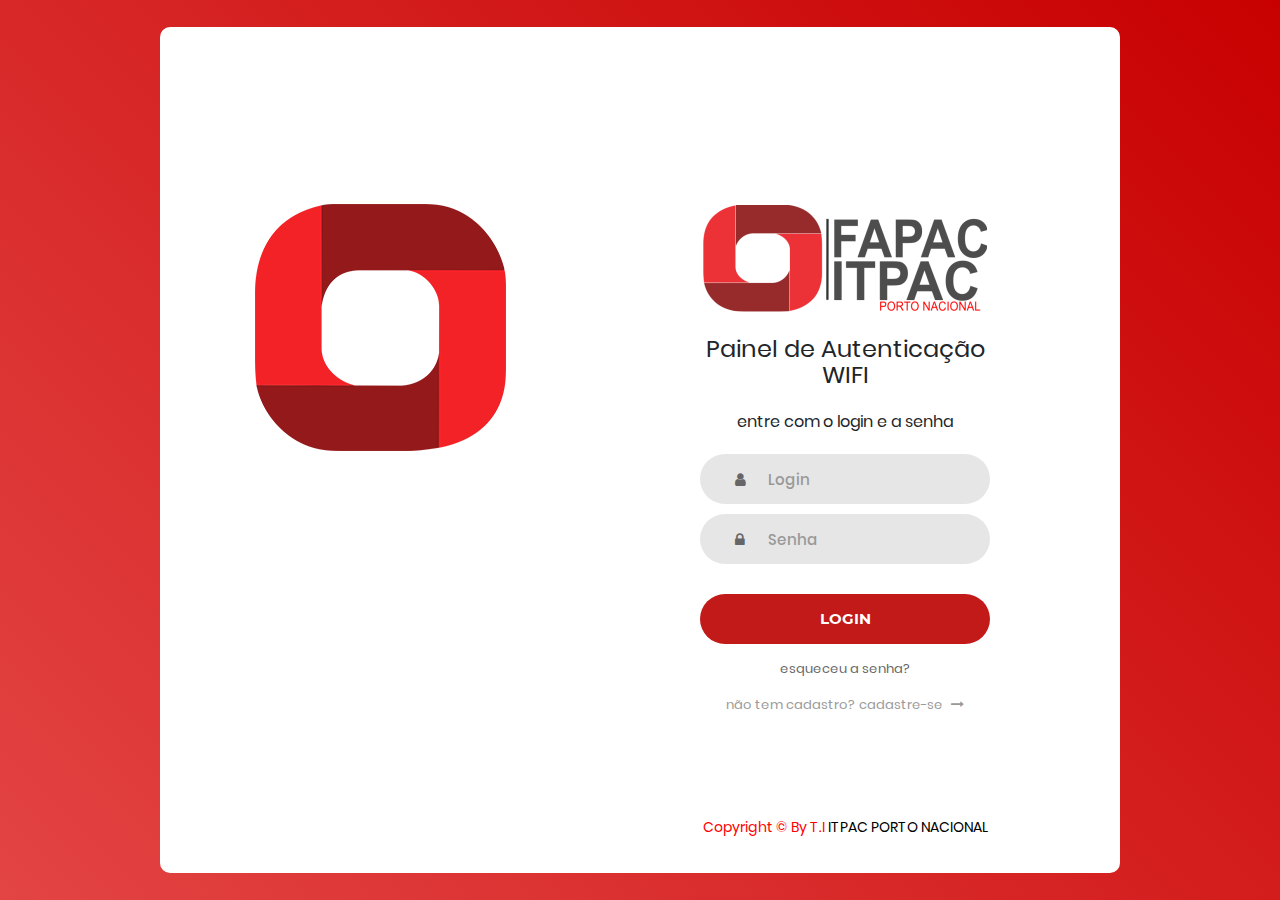
<file: captive/index.html>
<!DOCTYPE html>
<html lang="en">
	<head>
		<title>ITPAC PORTO - WIFI</title>
		<meta charset="UTF-8">
		<meta name="viewport" content="width=device-width, initial-scale=1">
		<!--===============================================================================================-->	
		<link rel="icon" type="image/png" href="assets-login/images/icons/ruby.png"/>
		<!--===============================================================================================-->
		<link rel="stylesheet" type="text/css" href="assets-login/vendor/bootstrap/css/bootstrap.min.css">
		<!--===============================================================================================-->
		<link rel="stylesheet" type="text/css" href="assets-login/fonts/font-awesome-4.7.0/css/font-awesome.min.css">
		<!--===============================================================================================-->
		<link rel="stylesheet" type="text/css" href="assets-login/vendor/animate/animate.css">
		<!--===============================================================================================-->	
		<link rel="stylesheet" type="text/css" href="assets-login/vendor/css-hamburgers/hamburgers.min.css">
		<!--===============================================================================================-->
		<link rel="stylesheet" type="text/css" href="assets-login/vendor/select2/select2.min.css">
		<!--===============================================================================================-->
		<link rel="stylesheet" type="text/css" href="assets-login/css/util.css">
		<link rel="stylesheet" type="text/css" href="assets-login/css/main.css">
		<!--===============================================================================================-->
	</head>
	<body>
	
		<div class="limiter">
			<div class="container-login100">
				<div class="wrap-login100">
					<div class="login100-pic js-tilt" data-tilt>
						<img src="assets-login/images/PortalLogo.png" alt="IMG">
					</div>

					<form class="login100-form validate-form" method="post" action="$PORTAL_ACTION$">
						<center><img src="assets-login/images/NEWSITE1_r1_c2.png" alt="IMG"></center>
						<br>

						<center><h4>
							Painel de Autenticação WIFI
						</h4></center>

						<br><center><h6>entre com o login e a senha</h6></center>

						<br><div class="wrap-input100 validate-input" data-validate = "Digite o login">
							<input class="input100" type="text" name="auth_user" placeholder="Login">
							<span class="focus-input100"></span>
							<span class="symbol-input100">
								<i class="fa fa-user" aria-hidden="true"></i>
							</span>
						</div>

						<div class="wrap-input100 validate-input" data-validate = "Digite a Senha">
							<input class="input100" type="password" name="auth_pass" placeholder="Senha">
							<span class="focus-input100"></span>
							<span class="symbol-input100">
								<i class="fa fa-lock" aria-hidden="true"></i>
							</span>
						</div>					
						
						<div class="container-login100-form-btn">
							<input type="submit" name="accept" class="login100-form-btn" onclick="myFunction()" value="Login" >
						</div>

						<div class="text-center p-t-12">
							<a class="txt2" href="http://wifi.itpacporto.com.br/captive/visitantes/forgot.php">
								esqueceu a senha?
							</a>
						</div>

						<div class="text-center p-t-12">
							<span class="txt1">
								não tem cadastro?
							</span>
							<a class="txt1" href="http://wifi.itpacporto.com.br/captive/visitantes/register.php">
								cadastre-se
								<i class="fa fa-long-arrow-right m-l-5" aria-hidden="true"></i>
							</a>
						</div>

						<div class="text-center p-t-100"></div>

						<footer>
							<center><p> <a style="color: red" href="https://mauriciocoelho.github.io/">Copyright &copy; By T.I <a style="color: #000" href="http://www.itpacporto.com.br/default.aspx">ITPAC PORTO NACIONAL</a></p> </center>
						</footer>

					</form>
				</div>
			</div>
		</div>
	
		<!--===============================================================================================-->	
		<script src="assets-login/vendor/jquery/jquery-3.2.1.min.js"></script>
		<!--===============================================================================================-->
		<script src="assets-login/vendor/bootstrap/js/popper.js"></script>
		<script src="assets-login/vendor/bootstrap/js/bootstrap.min.js"></script>
		<!--===============================================================================================-->
		<script src="assets-login/vendor/select2/select2.min.js"></script>
		<!--===============================================================================================-->
		<script src="assets-login/vendor/tilt/tilt.jquery.min.js"></script>
		<script >
			$('.js-tilt').tilt({
				scale: 1.1
			})
		</script>
		<!--===============================================================================================-->
		<script src="assets-login/js/main.js"></script>

	</body>
</html>
</file>
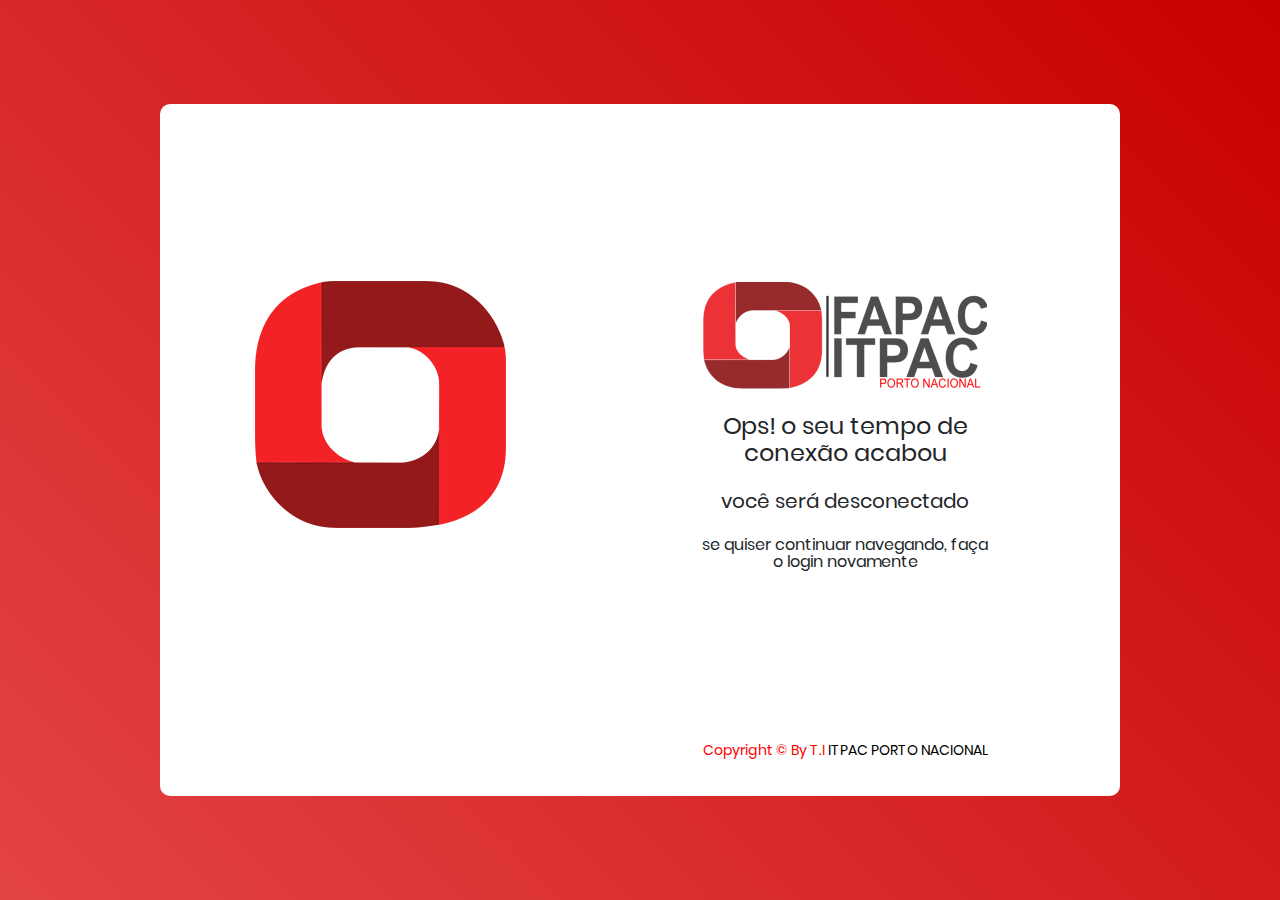
<file: captive/desconect.html>
<!DOCTYPE html>
<html lang="en">
	<head>
		<title>ITPAC PORTO - WIFI</title>
		<meta charset="UTF-8">
		<meta name="viewport" content="width=device-width, initial-scale=1">
		<!--===============================================================================================-->	
		<link rel="icon" type="image/png" href="assets-login/images/icons/ruby.png"/>
		<!--===============================================================================================-->
		<link rel="stylesheet" type="text/css" href="assets-login/vendor/bootstrap/css/bootstrap.min.css">
		<!--===============================================================================================-->
		<link rel="stylesheet" type="text/css" href="assets-login/fonts/font-awesome-4.7.0/css/font-awesome.min.css">
		<!--===============================================================================================-->
		<link rel="stylesheet" type="text/css" href="assets-login/vendor/animate/animate.css">
			
		<link rel="stylesheet" type="text/css" href="assets-login/vendor/css-hamburgers/hamburgers.min.css">
		<!--===============================================================================================-->
		<link rel="stylesheet" type="text/css" href="assets-login/vendor/select2/select2.min.css">
		<!--===============================================================================================-->
		<link rel="stylesheet" type="text/css" href="assets-login/css/util.css">
		<link rel="stylesheet" type="text/css" href="assets-login/css/main.css">
		<!--===============================================================================================-->
	</head>
	<body>
	
		<div class="limiter">
			<div class="container-login100">
				<div class="wrap-login100">
					<div class="login100-pic js-tilt" data-tilt>
						<img src="assets-login/images/PortalLogo.png" alt="IMG">
					</div>

					<form class="login100-form validate-form" method="post" action="$PORTAL_ACTION$">
						<center><img src="assets-login/images/NEWSITE1_r1_c2.png" alt="IMG"></center>
						<br>

						<center><h4>
							Ops! o seu tempo de conexão acabou
						</h4></center>

						<br><center><h5>você será desconectado</h5></center>

						<br><center><h6>se quiser continuar navegando, faça o login novamente</h6></center>									
						
						<div class="container-login100-form-btn">
							<!--<input type="submit" name="accept" class="login100-form-btn" onclick="myFunction()" value="ACESSAR" >-->
						</div>

						<div class="text-center p-t-12">
							<span class="txt1">
								
							</span>
							<a class="txt2" href="#">
								
							</a>
						</div>

						<div class="text-center p-t-136">
							<a class="txt2" href="#">
								
							</a>
						</div>

						<footer>
							<center><p> <a style="color: red" href="https://mauriciocoelho.github.io/">Copyright &copy; By T.I <a style="color: #000" href="http://www.itpacporto.com.br/default.aspx">ITPAC PORTO NACIONAL</a></p> </center>
						</footer>

					</form>
				</div>
			</div>
		</div>	

	
		<!--===============================================================================================-->	
		<script src="assets-login/vendor/jquery/jquery-3.2.1.min.js"></script>
		<!--===============================================================================================-->
		<script src="assets-login/vendor/bootstrap/js/popper.js"></script>
		<script src="assets-login/vendor/bootstrap/js/bootstrap.min.js"></script>
		<!--===============================================================================================-->
		<script src="assets-login/vendor/select2/select2.min.js"></script>
		<!--===============================================================================================-->
		<script src="assets-login/vendor/tilt/tilt.jquery.min.js"></script>
		<script >
			$('.js-tilt').tilt({
				scale: 1.1
			})
		</script>
		<!--===============================================================================================-->
		<script src="assets-login/js/main.js"></script>
	</body>
</html>
</file>
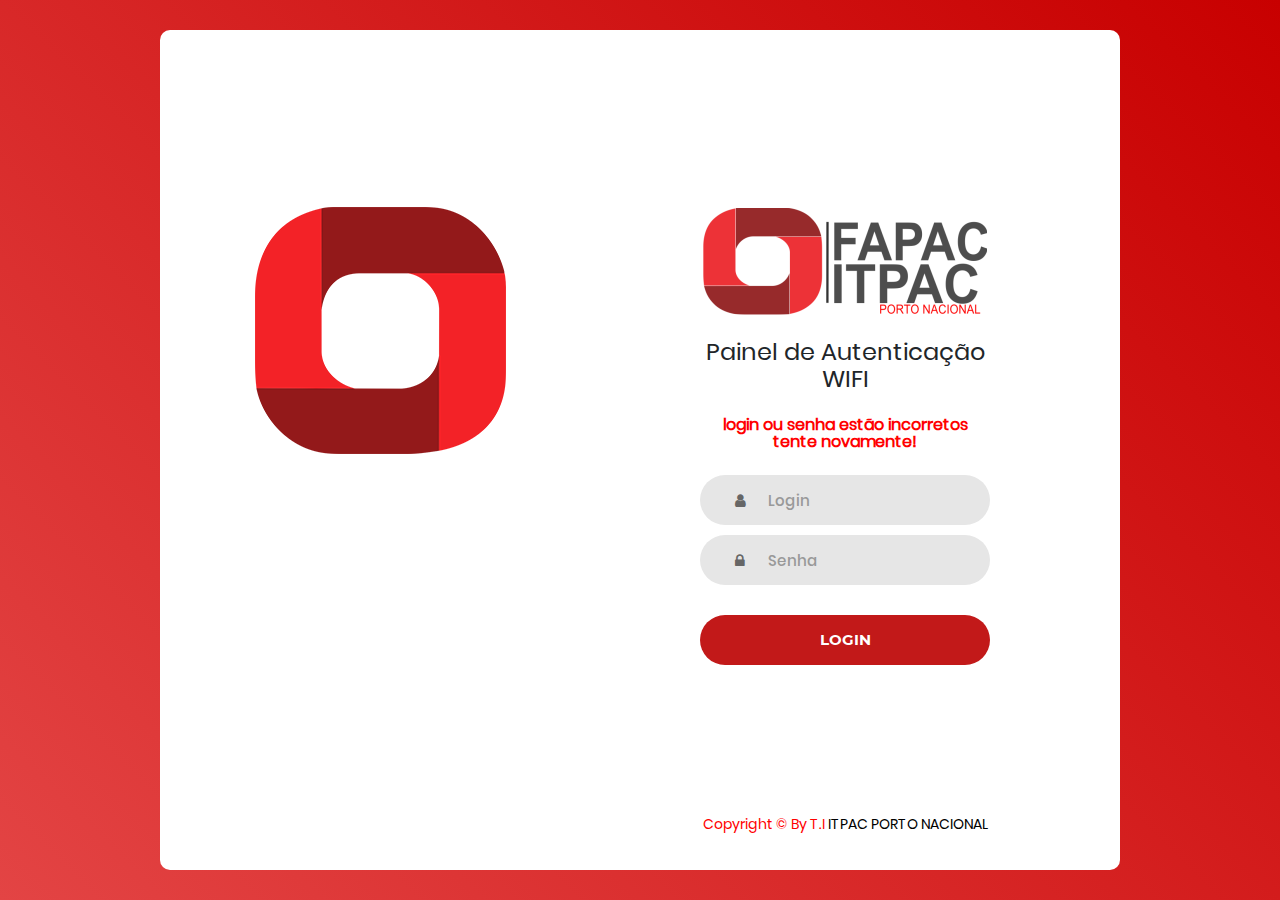
<file: captive/err.html>
<!DOCTYPE html>
<html lang="en">
	<head>
		<title>ITPAC PORTO - WIFI</title>
		<meta charset="UTF-8">
		<meta name="viewport" content="width=device-width, initial-scale=1">
		<!--===============================================================================================-->	
		<link rel="icon" type="image/png" href="assets-login/images/icons/ruby.png"/>
		<!--===============================================================================================-->
		<link rel="stylesheet" type="text/css" href="assets-login/vendor/bootstrap/css/bootstrap.min.css">
		<!--===============================================================================================-->
		<link rel="stylesheet" type="text/css" href="assets-login/fonts/font-awesome-4.7.0/css/font-awesome.min.css">
		<!--===============================================================================================-->
		<link rel="stylesheet" type="text/css" href="assets-login/vendor/animate/animate.css">
		<!--===============================================================================================-->	
		<link rel="stylesheet" type="text/css" href="assets-login/vendor/css-hamburgers/hamburgers.min.css">
		<!--===============================================================================================-->
		<link rel="stylesheet" type="text/css" href="assets-login/vendor/select2/select2.min.css">
		<!--===============================================================================================-->
		<link rel="stylesheet" type="text/css" href="assets-login/css/util.css">
		<link rel="stylesheet" type="text/css" href="assets-login/css/main.css">
		<!--===============================================================================================-->
	</head>
	<body>
	
		<div class="limiter">
			<div class="container-login100">
				<div class="wrap-login100">
					<div class="login100-pic js-tilt" data-tilt>
						<img src="assets-login/images/PortalLogo.png" alt="IMG">
					</div>

					<form class="login100-form validate-form" method="post" action="$PORTAL_ACTION$">
						<center><img src="assets-login/images/NEWSITE1_r1_c2.png" alt="IMG"></center>
						<br>

						<center><h4>
							Painel de Autenticação WIFI
						</h4></center>

						<br><center><h6><font color="red"><b>login ou senha estão incorretos</b></font></h6></center>
						<center><h6><font color="red"><b>tente novamente!</b></font></h6></center>

						<br><div class="wrap-input100 validate-input" data-validate = "Digite o login">
							<input class="input100" type="text" name="auth_user" placeholder="Login">
							<span class="focus-input100"></span>
							<span class="symbol-input100">
								<i class="fa fa-user" aria-hidden="true"></i>
							</span>
						</div>

						<div class="wrap-input100 validate-input" data-validate = "Digite a Senha">
							<input class="input100" type="password" name="auth_pass" placeholder="Senha">
							<span class="focus-input100"></span>
							<span class="symbol-input100">
								<i class="fa fa-lock" aria-hidden="true"></i>
							</span>
						</div>					
						
						<div class="container-login100-form-btn">
							<input type="submit" name="accept" class="login100-form-btn" onclick="myFunction()" value="Login" >
						</div>

						<div class="text-center p-t-12">
							<span class="txt1">
								
							</span>
							<a class="txt2" href="#">
								
							</a>
						</div>

						<div class="text-center p-t-136">
							<a class="txt2" href="#">
								
							</a>
						</div>

						<footer>
							<center><p> <a style="color: red" href="https://mauriciocoelho.github.io/">Copyright &copy; By T.I <a style="color: #000" href="http://www.itpacporto.com.br/default.aspx">ITPAC PORTO NACIONAL</a></p> </center>
						</footer>

					</form>
				</div>
			</div>
		</div>
	
	

	
		<!--===============================================================================================-->	
		<script src="assets-login/vendor/jquery/jquery-3.2.1.min.js"></script>
		<!--===============================================================================================-->
		<script src="assets-login/vendor/bootstrap/js/popper.js"></script>
		<script src="assets-login/vendor/bootstrap/js/bootstrap.min.js"></script>
		<!--===============================================================================================-->
		<script src="assets-login/vendor/select2/select2.min.js"></script>
		<!--===============================================================================================-->
		<script src="assets-login/vendor/tilt/tilt.jquery.min.js"></script>
		<script >
			$('.js-tilt').tilt({
				scale: 1.1
			})
		</script>
		<!--===============================================================================================-->
		<script src="assets-login/js/main.js"></script>

	</body>
</html>
</file>
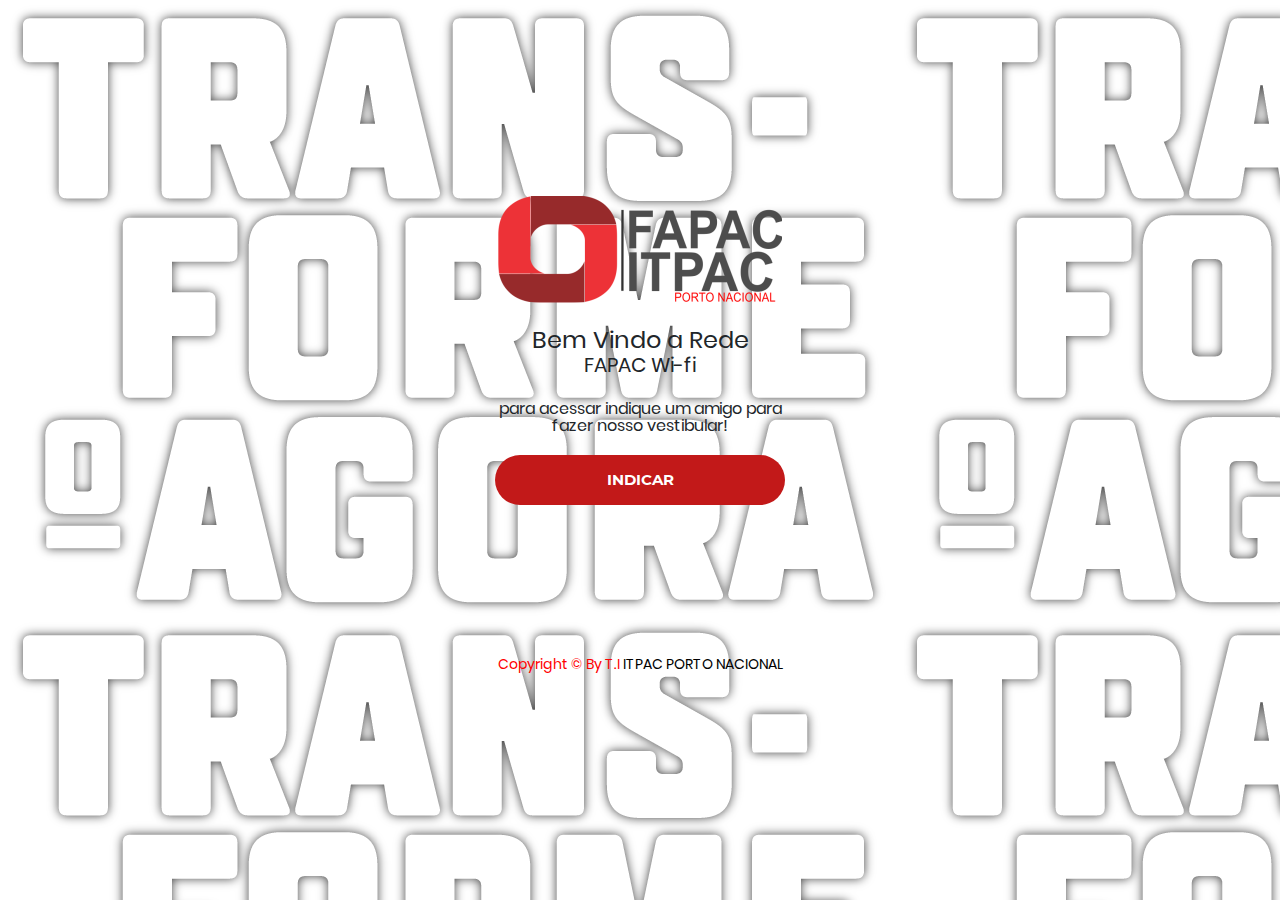
<file: indica/portal.html>
<!DOCTYPE html>
<html lang="en">
	<head>
		<title>ITPAC PORTO - WIFI</title>
		<meta charset="UTF-8">
		<meta name="viewport" content="width=device-width, initial-scale=1">
		<!--===============================================================================================-->	
		<link rel="icon" type="image/png" href="assets-login/images/icons/ruby.png"/>
		<!--===============================================================================================-->
		<link rel="stylesheet" type="text/css" href="assets-login/vendor/bootstrap/css/bootstrap.min.css">
		<!--===============================================================================================-->
		<link rel="stylesheet" type="text/css" href="assets-login/fonts/font-awesome-4.7.0/css/font-awesome.min.css">
		<!--===============================================================================================-->
		<link rel="stylesheet" type="text/css" href="assets-login/vendor/animate/animate.css">
		<!--===============================================================================================-->	
		<link rel="stylesheet" type="text/css" href="assets-login/vendor/css-hamburgers/hamburgers.min.css">
		<!--===============================================================================================-->
		<link rel="stylesheet" type="text/css" href="assets-login/vendor/select2/select2.min.css">
		<!--===============================================================================================-->
		<link rel="stylesheet" type="text/css" href="assets-login/css/util.css">
		<link rel="stylesheet" type="text/css" href="assets-login/css/main.css">
		<!--===============================================================================================-->
	</head>
	<body>
	
		<div class="limiter">
			<div class="container-login100" style="background-image: url('assets-login/images/chamada.png');">
				<div class="">

					<form class="login100-form validate-form p-b-33 p-t-5">
						<center><img src="assets-login/images/NEWSITE1_r1_c2.png" alt="IMG"></center>
						<br>

						<center><h4>
							Bem Vindo a Rede
						</h4></center>

						<center><h5>FAPAC Wi-fi</h5></center>

						<br><center><h6>para acessar indique um amigo para fazer nosso vestibular!</h6></center>									
						
						<div class="container-login100-form-btn">
							<a href="http://wifi.itpacporto.com.br/indica/index.html" class="login100-form-btn">INDICAR</a>
							<!--<input type="submit" name="accept" class="login100-form-btn" onclick="myFunction()" value="ACESSAR" >-->
						</div>

						<div class="text-center p-t-12">
							<span class="txt1">
								
							</span>
							<a class="txt2" href="#">
								
							</a>
						</div>

						<div class="text-center p-t-136">
							<a class="txt2" href="#">
								
							</a>
						</div>

						<footer>
							<center><p> <a style="color: red" href="https://mauriciocoelho.github.io/">Copyright &copy; By T.I <a style="color: #000" href="http://www.itpacporto.com.br/default.aspx">ITPAC PORTO NACIONAL</a></p> </center>
						</footer>

					</form>
				</div>
			</div>
		</div>
	
		<!--===============================================================================================-->	
		<script src="assets-login/vendor/jquery/jquery-3.2.1.min.js"></script>
		<!--===============================================================================================-->
		<script src="assets-login/vendor/bootstrap/js/popper.js"></script>
		<script src="assets-login/vendor/bootstrap/js/bootstrap.min.js"></script>
		<!--===============================================================================================-->
		<script src="assets-login/vendor/select2/select2.min.js"></script>
		<!--===============================================================================================-->
		<script src="assets-login/vendor/tilt/tilt.jquery.min.js"></script>
		<script >
			$('.js-tilt').tilt({
				scale: 1.1
			})
		</script>
		<!--===============================================================================================-->
		<script src="assets-login/js/main.js"></script>

	</body>
</html>
</file>
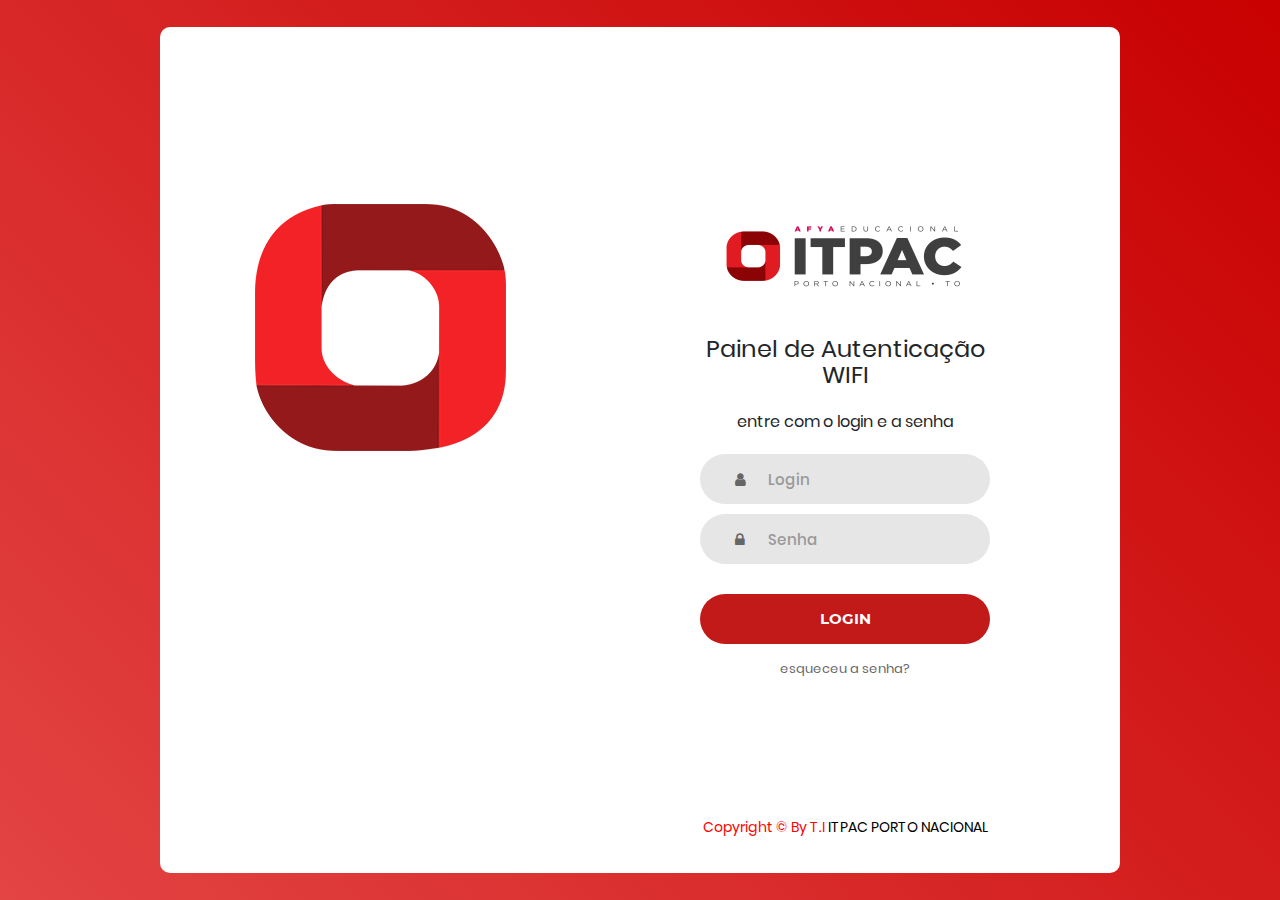
<file: captive/corporativa/portal.html>
<!DOCTYPE html>
<html lang="en">
<head>
	<title>ITPAC PORTO - WIFI</title>
	<meta charset="UTF-8">
	<meta name="viewport" content="width=device-width, initial-scale=1">
<!--===============================================================================================-->	
	<link rel="icon" type="image/png" href="assets-login/images/icons/ruby.png"/>
<!--===============================================================================================-->
	<link rel="stylesheet" type="text/css" href="assets-login/vendor/bootstrap/css/bootstrap.min.css">
<!--===============================================================================================-->
	<link rel="stylesheet" type="text/css" href="assets-login/fonts/font-awesome-4.7.0/css/font-awesome.min.css">
<!--===============================================================================================-->
	<link rel="stylesheet" type="text/css" href="assets-login/vendor/animate/animate.css">
<!--===============================================================================================-->	
	<link rel="stylesheet" type="text/css" href="assets-login/vendor/css-hamburgers/hamburgers.min.css">
<!--===============================================================================================-->
	<link rel="stylesheet" type="text/css" href="assets-login/vendor/select2/select2.min.css">
<!--===============================================================================================-->
	<link rel="stylesheet" type="text/css" href="assets-login/css/util.css">
	<link rel="stylesheet" type="text/css" href="assets-login/css/main.css">
<!--===============================================================================================-->
</head>
<body>
	
	<div class="limiter">
		<div class="container-login100">
			<div class="wrap-login100">
				<div class="login100-pic js-tilt" data-tilt>
					<img src="assets-login/images/PortalLogo.png" alt="IMG">
				</div>

				<form class="login100-form validate-form" method="post" action="$PORTAL_ACTION$">
					<center><img src="assets-login/images/itpac-02.png" alt="IMG"></center>
					<br>

					<center><h4>
						Painel de Autenticação WIFI
					</h4></center>

					<br><center><h6>entre com o login e a senha</h6></center>

					<br><div class="wrap-input100 validate-input" data-validate = "Digite o login">
						<input class="input100" type="text" name="auth_user" placeholder="Login">
						<span class="focus-input100"></span>
						<span class="symbol-input100">
							<i class="fa fa-user" aria-hidden="true"></i>
						</span>
					</div>

					<div class="wrap-input100 validate-input" data-validate = "Digite a Senha">
						<input class="input100" type="password" name="auth_pass" placeholder="Senha">
						<span class="focus-input100"></span>
						<span class="symbol-input100">
							<i class="fa fa-lock" aria-hidden="true"></i>
						</span>
					</div>					
					
					<div class="container-login100-form-btn">
						<input type="submit" name="accept" class="login100-form-btn" onclick="myFunction()" value="Login" >
					</div>

					<div class="text-center p-t-12">
						<span class="txt1">
							
						</span>
						<a class="txt2" href="http://wifi.itpacporto.com.br/captive/corporativa/forgot.php">
							esqueceu a senha?
						</a>
					</div>

					<div class="text-center p-t-136">
						<a class="txt2" href="#">
							
						</a>
					</div>

					<footer>
						<center><p> <a style="color: red" href="https://mauriciocoelho.github.io/">Copyright &copy; By T.I <a style="color: #000" href="http://www.itpacporto.com.br/default.aspx">ITPAC PORTO NACIONAL</a></p> </center>
					</footer>

				</form>
			</div>
		</div>
	</div>
	
	

	
<!--===============================================================================================-->	
	<script src="assets-login/vendor/jquery/jquery-3.2.1.min.js"></script>
<!--===============================================================================================-->
	<script src="assets-login/vendor/bootstrap/js/popper.js"></script>
	<script src="assets-login/vendor/bootstrap/js/bootstrap.min.js"></script>
<!--===============================================================================================-->
	<script src="assets-login/vendor/select2/select2.min.js"></script>
<!--===============================================================================================-->
	<script src="assets-login/vendor/tilt/tilt.jquery.min.js"></script>
	<script >
		$('.js-tilt').tilt({
			scale: 1.1
		})
	</script>
<!--===============================================================================================-->
	<script src="assets-login/js/main.js"></script>

</body>
</html>
</file>
<file: captive/assets-login/css/util.css>
/*[ FONT SIZE ]
///////////////////////////////////////////////////////////
*/
.fs-1 {font-size: 1px;}
.fs-2 {font-size: 2px;}
.fs-3 {font-size: 3px;}
.fs-4 {font-size: 4px;}
.fs-5 {font-size: 5px;}
.fs-6 {font-size: 6px;}
.fs-7 {font-size: 7px;}
.fs-8 {font-size: 8px;}
.fs-9 {font-size: 9px;}
.fs-10 {font-size: 10px;}
.fs-11 {font-size: 11px;}
.fs-12 {font-size: 12px;}
.fs-13 {font-size: 13px;}
.fs-14 {font-size: 14px;}
.fs-15 {font-size: 15px;}
.fs-16 {font-size: 16px;}
.fs-17 {font-size: 17px;}
.fs-18 {font-size: 18px;}
.fs-19 {font-size: 19px;}
.fs-20 {font-size: 20px;}
.fs-21 {font-size: 21px;}
.fs-22 {font-size: 22px;}
.fs-23 {font-size: 23px;}
.fs-24 {font-size: 24px;}
.fs-25 {font-size: 25px;}
.fs-26 {font-size: 26px;}
.fs-27 {font-size: 27px;}
.fs-28 {font-size: 28px;}
.fs-29 {font-size: 29px;}
.fs-30 {font-size: 30px;}
.fs-31 {font-size: 31px;}
.fs-32 {font-size: 32px;}
.fs-33 {font-size: 33px;}
.fs-34 {font-size: 34px;}
.fs-35 {font-size: 35px;}
.fs-36 {font-size: 36px;}
.fs-37 {font-size: 37px;}
.fs-38 {font-size: 38px;}
.fs-39 {font-size: 39px;}
.fs-40 {font-size: 40px;}
.fs-41 {font-size: 41px;}
.fs-42 {font-size: 42px;}
.fs-43 {font-size: 43px;}
.fs-44 {font-size: 44px;}
.fs-45 {font-size: 45px;}
.fs-46 {font-size: 46px;}
.fs-47 {font-size: 47px;}
.fs-48 {font-size: 48px;}
.fs-49 {font-size: 49px;}
.fs-50 {font-size: 50px;}
.fs-51 {font-size: 51px;}
.fs-52 {font-size: 52px;}
.fs-53 {font-size: 53px;}
.fs-54 {font-size: 54px;}
.fs-55 {font-size: 55px;}
.fs-56 {font-size: 56px;}
.fs-57 {font-size: 57px;}
.fs-58 {font-size: 58px;}
.fs-59 {font-size: 59px;}
.fs-60 {font-size: 60px;}
.fs-61 {font-size: 61px;}
.fs-62 {font-size: 62px;}
.fs-63 {font-size: 63px;}
.fs-64 {font-size: 64px;}
.fs-65 {font-size: 65px;}
.fs-66 {font-size: 66px;}
.fs-67 {font-size: 67px;}
.fs-68 {font-size: 68px;}
.fs-69 {font-size: 69px;}
.fs-70 {font-size: 70px;}
.fs-71 {font-size: 71px;}
.fs-72 {font-size: 72px;}
.fs-73 {font-size: 73px;}
.fs-74 {font-size: 74px;}
.fs-75 {font-size: 75px;}
.fs-76 {font-size: 76px;}
.fs-77 {font-size: 77px;}
.fs-78 {font-size: 78px;}
.fs-79 {font-size: 79px;}
.fs-80 {font-size: 80px;}
.fs-81 {font-size: 81px;}
.fs-82 {font-size: 82px;}
.fs-83 {font-size: 83px;}
.fs-84 {font-size: 84px;}
.fs-85 {font-size: 85px;}
.fs-86 {font-size: 86px;}
.fs-87 {font-size: 87px;}
.fs-88 {font-size: 88px;}
.fs-89 {font-size: 89px;}
.fs-90 {font-size: 90px;}
.fs-91 {font-size: 91px;}
.fs-92 {font-size: 92px;}
.fs-93 {font-size: 93px;}
.fs-94 {font-size: 94px;}
.fs-95 {font-size: 95px;}
.fs-96 {font-size: 96px;}
.fs-97 {font-size: 97px;}
.fs-98 {font-size: 98px;}
.fs-99 {font-size: 99px;}
.fs-100 {font-size: 100px;}
.fs-101 {font-size: 101px;}
.fs-102 {font-size: 102px;}
.fs-103 {font-size: 103px;}
.fs-104 {font-size: 104px;}
.fs-105 {font-size: 105px;}
.fs-106 {font-size: 106px;}
.fs-107 {font-size: 107px;}
.fs-108 {font-size: 108px;}
.fs-109 {font-size: 109px;}
.fs-110 {font-size: 110px;}
.fs-111 {font-size: 111px;}
.fs-112 {font-size: 112px;}
.fs-113 {font-size: 113px;}
.fs-114 {font-size: 114px;}
.fs-115 {font-size: 115px;}
.fs-116 {font-size: 116px;}
.fs-117 {font-size: 117px;}
.fs-118 {font-size: 118px;}
.fs-119 {font-size: 119px;}
.fs-120 {font-size: 120px;}
.fs-121 {font-size: 121px;}
.fs-122 {font-size: 122px;}
.fs-123 {font-size: 123px;}
.fs-124 {font-size: 124px;}
.fs-125 {font-size: 125px;}
.fs-126 {font-size: 126px;}
.fs-127 {font-size: 127px;}
.fs-128 {font-size: 128px;}
.fs-129 {font-size: 129px;}
.fs-130 {font-size: 130px;}
.fs-131 {font-size: 131px;}
.fs-132 {font-size: 132px;}
.fs-133 {font-size: 133px;}
.fs-134 {font-size: 134px;}
.fs-135 {font-size: 135px;}
.fs-136 {font-size: 136px;}
.fs-137 {font-size: 137px;}
.fs-138 {font-size: 138px;}
.fs-139 {font-size: 139px;}
.fs-140 {font-size: 140px;}
.fs-141 {font-size: 141px;}
.fs-142 {font-size: 142px;}
.fs-143 {font-size: 143px;}
.fs-144 {font-size: 144px;}
.fs-145 {font-size: 145px;}
.fs-146 {font-size: 146px;}
.fs-147 {font-size: 147px;}
.fs-148 {font-size: 148px;}
.fs-149 {font-size: 149px;}
.fs-150 {font-size: 150px;}
.fs-151 {font-size: 151px;}
.fs-152 {font-size: 152px;}
.fs-153 {font-size: 153px;}
.fs-154 {font-size: 154px;}
.fs-155 {font-size: 155px;}
.fs-156 {font-size: 156px;}
.fs-157 {font-size: 157px;}
.fs-158 {font-size: 158px;}
.fs-159 {font-size: 159px;}
.fs-160 {font-size: 160px;}
.fs-161 {font-size: 161px;}
.fs-162 {font-size: 162px;}
.fs-163 {font-size: 163px;}
.fs-164 {font-size: 164px;}
.fs-165 {font-size: 165px;}
.fs-166 {font-size: 166px;}
.fs-167 {font-size: 167px;}
.fs-168 {font-size: 168px;}
.fs-169 {font-size: 169px;}
.fs-170 {font-size: 170px;}
.fs-171 {font-size: 171px;}
.fs-172 {font-size: 172px;}
.fs-173 {font-size: 173px;}
.fs-174 {font-size: 174px;}
.fs-175 {font-size: 175px;}
.fs-176 {font-size: 176px;}
.fs-177 {font-size: 177px;}
.fs-178 {font-size: 178px;}
.fs-179 {font-size: 179px;}
.fs-180 {font-size: 180px;}
.fs-181 {font-size: 181px;}
.fs-182 {font-size: 182px;}
.fs-183 {font-size: 183px;}
.fs-184 {font-size: 184px;}
.fs-185 {font-size: 185px;}
.fs-186 {font-size: 186px;}
.fs-187 {font-size: 187px;}
.fs-188 {font-size: 188px;}
.fs-189 {font-size: 189px;}
.fs-190 {font-size: 190px;}
.fs-191 {font-size: 191px;}
.fs-192 {font-size: 192px;}
.fs-193 {font-size: 193px;}
.fs-194 {font-size: 194px;}
.fs-195 {font-size: 195px;}
.fs-196 {font-size: 196px;}
.fs-197 {font-size: 197px;}
.fs-198 {font-size: 198px;}
.fs-199 {font-size: 199px;}
.fs-200 {font-size: 200px;}

/*[ PADDING ]
///////////////////////////////////////////////////////////
*/
.p-t-0 {padding-top: 0px;}
.p-t-1 {padding-top: 1px;}
.p-t-2 {padding-top: 2px;}
.p-t-3 {padding-top: 3px;}
.p-t-4 {padding-top: 4px;}
.p-t-5 {padding-top: 5px;}
.p-t-6 {padding-top: 6px;}
.p-t-7 {padding-top: 7px;}
.p-t-8 {padding-top: 8px;}
.p-t-9 {padding-top: 9px;}
.p-t-10 {padding-top: 10px;}
.p-t-11 {padding-top: 11px;}
.p-t-12 {padding-top: 12px;}
.p-t-13 {padding-top: 13px;}
.p-t-14 {padding-top: 14px;}
.p-t-15 {padding-top: 15px;}
.p-t-16 {padding-top: 16px;}
.p-t-17 {padding-top: 17px;}
.p-t-18 {padding-top: 18px;}
.p-t-19 {padding-top: 19px;}
.p-t-20 {padding-top: 20px;}
.p-t-21 {padding-top: 21px;}
.p-t-22 {padding-top: 22px;}
.p-t-23 {padding-top: 23px;}
.p-t-24 {padding-top: 24px;}
.p-t-25 {padding-top: 25px;}
.p-t-26 {padding-top: 26px;}
.p-t-27 {padding-top: 27px;}
.p-t-28 {padding-top: 28px;}
.p-t-29 {padding-top: 29px;}
.p-t-30 {padding-top: 30px;}
.p-t-31 {padding-top: 31px;}
.p-t-32 {padding-top: 32px;}
.p-t-33 {padding-top: 33px;}
.p-t-34 {padding-top: 34px;}
.p-t-35 {padding-top: 35px;}
.p-t-36 {padding-top: 36px;}
.p-t-37 {padding-top: 37px;}
.p-t-38 {padding-top: 38px;}
.p-t-39 {padding-top: 39px;}
.p-t-40 {padding-top: 40px;}
.p-t-41 {padding-top: 41px;}
.p-t-42 {padding-top: 42px;}
.p-t-43 {padding-top: 43px;}
.p-t-44 {padding-top: 44px;}
.p-t-45 {padding-top: 45px;}
.p-t-46 {padding-top: 46px;}
.p-t-47 {padding-top: 47px;}
.p-t-48 {padding-top: 48px;}
.p-t-49 {padding-top: 49px;}
.p-t-50 {padding-top: 50px;}
.p-t-51 {padding-top: 51px;}
.p-t-52 {padding-top: 52px;}
.p-t-53 {padding-top: 53px;}
.p-t-54 {padding-top: 54px;}
.p-t-55 {padding-top: 55px;}
.p-t-56 {padding-top: 56px;}
.p-t-57 {padding-top: 57px;}
.p-t-58 {padding-top: 58px;}
.p-t-59 {padding-top: 59px;}
.p-t-60 {padding-top: 60px;}
.p-t-61 {padding-top: 61px;}
.p-t-62 {padding-top: 62px;}
.p-t-63 {padding-top: 63px;}
.p-t-64 {padding-top: 64px;}
.p-t-65 {padding-top: 65px;}
.p-t-66 {padding-top: 66px;}
.p-t-67 {padding-top: 67px;}
.p-t-68 {padding-top: 68px;}
.p-t-69 {padding-top: 69px;}
.p-t-70 {padding-top: 70px;}
.p-t-71 {padding-top: 71px;}
.p-t-72 {padding-top: 72px;}
.p-t-73 {padding-top: 73px;}
.p-t-74 {padding-top: 74px;}
.p-t-75 {padding-top: 75px;}
.p-t-76 {padding-top: 76px;}
.p-t-77 {padding-top: 77px;}
.p-t-78 {padding-top: 78px;}
.p-t-79 {padding-top: 79px;}
.p-t-80 {padding-top: 80px;}
.p-t-81 {padding-top: 81px;}
.p-t-82 {padding-top: 82px;}
.p-t-83 {padding-top: 83px;}
.p-t-84 {padding-top: 84px;}
.p-t-85 {padding-top: 85px;}
.p-t-86 {padding-top: 86px;}
.p-t-87 {padding-top: 87px;}
.p-t-88 {padding-top: 88px;}
.p-t-89 {padding-top: 89px;}
.p-t-90 {padding-top: 90px;}
.p-t-91 {padding-top: 91px;}
.p-t-92 {padding-top: 92px;}
.p-t-93 {padding-top: 93px;}
.p-t-94 {padding-top: 94px;}
.p-t-95 {padding-top: 95px;}
.p-t-96 {padding-top: 96px;}
.p-t-97 {padding-top: 97px;}
.p-t-98 {padding-top: 98px;}
.p-t-99 {padding-top: 99px;}
.p-t-100 {padding-top: 100px;}
.p-t-101 {padding-top: 101px;}
.p-t-102 {padding-top: 102px;}
.p-t-103 {padding-top: 103px;}
.p-t-104 {padding-top: 104px;}
.p-t-105 {padding-top: 105px;}
.p-t-106 {padding-top: 106px;}
.p-t-107 {padding-top: 107px;}
.p-t-108 {padding-top: 108px;}
.p-t-109 {padding-top: 109px;}
.p-t-110 {padding-top: 110px;}
.p-t-111 {padding-top: 111px;}
.p-t-112 {padding-top: 112px;}
.p-t-113 {padding-top: 113px;}
.p-t-114 {padding-top: 114px;}
.p-t-115 {padding-top: 115px;}
.p-t-116 {padding-top: 116px;}
.p-t-117 {padding-top: 117px;}
.p-t-118 {padding-top: 118px;}
.p-t-119 {padding-top: 119px;}
.p-t-120 {padding-top: 120px;}
.p-t-121 {padding-top: 121px;}
.p-t-122 {padding-top: 122px;}
.p-t-123 {padding-top: 123px;}
.p-t-124 {padding-top: 124px;}
.p-t-125 {padding-top: 125px;}
.p-t-126 {padding-top: 126px;}
.p-t-127 {padding-top: 127px;}
.p-t-128 {padding-top: 128px;}
.p-t-129 {padding-top: 129px;}
.p-t-130 {padding-top: 130px;}
.p-t-131 {padding-top: 131px;}
.p-t-132 {padding-top: 132px;}
.p-t-133 {padding-top: 133px;}
.p-t-134 {padding-top: 134px;}
.p-t-135 {padding-top: 135px;}
.p-t-136 {padding-top: 136px;}
.p-t-137 {padding-top: 137px;}
.p-t-138 {padding-top: 138px;}
.p-t-139 {padding-top: 139px;}
.p-t-140 {padding-top: 140px;}
.p-t-141 {padding-top: 141px;}
.p-t-142 {padding-top: 142px;}
.p-t-143 {padding-top: 143px;}
.p-t-144 {padding-top: 144px;}
.p-t-145 {padding-top: 145px;}
.p-t-146 {padding-top: 146px;}
.p-t-147 {padding-top: 147px;}
.p-t-148 {padding-top: 148px;}
.p-t-149 {padding-top: 149px;}
.p-t-150 {padding-top: 150px;}
.p-t-151 {padding-top: 151px;}
.p-t-152 {padding-top: 152px;}
.p-t-153 {padding-top: 153px;}
.p-t-154 {padding-top: 154px;}
.p-t-155 {padding-top: 155px;}
.p-t-156 {padding-top: 156px;}
.p-t-157 {padding-top: 157px;}
.p-t-158 {padding-top: 158px;}
.p-t-159 {padding-top: 159px;}
.p-t-160 {padding-top: 160px;}
.p-t-161 {padding-top: 161px;}
.p-t-162 {padding-top: 162px;}
.p-t-163 {padding-top: 163px;}
.p-t-164 {padding-top: 164px;}
.p-t-165 {padding-top: 165px;}
.p-t-166 {padding-top: 166px;}
.p-t-167 {padding-top: 167px;}
.p-t-168 {padding-top: 168px;}
.p-t-169 {padding-top: 169px;}
.p-t-170 {padding-top: 170px;}
.p-t-171 {padding-top: 171px;}
.p-t-172 {padding-top: 172px;}
.p-t-173 {padding-top: 173px;}
.p-t-174 {padding-top: 174px;}
.p-t-175 {padding-top: 175px;}
.p-t-176 {padding-top: 176px;}
.p-t-177 {padding-top: 177px;}
.p-t-178 {padding-top: 178px;}
.p-t-179 {padding-top: 179px;}
.p-t-180 {padding-top: 180px;}
.p-t-181 {padding-top: 181px;}
.p-t-182 {padding-top: 182px;}
.p-t-183 {padding-top: 183px;}
.p-t-184 {padding-top: 184px;}
.p-t-185 {padding-top: 185px;}
.p-t-186 {padding-top: 186px;}
.p-t-187 {padding-top: 187px;}
.p-t-188 {padding-top: 188px;}
.p-t-189 {padding-top: 189px;}
.p-t-190 {padding-top: 190px;}
.p-t-191 {padding-top: 191px;}
.p-t-192 {padding-top: 192px;}
.p-t-193 {padding-top: 193px;}
.p-t-194 {padding-top: 194px;}
.p-t-195 {padding-top: 195px;}
.p-t-196 {padding-top: 196px;}
.p-t-197 {padding-top: 197px;}
.p-t-198 {padding-top: 198px;}
.p-t-199 {padding-top: 199px;}
.p-t-200 {padding-top: 200px;}
.p-t-201 {padding-top: 201px;}
.p-t-202 {padding-top: 202px;}
.p-t-203 {padding-top: 203px;}
.p-t-204 {padding-top: 204px;}
.p-t-205 {padding-top: 205px;}
.p-t-206 {padding-top: 206px;}
.p-t-207 {padding-top: 207px;}
.p-t-208 {padding-top: 208px;}
.p-t-209 {padding-top: 209px;}
.p-t-210 {padding-top: 210px;}
.p-t-211 {padding-top: 211px;}
.p-t-212 {padding-top: 212px;}
.p-t-213 {padding-top: 213px;}
.p-t-214 {padding-top: 214px;}
.p-t-215 {padding-top: 215px;}
.p-t-216 {padding-top: 216px;}
.p-t-217 {padding-top: 217px;}
.p-t-218 {padding-top: 218px;}
.p-t-219 {padding-top: 219px;}
.p-t-220 {padding-top: 220px;}
.p-t-221 {padding-top: 221px;}
.p-t-222 {padding-top: 222px;}
.p-t-223 {padding-top: 223px;}
.p-t-224 {padding-top: 224px;}
.p-t-225 {padding-top: 225px;}
.p-t-226 {padding-top: 226px;}
.p-t-227 {padding-top: 227px;}
.p-t-228 {padding-top: 228px;}
.p-t-229 {padding-top: 229px;}
.p-t-230 {padding-top: 230px;}
.p-t-231 {padding-top: 231px;}
.p-t-232 {padding-top: 232px;}
.p-t-233 {padding-top: 233px;}
.p-t-234 {padding-top: 234px;}
.p-t-235 {padding-top: 235px;}
.p-t-236 {padding-top: 236px;}
.p-t-237 {padding-top: 237px;}
.p-t-238 {padding-top: 238px;}
.p-t-239 {padding-top: 239px;}
.p-t-240 {padding-top: 240px;}
.p-t-241 {padding-top: 241px;}
.p-t-242 {padding-top: 242px;}
.p-t-243 {padding-top: 243px;}
.p-t-244 {padding-top: 244px;}
.p-t-245 {padding-top: 245px;}
.p-t-246 {padding-top: 246px;}
.p-t-247 {padding-top: 247px;}
.p-t-248 {padding-top: 248px;}
.p-t-249 {padding-top: 249px;}
.p-t-250 {padding-top: 250px;}
.p-b-0 {padding-bottom: 0px;}
.p-b-1 {padding-bottom: 1px;}
.p-b-2 {padding-bottom: 2px;}
.p-b-3 {padding-bottom: 3px;}
.p-b-4 {padding-bottom: 4px;}
.p-b-5 {padding-bottom: 5px;}
.p-b-6 {padding-bottom: 6px;}
.p-b-7 {padding-bottom: 7px;}
.p-b-8 {padding-bottom: 8px;}
.p-b-9 {padding-bottom: 9px;}
.p-b-10 {padding-bottom: 10px;}
.p-b-11 {padding-bottom: 11px;}
.p-b-12 {padding-bottom: 12px;}
.p-b-13 {padding-bottom: 13px;}
.p-b-14 {padding-bottom: 14px;}
.p-b-15 {padding-bottom: 15px;}
.p-b-16 {padding-bottom: 16px;}
.p-b-17 {padding-bottom: 17px;}
.p-b-18 {padding-bottom: 18px;}
.p-b-19 {padding-bottom: 19px;}
.p-b-20 {padding-bottom: 20px;}
.p-b-21 {padding-bottom: 21px;}
.p-b-22 {padding-bottom: 22px;}
.p-b-23 {padding-bottom: 23px;}
.p-b-24 {padding-bottom: 24px;}
.p-b-25 {padding-bottom: 25px;}
.p-b-26 {padding-bottom: 26px;}
.p-b-27 {padding-bottom: 27px;}
.p-b-28 {padding-bottom: 28px;}
.p-b-29 {padding-bottom: 29px;}
.p-b-30 {padding-bottom: 30px;}
.p-b-31 {padding-bottom: 31px;}
.p-b-32 {padding-bottom: 32px;}
.p-b-33 {padding-bottom: 33px;}
.p-b-34 {padding-bottom: 34px;}
.p-b-35 {padding-bottom: 35px;}
.p-b-36 {padding-bottom: 36px;}
.p-b-37 {padding-bottom: 37px;}
.p-b-38 {padding-bottom: 38px;}
.p-b-39 {padding-bottom: 39px;}
.p-b-40 {padding-bottom: 40px;}
.p-b-41 {padding-bottom: 41px;}
.p-b-42 {padding-bottom: 42px;}
.p-b-43 {padding-bottom: 43px;}
.p-b-44 {padding-bottom: 44px;}
.p-b-45 {padding-bottom: 45px;}
.p-b-46 {padding-bottom: 46px;}
.p-b-47 {padding-bottom: 47px;}
.p-b-48 {padding-bottom: 48px;}
.p-b-49 {padding-bottom: 49px;}
.p-b-50 {padding-bottom: 50px;}
.p-b-51 {padding-bottom: 51px;}
.p-b-52 {padding-bottom: 52px;}
.p-b-53 {padding-bottom: 53px;}
.p-b-54 {padding-bottom: 54px;}
.p-b-55 {padding-bottom: 55px;}
.p-b-56 {padding-bottom: 56px;}
.p-b-57 {padding-bottom: 57px;}
.p-b-58 {padding-bottom: 58px;}
.p-b-59 {padding-bottom: 59px;}
.p-b-60 {padding-bottom: 60px;}
.p-b-61 {padding-bottom: 61px;}
.p-b-62 {padding-bottom: 62px;}
.p-b-63 {padding-bottom: 63px;}
.p-b-64 {padding-bottom: 64px;}
.p-b-65 {padding-bottom: 65px;}
.p-b-66 {padding-bottom: 66px;}
.p-b-67 {padding-bottom: 67px;}
.p-b-68 {padding-bottom: 68px;}
.p-b-69 {padding-bottom: 69px;}
.p-b-70 {padding-bottom: 70px;}
.p-b-71 {padding-bottom: 71px;}
.p-b-72 {padding-bottom: 72px;}
.p-b-73 {padding-bottom: 73px;}
.p-b-74 {padding-bottom: 74px;}
.p-b-75 {padding-bottom: 75px;}
.p-b-76 {padding-bottom: 76px;}
.p-b-77 {padding-bottom: 77px;}
.p-b-78 {padding-bottom: 78px;}
.p-b-79 {padding-bottom: 79px;}
.p-b-80 {padding-bottom: 80px;}
.p-b-81 {padding-bottom: 81px;}
.p-b-82 {padding-bottom: 82px;}
.p-b-83 {padding-bottom: 83px;}
.p-b-84 {padding-bottom: 84px;}
.p-b-85 {padding-bottom: 85px;}
.p-b-86 {padding-bottom: 86px;}
.p-b-87 {padding-bottom: 87px;}
.p-b-88 {padding-bottom: 88px;}
.p-b-89 {padding-bottom: 89px;}
.p-b-90 {padding-bottom: 90px;}
.p-b-91 {padding-bottom: 91px;}
.p-b-92 {padding-bottom: 92px;}
.p-b-93 {padding-bottom: 93px;}
.p-b-94 {padding-bottom: 94px;}
.p-b-95 {padding-bottom: 95px;}
.p-b-96 {padding-bottom: 96px;}
.p-b-97 {padding-bottom: 97px;}
.p-b-98 {padding-bottom: 98px;}
.p-b-99 {padding-bottom: 99px;}
.p-b-100 {padding-bottom: 100px;}
.p-b-101 {padding-bottom: 101px;}
.p-b-102 {padding-bottom: 102px;}
.p-b-103 {padding-bottom: 103px;}
.p-b-104 {padding-bottom: 104px;}
.p-b-105 {padding-bottom: 105px;}
.p-b-106 {padding-bottom: 106px;}
.p-b-107 {padding-bottom: 107px;}
.p-b-108 {padding-bottom: 108px;}
.p-b-109 {padding-bottom: 109px;}
.p-b-110 {padding-bottom: 110px;}
.p-b-111 {padding-bottom: 111px;}
.p-b-112 {padding-bottom: 112px;}
.p-b-113 {padding-bottom: 113px;}
.p-b-114 {padding-bottom: 114px;}
.p-b-115 {padding-bottom: 115px;}
.p-b-116 {padding-bottom: 116px;}
.p-b-117 {padding-bottom: 117px;}
.p-b-118 {padding-bottom: 118px;}
.p-b-119 {padding-bottom: 119px;}
.p-b-120 {padding-bottom: 120px;}
.p-b-121 {padding-bottom: 121px;}
.p-b-122 {padding-bottom: 122px;}
.p-b-123 {padding-bottom: 123px;}
.p-b-124 {padding-bottom: 124px;}
.p-b-125 {padding-bottom: 125px;}
.p-b-126 {padding-bottom: 126px;}
.p-b-127 {padding-bottom: 127px;}
.p-b-128 {padding-bottom: 128px;}
.p-b-129 {padding-bottom: 129px;}
.p-b-130 {padding-bottom: 130px;}
.p-b-131 {padding-bottom: 131px;}
.p-b-132 {padding-bottom: 132px;}
.p-b-133 {padding-bottom: 133px;}
.p-b-134 {padding-bottom: 134px;}
.p-b-135 {padding-bottom: 135px;}
.p-b-136 {padding-bottom: 136px;}
.p-b-137 {padding-bottom: 137px;}
.p-b-138 {padding-bottom: 138px;}
.p-b-139 {padding-bottom: 139px;}
.p-b-140 {padding-bottom: 140px;}
.p-b-141 {padding-bottom: 141px;}
.p-b-142 {padding-bottom: 142px;}
.p-b-143 {padding-bottom: 143px;}
.p-b-144 {padding-bottom: 144px;}
.p-b-145 {padding-bottom: 145px;}
.p-b-146 {padding-bottom: 146px;}
.p-b-147 {padding-bottom: 147px;}
.p-b-148 {padding-bottom: 148px;}
.p-b-149 {padding-bottom: 149px;}
.p-b-150 {padding-bottom: 150px;}
.p-b-151 {padding-bottom: 151px;}
.p-b-152 {padding-bottom: 152px;}
.p-b-153 {padding-bottom: 153px;}
.p-b-154 {padding-bottom: 154px;}
.p-b-155 {padding-bottom: 155px;}
.p-b-156 {padding-bottom: 156px;}
.p-b-157 {padding-bottom: 157px;}
.p-b-158 {padding-bottom: 158px;}
.p-b-159 {padding-bottom: 159px;}
.p-b-160 {padding-bottom: 160px;}
.p-b-161 {padding-bottom: 161px;}
.p-b-162 {padding-bottom: 162px;}
.p-b-163 {padding-bottom: 163px;}
.p-b-164 {padding-bottom: 164px;}
.p-b-165 {padding-bottom: 165px;}
.p-b-166 {padding-bottom: 166px;}
.p-b-167 {padding-bottom: 167px;}
.p-b-168 {padding-bottom: 168px;}
.p-b-169 {padding-bottom: 169px;}
.p-b-170 {padding-bottom: 170px;}
.p-b-171 {padding-bottom: 171px;}
.p-b-172 {padding-bottom: 172px;}
.p-b-173 {padding-bottom: 173px;}
.p-b-174 {padding-bottom: 174px;}
.p-b-175 {padding-bottom: 175px;}
.p-b-176 {padding-bottom: 176px;}
.p-b-177 {padding-bottom: 177px;}
.p-b-178 {padding-bottom: 178px;}
.p-b-179 {padding-bottom: 179px;}
.p-b-180 {padding-bottom: 180px;}
.p-b-181 {padding-bottom: 181px;}
.p-b-182 {padding-bottom: 182px;}
.p-b-183 {padding-bottom: 183px;}
.p-b-184 {padding-bottom: 184px;}
.p-b-185 {padding-bottom: 185px;}
.p-b-186 {padding-bottom: 186px;}
.p-b-187 {padding-bottom: 187px;}
.p-b-188 {padding-bottom: 188px;}
.p-b-189 {padding-bottom: 189px;}
.p-b-190 {padding-bottom: 190px;}
.p-b-191 {padding-bottom: 191px;}
.p-b-192 {padding-bottom: 192px;}
.p-b-193 {padding-bottom: 193px;}
.p-b-194 {padding-bottom: 194px;}
.p-b-195 {padding-bottom: 195px;}
.p-b-196 {padding-bottom: 196px;}
.p-b-197 {padding-bottom: 197px;}
.p-b-198 {padding-bottom: 198px;}
.p-b-199 {padding-bottom: 199px;}
.p-b-200 {padding-bottom: 200px;}
.p-b-201 {padding-bottom: 201px;}
.p-b-202 {padding-bottom: 202px;}
.p-b-203 {padding-bottom: 203px;}
.p-b-204 {padding-bottom: 204px;}
.p-b-205 {padding-bottom: 205px;}
.p-b-206 {padding-bottom: 206px;}
.p-b-207 {padding-bottom: 207px;}
.p-b-208 {padding-bottom: 208px;}
.p-b-209 {padding-bottom: 209px;}
.p-b-210 {padding-bottom: 210px;}
.p-b-211 {padding-bottom: 211px;}
.p-b-212 {padding-bottom: 212px;}
.p-b-213 {padding-bottom: 213px;}
.p-b-214 {padding-bottom: 214px;}
.p-b-215 {padding-bottom: 215px;}
.p-b-216 {padding-bottom: 216px;}
.p-b-217 {padding-bottom: 217px;}
.p-b-218 {padding-bottom: 218px;}
.p-b-219 {padding-bottom: 219px;}
.p-b-220 {padding-bottom: 220px;}
.p-b-221 {padding-bottom: 221px;}
.p-b-222 {padding-bottom: 222px;}
.p-b-223 {padding-bottom: 223px;}
.p-b-224 {padding-bottom: 224px;}
.p-b-225 {padding-bottom: 225px;}
.p-b-226 {padding-bottom: 226px;}
.p-b-227 {padding-bottom: 227px;}
.p-b-228 {padding-bottom: 228px;}
.p-b-229 {padding-bottom: 229px;}
.p-b-230 {padding-bottom: 230px;}
.p-b-231 {padding-bottom: 231px;}
.p-b-232 {padding-bottom: 232px;}
.p-b-233 {padding-bottom: 233px;}
.p-b-234 {padding-bottom: 234px;}
.p-b-235 {padding-bottom: 235px;}
.p-b-236 {padding-bottom: 236px;}
.p-b-237 {padding-bottom: 237px;}
.p-b-238 {padding-bottom: 238px;}
.p-b-239 {padding-bottom: 239px;}
.p-b-240 {padding-bottom: 240px;}
.p-b-241 {padding-bottom: 241px;}
.p-b-242 {padding-bottom: 242px;}
.p-b-243 {padding-bottom: 243px;}
.p-b-244 {padding-bottom: 244px;}
.p-b-245 {padding-bottom: 245px;}
.p-b-246 {padding-bottom: 246px;}
.p-b-247 {padding-bottom: 247px;}
.p-b-248 {padding-bottom: 248px;}
.p-b-249 {padding-bottom: 249px;}
.p-b-250 {padding-bottom: 250px;}
.p-l-0 {padding-left: 0px;}
.p-l-1 {padding-left: 1px;}
.p-l-2 {padding-left: 2px;}
.p-l-3 {padding-left: 3px;}
.p-l-4 {padding-left: 4px;}
.p-l-5 {padding-left: 5px;}
.p-l-6 {padding-left: 6px;}
.p-l-7 {padding-left: 7px;}
.p-l-8 {padding-left: 8px;}
.p-l-9 {padding-left: 9px;}
.p-l-10 {padding-left: 10px;}
.p-l-11 {padding-left: 11px;}
.p-l-12 {padding-left: 12px;}
.p-l-13 {padding-left: 13px;}
.p-l-14 {padding-left: 14px;}
.p-l-15 {padding-left: 15px;}
.p-l-16 {padding-left: 16px;}
.p-l-17 {padding-left: 17px;}
.p-l-18 {padding-left: 18px;}
.p-l-19 {padding-left: 19px;}
.p-l-20 {padding-left: 20px;}
.p-l-21 {padding-left: 21px;}
.p-l-22 {padding-left: 22px;}
.p-l-23 {padding-left: 23px;}
.p-l-24 {padding-left: 24px;}
.p-l-25 {padding-left: 25px;}
.p-l-26 {padding-left: 26px;}
.p-l-27 {padding-left: 27px;}
.p-l-28 {padding-left: 28px;}
.p-l-29 {padding-left: 29px;}
.p-l-30 {padding-left: 30px;}
.p-l-31 {padding-left: 31px;}
.p-l-32 {padding-left: 32px;}
.p-l-33 {padding-left: 33px;}
.p-l-34 {padding-left: 34px;}
.p-l-35 {padding-left: 35px;}
.p-l-36 {padding-left: 36px;}
.p-l-37 {padding-left: 37px;}
.p-l-38 {padding-left: 38px;}
.p-l-39 {padding-left: 39px;}
.p-l-40 {padding-left: 40px;}
.p-l-41 {padding-left: 41px;}
.p-l-42 {padding-left: 42px;}
.p-l-43 {padding-left: 43px;}
.p-l-44 {padding-left: 44px;}
.p-l-45 {padding-left: 45px;}
.p-l-46 {padding-left: 46px;}
.p-l-47 {padding-left: 47px;}
.p-l-48 {padding-left: 48px;}
.p-l-49 {padding-left: 49px;}
.p-l-50 {padding-left: 50px;}
.p-l-51 {padding-left: 51px;}
.p-l-52 {padding-left: 52px;}
.p-l-53 {padding-left: 53px;}
.p-l-54 {padding-left: 54px;}
.p-l-55 {padding-left: 55px;}
.p-l-56 {padding-left: 56px;}
.p-l-57 {padding-left: 57px;}
.p-l-58 {padding-left: 58px;}
.p-l-59 {padding-left: 59px;}
.p-l-60 {padding-left: 60px;}
.p-l-61 {padding-left: 61px;}
.p-l-62 {padding-left: 62px;}
.p-l-63 {padding-left: 63px;}
.p-l-64 {padding-left: 64px;}
.p-l-65 {padding-left: 65px;}
.p-l-66 {padding-left: 66px;}
.p-l-67 {padding-left: 67px;}
.p-l-68 {padding-left: 68px;}
.p-l-69 {padding-left: 69px;}
.p-l-70 {padding-left: 70px;}
.p-l-71 {padding-left: 71px;}
.p-l-72 {padding-left: 72px;}
.p-l-73 {padding-left: 73px;}
.p-l-74 {padding-left: 74px;}
.p-l-75 {padding-left: 75px;}
.p-l-76 {padding-left: 76px;}
.p-l-77 {padding-left: 77px;}
.p-l-78 {padding-left: 78px;}
.p-l-79 {padding-left: 79px;}
.p-l-80 {padding-left: 80px;}
.p-l-81 {padding-left: 81px;}
.p-l-82 {padding-left: 82px;}
.p-l-83 {padding-left: 83px;}
.p-l-84 {padding-left: 84px;}
.p-l-85 {padding-left: 85px;}
.p-l-86 {padding-left: 86px;}
.p-l-87 {padding-left: 87px;}
.p-l-88 {padding-left: 88px;}
.p-l-89 {padding-left: 89px;}
.p-l-90 {padding-left: 90px;}
.p-l-91 {padding-left: 91px;}
.p-l-92 {padding-left: 92px;}
.p-l-93 {padding-left: 93px;}
.p-l-94 {padding-left: 94px;}
.p-l-95 {padding-left: 95px;}
.p-l-96 {padding-left: 96px;}
.p-l-97 {padding-left: 97px;}
.p-l-98 {padding-left: 98px;}
.p-l-99 {padding-left: 99px;}
.p-l-100 {padding-left: 100px;}
.p-l-101 {padding-left: 101px;}
.p-l-102 {padding-left: 102px;}
.p-l-103 {padding-left: 103px;}
.p-l-104 {padding-left: 104px;}
.p-l-105 {padding-left: 105px;}
.p-l-106 {padding-left: 106px;}
.p-l-107 {padding-left: 107px;}
.p-l-108 {padding-left: 108px;}
.p-l-109 {padding-left: 109px;}
.p-l-110 {padding-left: 110px;}
.p-l-111 {padding-left: 111px;}
.p-l-112 {padding-left: 112px;}
.p-l-113 {padding-left: 113px;}
.p-l-114 {padding-left: 114px;}
.p-l-115 {padding-left: 115px;}
.p-l-116 {padding-left: 116px;}
.p-l-117 {padding-left: 117px;}
.p-l-118 {padding-left: 118px;}
.p-l-119 {padding-left: 119px;}
.p-l-120 {padding-left: 120px;}
.p-l-121 {padding-left: 121px;}
.p-l-122 {padding-left: 122px;}
.p-l-123 {padding-left: 123px;}
.p-l-124 {padding-left: 124px;}
.p-l-125 {padding-left: 125px;}
.p-l-126 {padding-left: 126px;}
.p-l-127 {padding-left: 127px;}
.p-l-128 {padding-left: 128px;}
.p-l-129 {padding-left: 129px;}
.p-l-130 {padding-left: 130px;}
.p-l-131 {padding-left: 131px;}
.p-l-132 {padding-left: 132px;}
.p-l-133 {padding-left: 133px;}
.p-l-134 {padding-left: 134px;}
.p-l-135 {padding-left: 135px;}
.p-l-136 {padding-left: 136px;}
.p-l-137 {padding-left: 137px;}
.p-l-138 {padding-left: 138px;}
.p-l-139 {padding-left: 139px;}
.p-l-140 {padding-left: 140px;}
.p-l-141 {padding-left: 141px;}
.p-l-142 {padding-left: 142px;}
.p-l-143 {padding-left: 143px;}
.p-l-144 {padding-left: 144px;}
.p-l-145 {padding-left: 145px;}
.p-l-146 {padding-left: 146px;}
.p-l-147 {padding-left: 147px;}
.p-l-148 {padding-left: 148px;}
.p-l-149 {padding-left: 149px;}
.p-l-150 {padding-left: 150px;}
.p-l-151 {padding-left: 151px;}
.p-l-152 {padding-left: 152px;}
.p-l-153 {padding-left: 153px;}
.p-l-154 {padding-left: 154px;}
.p-l-155 {padding-left: 155px;}
.p-l-156 {padding-left: 156px;}
.p-l-157 {padding-left: 157px;}
.p-l-158 {padding-left: 158px;}
.p-l-159 {padding-left: 159px;}
.p-l-160 {padding-left: 160px;}
.p-l-161 {padding-left: 161px;}
.p-l-162 {padding-left: 162px;}
.p-l-163 {padding-left: 163px;}
.p-l-164 {padding-left: 164px;}
.p-l-165 {padding-left: 165px;}
.p-l-166 {padding-left: 166px;}
.p-l-167 {padding-left: 167px;}
.p-l-168 {padding-left: 168px;}
.p-l-169 {padding-left: 169px;}
.p-l-170 {padding-left: 170px;}
.p-l-171 {padding-left: 171px;}
.p-l-172 {padding-left: 172px;}
.p-l-173 {padding-left: 173px;}
.p-l-174 {padding-left: 174px;}
.p-l-175 {padding-left: 175px;}
.p-l-176 {padding-left: 176px;}
.p-l-177 {padding-left: 177px;}
.p-l-178 {padding-left: 178px;}
.p-l-179 {padding-left: 179px;}
.p-l-180 {padding-left: 180px;}
.p-l-181 {padding-left: 181px;}
.p-l-182 {padding-left: 182px;}
.p-l-183 {padding-left: 183px;}
.p-l-184 {padding-left: 184px;}
.p-l-185 {padding-left: 185px;}
.p-l-186 {padding-left: 186px;}
.p-l-187 {padding-left: 187px;}
.p-l-188 {padding-left: 188px;}
.p-l-189 {padding-left: 189px;}
.p-l-190 {padding-left: 190px;}
.p-l-191 {padding-left: 191px;}
.p-l-192 {padding-left: 192px;}
.p-l-193 {padding-left: 193px;}
.p-l-194 {padding-left: 194px;}
.p-l-195 {padding-left: 195px;}
.p-l-196 {padding-left: 196px;}
.p-l-197 {padding-left: 197px;}
.p-l-198 {padding-left: 198px;}
.p-l-199 {padding-left: 199px;}
.p-l-200 {padding-left: 200px;}
.p-l-201 {padding-left: 201px;}
.p-l-202 {padding-left: 202px;}
.p-l-203 {padding-left: 203px;}
.p-l-204 {padding-left: 204px;}
.p-l-205 {padding-left: 205px;}
.p-l-206 {padding-left: 206px;}
.p-l-207 {padding-left: 207px;}
.p-l-208 {padding-left: 208px;}
.p-l-209 {padding-left: 209px;}
.p-l-210 {padding-left: 210px;}
.p-l-211 {padding-left: 211px;}
.p-l-212 {padding-left: 212px;}
.p-l-213 {padding-left: 213px;}
.p-l-214 {padding-left: 214px;}
.p-l-215 {padding-left: 215px;}
.p-l-216 {padding-left: 216px;}
.p-l-217 {padding-left: 217px;}
.p-l-218 {padding-left: 218px;}
.p-l-219 {padding-left: 219px;}
.p-l-220 {padding-left: 220px;}
.p-l-221 {padding-left: 221px;}
.p-l-222 {padding-left: 222px;}
.p-l-223 {padding-left: 223px;}
.p-l-224 {padding-left: 224px;}
.p-l-225 {padding-left: 225px;}
.p-l-226 {padding-left: 226px;}
.p-l-227 {padding-left: 227px;}
.p-l-228 {padding-left: 228px;}
.p-l-229 {padding-left: 229px;}
.p-l-230 {padding-left: 230px;}
.p-l-231 {padding-left: 231px;}
.p-l-232 {padding-left: 232px;}
.p-l-233 {padding-left: 233px;}
.p-l-234 {padding-left: 234px;}
.p-l-235 {padding-left: 235px;}
.p-l-236 {padding-left: 236px;}
.p-l-237 {padding-left: 237px;}
.p-l-238 {padding-left: 238px;}
.p-l-239 {padding-left: 239px;}
.p-l-240 {padding-left: 240px;}
.p-l-241 {padding-left: 241px;}
.p-l-242 {padding-left: 242px;}
.p-l-243 {padding-left: 243px;}
.p-l-244 {padding-left: 244px;}
.p-l-245 {padding-left: 245px;}
.p-l-246 {padding-left: 246px;}
.p-l-247 {padding-left: 247px;}
.p-l-248 {padding-left: 248px;}
.p-l-249 {padding-left: 249px;}
.p-l-250 {padding-left: 250px;}
.p-r-0 {padding-right: 0px;}
.p-r-1 {padding-right: 1px;}
.p-r-2 {padding-right: 2px;}
.p-r-3 {padding-right: 3px;}
.p-r-4 {padding-right: 4px;}
.p-r-5 {padding-right: 5px;}
.p-r-6 {padding-right: 6px;}
.p-r-7 {padding-right: 7px;}
.p-r-8 {padding-right: 8px;}
.p-r-9 {padding-right: 9px;}
.p-r-10 {padding-right: 10px;}
.p-r-11 {padding-right: 11px;}
.p-r-12 {padding-right: 12px;}
.p-r-13 {padding-right: 13px;}
.p-r-14 {padding-right: 14px;}
.p-r-15 {padding-right: 15px;}
.p-r-16 {padding-right: 16px;}
.p-r-17 {padding-right: 17px;}
.p-r-18 {padding-right: 18px;}
.p-r-19 {padding-right: 19px;}
.p-r-20 {padding-right: 20px;}
.p-r-21 {padding-right: 21px;}
.p-r-22 {padding-right: 22px;}
.p-r-23 {padding-right: 23px;}
.p-r-24 {padding-right: 24px;}
.p-r-25 {padding-right: 25px;}
.p-r-26 {padding-right: 26px;}
.p-r-27 {padding-right: 27px;}
.p-r-28 {padding-right: 28px;}
.p-r-29 {padding-right: 29px;}
.p-r-30 {padding-right: 30px;}
.p-r-31 {padding-right: 31px;}
.p-r-32 {padding-right: 32px;}
.p-r-33 {padding-right: 33px;}
.p-r-34 {padding-right: 34px;}
.p-r-35 {padding-right: 35px;}
.p-r-36 {padding-right: 36px;}
.p-r-37 {padding-right: 37px;}
.p-r-38 {padding-right: 38px;}
.p-r-39 {padding-right: 39px;}
.p-r-40 {padding-right: 40px;}
.p-r-41 {padding-right: 41px;}
.p-r-42 {padding-right: 42px;}
.p-r-43 {padding-right: 43px;}
.p-r-44 {padding-right: 44px;}
.p-r-45 {padding-right: 45px;}
.p-r-46 {padding-right: 46px;}
.p-r-47 {padding-right: 47px;}
.p-r-48 {padding-right: 48px;}
.p-r-49 {padding-right: 49px;}
.p-r-50 {padding-right: 50px;}
.p-r-51 {padding-right: 51px;}
.p-r-52 {padding-right: 52px;}
.p-r-53 {padding-right: 53px;}
.p-r-54 {padding-right: 54px;}
.p-r-55 {padding-right: 55px;}
.p-r-56 {padding-right: 56px;}
.p-r-57 {padding-right: 57px;}
.p-r-58 {padding-right: 58px;}
.p-r-59 {padding-right: 59px;}
.p-r-60 {padding-right: 60px;}
.p-r-61 {padding-right: 61px;}
.p-r-62 {padding-right: 62px;}
.p-r-63 {padding-right: 63px;}
.p-r-64 {padding-right: 64px;}
.p-r-65 {padding-right: 65px;}
.p-r-66 {padding-right: 66px;}
.p-r-67 {padding-right: 67px;}
.p-r-68 {padding-right: 68px;}
.p-r-69 {padding-right: 69px;}
.p-r-70 {padding-right: 70px;}
.p-r-71 {padding-right: 71px;}
.p-r-72 {padding-right: 72px;}
.p-r-73 {padding-right: 73px;}
.p-r-74 {padding-right: 74px;}
.p-r-75 {padding-right: 75px;}
.p-r-76 {padding-right: 76px;}
.p-r-77 {padding-right: 77px;}
.p-r-78 {padding-right: 78px;}
.p-r-79 {padding-right: 79px;}
.p-r-80 {padding-right: 80px;}
.p-r-81 {padding-right: 81px;}
.p-r-82 {padding-right: 82px;}
.p-r-83 {padding-right: 83px;}
.p-r-84 {padding-right: 84px;}
.p-r-85 {padding-right: 85px;}
.p-r-86 {padding-right: 86px;}
.p-r-87 {padding-right: 87px;}
.p-r-88 {padding-right: 88px;}
.p-r-89 {padding-right: 89px;}
.p-r-90 {padding-right: 90px;}
.p-r-91 {padding-right: 91px;}
.p-r-92 {padding-right: 92px;}
.p-r-93 {padding-right: 93px;}
.p-r-94 {padding-right: 94px;}
.p-r-95 {padding-right: 95px;}
.p-r-96 {padding-right: 96px;}
.p-r-97 {padding-right: 97px;}
.p-r-98 {padding-right: 98px;}
.p-r-99 {padding-right: 99px;}
.p-r-100 {padding-right: 100px;}
.p-r-101 {padding-right: 101px;}
.p-r-102 {padding-right: 102px;}
.p-r-103 {padding-right: 103px;}
.p-r-104 {padding-right: 104px;}
.p-r-105 {padding-right: 105px;}
.p-r-106 {padding-right: 106px;}
.p-r-107 {padding-right: 107px;}
.p-r-108 {padding-right: 108px;}
.p-r-109 {padding-right: 109px;}
.p-r-110 {padding-right: 110px;}
.p-r-111 {padding-right: 111px;}
.p-r-112 {padding-right: 112px;}
.p-r-113 {padding-right: 113px;}
.p-r-114 {padding-right: 114px;}
.p-r-115 {padding-right: 115px;}
.p-r-116 {padding-right: 116px;}
.p-r-117 {padding-right: 117px;}
.p-r-118 {padding-right: 118px;}
.p-r-119 {padding-right: 119px;}
.p-r-120 {padding-right: 120px;}
.p-r-121 {padding-right: 121px;}
.p-r-122 {padding-right: 122px;}
.p-r-123 {padding-right: 123px;}
.p-r-124 {padding-right: 124px;}
.p-r-125 {padding-right: 125px;}
.p-r-126 {padding-right: 126px;}
.p-r-127 {padding-right: 127px;}
.p-r-128 {padding-right: 128px;}
.p-r-129 {padding-right: 129px;}
.p-r-130 {padding-right: 130px;}
.p-r-131 {padding-right: 131px;}
.p-r-132 {padding-right: 132px;}
.p-r-133 {padding-right: 133px;}
.p-r-134 {padding-right: 134px;}
.p-r-135 {padding-right: 135px;}
.p-r-136 {padding-right: 136px;}
.p-r-137 {padding-right: 137px;}
.p-r-138 {padding-right: 138px;}
.p-r-139 {padding-right: 139px;}
.p-r-140 {padding-right: 140px;}
.p-r-141 {padding-right: 141px;}
.p-r-142 {padding-right: 142px;}
.p-r-143 {padding-right: 143px;}
.p-r-144 {padding-right: 144px;}
.p-r-145 {padding-right: 145px;}
.p-r-146 {padding-right: 146px;}
.p-r-147 {padding-right: 147px;}
.p-r-148 {padding-right: 148px;}
.p-r-149 {padding-right: 149px;}
.p-r-150 {padding-right: 150px;}
.p-r-151 {padding-right: 151px;}
.p-r-152 {padding-right: 152px;}
.p-r-153 {padding-right: 153px;}
.p-r-154 {padding-right: 154px;}
.p-r-155 {padding-right: 155px;}
.p-r-156 {padding-right: 156px;}
.p-r-157 {padding-right: 157px;}
.p-r-158 {padding-right: 158px;}
.p-r-159 {padding-right: 159px;}
.p-r-160 {padding-right: 160px;}
.p-r-161 {padding-right: 161px;}
.p-r-162 {padding-right: 162px;}
.p-r-163 {padding-right: 163px;}
.p-r-164 {padding-right: 164px;}
.p-r-165 {padding-right: 165px;}
.p-r-166 {padding-right: 166px;}
.p-r-167 {padding-right: 167px;}
.p-r-168 {padding-right: 168px;}
.p-r-169 {padding-right: 169px;}
.p-r-170 {padding-right: 170px;}
.p-r-171 {padding-right: 171px;}
.p-r-172 {padding-right: 172px;}
.p-r-173 {padding-right: 173px;}
.p-r-174 {padding-right: 174px;}
.p-r-175 {padding-right: 175px;}
.p-r-176 {padding-right: 176px;}
.p-r-177 {padding-right: 177px;}
.p-r-178 {padding-right: 178px;}
.p-r-179 {padding-right: 179px;}
.p-r-180 {padding-right: 180px;}
.p-r-181 {padding-right: 181px;}
.p-r-182 {padding-right: 182px;}
.p-r-183 {padding-right: 183px;}
.p-r-184 {padding-right: 184px;}
.p-r-185 {padding-right: 185px;}
.p-r-186 {padding-right: 186px;}
.p-r-187 {padding-right: 187px;}
.p-r-188 {padding-right: 188px;}
.p-r-189 {padding-right: 189px;}
.p-r-190 {padding-right: 190px;}
.p-r-191 {padding-right: 191px;}
.p-r-192 {padding-right: 192px;}
.p-r-193 {padding-right: 193px;}
.p-r-194 {padding-right: 194px;}
.p-r-195 {padding-right: 195px;}
.p-r-196 {padding-right: 196px;}
.p-r-197 {padding-right: 197px;}
.p-r-198 {padding-right: 198px;}
.p-r-199 {padding-right: 199px;}
.p-r-200 {padding-right: 200px;}
.p-r-201 {padding-right: 201px;}
.p-r-202 {padding-right: 202px;}
.p-r-203 {padding-right: 203px;}
.p-r-204 {padding-right: 204px;}
.p-r-205 {padding-right: 205px;}
.p-r-206 {padding-right: 206px;}
.p-r-207 {padding-right: 207px;}
.p-r-208 {padding-right: 208px;}
.p-r-209 {padding-right: 209px;}
.p-r-210 {padding-right: 210px;}
.p-r-211 {padding-right: 211px;}
.p-r-212 {padding-right: 212px;}
.p-r-213 {padding-right: 213px;}
.p-r-214 {padding-right: 214px;}
.p-r-215 {padding-right: 215px;}
.p-r-216 {padding-right: 216px;}
.p-r-217 {padding-right: 217px;}
.p-r-218 {padding-right: 218px;}
.p-r-219 {padding-right: 219px;}
.p-r-220 {padding-right: 220px;}
.p-r-221 {padding-right: 221px;}
.p-r-222 {padding-right: 222px;}
.p-r-223 {padding-right: 223px;}
.p-r-224 {padding-right: 224px;}
.p-r-225 {padding-right: 225px;}
.p-r-226 {padding-right: 226px;}
.p-r-227 {padding-right: 227px;}
.p-r-228 {padding-right: 228px;}
.p-r-229 {padding-right: 229px;}
.p-r-230 {padding-right: 230px;}
.p-r-231 {padding-right: 231px;}
.p-r-232 {padding-right: 232px;}
.p-r-233 {padding-right: 233px;}
.p-r-234 {padding-right: 234px;}
.p-r-235 {padding-right: 235px;}
.p-r-236 {padding-right: 236px;}
.p-r-237 {padding-right: 237px;}
.p-r-238 {padding-right: 238px;}
.p-r-239 {padding-right: 239px;}
.p-r-240 {padding-right: 240px;}
.p-r-241 {padding-right: 241px;}
.p-r-242 {padding-right: 242px;}
.p-r-243 {padding-right: 243px;}
.p-r-244 {padding-right: 244px;}
.p-r-245 {padding-right: 245px;}
.p-r-246 {padding-right: 246px;}
.p-r-247 {padding-right: 247px;}
.p-r-248 {padding-right: 248px;}
.p-r-249 {padding-right: 249px;}
.p-r-250 {padding-right: 250px;}

/*[ MARGIN ]
///////////////////////////////////////////////////////////
*/
.m-t-0 {margin-top: 0px;}
.m-t-1 {margin-top: 1px;}
.m-t-2 {margin-top: 2px;}
.m-t-3 {margin-top: 3px;}
.m-t-4 {margin-top: 4px;}
.m-t-5 {margin-top: 5px;}
.m-t-6 {margin-top: 6px;}
.m-t-7 {margin-top: 7px;}
.m-t-8 {margin-top: 8px;}
.m-t-9 {margin-top: 9px;}
.m-t-10 {margin-top: 10px;}
.m-t-11 {margin-top: 11px;}
.m-t-12 {margin-top: 12px;}
.m-t-13 {margin-top: 13px;}
.m-t-14 {margin-top: 14px;}
.m-t-15 {margin-top: 15px;}
.m-t-16 {margin-top: 16px;}
.m-t-17 {margin-top: 17px;}
.m-t-18 {margin-top: 18px;}
.m-t-19 {margin-top: 19px;}
.m-t-20 {margin-top: 20px;}
.m-t-21 {margin-top: 21px;}
.m-t-22 {margin-top: 22px;}
.m-t-23 {margin-top: 23px;}
.m-t-24 {margin-top: 24px;}
.m-t-25 {margin-top: 25px;}
.m-t-26 {margin-top: 26px;}
.m-t-27 {margin-top: 27px;}
.m-t-28 {margin-top: 28px;}
.m-t-29 {margin-top: 29px;}
.m-t-30 {margin-top: 30px;}
.m-t-31 {margin-top: 31px;}
.m-t-32 {margin-top: 32px;}
.m-t-33 {margin-top: 33px;}
.m-t-34 {margin-top: 34px;}
.m-t-35 {margin-top: 35px;}
.m-t-36 {margin-top: 36px;}
.m-t-37 {margin-top: 37px;}
.m-t-38 {margin-top: 38px;}
.m-t-39 {margin-top: 39px;}
.m-t-40 {margin-top: 40px;}
.m-t-41 {margin-top: 41px;}
.m-t-42 {margin-top: 42px;}
.m-t-43 {margin-top: 43px;}
.m-t-44 {margin-top: 44px;}
.m-t-45 {margin-top: 45px;}
.m-t-46 {margin-top: 46px;}
.m-t-47 {margin-top: 47px;}
.m-t-48 {margin-top: 48px;}
.m-t-49 {margin-top: 49px;}
.m-t-50 {margin-top: 50px;}
.m-t-51 {margin-top: 51px;}
.m-t-52 {margin-top: 52px;}
.m-t-53 {margin-top: 53px;}
.m-t-54 {margin-top: 54px;}
.m-t-55 {margin-top: 55px;}
.m-t-56 {margin-top: 56px;}
.m-t-57 {margin-top: 57px;}
.m-t-58 {margin-top: 58px;}
.m-t-59 {margin-top: 59px;}
.m-t-60 {margin-top: 60px;}
.m-t-61 {margin-top: 61px;}
.m-t-62 {margin-top: 62px;}
.m-t-63 {margin-top: 63px;}
.m-t-64 {margin-top: 64px;}
.m-t-65 {margin-top: 65px;}
.m-t-66 {margin-top: 66px;}
.m-t-67 {margin-top: 67px;}
.m-t-68 {margin-top: 68px;}
.m-t-69 {margin-top: 69px;}
.m-t-70 {margin-top: 70px;}
.m-t-71 {margin-top: 71px;}
.m-t-72 {margin-top: 72px;}
.m-t-73 {margin-top: 73px;}
.m-t-74 {margin-top: 74px;}
.m-t-75 {margin-top: 75px;}
.m-t-76 {margin-top: 76px;}
.m-t-77 {margin-top: 77px;}
.m-t-78 {margin-top: 78px;}
.m-t-79 {margin-top: 79px;}
.m-t-80 {margin-top: 80px;}
.m-t-81 {margin-top: 81px;}
.m-t-82 {margin-top: 82px;}
.m-t-83 {margin-top: 83px;}
.m-t-84 {margin-top: 84px;}
.m-t-85 {margin-top: 85px;}
.m-t-86 {margin-top: 86px;}
.m-t-87 {margin-top: 87px;}
.m-t-88 {margin-top: 88px;}
.m-t-89 {margin-top: 89px;}
.m-t-90 {margin-top: 90px;}
.m-t-91 {margin-top: 91px;}
.m-t-92 {margin-top: 92px;}
.m-t-93 {margin-top: 93px;}
.m-t-94 {margin-top: 94px;}
.m-t-95 {margin-top: 95px;}
.m-t-96 {margin-top: 96px;}
.m-t-97 {margin-top: 97px;}
.m-t-98 {margin-top: 98px;}
.m-t-99 {margin-top: 99px;}
.m-t-100 {margin-top: 100px;}
.m-t-101 {margin-top: 101px;}
.m-t-102 {margin-top: 102px;}
.m-t-103 {margin-top: 103px;}
.m-t-104 {margin-top: 104px;}
.m-t-105 {margin-top: 105px;}
.m-t-106 {margin-top: 106px;}
.m-t-107 {margin-top: 107px;}
.m-t-108 {margin-top: 108px;}
.m-t-109 {margin-top: 109px;}
.m-t-110 {margin-top: 110px;}
.m-t-111 {margin-top: 111px;}
.m-t-112 {margin-top: 112px;}
.m-t-113 {margin-top: 113px;}
.m-t-114 {margin-top: 114px;}
.m-t-115 {margin-top: 115px;}
.m-t-116 {margin-top: 116px;}
.m-t-117 {margin-top: 117px;}
.m-t-118 {margin-top: 118px;}
.m-t-119 {margin-top: 119px;}
.m-t-120 {margin-top: 120px;}
.m-t-121 {margin-top: 121px;}
.m-t-122 {margin-top: 122px;}
.m-t-123 {margin-top: 123px;}
.m-t-124 {margin-top: 124px;}
.m-t-125 {margin-top: 125px;}
.m-t-126 {margin-top: 126px;}
.m-t-127 {margin-top: 127px;}
.m-t-128 {margin-top: 128px;}
.m-t-129 {margin-top: 129px;}
.m-t-130 {margin-top: 130px;}
.m-t-131 {margin-top: 131px;}
.m-t-132 {margin-top: 132px;}
.m-t-133 {margin-top: 133px;}
.m-t-134 {margin-top: 134px;}
.m-t-135 {margin-top: 135px;}
.m-t-136 {margin-top: 136px;}
.m-t-137 {margin-top: 137px;}
.m-t-138 {margin-top: 138px;}
.m-t-139 {margin-top: 139px;}
.m-t-140 {margin-top: 140px;}
.m-t-141 {margin-top: 141px;}
.m-t-142 {margin-top: 142px;}
.m-t-143 {margin-top: 143px;}
.m-t-144 {margin-top: 144px;}
.m-t-145 {margin-top: 145px;}
.m-t-146 {margin-top: 146px;}
.m-t-147 {margin-top: 147px;}
.m-t-148 {margin-top: 148px;}
.m-t-149 {margin-top: 149px;}
.m-t-150 {margin-top: 150px;}
.m-t-151 {margin-top: 151px;}
.m-t-152 {margin-top: 152px;}
.m-t-153 {margin-top: 153px;}
.m-t-154 {margin-top: 154px;}
.m-t-155 {margin-top: 155px;}
.m-t-156 {margin-top: 156px;}
.m-t-157 {margin-top: 157px;}
.m-t-158 {margin-top: 158px;}
.m-t-159 {margin-top: 159px;}
.m-t-160 {margin-top: 160px;}
.m-t-161 {margin-top: 161px;}
.m-t-162 {margin-top: 162px;}
.m-t-163 {margin-top: 163px;}
.m-t-164 {margin-top: 164px;}
.m-t-165 {margin-top: 165px;}
.m-t-166 {margin-top: 166px;}
.m-t-167 {margin-top: 167px;}
.m-t-168 {margin-top: 168px;}
.m-t-169 {margin-top: 169px;}
.m-t-170 {margin-top: 170px;}
.m-t-171 {margin-top: 171px;}
.m-t-172 {margin-top: 172px;}
.m-t-173 {margin-top: 173px;}
.m-t-174 {margin-top: 174px;}
.m-t-175 {margin-top: 175px;}
.m-t-176 {margin-top: 176px;}
.m-t-177 {margin-top: 177px;}
.m-t-178 {margin-top: 178px;}
.m-t-179 {margin-top: 179px;}
.m-t-180 {margin-top: 180px;}
.m-t-181 {margin-top: 181px;}
.m-t-182 {margin-top: 182px;}
.m-t-183 {margin-top: 183px;}
.m-t-184 {margin-top: 184px;}
.m-t-185 {margin-top: 185px;}
.m-t-186 {margin-top: 186px;}
.m-t-187 {margin-top: 187px;}
.m-t-188 {margin-top: 188px;}
.m-t-189 {margin-top: 189px;}
.m-t-190 {margin-top: 190px;}
.m-t-191 {margin-top: 191px;}
.m-t-192 {margin-top: 192px;}
.m-t-193 {margin-top: 193px;}
.m-t-194 {margin-top: 194px;}
.m-t-195 {margin-top: 195px;}
.m-t-196 {margin-top: 196px;}
.m-t-197 {margin-top: 197px;}
.m-t-198 {margin-top: 198px;}
.m-t-199 {margin-top: 199px;}
.m-t-200 {margin-top: 200px;}
.m-t-201 {margin-top: 201px;}
.m-t-202 {margin-top: 202px;}
.m-t-203 {margin-top: 203px;}
.m-t-204 {margin-top: 204px;}
.m-t-205 {margin-top: 205px;}
.m-t-206 {margin-top: 206px;}
.m-t-207 {margin-top: 207px;}
.m-t-208 {margin-top: 208px;}
.m-t-209 {margin-top: 209px;}
.m-t-210 {margin-top: 210px;}
.m-t-211 {margin-top: 211px;}
.m-t-212 {margin-top: 212px;}
.m-t-213 {margin-top: 213px;}
.m-t-214 {margin-top: 214px;}
.m-t-215 {margin-top: 215px;}
.m-t-216 {margin-top: 216px;}
.m-t-217 {margin-top: 217px;}
.m-t-218 {margin-top: 218px;}
.m-t-219 {margin-top: 219px;}
.m-t-220 {margin-top: 220px;}
.m-t-221 {margin-top: 221px;}
.m-t-222 {margin-top: 222px;}
.m-t-223 {margin-top: 223px;}
.m-t-224 {margin-top: 224px;}
.m-t-225 {margin-top: 225px;}
.m-t-226 {margin-top: 226px;}
.m-t-227 {margin-top: 227px;}
.m-t-228 {margin-top: 228px;}
.m-t-229 {margin-top: 229px;}
.m-t-230 {margin-top: 230px;}
.m-t-231 {margin-top: 231px;}
.m-t-232 {margin-top: 232px;}
.m-t-233 {margin-top: 233px;}
.m-t-234 {margin-top: 234px;}
.m-t-235 {margin-top: 235px;}
.m-t-236 {margin-top: 236px;}
.m-t-237 {margin-top: 237px;}
.m-t-238 {margin-top: 238px;}
.m-t-239 {margin-top: 239px;}
.m-t-240 {margin-top: 240px;}
.m-t-241 {margin-top: 241px;}
.m-t-242 {margin-top: 242px;}
.m-t-243 {margin-top: 243px;}
.m-t-244 {margin-top: 244px;}
.m-t-245 {margin-top: 245px;}
.m-t-246 {margin-top: 246px;}
.m-t-247 {margin-top: 247px;}
.m-t-248 {margin-top: 248px;}
.m-t-249 {margin-top: 249px;}
.m-t-250 {margin-top: 250px;}
.m-b-0 {margin-bottom: 0px;}
.m-b-1 {margin-bottom: 1px;}
.m-b-2 {margin-bottom: 2px;}
.m-b-3 {margin-bottom: 3px;}
.m-b-4 {margin-bottom: 4px;}
.m-b-5 {margin-bottom: 5px;}
.m-b-6 {margin-bottom: 6px;}
.m-b-7 {margin-bottom: 7px;}
.m-b-8 {margin-bottom: 8px;}
.m-b-9 {margin-bottom: 9px;}
.m-b-10 {margin-bottom: 10px;}
.m-b-11 {margin-bottom: 11px;}
.m-b-12 {margin-bottom: 12px;}
.m-b-13 {margin-bottom: 13px;}
.m-b-14 {margin-bottom: 14px;}
.m-b-15 {margin-bottom: 15px;}
.m-b-16 {margin-bottom: 16px;}
.m-b-17 {margin-bottom: 17px;}
.m-b-18 {margin-bottom: 18px;}
.m-b-19 {margin-bottom: 19px;}
.m-b-20 {margin-bottom: 20px;}
.m-b-21 {margin-bottom: 21px;}
.m-b-22 {margin-bottom: 22px;}
.m-b-23 {margin-bottom: 23px;}
.m-b-24 {margin-bottom: 24px;}
.m-b-25 {margin-bottom: 25px;}
.m-b-26 {margin-bottom: 26px;}
.m-b-27 {margin-bottom: 27px;}
.m-b-28 {margin-bottom: 28px;}
.m-b-29 {margin-bottom: 29px;}
.m-b-30 {margin-bottom: 30px;}
.m-b-31 {margin-bottom: 31px;}
.m-b-32 {margin-bottom: 32px;}
.m-b-33 {margin-bottom: 33px;}
.m-b-34 {margin-bottom: 34px;}
.m-b-35 {margin-bottom: 35px;}
.m-b-36 {margin-bottom: 36px;}
.m-b-37 {margin-bottom: 37px;}
.m-b-38 {margin-bottom: 38px;}
.m-b-39 {margin-bottom: 39px;}
.m-b-40 {margin-bottom: 40px;}
.m-b-41 {margin-bottom: 41px;}
.m-b-42 {margin-bottom: 42px;}
.m-b-43 {margin-bottom: 43px;}
.m-b-44 {margin-bottom: 44px;}
.m-b-45 {margin-bottom: 45px;}
.m-b-46 {margin-bottom: 46px;}
.m-b-47 {margin-bottom: 47px;}
.m-b-48 {margin-bottom: 48px;}
.m-b-49 {margin-bottom: 49px;}
.m-b-50 {margin-bottom: 50px;}
.m-b-51 {margin-bottom: 51px;}
.m-b-52 {margin-bottom: 52px;}
.m-b-53 {margin-bottom: 53px;}
.m-b-54 {margin-bottom: 54px;}
.m-b-55 {margin-bottom: 55px;}
.m-b-56 {margin-bottom: 56px;}
.m-b-57 {margin-bottom: 57px;}
.m-b-58 {margin-bottom: 58px;}
.m-b-59 {margin-bottom: 59px;}
.m-b-60 {margin-bottom: 60px;}
.m-b-61 {margin-bottom: 61px;}
.m-b-62 {margin-bottom: 62px;}
.m-b-63 {margin-bottom: 63px;}
.m-b-64 {margin-bottom: 64px;}
.m-b-65 {margin-bottom: 65px;}
.m-b-66 {margin-bottom: 66px;}
.m-b-67 {margin-bottom: 67px;}
.m-b-68 {margin-bottom: 68px;}
.m-b-69 {margin-bottom: 69px;}
.m-b-70 {margin-bottom: 70px;}
.m-b-71 {margin-bottom: 71px;}
.m-b-72 {margin-bottom: 72px;}
.m-b-73 {margin-bottom: 73px;}
.m-b-74 {margin-bottom: 74px;}
.m-b-75 {margin-bottom: 75px;}
.m-b-76 {margin-bottom: 76px;}
.m-b-77 {margin-bottom: 77px;}
.m-b-78 {margin-bottom: 78px;}
.m-b-79 {margin-bottom: 79px;}
.m-b-80 {margin-bottom: 80px;}
.m-b-81 {margin-bottom: 81px;}
.m-b-82 {margin-bottom: 82px;}
.m-b-83 {margin-bottom: 83px;}
.m-b-84 {margin-bottom: 84px;}
.m-b-85 {margin-bottom: 85px;}
.m-b-86 {margin-bottom: 86px;}
.m-b-87 {margin-bottom: 87px;}
.m-b-88 {margin-bottom: 88px;}
.m-b-89 {margin-bottom: 89px;}
.m-b-90 {margin-bottom: 90px;}
.m-b-91 {margin-bottom: 91px;}
.m-b-92 {margin-bottom: 92px;}
.m-b-93 {margin-bottom: 93px;}
.m-b-94 {margin-bottom: 94px;}
.m-b-95 {margin-bottom: 95px;}
.m-b-96 {margin-bottom: 96px;}
.m-b-97 {margin-bottom: 97px;}
.m-b-98 {margin-bottom: 98px;}
.m-b-99 {margin-bottom: 99px;}
.m-b-100 {margin-bottom: 100px;}
.m-b-101 {margin-bottom: 101px;}
.m-b-102 {margin-bottom: 102px;}
.m-b-103 {margin-bottom: 103px;}
.m-b-104 {margin-bottom: 104px;}
.m-b-105 {margin-bottom: 105px;}
.m-b-106 {margin-bottom: 106px;}
.m-b-107 {margin-bottom: 107px;}
.m-b-108 {margin-bottom: 108px;}
.m-b-109 {margin-bottom: 109px;}
.m-b-110 {margin-bottom: 110px;}
.m-b-111 {margin-bottom: 111px;}
.m-b-112 {margin-bottom: 112px;}
.m-b-113 {margin-bottom: 113px;}
.m-b-114 {margin-bottom: 114px;}
.m-b-115 {margin-bottom: 115px;}
.m-b-116 {margin-bottom: 116px;}
.m-b-117 {margin-bottom: 117px;}
.m-b-118 {margin-bottom: 118px;}
.m-b-119 {margin-bottom: 119px;}
.m-b-120 {margin-bottom: 120px;}
.m-b-121 {margin-bottom: 121px;}
.m-b-122 {margin-bottom: 122px;}
.m-b-123 {margin-bottom: 123px;}
.m-b-124 {margin-bottom: 124px;}
.m-b-125 {margin-bottom: 125px;}
.m-b-126 {margin-bottom: 126px;}
.m-b-127 {margin-bottom: 127px;}
.m-b-128 {margin-bottom: 128px;}
.m-b-129 {margin-bottom: 129px;}
.m-b-130 {margin-bottom: 130px;}
.m-b-131 {margin-bottom: 131px;}
.m-b-132 {margin-bottom: 132px;}
.m-b-133 {margin-bottom: 133px;}
.m-b-134 {margin-bottom: 134px;}
.m-b-135 {margin-bottom: 135px;}
.m-b-136 {margin-bottom: 136px;}
.m-b-137 {margin-bottom: 137px;}
.m-b-138 {margin-bottom: 138px;}
.m-b-139 {margin-bottom: 139px;}
.m-b-140 {margin-bottom: 140px;}
.m-b-141 {margin-bottom: 141px;}
.m-b-142 {margin-bottom: 142px;}
.m-b-143 {margin-bottom: 143px;}
.m-b-144 {margin-bottom: 144px;}
.m-b-145 {margin-bottom: 145px;}
.m-b-146 {margin-bottom: 146px;}
.m-b-147 {margin-bottom: 147px;}
.m-b-148 {margin-bottom: 148px;}
.m-b-149 {margin-bottom: 149px;}
.m-b-150 {margin-bottom: 150px;}
.m-b-151 {margin-bottom: 151px;}
.m-b-152 {margin-bottom: 152px;}
.m-b-153 {margin-bottom: 153px;}
.m-b-154 {margin-bottom: 154px;}
.m-b-155 {margin-bottom: 155px;}
.m-b-156 {margin-bottom: 156px;}
.m-b-157 {margin-bottom: 157px;}
.m-b-158 {margin-bottom: 158px;}
.m-b-159 {margin-bottom: 159px;}
.m-b-160 {margin-bottom: 160px;}
.m-b-161 {margin-bottom: 161px;}
.m-b-162 {margin-bottom: 162px;}
.m-b-163 {margin-bottom: 163px;}
.m-b-164 {margin-bottom: 164px;}
.m-b-165 {margin-bottom: 165px;}
.m-b-166 {margin-bottom: 166px;}
.m-b-167 {margin-bottom: 167px;}
.m-b-168 {margin-bottom: 168px;}
.m-b-169 {margin-bottom: 169px;}
.m-b-170 {margin-bottom: 170px;}
.m-b-171 {margin-bottom: 171px;}
.m-b-172 {margin-bottom: 172px;}
.m-b-173 {margin-bottom: 173px;}
.m-b-174 {margin-bottom: 174px;}
.m-b-175 {margin-bottom: 175px;}
.m-b-176 {margin-bottom: 176px;}
.m-b-177 {margin-bottom: 177px;}
.m-b-178 {margin-bottom: 178px;}
.m-b-179 {margin-bottom: 179px;}
.m-b-180 {margin-bottom: 180px;}
.m-b-181 {margin-bottom: 181px;}
.m-b-182 {margin-bottom: 182px;}
.m-b-183 {margin-bottom: 183px;}
.m-b-184 {margin-bottom: 184px;}
.m-b-185 {margin-bottom: 185px;}
.m-b-186 {margin-bottom: 186px;}
.m-b-187 {margin-bottom: 187px;}
.m-b-188 {margin-bottom: 188px;}
.m-b-189 {margin-bottom: 189px;}
.m-b-190 {margin-bottom: 190px;}
.m-b-191 {margin-bottom: 191px;}
.m-b-192 {margin-bottom: 192px;}
.m-b-193 {margin-bottom: 193px;}
.m-b-194 {margin-bottom: 194px;}
.m-b-195 {margin-bottom: 195px;}
.m-b-196 {margin-bottom: 196px;}
.m-b-197 {margin-bottom: 197px;}
.m-b-198 {margin-bottom: 198px;}
.m-b-199 {margin-bottom: 199px;}
.m-b-200 {margin-bottom: 200px;}
.m-b-201 {margin-bottom: 201px;}
.m-b-202 {margin-bottom: 202px;}
.m-b-203 {margin-bottom: 203px;}
.m-b-204 {margin-bottom: 204px;}
.m-b-205 {margin-bottom: 205px;}
.m-b-206 {margin-bottom: 206px;}
.m-b-207 {margin-bottom: 207px;}
.m-b-208 {margin-bottom: 208px;}
.m-b-209 {margin-bottom: 209px;}
.m-b-210 {margin-bottom: 210px;}
.m-b-211 {margin-bottom: 211px;}
.m-b-212 {margin-bottom: 212px;}
.m-b-213 {margin-bottom: 213px;}
.m-b-214 {margin-bottom: 214px;}
.m-b-215 {margin-bottom: 215px;}
.m-b-216 {margin-bottom: 216px;}
.m-b-217 {margin-bottom: 217px;}
.m-b-218 {margin-bottom: 218px;}
.m-b-219 {margin-bottom: 219px;}
.m-b-220 {margin-bottom: 220px;}
.m-b-221 {margin-bottom: 221px;}
.m-b-222 {margin-bottom: 222px;}
.m-b-223 {margin-bottom: 223px;}
.m-b-224 {margin-bottom: 224px;}
.m-b-225 {margin-bottom: 225px;}
.m-b-226 {margin-bottom: 226px;}
.m-b-227 {margin-bottom: 227px;}
.m-b-228 {margin-bottom: 228px;}
.m-b-229 {margin-bottom: 229px;}
.m-b-230 {margin-bottom: 230px;}
.m-b-231 {margin-bottom: 231px;}
.m-b-232 {margin-bottom: 232px;}
.m-b-233 {margin-bottom: 233px;}
.m-b-234 {margin-bottom: 234px;}
.m-b-235 {margin-bottom: 235px;}
.m-b-236 {margin-bottom: 236px;}
.m-b-237 {margin-bottom: 237px;}
.m-b-238 {margin-bottom: 238px;}
.m-b-239 {margin-bottom: 239px;}
.m-b-240 {margin-bottom: 240px;}
.m-b-241 {margin-bottom: 241px;}
.m-b-242 {margin-bottom: 242px;}
.m-b-243 {margin-bottom: 243px;}
.m-b-244 {margin-bottom: 244px;}
.m-b-245 {margin-bottom: 245px;}
.m-b-246 {margin-bottom: 246px;}
.m-b-247 {margin-bottom: 247px;}
.m-b-248 {margin-bottom: 248px;}
.m-b-249 {margin-bottom: 249px;}
.m-b-250 {margin-bottom: 250px;}
.m-l-0 {margin-left: 0px;}
.m-l-1 {margin-left: 1px;}
.m-l-2 {margin-left: 2px;}
.m-l-3 {margin-left: 3px;}
.m-l-4 {margin-left: 4px;}
.m-l-5 {margin-left: 5px;}
.m-l-6 {margin-left: 6px;}
.m-l-7 {margin-left: 7px;}
.m-l-8 {margin-left: 8px;}
.m-l-9 {margin-left: 9px;}
.m-l-10 {margin-left: 10px;}
.m-l-11 {margin-left: 11px;}
.m-l-12 {margin-left: 12px;}
.m-l-13 {margin-left: 13px;}
.m-l-14 {margin-left: 14px;}
.m-l-15 {margin-left: 15px;}
.m-l-16 {margin-left: 16px;}
.m-l-17 {margin-left: 17px;}
.m-l-18 {margin-left: 18px;}
.m-l-19 {margin-left: 19px;}
.m-l-20 {margin-left: 20px;}
.m-l-21 {margin-left: 21px;}
.m-l-22 {margin-left: 22px;}
.m-l-23 {margin-left: 23px;}
.m-l-24 {margin-left: 24px;}
.m-l-25 {margin-left: 25px;}
.m-l-26 {margin-left: 26px;}
.m-l-27 {margin-left: 27px;}
.m-l-28 {margin-left: 28px;}
.m-l-29 {margin-left: 29px;}
.m-l-30 {margin-left: 30px;}
.m-l-31 {margin-left: 31px;}
.m-l-32 {margin-left: 32px;}
.m-l-33 {margin-left: 33px;}
.m-l-34 {margin-left: 34px;}
.m-l-35 {margin-left: 35px;}
.m-l-36 {margin-left: 36px;}
.m-l-37 {margin-left: 37px;}
.m-l-38 {margin-left: 38px;}
.m-l-39 {margin-left: 39px;}
.m-l-40 {margin-left: 40px;}
.m-l-41 {margin-left: 41px;}
.m-l-42 {margin-left: 42px;}
.m-l-43 {margin-left: 43px;}
.m-l-44 {margin-left: 44px;}
.m-l-45 {margin-left: 45px;}
.m-l-46 {margin-left: 46px;}
.m-l-47 {margin-left: 47px;}
.m-l-48 {margin-left: 48px;}
.m-l-49 {margin-left: 49px;}
.m-l-50 {margin-left: 50px;}
.m-l-51 {margin-left: 51px;}
.m-l-52 {margin-left: 52px;}
.m-l-53 {margin-left: 53px;}
.m-l-54 {margin-left: 54px;}
.m-l-55 {margin-left: 55px;}
.m-l-56 {margin-left: 56px;}
.m-l-57 {margin-left: 57px;}
.m-l-58 {margin-left: 58px;}
.m-l-59 {margin-left: 59px;}
.m-l-60 {margin-left: 60px;}
.m-l-61 {margin-left: 61px;}
.m-l-62 {margin-left: 62px;}
.m-l-63 {margin-left: 63px;}
.m-l-64 {margin-left: 64px;}
.m-l-65 {margin-left: 65px;}
.m-l-66 {margin-left: 66px;}
.m-l-67 {margin-left: 67px;}
.m-l-68 {margin-left: 68px;}
.m-l-69 {margin-left: 69px;}
.m-l-70 {margin-left: 70px;}
.m-l-71 {margin-left: 71px;}
.m-l-72 {margin-left: 72px;}
.m-l-73 {margin-left: 73px;}
.m-l-74 {margin-left: 74px;}
.m-l-75 {margin-left: 75px;}
.m-l-76 {margin-left: 76px;}
.m-l-77 {margin-left: 77px;}
.m-l-78 {margin-left: 78px;}
.m-l-79 {margin-left: 79px;}
.m-l-80 {margin-left: 80px;}
.m-l-81 {margin-left: 81px;}
.m-l-82 {margin-left: 82px;}
.m-l-83 {margin-left: 83px;}
.m-l-84 {margin-left: 84px;}
.m-l-85 {margin-left: 85px;}
.m-l-86 {margin-left: 86px;}
.m-l-87 {margin-left: 87px;}
.m-l-88 {margin-left: 88px;}
.m-l-89 {margin-left: 89px;}
.m-l-90 {margin-left: 90px;}
.m-l-91 {margin-left: 91px;}
.m-l-92 {margin-left: 92px;}
.m-l-93 {margin-left: 93px;}
.m-l-94 {margin-left: 94px;}
.m-l-95 {margin-left: 95px;}
.m-l-96 {margin-left: 96px;}
.m-l-97 {margin-left: 97px;}
.m-l-98 {margin-left: 98px;}
.m-l-99 {margin-left: 99px;}
.m-l-100 {margin-left: 100px;}
.m-l-101 {margin-left: 101px;}
.m-l-102 {margin-left: 102px;}
.m-l-103 {margin-left: 103px;}
.m-l-104 {margin-left: 104px;}
.m-l-105 {margin-left: 105px;}
.m-l-106 {margin-left: 106px;}
.m-l-107 {margin-left: 107px;}
.m-l-108 {margin-left: 108px;}
.m-l-109 {margin-left: 109px;}
.m-l-110 {margin-left: 110px;}
.m-l-111 {margin-left: 111px;}
.m-l-112 {margin-left: 112px;}
.m-l-113 {margin-left: 113px;}
.m-l-114 {margin-left: 114px;}
.m-l-115 {margin-left: 115px;}
.m-l-116 {margin-left: 116px;}
.m-l-117 {margin-left: 117px;}
.m-l-118 {margin-left: 118px;}
.m-l-119 {margin-left: 119px;}
.m-l-120 {margin-left: 120px;}
.m-l-121 {margin-left: 121px;}
.m-l-122 {margin-left: 122px;}
.m-l-123 {margin-left: 123px;}
.m-l-124 {margin-left: 124px;}
.m-l-125 {margin-left: 125px;}
.m-l-126 {margin-left: 126px;}
.m-l-127 {margin-left: 127px;}
.m-l-128 {margin-left: 128px;}
.m-l-129 {margin-left: 129px;}
.m-l-130 {margin-left: 130px;}
.m-l-131 {margin-left: 131px;}
.m-l-132 {margin-left: 132px;}
.m-l-133 {margin-left: 133px;}
.m-l-134 {margin-left: 134px;}
.m-l-135 {margin-left: 135px;}
.m-l-136 {margin-left: 136px;}
.m-l-137 {margin-left: 137px;}
.m-l-138 {margin-left: 138px;}
.m-l-139 {margin-left: 139px;}
.m-l-140 {margin-left: 140px;}
.m-l-141 {margin-left: 141px;}
.m-l-142 {margin-left: 142px;}
.m-l-143 {margin-left: 143px;}
.m-l-144 {margin-left: 144px;}
.m-l-145 {margin-left: 145px;}
.m-l-146 {margin-left: 146px;}
.m-l-147 {margin-left: 147px;}
.m-l-148 {margin-left: 148px;}
.m-l-149 {margin-left: 149px;}
.m-l-150 {margin-left: 150px;}
.m-l-151 {margin-left: 151px;}
.m-l-152 {margin-left: 152px;}
.m-l-153 {margin-left: 153px;}
.m-l-154 {margin-left: 154px;}
.m-l-155 {margin-left: 155px;}
.m-l-156 {margin-left: 156px;}
.m-l-157 {margin-left: 157px;}
.m-l-158 {margin-left: 158px;}
.m-l-159 {margin-left: 159px;}
.m-l-160 {margin-left: 160px;}
.m-l-161 {margin-left: 161px;}
.m-l-162 {margin-left: 162px;}
.m-l-163 {margin-left: 163px;}
.m-l-164 {margin-left: 164px;}
.m-l-165 {margin-left: 165px;}
.m-l-166 {margin-left: 166px;}
.m-l-167 {margin-left: 167px;}
.m-l-168 {margin-left: 168px;}
.m-l-169 {margin-left: 169px;}
.m-l-170 {margin-left: 170px;}
.m-l-171 {margin-left: 171px;}
.m-l-172 {margin-left: 172px;}
.m-l-173 {margin-left: 173px;}
.m-l-174 {margin-left: 174px;}
.m-l-175 {margin-left: 175px;}
.m-l-176 {margin-left: 176px;}
.m-l-177 {margin-left: 177px;}
.m-l-178 {margin-left: 178px;}
.m-l-179 {margin-left: 179px;}
.m-l-180 {margin-left: 180px;}
.m-l-181 {margin-left: 181px;}
.m-l-182 {margin-left: 182px;}
.m-l-183 {margin-left: 183px;}
.m-l-184 {margin-left: 184px;}
.m-l-185 {margin-left: 185px;}
.m-l-186 {margin-left: 186px;}
.m-l-187 {margin-left: 187px;}
.m-l-188 {margin-left: 188px;}
.m-l-189 {margin-left: 189px;}
.m-l-190 {margin-left: 190px;}
.m-l-191 {margin-left: 191px;}
.m-l-192 {margin-left: 192px;}
.m-l-193 {margin-left: 193px;}
.m-l-194 {margin-left: 194px;}
.m-l-195 {margin-left: 195px;}
.m-l-196 {margin-left: 196px;}
.m-l-197 {margin-left: 197px;}
.m-l-198 {margin-left: 198px;}
.m-l-199 {margin-left: 199px;}
.m-l-200 {margin-left: 200px;}
.m-l-201 {margin-left: 201px;}
.m-l-202 {margin-left: 202px;}
.m-l-203 {margin-left: 203px;}
.m-l-204 {margin-left: 204px;}
.m-l-205 {margin-left: 205px;}
.m-l-206 {margin-left: 206px;}
.m-l-207 {margin-left: 207px;}
.m-l-208 {margin-left: 208px;}
.m-l-209 {margin-left: 209px;}
.m-l-210 {margin-left: 210px;}
.m-l-211 {margin-left: 211px;}
.m-l-212 {margin-left: 212px;}
.m-l-213 {margin-left: 213px;}
.m-l-214 {margin-left: 214px;}
.m-l-215 {margin-left: 215px;}
.m-l-216 {margin-left: 216px;}
.m-l-217 {margin-left: 217px;}
.m-l-218 {margin-left: 218px;}
.m-l-219 {margin-left: 219px;}
.m-l-220 {margin-left: 220px;}
.m-l-221 {margin-left: 221px;}
.m-l-222 {margin-left: 222px;}
.m-l-223 {margin-left: 223px;}
.m-l-224 {margin-left: 224px;}
.m-l-225 {margin-left: 225px;}
.m-l-226 {margin-left: 226px;}
.m-l-227 {margin-left: 227px;}
.m-l-228 {margin-left: 228px;}
.m-l-229 {margin-left: 229px;}
.m-l-230 {margin-left: 230px;}
.m-l-231 {margin-left: 231px;}
.m-l-232 {margin-left: 232px;}
.m-l-233 {margin-left: 233px;}
.m-l-234 {margin-left: 234px;}
.m-l-235 {margin-left: 235px;}
.m-l-236 {margin-left: 236px;}
.m-l-237 {margin-left: 237px;}
.m-l-238 {margin-left: 238px;}
.m-l-239 {margin-left: 239px;}
.m-l-240 {margin-left: 240px;}
.m-l-241 {margin-left: 241px;}
.m-l-242 {margin-left: 242px;}
.m-l-243 {margin-left: 243px;}
.m-l-244 {margin-left: 244px;}
.m-l-245 {margin-left: 245px;}
.m-l-246 {margin-left: 246px;}
.m-l-247 {margin-left: 247px;}
.m-l-248 {margin-left: 248px;}
.m-l-249 {margin-left: 249px;}
.m-l-250 {margin-left: 250px;}
.m-r-0 {margin-right: 0px;}
.m-r-1 {margin-right: 1px;}
.m-r-2 {margin-right: 2px;}
.m-r-3 {margin-right: 3px;}
.m-r-4 {margin-right: 4px;}
.m-r-5 {margin-right: 5px;}
.m-r-6 {margin-right: 6px;}
.m-r-7 {margin-right: 7px;}
.m-r-8 {margin-right: 8px;}
.m-r-9 {margin-right: 9px;}
.m-r-10 {margin-right: 10px;}
.m-r-11 {margin-right: 11px;}
.m-r-12 {margin-right: 12px;}
.m-r-13 {margin-right: 13px;}
.m-r-14 {margin-right: 14px;}
.m-r-15 {margin-right: 15px;}
.m-r-16 {margin-right: 16px;}
.m-r-17 {margin-right: 17px;}
.m-r-18 {margin-right: 18px;}
.m-r-19 {margin-right: 19px;}
.m-r-20 {margin-right: 20px;}
.m-r-21 {margin-right: 21px;}
.m-r-22 {margin-right: 22px;}
.m-r-23 {margin-right: 23px;}
.m-r-24 {margin-right: 24px;}
.m-r-25 {margin-right: 25px;}
.m-r-26 {margin-right: 26px;}
.m-r-27 {margin-right: 27px;}
.m-r-28 {margin-right: 28px;}
.m-r-29 {margin-right: 29px;}
.m-r-30 {margin-right: 30px;}
.m-r-31 {margin-right: 31px;}
.m-r-32 {margin-right: 32px;}
.m-r-33 {margin-right: 33px;}
.m-r-34 {margin-right: 34px;}
.m-r-35 {margin-right: 35px;}
.m-r-36 {margin-right: 36px;}
.m-r-37 {margin-right: 37px;}
.m-r-38 {margin-right: 38px;}
.m-r-39 {margin-right: 39px;}
.m-r-40 {margin-right: 40px;}
.m-r-41 {margin-right: 41px;}
.m-r-42 {margin-right: 42px;}
.m-r-43 {margin-right: 43px;}
.m-r-44 {margin-right: 44px;}
.m-r-45 {margin-right: 45px;}
.m-r-46 {margin-right: 46px;}
.m-r-47 {margin-right: 47px;}
.m-r-48 {margin-right: 48px;}
.m-r-49 {margin-right: 49px;}
.m-r-50 {margin-right: 50px;}
.m-r-51 {margin-right: 51px;}
.m-r-52 {margin-right: 52px;}
.m-r-53 {margin-right: 53px;}
.m-r-54 {margin-right: 54px;}
.m-r-55 {margin-right: 55px;}
.m-r-56 {margin-right: 56px;}
.m-r-57 {margin-right: 57px;}
.m-r-58 {margin-right: 58px;}
.m-r-59 {margin-right: 59px;}
.m-r-60 {margin-right: 60px;}
.m-r-61 {margin-right: 61px;}
.m-r-62 {margin-right: 62px;}
.m-r-63 {margin-right: 63px;}
.m-r-64 {margin-right: 64px;}
.m-r-65 {margin-right: 65px;}
.m-r-66 {margin-right: 66px;}
.m-r-67 {margin-right: 67px;}
.m-r-68 {margin-right: 68px;}
.m-r-69 {margin-right: 69px;}
.m-r-70 {margin-right: 70px;}
.m-r-71 {margin-right: 71px;}
.m-r-72 {margin-right: 72px;}
.m-r-73 {margin-right: 73px;}
.m-r-74 {margin-right: 74px;}
.m-r-75 {margin-right: 75px;}
.m-r-76 {margin-right: 76px;}
.m-r-77 {margin-right: 77px;}
.m-r-78 {margin-right: 78px;}
.m-r-79 {margin-right: 79px;}
.m-r-80 {margin-right: 80px;}
.m-r-81 {margin-right: 81px;}
.m-r-82 {margin-right: 82px;}
.m-r-83 {margin-right: 83px;}
.m-r-84 {margin-right: 84px;}
.m-r-85 {margin-right: 85px;}
.m-r-86 {margin-right: 86px;}
.m-r-87 {margin-right: 87px;}
.m-r-88 {margin-right: 88px;}
.m-r-89 {margin-right: 89px;}
.m-r-90 {margin-right: 90px;}
.m-r-91 {margin-right: 91px;}
.m-r-92 {margin-right: 92px;}
.m-r-93 {margin-right: 93px;}
.m-r-94 {margin-right: 94px;}
.m-r-95 {margin-right: 95px;}
.m-r-96 {margin-right: 96px;}
.m-r-97 {margin-right: 97px;}
.m-r-98 {margin-right: 98px;}
.m-r-99 {margin-right: 99px;}
.m-r-100 {margin-right: 100px;}
.m-r-101 {margin-right: 101px;}
.m-r-102 {margin-right: 102px;}
.m-r-103 {margin-right: 103px;}
.m-r-104 {margin-right: 104px;}
.m-r-105 {margin-right: 105px;}
.m-r-106 {margin-right: 106px;}
.m-r-107 {margin-right: 107px;}
.m-r-108 {margin-right: 108px;}
.m-r-109 {margin-right: 109px;}
.m-r-110 {margin-right: 110px;}
.m-r-111 {margin-right: 111px;}
.m-r-112 {margin-right: 112px;}
.m-r-113 {margin-right: 113px;}
.m-r-114 {margin-right: 114px;}
.m-r-115 {margin-right: 115px;}
.m-r-116 {margin-right: 116px;}
.m-r-117 {margin-right: 117px;}
.m-r-118 {margin-right: 118px;}
.m-r-119 {margin-right: 119px;}
.m-r-120 {margin-right: 120px;}
.m-r-121 {margin-right: 121px;}
.m-r-122 {margin-right: 122px;}
.m-r-123 {margin-right: 123px;}
.m-r-124 {margin-right: 124px;}
.m-r-125 {margin-right: 125px;}
.m-r-126 {margin-right: 126px;}
.m-r-127 {margin-right: 127px;}
.m-r-128 {margin-right: 128px;}
.m-r-129 {margin-right: 129px;}
.m-r-130 {margin-right: 130px;}
.m-r-131 {margin-right: 131px;}
.m-r-132 {margin-right: 132px;}
.m-r-133 {margin-right: 133px;}
.m-r-134 {margin-right: 134px;}
.m-r-135 {margin-right: 135px;}
.m-r-136 {margin-right: 136px;}
.m-r-137 {margin-right: 137px;}
.m-r-138 {margin-right: 138px;}
.m-r-139 {margin-right: 139px;}
.m-r-140 {margin-right: 140px;}
.m-r-141 {margin-right: 141px;}
.m-r-142 {margin-right: 142px;}
.m-r-143 {margin-right: 143px;}
.m-r-144 {margin-right: 144px;}
.m-r-145 {margin-right: 145px;}
.m-r-146 {margin-right: 146px;}
.m-r-147 {margin-right: 147px;}
.m-r-148 {margin-right: 148px;}
.m-r-149 {margin-right: 149px;}
.m-r-150 {margin-right: 150px;}
.m-r-151 {margin-right: 151px;}
.m-r-152 {margin-right: 152px;}
.m-r-153 {margin-right: 153px;}
.m-r-154 {margin-right: 154px;}
.m-r-155 {margin-right: 155px;}
.m-r-156 {margin-right: 156px;}
.m-r-157 {margin-right: 157px;}
.m-r-158 {margin-right: 158px;}
.m-r-159 {margin-right: 159px;}
.m-r-160 {margin-right: 160px;}
.m-r-161 {margin-right: 161px;}
.m-r-162 {margin-right: 162px;}
.m-r-163 {margin-right: 163px;}
.m-r-164 {margin-right: 164px;}
.m-r-165 {margin-right: 165px;}
.m-r-166 {margin-right: 166px;}
.m-r-167 {margin-right: 167px;}
.m-r-168 {margin-right: 168px;}
.m-r-169 {margin-right: 169px;}
.m-r-170 {margin-right: 170px;}
.m-r-171 {margin-right: 171px;}
.m-r-172 {margin-right: 172px;}
.m-r-173 {margin-right: 173px;}
.m-r-174 {margin-right: 174px;}
.m-r-175 {margin-right: 175px;}
.m-r-176 {margin-right: 176px;}
.m-r-177 {margin-right: 177px;}
.m-r-178 {margin-right: 178px;}
.m-r-179 {margin-right: 179px;}
.m-r-180 {margin-right: 180px;}
.m-r-181 {margin-right: 181px;}
.m-r-182 {margin-right: 182px;}
.m-r-183 {margin-right: 183px;}
.m-r-184 {margin-right: 184px;}
.m-r-185 {margin-right: 185px;}
.m-r-186 {margin-right: 186px;}
.m-r-187 {margin-right: 187px;}
.m-r-188 {margin-right: 188px;}
.m-r-189 {margin-right: 189px;}
.m-r-190 {margin-right: 190px;}
.m-r-191 {margin-right: 191px;}
.m-r-192 {margin-right: 192px;}
.m-r-193 {margin-right: 193px;}
.m-r-194 {margin-right: 194px;}
.m-r-195 {margin-right: 195px;}
.m-r-196 {margin-right: 196px;}
.m-r-197 {margin-right: 197px;}
.m-r-198 {margin-right: 198px;}
.m-r-199 {margin-right: 199px;}
.m-r-200 {margin-right: 200px;}
.m-r-201 {margin-right: 201px;}
.m-r-202 {margin-right: 202px;}
.m-r-203 {margin-right: 203px;}
.m-r-204 {margin-right: 204px;}
.m-r-205 {margin-right: 205px;}
.m-r-206 {margin-right: 206px;}
.m-r-207 {margin-right: 207px;}
.m-r-208 {margin-right: 208px;}
.m-r-209 {margin-right: 209px;}
.m-r-210 {margin-right: 210px;}
.m-r-211 {margin-right: 211px;}
.m-r-212 {margin-right: 212px;}
.m-r-213 {margin-right: 213px;}
.m-r-214 {margin-right: 214px;}
.m-r-215 {margin-right: 215px;}
.m-r-216 {margin-right: 216px;}
.m-r-217 {margin-right: 217px;}
.m-r-218 {margin-right: 218px;}
.m-r-219 {margin-right: 219px;}
.m-r-220 {margin-right: 220px;}
.m-r-221 {margin-right: 221px;}
.m-r-222 {margin-right: 222px;}
.m-r-223 {margin-right: 223px;}
.m-r-224 {margin-right: 224px;}
.m-r-225 {margin-right: 225px;}
.m-r-226 {margin-right: 226px;}
.m-r-227 {margin-right: 227px;}
.m-r-228 {margin-right: 228px;}
.m-r-229 {margin-right: 229px;}
.m-r-230 {margin-right: 230px;}
.m-r-231 {margin-right: 231px;}
.m-r-232 {margin-right: 232px;}
.m-r-233 {margin-right: 233px;}
.m-r-234 {margin-right: 234px;}
.m-r-235 {margin-right: 235px;}
.m-r-236 {margin-right: 236px;}
.m-r-237 {margin-right: 237px;}
.m-r-238 {margin-right: 238px;}
.m-r-239 {margin-right: 239px;}
.m-r-240 {margin-right: 240px;}
.m-r-241 {margin-right: 241px;}
.m-r-242 {margin-right: 242px;}
.m-r-243 {margin-right: 243px;}
.m-r-244 {margin-right: 244px;}
.m-r-245 {margin-right: 245px;}
.m-r-246 {margin-right: 246px;}
.m-r-247 {margin-right: 247px;}
.m-r-248 {margin-right: 248px;}
.m-r-249 {margin-right: 249px;}
.m-r-250 {margin-right: 250px;}
.m-l-r-auto {margin-left: auto;	margin-right: auto;}
.m-l-auto {margin-left: auto;}
.m-r-auto {margin-right: auto;}



/*[ TEXT ]
///////////////////////////////////////////////////////////
*/
/* ------------------------------------ */
.text-white {color: white;}
.text-black {color: black;}

.text-hov-white:hover {color: white;}

/* ------------------------------------ */
.text-up {text-transform: uppercase;}

/* ------------------------------------ */
.text-center {text-align: center;}
.text-left {text-align: left;}
.text-right {text-align: right;}
.text-middle {vertical-align: middle;}

/* ------------------------------------ */
.lh-1-0 {line-height: 1.0;}
.lh-1-1 {line-height: 1.1;}
.lh-1-2 {line-height: 1.2;}
.lh-1-3 {line-height: 1.3;}
.lh-1-4 {line-height: 1.4;}
.lh-1-5 {line-height: 1.5;}
.lh-1-6 {line-height: 1.6;}
.lh-1-7 {line-height: 1.7;}
.lh-1-8 {line-height: 1.8;}
.lh-1-9 {line-height: 1.9;}
.lh-2-0 {line-height: 2.0;}
.lh-2-1 {line-height: 2.1;}
.lh-2-2 {line-height: 2.2;}
.lh-2-3 {line-height: 2.3;}
.lh-2-4 {line-height: 2.4;}
.lh-2-5 {line-height: 2.5;}
.lh-2-6 {line-height: 2.6;}
.lh-2-7 {line-height: 2.7;}
.lh-2-8 {line-height: 2.8;}
.lh-2-9 {line-height: 2.9;}





/*[ SHAPE ]
///////////////////////////////////////////////////////////
*/

/*[ Display ]
-----------------------------------------------------------
*/
.dis-none {display: none;}
.dis-block {display: block;}
.dis-inline {display: inline;}
.dis-inline-block {display: inline-block;}
.dis-flex {
	display: -webkit-box;
	display: -webkit-flex;
	display: -moz-box;
	display: -ms-flexbox;
	display: flex;
}

/*[ Position ]
-----------------------------------------------------------
*/
.pos-relative {position: relative;}
.pos-absolute {position: absolute;}
.pos-fixed {position: fixed;}

/*[ float ]
-----------------------------------------------------------
*/
.float-l {float: left;}
.float-r {float: right;}


/*[ Width & Height ]
-----------------------------------------------------------
*/
.sizefull {
	width: 100%;
	height: 100%;
}
.w-full {width: 100%;}
.h-full {height: 100%;}
.max-w-full {max-width: 100%;}
.max-h-full {max-height: 100%;}
.min-w-full {min-width: 100%;}
.min-h-full {min-height: 100%;}

/*[ Top Bottom Left Right ]
-----------------------------------------------------------
*/
.top-0 {top: 0;}
.bottom-0 {bottom: 0;}
.left-0 {left: 0;}
.right-0 {right: 0;}

.top-auto {top: auto;}
.bottom-auto {bottom: auto;}
.left-auto {left: auto;}
.right-auto {right: auto;}


/*[ Opacity ]
-----------------------------------------------------------
*/
.op-0-0 {opacity: 0;}
.op-0-1 {opacity: 0.1;}
.op-0-2 {opacity: 0.2;}
.op-0-3 {opacity: 0.3;}
.op-0-4 {opacity: 0.4;}
.op-0-5 {opacity: 0.5;}
.op-0-6 {opacity: 0.6;}
.op-0-7 {opacity: 0.7;}
.op-0-8 {opacity: 0.8;}
.op-0-9 {opacity: 0.9;}
.op-1-0 {opacity: 1;}

/*[ Background ]
-----------------------------------------------------------
*/
.bgwhite {background-color: white;}
.bgblack {background-color: black;}



/*[ Wrap Picture ]
-----------------------------------------------------------
*/
.wrap-pic-w img {width: 100%;}
.wrap-pic-max-w img {max-width: 100%;}

/* ------------------------------------ */
.wrap-pic-h img {height: 100%;}
.wrap-pic-max-h img {max-height: 100%;}

/* ------------------------------------ */
.wrap-pic-cir {
	border-radius: 50%;
	overflow: hidden;
}
.wrap-pic-cir img {
	width: 100%;
}



/*[ Hover ]
-----------------------------------------------------------
*/
.hov-pointer:hover {cursor: pointer;}

/* ------------------------------------ */
.hov-img-zoom {
	display: block;
	overflow: hidden;
}
.hov-img-zoom img{
	width: 100%;
	-webkit-transition: all 0.6s;
    -o-transition: all 0.6s;
    -moz-transition: all 0.6s;
    transition: all 0.6s;
}
.hov-img-zoom:hover img {
	-webkit-transform: scale(1.1);
  	-moz-transform: scale(1.1);
  	-ms-transform: scale(1.1);
  	-o-transform: scale(1.1);
	transform: scale(1.1);
}



/*[  ]
-----------------------------------------------------------
*/
.bo-cir {border-radius: 50%;}

.of-hidden {overflow: hidden;}

.visible-false {visibility: hidden;}
.visible-true {visibility: visible;}




/*[ Transition ]
-----------------------------------------------------------
*/
.trans-0-1 {
	-webkit-transition: all 0.1s;
    -o-transition: all 0.1s;
    -moz-transition: all 0.1s;
    transition: all 0.1s;
}
.trans-0-2 {
	-webkit-transition: all 0.2s;
    -o-transition: all 0.2s;
    -moz-transition: all 0.2s;
    transition: all 0.2s;
}
.trans-0-3 {
	-webkit-transition: all 0.3s;
    -o-transition: all 0.3s;
    -moz-transition: all 0.3s;
    transition: all 0.3s;
}
.trans-0-4 {
	-webkit-transition: all 0.4s;
    -o-transition: all 0.4s;
    -moz-transition: all 0.4s;
    transition: all 0.4s;
}
.trans-0-5 {
	-webkit-transition: all 0.5s;
    -o-transition: all 0.5s;
    -moz-transition: all 0.5s;
    transition: all 0.5s;
}
.trans-0-6 {
	-webkit-transition: all 0.6s;
    -o-transition: all 0.6s;
    -moz-transition: all 0.6s;
    transition: all 0.6s;
}
.trans-0-9 {
	-webkit-transition: all 0.9s;
    -o-transition: all 0.9s;
    -moz-transition: all 0.9s;
    transition: all 0.9s;
}
.trans-1-0 {
	-webkit-transition: all 1s;
    -o-transition: all 1s;
    -moz-transition: all 1s;
    transition: all 1s;
}



/*[ Layout ]
///////////////////////////////////////////////////////////
*/

/*[ Flex ]
-----------------------------------------------------------
*/
/* ------------------------------------ */
.flex-w {
	display: -webkit-box;
	display: -webkit-flex;
	display: -moz-box;
	display: -ms-flexbox;
	display: flex;
	-webkit-flex-wrap: wrap;
	-moz-flex-wrap: wrap;
	-ms-flex-wrap: wrap;
	-o-flex-wrap: wrap;
	flex-wrap: wrap;
}

/* ------------------------------------ */
.flex-l {
	display: -webkit-box;
	display: -webkit-flex;
	display: -moz-box;
	display: -ms-flexbox;
	display: flex;
	justify-content: flex-start;
}

.flex-r {
	display: -webkit-box;
	display: -webkit-flex;
	display: -moz-box;
	display: -ms-flexbox;
	display: flex;
	justify-content: flex-end;
}

.flex-c {
	display: -webkit-box;
	display: -webkit-flex;
	display: -moz-box;
	display: -ms-flexbox;
	display: flex;
	justify-content: center;
}

.flex-sa {
	display: -webkit-box;
	display: -webkit-flex;
	display: -moz-box;
	display: -ms-flexbox;
	display: flex;
	justify-content: space-around;
}

.flex-sb {
	display: -webkit-box;
	display: -webkit-flex;
	display: -moz-box;
	display: -ms-flexbox;
	display: flex;
	justify-content: space-between;
}

/* ------------------------------------ */
.flex-t {
	display: -webkit-box;
	display: -webkit-flex;
	display: -moz-box;
	display: -ms-flexbox;
	display: flex;
	-ms-align-items: flex-start;
	align-items: flex-start;
}

.flex-b {
	display: -webkit-box;
	display: -webkit-flex;
	display: -moz-box;
	display: -ms-flexbox;
	display: flex;
	-ms-align-items: flex-end;
	align-items: flex-end;
}

.flex-m {
	display: -webkit-box;
	display: -webkit-flex;
	display: -moz-box;
	display: -ms-flexbox;
	display: flex;
	-ms-align-items: center;
	align-items: center;
}

.flex-str {
	display: -webkit-box;
	display: -webkit-flex;
	display: -moz-box;
	display: -ms-flexbox;
	display: flex;
	-ms-align-items: stretch;
	align-items: stretch;
}

/* ------------------------------------ */
.flex-row {
	display: -webkit-box;
	display: -webkit-flex;
	display: -moz-box;
	display: -ms-flexbox;
	display: flex;
	-webkit-flex-direction: row;
	-moz-flex-direction: row;
	-ms-flex-direction: row;
	-o-flex-direction: row;
	flex-direction: row;
}

.flex-row-rev {
	display: -webkit-box;
	display: -webkit-flex;
	display: -moz-box;
	display: -ms-flexbox;
	display: flex;
	-webkit-flex-direction: row-reverse;
	-moz-flex-direction: row-reverse;
	-ms-flex-direction: row-reverse;
	-o-flex-direction: row-reverse;
	flex-direction: row-reverse;
}

.flex-col {
	display: -webkit-box;
	display: -webkit-flex;
	display: -moz-box;
	display: -ms-flexbox;
	display: flex;
	-webkit-flex-direction: column;
	-moz-flex-direction: column;
	-ms-flex-direction: column;
	-o-flex-direction: column;
	flex-direction: column;
}

.flex-col-rev {
	display: -webkit-box;
	display: -webkit-flex;
	display: -moz-box;
	display: -ms-flexbox;
	display: flex;
	-webkit-flex-direction: column-reverse;
	-moz-flex-direction: column-reverse;
	-ms-flex-direction: column-reverse;
	-o-flex-direction: column-reverse;
	flex-direction: column-reverse;
}

/* ------------------------------------ */
.flex-c-m {
	display: -webkit-box;
	display: -webkit-flex;
	display: -moz-box;
	display: -ms-flexbox;
	display: flex;
	justify-content: center;
	-ms-align-items: center;
	align-items: center;
}

.flex-c-t {
	display: -webkit-box;
	display: -webkit-flex;
	display: -moz-box;
	display: -ms-flexbox;
	display: flex;
	justify-content: center;
	-ms-align-items: flex-start;
	align-items: flex-start;
}

.flex-c-b {
	display: -webkit-box;
	display: -webkit-flex;
	display: -moz-box;
	display: -ms-flexbox;
	display: flex;
	justify-content: center;
	-ms-align-items: flex-end;
	align-items: flex-end;
}

.flex-c-str {
	display: -webkit-box;
	display: -webkit-flex;
	display: -moz-box;
	display: -ms-flexbox;
	display: flex;
	justify-content: center;
	-ms-align-items: stretch;
	align-items: stretch;
}

.flex-l-m {
	display: -webkit-box;
	display: -webkit-flex;
	display: -moz-box;
	display: -ms-flexbox;
	display: flex;
	justify-content: flex-start;
	-ms-align-items: center;
	align-items: center;
}

.flex-r-m {
	display: -webkit-box;
	display: -webkit-flex;
	display: -moz-box;
	display: -ms-flexbox;
	display: flex;
	justify-content: flex-end;
	-ms-align-items: center;
	align-items: center;
}

.flex-sa-m {
	display: -webkit-box;
	display: -webkit-flex;
	display: -moz-box;
	display: -ms-flexbox;
	display: flex;
	justify-content: space-around;
	-ms-align-items: center;
	align-items: center;
}

.flex-sb-m {
	display: -webkit-box;
	display: -webkit-flex;
	display: -moz-box;
	display: -ms-flexbox;
	display: flex;
	justify-content: space-between;
	-ms-align-items: center;
	align-items: center;
}

/* ------------------------------------ */
.flex-col-l {
	display: -webkit-box;
	display: -webkit-flex;
	display: -moz-box;
	display: -ms-flexbox;
	display: flex;
	-webkit-flex-direction: column;
	-moz-flex-direction: column;
	-ms-flex-direction: column;
	-o-flex-direction: column;
	flex-direction: column;
	-ms-align-items: flex-start;
	align-items: flex-start;
}

.flex-col-r {
	display: -webkit-box;
	display: -webkit-flex;
	display: -moz-box;
	display: -ms-flexbox;
	display: flex;
	-webkit-flex-direction: column;
	-moz-flex-direction: column;
	-ms-flex-direction: column;
	-o-flex-direction: column;
	flex-direction: column;
	-ms-align-items: flex-end;
	align-items: flex-end;
}

.flex-col-c {
	display: -webkit-box;
	display: -webkit-flex;
	display: -moz-box;
	display: -ms-flexbox;
	display: flex;
	-webkit-flex-direction: column;
	-moz-flex-direction: column;
	-ms-flex-direction: column;
	-o-flex-direction: column;
	flex-direction: column;
	-ms-align-items: center;
	align-items: center;
}

.flex-col-l-m {
	display: -webkit-box;
	display: -webkit-flex;
	display: -moz-box;
	display: -ms-flexbox;
	display: flex;
	-webkit-flex-direction: column;
	-moz-flex-direction: column;
	-ms-flex-direction: column;
	-o-flex-direction: column;
	flex-direction: column;
	-ms-align-items: flex-start;
	align-items: flex-start;
	justify-content: center;
}

.flex-col-r-m {
	display: -webkit-box;
	display: -webkit-flex;
	display: -moz-box;
	display: -ms-flexbox;
	display: flex;
	-webkit-flex-direction: column;
	-moz-flex-direction: column;
	-ms-flex-direction: column;
	-o-flex-direction: column;
	flex-direction: column;
	-ms-align-items: flex-end;
	align-items: flex-end;
	justify-content: center;
}

.flex-col-c-m {
	display: -webkit-box;
	display: -webkit-flex;
	display: -moz-box;
	display: -ms-flexbox;
	display: flex;
	-webkit-flex-direction: column;
	-moz-flex-direction: column;
	-ms-flex-direction: column;
	-o-flex-direction: column;
	flex-direction: column;
	-ms-align-items: center;
	align-items: center;
	justify-content: center;
}

.flex-col-str {
	display: -webkit-box;
	display: -webkit-flex;
	display: -moz-box;
	display: -ms-flexbox;
	display: flex;
	-webkit-flex-direction: column;
	-moz-flex-direction: column;
	-ms-flex-direction: column;
	-o-flex-direction: column;
	flex-direction: column;
	-ms-align-items: stretch;
	align-items: stretch;
}

.flex-col-sb {
	display: -webkit-box;
	display: -webkit-flex;
	display: -moz-box;
	display: -ms-flexbox;
	display: flex;
	-webkit-flex-direction: column;
	-moz-flex-direction: column;
	-ms-flex-direction: column;
	-o-flex-direction: column;
	flex-direction: column;
	justify-content: space-between;
}

/* ------------------------------------ */
.flex-col-rev-l {
	display: -webkit-box;
	display: -webkit-flex;
	display: -moz-box;
	display: -ms-flexbox;
	display: flex;
	-webkit-flex-direction: column-reverse;
	-moz-flex-direction: column-reverse;
	-ms-flex-direction: column-reverse;
	-o-flex-direction: column-reverse;
	flex-direction: column-reverse;
	-ms-align-items: flex-start;
	align-items: flex-start;
}

.flex-col-rev-r {
	display: -webkit-box;
	display: -webkit-flex;
	display: -moz-box;
	display: -ms-flexbox;
	display: flex;
	-webkit-flex-direction: column-reverse;
	-moz-flex-direction: column-reverse;
	-ms-flex-direction: column-reverse;
	-o-flex-direction: column-reverse;
	flex-direction: column-reverse;
	-ms-align-items: flex-end;
	align-items: flex-end;
}

.flex-col-rev-c {
	display: -webkit-box;
	display: -webkit-flex;
	display: -moz-box;
	display: -ms-flexbox;
	display: flex;
	-webkit-flex-direction: column-reverse;
	-moz-flex-direction: column-reverse;
	-ms-flex-direction: column-reverse;
	-o-flex-direction: column-reverse;
	flex-direction: column-reverse;
	-ms-align-items: center;
	align-items: center;
}

.flex-col-rev-str {
	display: -webkit-box;
	display: -webkit-flex;
	display: -moz-box;
	display: -ms-flexbox;
	display: flex;
	-webkit-flex-direction: column-reverse;
	-moz-flex-direction: column-reverse;
	-ms-flex-direction: column-reverse;
	-o-flex-direction: column-reverse;
	flex-direction: column-reverse;
	-ms-align-items: stretch;
	align-items: stretch;
}


/*[ Absolute ]
-----------------------------------------------------------
*/
.ab-c-m {
	position: absolute;
	top: 50%;
	left: 50%;
	-webkit-transform: translate(-50%, -50%);
  	-moz-transform: translate(-50%, -50%);
  	-ms-transform: translate(-50%, -50%);
  	-o-transform: translate(-50%, -50%);
	transform: translate(-50%, -50%);
}

.ab-c-t {
	position: absolute;
	top: 0px;
	left: 50%;
	-webkit-transform: translateX(-50%);
  	-moz-transform: translateX(-50%);
  	-ms-transform: translateX(-50%);
  	-o-transform: translateX(-50%);
	transform: translateX(-50%);
}

.ab-c-b {
	position: absolute;
	bottom: 0px;
	left: 50%;
	-webkit-transform: translateX(-50%);
  	-moz-transform: translateX(-50%);
  	-ms-transform: translateX(-50%);
  	-o-transform: translateX(-50%);
	transform: translateX(-50%);
}

.ab-l-m {
	position: absolute;
	left: 0px;
	top: 50%;
	-webkit-transform: translateY(-50%);
  	-moz-transform: translateY(-50%);
  	-ms-transform: translateY(-50%);
  	-o-transform: translateY(-50%);
	transform: translateY(-50%);
}

.ab-r-m {
	position: absolute;
	right: 0px;
	top: 50%;
	-webkit-transform: translateY(-50%);
  	-moz-transform: translateY(-50%);
  	-ms-transform: translateY(-50%);
  	-o-transform: translateY(-50%);
	transform: translateY(-50%);
}

.ab-t-l {
	position: absolute;
	left: 0px;
	top: 0px;
}

.ab-t-r {
	position: absolute;
	right: 0px;
	top: 0px;
}

.ab-b-l {
	position: absolute;
	left: 0px;
	bottom: 0px;
}

.ab-b-r {
	position: absolute;
	right: 0px;
	bottom: 0px;
}
</file>
<file: captive/assets-login/css/main.css>
/*//////////////////////////////////////////////////////////////////
[ FONT ]*/

@font-face {
  font-family: Poppins-Regular;
  src: url('../fonts/poppins/Poppins-Regular.ttf'); 
}

@font-face {
  font-family: Poppins-Bold;
  src: url('../fonts/poppins/Poppins-Bold.ttf'); 
}

@font-face {
  font-family: Poppins-Medium;
  src: url('../fonts/poppins/Poppins-Medium.ttf'); 
}

@font-face {
  font-family: Montserrat-Bold;
  src: url('../fonts/montserrat/Montserrat-Bold.ttf'); 
}

/*//////////////////////////////////////////////////////////////////
[ RESTYLE TAG ]*/

* {
	margin: 0px; 
	padding: 0px; 
	box-sizing: border-box;
}

body, html {
	height: 100%;
	font-family: Poppins-Regular, sans-serif;
}

/*---------------------------------------------*/
a {
	font-family: Poppins-Regular;
	font-size: 14px;
	line-height: 1.7;
	color: #666666;
	margin: 0px;
	transition: all 0.4s;
	-webkit-transition: all 0.4s;
  -o-transition: all 0.4s;
  -moz-transition: all 0.4s;
}

a:focus {
	outline: none !important;
}

a:hover {
	text-decoration: none;
  color: #C21919;
}

/*---------------------------------------------*/
h1,h2,h3,h4,h5,h6 {
	margin: 0px;
}

p {
	font-family: Poppins-Regular;
	font-size: 14px;
	line-height: 1.7;
	color: #666666;
	margin: 0px;
}

ul, li {
	margin: 0px;
	list-style-type: none;
}


/*---------------------------------------------*/
input {
	outline: none;
	border: none;
}

textarea {
  outline: none;
  border: none;
}

textarea:focus, input:focus {
  border-color: transparent !important;
}

input:focus::-webkit-input-placeholder { color:transparent; }
input:focus:-moz-placeholder { color:transparent; }
input:focus::-moz-placeholder { color:transparent; }
input:focus:-ms-input-placeholder { color:transparent; }

textarea:focus::-webkit-input-placeholder { color:transparent; }
textarea:focus:-moz-placeholder { color:transparent; }
textarea:focus::-moz-placeholder { color:transparent; }
textarea:focus:-ms-input-placeholder { color:transparent; }

input::-webkit-input-placeholder { color: #999999; }
input:-moz-placeholder { color: #999999; }
input::-moz-placeholder { color: #999999; }
input:-ms-input-placeholder { color: #999999; }

textarea::-webkit-input-placeholder { color: #999999; }
textarea:-moz-placeholder { color: #999999; }
textarea::-moz-placeholder { color: #999999; }
textarea:-ms-input-placeholder { color: #999999; }

/*---------------------------------------------*/
button {
	outline: none !important;
	border: none;
	background: transparent;
}

button:hover {
	cursor: pointer;
}

iframe {
	border: none !important;
}


/*//////////////////////////////////////////////////////////////////
[ Utility ]*/
.txt1 {
  font-family: Poppins-Regular;
  font-size: 13px;
  line-height: 1.5;
  color: #999999;
}

.txt2 {
  font-family: Poppins-Regular;
  font-size: 13px;
  line-height: 1.5;
  color: #666666;
}


/*//////////////////////////////////////////////////////////////////
[ login ]*/

.limiter {
  width: 100%;
  margin: 0 auto;
}

.container-login100 {
  width: 100%;  
  min-height: 100vh;
  display: -webkit-box;
  display: -webkit-flex;
  display: -moz-box;
  display: -ms-flexbox;
  display: flex;
  flex-wrap: wrap;
  justify-content: center;
  align-items: center;
  padding: 15px;
  background: #E34444;
  background: -webkit-linear-gradient(-135deg, #C80000, #E34444);
  background: -o-linear-gradient(-135deg, #C80000, #E34444);
  background: -moz-linear-gradient(-135deg, #C80000, #E34444);
  background: linear-gradient(-135deg, #C80000, #E34444);
}

.wrap-login100 {
  width: 960px;
  background: #fff;
  border-radius: 10px;
  overflow: hidden;

  display: -webkit-box;
  display: -webkit-flex;
  display: -moz-box;
  display: -ms-flexbox;
  display: flex;
  flex-wrap: wrap;
  justify-content: space-between;
  padding: 177px 130px 33px 95px;
}

/*------------------------------------------------------------------
[  ]*/
.login100-pic {
  width: 316px;
}

.login100-pic img {
  max-width: 100%;
}


/*------------------------------------------------------------------
[  ]*/
.login100-form {
  width: 290px;
}

.login100-form-title {
  font-family: Poppins-Bold;
  font-size: 24px;
  color: #333333;
  line-height: 1.2;
  text-align: center;

  width: 100%;
  display: block;
  padding-bottom: 54px;
}


/*---------------------------------------------*/
.wrap-input100 {
  position: relative;
  width: 100%;
  z-index: 1;
  margin-bottom: 10px;
}

.input100 {
  font-family: Poppins-Medium;
  font-size: 15px;
  line-height: 1.5;
  color: #666666;

  display: block;
  width: 100%;
  background: #e6e6e6;
  height: 50px;
  border-radius: 25px;
  padding: 0 30px 0 68px;
}


/*------------------------------------------------------------------
[ Focus ]*/
.focus-input100 {
  display: block;
  position: absolute;
  border-radius: 25px;
  bottom: 0;
  left: 0;
  z-index: -1;
  width: 100%;
  height: 100%;
  box-shadow: 0px 0px 0px 0px;
  color: rgba(194,25,25, 0.8);
}

.input100:focus + .focus-input100 {
  -webkit-animation: anim-shadow 0.5s ease-in-out forwards;
  animation: anim-shadow 0.5s ease-in-out forwards;
}

@-webkit-keyframes anim-shadow {
  to {
    box-shadow: 0px 0px 70px 25px;
    opacity: 0;
  }
}

@keyframes anim-shadow {
  to {
    box-shadow: 0px 0px 70px 25px;
    opacity: 0;
  }
}

.symbol-input100 {
  font-size: 15px;

  display: -webkit-box;
  display: -webkit-flex;
  display: -moz-box;
  display: -ms-flexbox;
  display: flex;
  align-items: center;
  position: absolute;
  border-radius: 25px;
  bottom: 0;
  left: 0;
  width: 100%;
  height: 100%;
  padding-left: 35px;
  pointer-events: none;
  color: #666666;

  -webkit-transition: all 0.4s;
  -o-transition: all 0.4s;
  -moz-transition: all 0.4s;
  transition: all 0.4s;
}

.input100:focus + .focus-input100 + .symbol-input100 {
  color: #C21919;
  padding-left: 28px;
}

/*------------------------------------------------------------------
[ Button ]*/
.container-login100-form-btn {
  width: 100%;
  display: -webkit-box;
  display: -webkit-flex;
  display: -moz-box;
  display: -ms-flexbox;
  display: flex;
  flex-wrap: wrap;
  justify-content: center;
  padding-top: 20px;
}

.login100-form-btn {
  font-family: Montserrat-Bold;
  font-size: 15px;
  line-height: 1.5;
  color: #fff;
  text-transform: uppercase;

  width: 100%;
  height: 50px;
  border-radius: 25px;
  background: #C21919;
  display: -webkit-box;
  display: -webkit-flex;
  display: -moz-box;
  display: -ms-flexbox;
  display: flex;
  justify-content: center;
  align-items: center;
  padding: 0 25px;

  -webkit-transition: all 0.4s;
  -o-transition: all 0.4s;
  -moz-transition: all 0.4s;
  transition: all 0.4s;
}

.login100-form-btn:hover {
  background: #333333;
}



/*------------------------------------------------------------------
[ Responsive ]*/



@media (max-width: 992px) {
  .wrap-login100 {
    padding: 177px 90px 33px 85px;
  }

  .login100-pic {
    width: 35%;
  }

  .login100-form {
    width: 50%;
  }
}

@media (max-width: 768px) {
  .wrap-login100 {
    padding: 100px 80px 33px 80px;
  }

  .login100-pic {
    display: none;
  }

  .login100-form {
    width: 100%;
  }
}

@media (max-width: 576px) {
  .wrap-login100 {
    padding: 100px 15px 33px 15px;
  }
}


/*------------------------------------------------------------------
[ Alert validate ]*/

.validate-input {
  position: relative;
}

.alert-validate::before {
  content: attr(data-validate);
  position: absolute;
  max-width: 70%;
  background-color: white;
  border: 1px solid #c80000;
  border-radius: 13px;
  padding: 4px 25px 4px 10px;
  top: 50%;
  -webkit-transform: translateY(-50%);
  -moz-transform: translateY(-50%);
  -ms-transform: translateY(-50%);
  -o-transform: translateY(-50%);
  transform: translateY(-50%);
  right: 8px;
  pointer-events: none;

  font-family: Poppins-Medium;
  color: #c80000;
  font-size: 13px;
  line-height: 1.4;
  text-align: left;

  visibility: hidden;
  opacity: 0;

  -webkit-transition: opacity 0.4s;
  -o-transition: opacity 0.4s;
  -moz-transition: opacity 0.4s;
  transition: opacity 0.4s;
}

.alert-validate::after {
  content: "\f06a";
  font-family: FontAwesome;
  display: block;
  position: absolute;
  color: #c80000;
  font-size: 15px;
  top: 50%;
  -webkit-transform: translateY(-50%);
  -moz-transform: translateY(-50%);
  -ms-transform: translateY(-50%);
  -o-transform: translateY(-50%);
  transform: translateY(-50%);
  right: 13px;
}

.alert-validate:hover:before {
  visibility: visible;
  opacity: 1;
}

@media (max-width: 992px) {
  .alert-validate::before {
    visibility: visible;
    opacity: 1;
  }
}
</file>
<file: indica/assets-login/css/util.css>
/*[ FONT SIZE ]
///////////////////////////////////////////////////////////
*/
.fs-1 {font-size: 1px;}
.fs-2 {font-size: 2px;}
.fs-3 {font-size: 3px;}
.fs-4 {font-size: 4px;}
.fs-5 {font-size: 5px;}
.fs-6 {font-size: 6px;}
.fs-7 {font-size: 7px;}
.fs-8 {font-size: 8px;}
.fs-9 {font-size: 9px;}
.fs-10 {font-size: 10px;}
.fs-11 {font-size: 11px;}
.fs-12 {font-size: 12px;}
.fs-13 {font-size: 13px;}
.fs-14 {font-size: 14px;}
.fs-15 {font-size: 15px;}
.fs-16 {font-size: 16px;}
.fs-17 {font-size: 17px;}
.fs-18 {font-size: 18px;}
.fs-19 {font-size: 19px;}
.fs-20 {font-size: 20px;}
.fs-21 {font-size: 21px;}
.fs-22 {font-size: 22px;}
.fs-23 {font-size: 23px;}
.fs-24 {font-size: 24px;}
.fs-25 {font-size: 25px;}
.fs-26 {font-size: 26px;}
.fs-27 {font-size: 27px;}
.fs-28 {font-size: 28px;}
.fs-29 {font-size: 29px;}
.fs-30 {font-size: 30px;}
.fs-31 {font-size: 31px;}
.fs-32 {font-size: 32px;}
.fs-33 {font-size: 33px;}
.fs-34 {font-size: 34px;}
.fs-35 {font-size: 35px;}
.fs-36 {font-size: 36px;}
.fs-37 {font-size: 37px;}
.fs-38 {font-size: 38px;}
.fs-39 {font-size: 39px;}
.fs-40 {font-size: 40px;}
.fs-41 {font-size: 41px;}
.fs-42 {font-size: 42px;}
.fs-43 {font-size: 43px;}
.fs-44 {font-size: 44px;}
.fs-45 {font-size: 45px;}
.fs-46 {font-size: 46px;}
.fs-47 {font-size: 47px;}
.fs-48 {font-size: 48px;}
.fs-49 {font-size: 49px;}
.fs-50 {font-size: 50px;}
.fs-51 {font-size: 51px;}
.fs-52 {font-size: 52px;}
.fs-53 {font-size: 53px;}
.fs-54 {font-size: 54px;}
.fs-55 {font-size: 55px;}
.fs-56 {font-size: 56px;}
.fs-57 {font-size: 57px;}
.fs-58 {font-size: 58px;}
.fs-59 {font-size: 59px;}
.fs-60 {font-size: 60px;}
.fs-61 {font-size: 61px;}
.fs-62 {font-size: 62px;}
.fs-63 {font-size: 63px;}
.fs-64 {font-size: 64px;}
.fs-65 {font-size: 65px;}
.fs-66 {font-size: 66px;}
.fs-67 {font-size: 67px;}
.fs-68 {font-size: 68px;}
.fs-69 {font-size: 69px;}
.fs-70 {font-size: 70px;}
.fs-71 {font-size: 71px;}
.fs-72 {font-size: 72px;}
.fs-73 {font-size: 73px;}
.fs-74 {font-size: 74px;}
.fs-75 {font-size: 75px;}
.fs-76 {font-size: 76px;}
.fs-77 {font-size: 77px;}
.fs-78 {font-size: 78px;}
.fs-79 {font-size: 79px;}
.fs-80 {font-size: 80px;}
.fs-81 {font-size: 81px;}
.fs-82 {font-size: 82px;}
.fs-83 {font-size: 83px;}
.fs-84 {font-size: 84px;}
.fs-85 {font-size: 85px;}
.fs-86 {font-size: 86px;}
.fs-87 {font-size: 87px;}
.fs-88 {font-size: 88px;}
.fs-89 {font-size: 89px;}
.fs-90 {font-size: 90px;}
.fs-91 {font-size: 91px;}
.fs-92 {font-size: 92px;}
.fs-93 {font-size: 93px;}
.fs-94 {font-size: 94px;}
.fs-95 {font-size: 95px;}
.fs-96 {font-size: 96px;}
.fs-97 {font-size: 97px;}
.fs-98 {font-size: 98px;}
.fs-99 {font-size: 99px;}
.fs-100 {font-size: 100px;}
.fs-101 {font-size: 101px;}
.fs-102 {font-size: 102px;}
.fs-103 {font-size: 103px;}
.fs-104 {font-size: 104px;}
.fs-105 {font-size: 105px;}
.fs-106 {font-size: 106px;}
.fs-107 {font-size: 107px;}
.fs-108 {font-size: 108px;}
.fs-109 {font-size: 109px;}
.fs-110 {font-size: 110px;}
.fs-111 {font-size: 111px;}
.fs-112 {font-size: 112px;}
.fs-113 {font-size: 113px;}
.fs-114 {font-size: 114px;}
.fs-115 {font-size: 115px;}
.fs-116 {font-size: 116px;}
.fs-117 {font-size: 117px;}
.fs-118 {font-size: 118px;}
.fs-119 {font-size: 119px;}
.fs-120 {font-size: 120px;}
.fs-121 {font-size: 121px;}
.fs-122 {font-size: 122px;}
.fs-123 {font-size: 123px;}
.fs-124 {font-size: 124px;}
.fs-125 {font-size: 125px;}
.fs-126 {font-size: 126px;}
.fs-127 {font-size: 127px;}
.fs-128 {font-size: 128px;}
.fs-129 {font-size: 129px;}
.fs-130 {font-size: 130px;}
.fs-131 {font-size: 131px;}
.fs-132 {font-size: 132px;}
.fs-133 {font-size: 133px;}
.fs-134 {font-size: 134px;}
.fs-135 {font-size: 135px;}
.fs-136 {font-size: 136px;}
.fs-137 {font-size: 137px;}
.fs-138 {font-size: 138px;}
.fs-139 {font-size: 139px;}
.fs-140 {font-size: 140px;}
.fs-141 {font-size: 141px;}
.fs-142 {font-size: 142px;}
.fs-143 {font-size: 143px;}
.fs-144 {font-size: 144px;}
.fs-145 {font-size: 145px;}
.fs-146 {font-size: 146px;}
.fs-147 {font-size: 147px;}
.fs-148 {font-size: 148px;}
.fs-149 {font-size: 149px;}
.fs-150 {font-size: 150px;}
.fs-151 {font-size: 151px;}
.fs-152 {font-size: 152px;}
.fs-153 {font-size: 153px;}
.fs-154 {font-size: 154px;}
.fs-155 {font-size: 155px;}
.fs-156 {font-size: 156px;}
.fs-157 {font-size: 157px;}
.fs-158 {font-size: 158px;}
.fs-159 {font-size: 159px;}
.fs-160 {font-size: 160px;}
.fs-161 {font-size: 161px;}
.fs-162 {font-size: 162px;}
.fs-163 {font-size: 163px;}
.fs-164 {font-size: 164px;}
.fs-165 {font-size: 165px;}
.fs-166 {font-size: 166px;}
.fs-167 {font-size: 167px;}
.fs-168 {font-size: 168px;}
.fs-169 {font-size: 169px;}
.fs-170 {font-size: 170px;}
.fs-171 {font-size: 171px;}
.fs-172 {font-size: 172px;}
.fs-173 {font-size: 173px;}
.fs-174 {font-size: 174px;}
.fs-175 {font-size: 175px;}
.fs-176 {font-size: 176px;}
.fs-177 {font-size: 177px;}
.fs-178 {font-size: 178px;}
.fs-179 {font-size: 179px;}
.fs-180 {font-size: 180px;}
.fs-181 {font-size: 181px;}
.fs-182 {font-size: 182px;}
.fs-183 {font-size: 183px;}
.fs-184 {font-size: 184px;}
.fs-185 {font-size: 185px;}
.fs-186 {font-size: 186px;}
.fs-187 {font-size: 187px;}
.fs-188 {font-size: 188px;}
.fs-189 {font-size: 189px;}
.fs-190 {font-size: 190px;}
.fs-191 {font-size: 191px;}
.fs-192 {font-size: 192px;}
.fs-193 {font-size: 193px;}
.fs-194 {font-size: 194px;}
.fs-195 {font-size: 195px;}
.fs-196 {font-size: 196px;}
.fs-197 {font-size: 197px;}
.fs-198 {font-size: 198px;}
.fs-199 {font-size: 199px;}
.fs-200 {font-size: 200px;}

/*[ PADDING ]
///////////////////////////////////////////////////////////
*/
.p-t-0 {padding-top: 0px;}
.p-t-1 {padding-top: 1px;}
.p-t-2 {padding-top: 2px;}
.p-t-3 {padding-top: 3px;}
.p-t-4 {padding-top: 4px;}
.p-t-5 {padding-top: 5px;}
.p-t-6 {padding-top: 6px;}
.p-t-7 {padding-top: 7px;}
.p-t-8 {padding-top: 8px;}
.p-t-9 {padding-top: 9px;}
.p-t-10 {padding-top: 10px;}
.p-t-11 {padding-top: 11px;}
.p-t-12 {padding-top: 12px;}
.p-t-13 {padding-top: 13px;}
.p-t-14 {padding-top: 14px;}
.p-t-15 {padding-top: 15px;}
.p-t-16 {padding-top: 16px;}
.p-t-17 {padding-top: 17px;}
.p-t-18 {padding-top: 18px;}
.p-t-19 {padding-top: 19px;}
.p-t-20 {padding-top: 20px;}
.p-t-21 {padding-top: 21px;}
.p-t-22 {padding-top: 22px;}
.p-t-23 {padding-top: 23px;}
.p-t-24 {padding-top: 24px;}
.p-t-25 {padding-top: 25px;}
.p-t-26 {padding-top: 26px;}
.p-t-27 {padding-top: 27px;}
.p-t-28 {padding-top: 28px;}
.p-t-29 {padding-top: 29px;}
.p-t-30 {padding-top: 30px;}
.p-t-31 {padding-top: 31px;}
.p-t-32 {padding-top: 32px;}
.p-t-33 {padding-top: 33px;}
.p-t-34 {padding-top: 34px;}
.p-t-35 {padding-top: 35px;}
.p-t-36 {padding-top: 36px;}
.p-t-37 {padding-top: 37px;}
.p-t-38 {padding-top: 38px;}
.p-t-39 {padding-top: 39px;}
.p-t-40 {padding-top: 40px;}
.p-t-41 {padding-top: 41px;}
.p-t-42 {padding-top: 42px;}
.p-t-43 {padding-top: 43px;}
.p-t-44 {padding-top: 44px;}
.p-t-45 {padding-top: 45px;}
.p-t-46 {padding-top: 46px;}
.p-t-47 {padding-top: 47px;}
.p-t-48 {padding-top: 48px;}
.p-t-49 {padding-top: 49px;}
.p-t-50 {padding-top: 50px;}
.p-t-51 {padding-top: 51px;}
.p-t-52 {padding-top: 52px;}
.p-t-53 {padding-top: 53px;}
.p-t-54 {padding-top: 54px;}
.p-t-55 {padding-top: 55px;}
.p-t-56 {padding-top: 56px;}
.p-t-57 {padding-top: 57px;}
.p-t-58 {padding-top: 58px;}
.p-t-59 {padding-top: 59px;}
.p-t-60 {padding-top: 60px;}
.p-t-61 {padding-top: 61px;}
.p-t-62 {padding-top: 62px;}
.p-t-63 {padding-top: 63px;}
.p-t-64 {padding-top: 64px;}
.p-t-65 {padding-top: 65px;}
.p-t-66 {padding-top: 66px;}
.p-t-67 {padding-top: 67px;}
.p-t-68 {padding-top: 68px;}
.p-t-69 {padding-top: 69px;}
.p-t-70 {padding-top: 70px;}
.p-t-71 {padding-top: 71px;}
.p-t-72 {padding-top: 72px;}
.p-t-73 {padding-top: 73px;}
.p-t-74 {padding-top: 74px;}
.p-t-75 {padding-top: 75px;}
.p-t-76 {padding-top: 76px;}
.p-t-77 {padding-top: 77px;}
.p-t-78 {padding-top: 78px;}
.p-t-79 {padding-top: 79px;}
.p-t-80 {padding-top: 80px;}
.p-t-81 {padding-top: 81px;}
.p-t-82 {padding-top: 82px;}
.p-t-83 {padding-top: 83px;}
.p-t-84 {padding-top: 84px;}
.p-t-85 {padding-top: 85px;}
.p-t-86 {padding-top: 86px;}
.p-t-87 {padding-top: 87px;}
.p-t-88 {padding-top: 88px;}
.p-t-89 {padding-top: 89px;}
.p-t-90 {padding-top: 90px;}
.p-t-91 {padding-top: 91px;}
.p-t-92 {padding-top: 92px;}
.p-t-93 {padding-top: 93px;}
.p-t-94 {padding-top: 94px;}
.p-t-95 {padding-top: 95px;}
.p-t-96 {padding-top: 96px;}
.p-t-97 {padding-top: 97px;}
.p-t-98 {padding-top: 98px;}
.p-t-99 {padding-top: 99px;}
.p-t-100 {padding-top: 100px;}
.p-t-101 {padding-top: 101px;}
.p-t-102 {padding-top: 102px;}
.p-t-103 {padding-top: 103px;}
.p-t-104 {padding-top: 104px;}
.p-t-105 {padding-top: 105px;}
.p-t-106 {padding-top: 106px;}
.p-t-107 {padding-top: 107px;}
.p-t-108 {padding-top: 108px;}
.p-t-109 {padding-top: 109px;}
.p-t-110 {padding-top: 110px;}
.p-t-111 {padding-top: 111px;}
.p-t-112 {padding-top: 112px;}
.p-t-113 {padding-top: 113px;}
.p-t-114 {padding-top: 114px;}
.p-t-115 {padding-top: 115px;}
.p-t-116 {padding-top: 116px;}
.p-t-117 {padding-top: 117px;}
.p-t-118 {padding-top: 118px;}
.p-t-119 {padding-top: 119px;}
.p-t-120 {padding-top: 120px;}
.p-t-121 {padding-top: 121px;}
.p-t-122 {padding-top: 122px;}
.p-t-123 {padding-top: 123px;}
.p-t-124 {padding-top: 124px;}
.p-t-125 {padding-top: 125px;}
.p-t-126 {padding-top: 126px;}
.p-t-127 {padding-top: 127px;}
.p-t-128 {padding-top: 128px;}
.p-t-129 {padding-top: 129px;}
.p-t-130 {padding-top: 130px;}
.p-t-131 {padding-top: 131px;}
.p-t-132 {padding-top: 132px;}
.p-t-133 {padding-top: 133px;}
.p-t-134 {padding-top: 134px;}
.p-t-135 {padding-top: 135px;}
.p-t-136 {padding-top: 136px;}
.p-t-137 {padding-top: 137px;}
.p-t-138 {padding-top: 138px;}
.p-t-139 {padding-top: 139px;}
.p-t-140 {padding-top: 140px;}
.p-t-141 {padding-top: 141px;}
.p-t-142 {padding-top: 142px;}
.p-t-143 {padding-top: 143px;}
.p-t-144 {padding-top: 144px;}
.p-t-145 {padding-top: 145px;}
.p-t-146 {padding-top: 146px;}
.p-t-147 {padding-top: 147px;}
.p-t-148 {padding-top: 148px;}
.p-t-149 {padding-top: 149px;}
.p-t-150 {padding-top: 150px;}
.p-t-151 {padding-top: 151px;}
.p-t-152 {padding-top: 152px;}
.p-t-153 {padding-top: 153px;}
.p-t-154 {padding-top: 154px;}
.p-t-155 {padding-top: 155px;}
.p-t-156 {padding-top: 156px;}
.p-t-157 {padding-top: 157px;}
.p-t-158 {padding-top: 158px;}
.p-t-159 {padding-top: 159px;}
.p-t-160 {padding-top: 160px;}
.p-t-161 {padding-top: 161px;}
.p-t-162 {padding-top: 162px;}
.p-t-163 {padding-top: 163px;}
.p-t-164 {padding-top: 164px;}
.p-t-165 {padding-top: 165px;}
.p-t-166 {padding-top: 166px;}
.p-t-167 {padding-top: 167px;}
.p-t-168 {padding-top: 168px;}
.p-t-169 {padding-top: 169px;}
.p-t-170 {padding-top: 170px;}
.p-t-171 {padding-top: 171px;}
.p-t-172 {padding-top: 172px;}
.p-t-173 {padding-top: 173px;}
.p-t-174 {padding-top: 174px;}
.p-t-175 {padding-top: 175px;}
.p-t-176 {padding-top: 176px;}
.p-t-177 {padding-top: 177px;}
.p-t-178 {padding-top: 178px;}
.p-t-179 {padding-top: 179px;}
.p-t-180 {padding-top: 180px;}
.p-t-181 {padding-top: 181px;}
.p-t-182 {padding-top: 182px;}
.p-t-183 {padding-top: 183px;}
.p-t-184 {padding-top: 184px;}
.p-t-185 {padding-top: 185px;}
.p-t-186 {padding-top: 186px;}
.p-t-187 {padding-top: 187px;}
.p-t-188 {padding-top: 188px;}
.p-t-189 {padding-top: 189px;}
.p-t-190 {padding-top: 190px;}
.p-t-191 {padding-top: 191px;}
.p-t-192 {padding-top: 192px;}
.p-t-193 {padding-top: 193px;}
.p-t-194 {padding-top: 194px;}
.p-t-195 {padding-top: 195px;}
.p-t-196 {padding-top: 196px;}
.p-t-197 {padding-top: 197px;}
.p-t-198 {padding-top: 198px;}
.p-t-199 {padding-top: 199px;}
.p-t-200 {padding-top: 200px;}
.p-t-201 {padding-top: 201px;}
.p-t-202 {padding-top: 202px;}
.p-t-203 {padding-top: 203px;}
.p-t-204 {padding-top: 204px;}
.p-t-205 {padding-top: 205px;}
.p-t-206 {padding-top: 206px;}
.p-t-207 {padding-top: 207px;}
.p-t-208 {padding-top: 208px;}
.p-t-209 {padding-top: 209px;}
.p-t-210 {padding-top: 210px;}
.p-t-211 {padding-top: 211px;}
.p-t-212 {padding-top: 212px;}
.p-t-213 {padding-top: 213px;}
.p-t-214 {padding-top: 214px;}
.p-t-215 {padding-top: 215px;}
.p-t-216 {padding-top: 216px;}
.p-t-217 {padding-top: 217px;}
.p-t-218 {padding-top: 218px;}
.p-t-219 {padding-top: 219px;}
.p-t-220 {padding-top: 220px;}
.p-t-221 {padding-top: 221px;}
.p-t-222 {padding-top: 222px;}
.p-t-223 {padding-top: 223px;}
.p-t-224 {padding-top: 224px;}
.p-t-225 {padding-top: 225px;}
.p-t-226 {padding-top: 226px;}
.p-t-227 {padding-top: 227px;}
.p-t-228 {padding-top: 228px;}
.p-t-229 {padding-top: 229px;}
.p-t-230 {padding-top: 230px;}
.p-t-231 {padding-top: 231px;}
.p-t-232 {padding-top: 232px;}
.p-t-233 {padding-top: 233px;}
.p-t-234 {padding-top: 234px;}
.p-t-235 {padding-top: 235px;}
.p-t-236 {padding-top: 236px;}
.p-t-237 {padding-top: 237px;}
.p-t-238 {padding-top: 238px;}
.p-t-239 {padding-top: 239px;}
.p-t-240 {padding-top: 240px;}
.p-t-241 {padding-top: 241px;}
.p-t-242 {padding-top: 242px;}
.p-t-243 {padding-top: 243px;}
.p-t-244 {padding-top: 244px;}
.p-t-245 {padding-top: 245px;}
.p-t-246 {padding-top: 246px;}
.p-t-247 {padding-top: 247px;}
.p-t-248 {padding-top: 248px;}
.p-t-249 {padding-top: 249px;}
.p-t-250 {padding-top: 250px;}
.p-b-0 {padding-bottom: 0px;}
.p-b-1 {padding-bottom: 1px;}
.p-b-2 {padding-bottom: 2px;}
.p-b-3 {padding-bottom: 3px;}
.p-b-4 {padding-bottom: 4px;}
.p-b-5 {padding-bottom: 5px;}
.p-b-6 {padding-bottom: 6px;}
.p-b-7 {padding-bottom: 7px;}
.p-b-8 {padding-bottom: 8px;}
.p-b-9 {padding-bottom: 9px;}
.p-b-10 {padding-bottom: 10px;}
.p-b-11 {padding-bottom: 11px;}
.p-b-12 {padding-bottom: 12px;}
.p-b-13 {padding-bottom: 13px;}
.p-b-14 {padding-bottom: 14px;}
.p-b-15 {padding-bottom: 15px;}
.p-b-16 {padding-bottom: 16px;}
.p-b-17 {padding-bottom: 17px;}
.p-b-18 {padding-bottom: 18px;}
.p-b-19 {padding-bottom: 19px;}
.p-b-20 {padding-bottom: 20px;}
.p-b-21 {padding-bottom: 21px;}
.p-b-22 {padding-bottom: 22px;}
.p-b-23 {padding-bottom: 23px;}
.p-b-24 {padding-bottom: 24px;}
.p-b-25 {padding-bottom: 25px;}
.p-b-26 {padding-bottom: 26px;}
.p-b-27 {padding-bottom: 27px;}
.p-b-28 {padding-bottom: 28px;}
.p-b-29 {padding-bottom: 29px;}
.p-b-30 {padding-bottom: 30px;}
.p-b-31 {padding-bottom: 31px;}
.p-b-32 {padding-bottom: 32px;}
.p-b-33 {padding-bottom: 33px;}
.p-b-34 {padding-bottom: 34px;}
.p-b-35 {padding-bottom: 35px;}
.p-b-36 {padding-bottom: 36px;}
.p-b-37 {padding-bottom: 37px;}
.p-b-38 {padding-bottom: 38px;}
.p-b-39 {padding-bottom: 39px;}
.p-b-40 {padding-bottom: 40px;}
.p-b-41 {padding-bottom: 41px;}
.p-b-42 {padding-bottom: 42px;}
.p-b-43 {padding-bottom: 43px;}
.p-b-44 {padding-bottom: 44px;}
.p-b-45 {padding-bottom: 45px;}
.p-b-46 {padding-bottom: 46px;}
.p-b-47 {padding-bottom: 47px;}
.p-b-48 {padding-bottom: 48px;}
.p-b-49 {padding-bottom: 49px;}
.p-b-50 {padding-bottom: 50px;}
.p-b-51 {padding-bottom: 51px;}
.p-b-52 {padding-bottom: 52px;}
.p-b-53 {padding-bottom: 53px;}
.p-b-54 {padding-bottom: 54px;}
.p-b-55 {padding-bottom: 55px;}
.p-b-56 {padding-bottom: 56px;}
.p-b-57 {padding-bottom: 57px;}
.p-b-58 {padding-bottom: 58px;}
.p-b-59 {padding-bottom: 59px;}
.p-b-60 {padding-bottom: 60px;}
.p-b-61 {padding-bottom: 61px;}
.p-b-62 {padding-bottom: 62px;}
.p-b-63 {padding-bottom: 63px;}
.p-b-64 {padding-bottom: 64px;}
.p-b-65 {padding-bottom: 65px;}
.p-b-66 {padding-bottom: 66px;}
.p-b-67 {padding-bottom: 67px;}
.p-b-68 {padding-bottom: 68px;}
.p-b-69 {padding-bottom: 69px;}
.p-b-70 {padding-bottom: 70px;}
.p-b-71 {padding-bottom: 71px;}
.p-b-72 {padding-bottom: 72px;}
.p-b-73 {padding-bottom: 73px;}
.p-b-74 {padding-bottom: 74px;}
.p-b-75 {padding-bottom: 75px;}
.p-b-76 {padding-bottom: 76px;}
.p-b-77 {padding-bottom: 77px;}
.p-b-78 {padding-bottom: 78px;}
.p-b-79 {padding-bottom: 79px;}
.p-b-80 {padding-bottom: 80px;}
.p-b-81 {padding-bottom: 81px;}
.p-b-82 {padding-bottom: 82px;}
.p-b-83 {padding-bottom: 83px;}
.p-b-84 {padding-bottom: 84px;}
.p-b-85 {padding-bottom: 85px;}
.p-b-86 {padding-bottom: 86px;}
.p-b-87 {padding-bottom: 87px;}
.p-b-88 {padding-bottom: 88px;}
.p-b-89 {padding-bottom: 89px;}
.p-b-90 {padding-bottom: 90px;}
.p-b-91 {padding-bottom: 91px;}
.p-b-92 {padding-bottom: 92px;}
.p-b-93 {padding-bottom: 93px;}
.p-b-94 {padding-bottom: 94px;}
.p-b-95 {padding-bottom: 95px;}
.p-b-96 {padding-bottom: 96px;}
.p-b-97 {padding-bottom: 97px;}
.p-b-98 {padding-bottom: 98px;}
.p-b-99 {padding-bottom: 99px;}
.p-b-100 {padding-bottom: 100px;}
.p-b-101 {padding-bottom: 101px;}
.p-b-102 {padding-bottom: 102px;}
.p-b-103 {padding-bottom: 103px;}
.p-b-104 {padding-bottom: 104px;}
.p-b-105 {padding-bottom: 105px;}
.p-b-106 {padding-bottom: 106px;}
.p-b-107 {padding-bottom: 107px;}
.p-b-108 {padding-bottom: 108px;}
.p-b-109 {padding-bottom: 109px;}
.p-b-110 {padding-bottom: 110px;}
.p-b-111 {padding-bottom: 111px;}
.p-b-112 {padding-bottom: 112px;}
.p-b-113 {padding-bottom: 113px;}
.p-b-114 {padding-bottom: 114px;}
.p-b-115 {padding-bottom: 115px;}
.p-b-116 {padding-bottom: 116px;}
.p-b-117 {padding-bottom: 117px;}
.p-b-118 {padding-bottom: 118px;}
.p-b-119 {padding-bottom: 119px;}
.p-b-120 {padding-bottom: 120px;}
.p-b-121 {padding-bottom: 121px;}
.p-b-122 {padding-bottom: 122px;}
.p-b-123 {padding-bottom: 123px;}
.p-b-124 {padding-bottom: 124px;}
.p-b-125 {padding-bottom: 125px;}
.p-b-126 {padding-bottom: 126px;}
.p-b-127 {padding-bottom: 127px;}
.p-b-128 {padding-bottom: 128px;}
.p-b-129 {padding-bottom: 129px;}
.p-b-130 {padding-bottom: 130px;}
.p-b-131 {padding-bottom: 131px;}
.p-b-132 {padding-bottom: 132px;}
.p-b-133 {padding-bottom: 133px;}
.p-b-134 {padding-bottom: 134px;}
.p-b-135 {padding-bottom: 135px;}
.p-b-136 {padding-bottom: 136px;}
.p-b-137 {padding-bottom: 137px;}
.p-b-138 {padding-bottom: 138px;}
.p-b-139 {padding-bottom: 139px;}
.p-b-140 {padding-bottom: 140px;}
.p-b-141 {padding-bottom: 141px;}
.p-b-142 {padding-bottom: 142px;}
.p-b-143 {padding-bottom: 143px;}
.p-b-144 {padding-bottom: 144px;}
.p-b-145 {padding-bottom: 145px;}
.p-b-146 {padding-bottom: 146px;}
.p-b-147 {padding-bottom: 147px;}
.p-b-148 {padding-bottom: 148px;}
.p-b-149 {padding-bottom: 149px;}
.p-b-150 {padding-bottom: 150px;}
.p-b-151 {padding-bottom: 151px;}
.p-b-152 {padding-bottom: 152px;}
.p-b-153 {padding-bottom: 153px;}
.p-b-154 {padding-bottom: 154px;}
.p-b-155 {padding-bottom: 155px;}
.p-b-156 {padding-bottom: 156px;}
.p-b-157 {padding-bottom: 157px;}
.p-b-158 {padding-bottom: 158px;}
.p-b-159 {padding-bottom: 159px;}
.p-b-160 {padding-bottom: 160px;}
.p-b-161 {padding-bottom: 161px;}
.p-b-162 {padding-bottom: 162px;}
.p-b-163 {padding-bottom: 163px;}
.p-b-164 {padding-bottom: 164px;}
.p-b-165 {padding-bottom: 165px;}
.p-b-166 {padding-bottom: 166px;}
.p-b-167 {padding-bottom: 167px;}
.p-b-168 {padding-bottom: 168px;}
.p-b-169 {padding-bottom: 169px;}
.p-b-170 {padding-bottom: 170px;}
.p-b-171 {padding-bottom: 171px;}
.p-b-172 {padding-bottom: 172px;}
.p-b-173 {padding-bottom: 173px;}
.p-b-174 {padding-bottom: 174px;}
.p-b-175 {padding-bottom: 175px;}
.p-b-176 {padding-bottom: 176px;}
.p-b-177 {padding-bottom: 177px;}
.p-b-178 {padding-bottom: 178px;}
.p-b-179 {padding-bottom: 179px;}
.p-b-180 {padding-bottom: 180px;}
.p-b-181 {padding-bottom: 181px;}
.p-b-182 {padding-bottom: 182px;}
.p-b-183 {padding-bottom: 183px;}
.p-b-184 {padding-bottom: 184px;}
.p-b-185 {padding-bottom: 185px;}
.p-b-186 {padding-bottom: 186px;}
.p-b-187 {padding-bottom: 187px;}
.p-b-188 {padding-bottom: 188px;}
.p-b-189 {padding-bottom: 189px;}
.p-b-190 {padding-bottom: 190px;}
.p-b-191 {padding-bottom: 191px;}
.p-b-192 {padding-bottom: 192px;}
.p-b-193 {padding-bottom: 193px;}
.p-b-194 {padding-bottom: 194px;}
.p-b-195 {padding-bottom: 195px;}
.p-b-196 {padding-bottom: 196px;}
.p-b-197 {padding-bottom: 197px;}
.p-b-198 {padding-bottom: 198px;}
.p-b-199 {padding-bottom: 199px;}
.p-b-200 {padding-bottom: 200px;}
.p-b-201 {padding-bottom: 201px;}
.p-b-202 {padding-bottom: 202px;}
.p-b-203 {padding-bottom: 203px;}
.p-b-204 {padding-bottom: 204px;}
.p-b-205 {padding-bottom: 205px;}
.p-b-206 {padding-bottom: 206px;}
.p-b-207 {padding-bottom: 207px;}
.p-b-208 {padding-bottom: 208px;}
.p-b-209 {padding-bottom: 209px;}
.p-b-210 {padding-bottom: 210px;}
.p-b-211 {padding-bottom: 211px;}
.p-b-212 {padding-bottom: 212px;}
.p-b-213 {padding-bottom: 213px;}
.p-b-214 {padding-bottom: 214px;}
.p-b-215 {padding-bottom: 215px;}
.p-b-216 {padding-bottom: 216px;}
.p-b-217 {padding-bottom: 217px;}
.p-b-218 {padding-bottom: 218px;}
.p-b-219 {padding-bottom: 219px;}
.p-b-220 {padding-bottom: 220px;}
.p-b-221 {padding-bottom: 221px;}
.p-b-222 {padding-bottom: 222px;}
.p-b-223 {padding-bottom: 223px;}
.p-b-224 {padding-bottom: 224px;}
.p-b-225 {padding-bottom: 225px;}
.p-b-226 {padding-bottom: 226px;}
.p-b-227 {padding-bottom: 227px;}
.p-b-228 {padding-bottom: 228px;}
.p-b-229 {padding-bottom: 229px;}
.p-b-230 {padding-bottom: 230px;}
.p-b-231 {padding-bottom: 231px;}
.p-b-232 {padding-bottom: 232px;}
.p-b-233 {padding-bottom: 233px;}
.p-b-234 {padding-bottom: 234px;}
.p-b-235 {padding-bottom: 235px;}
.p-b-236 {padding-bottom: 236px;}
.p-b-237 {padding-bottom: 237px;}
.p-b-238 {padding-bottom: 238px;}
.p-b-239 {padding-bottom: 239px;}
.p-b-240 {padding-bottom: 240px;}
.p-b-241 {padding-bottom: 241px;}
.p-b-242 {padding-bottom: 242px;}
.p-b-243 {padding-bottom: 243px;}
.p-b-244 {padding-bottom: 244px;}
.p-b-245 {padding-bottom: 245px;}
.p-b-246 {padding-bottom: 246px;}
.p-b-247 {padding-bottom: 247px;}
.p-b-248 {padding-bottom: 248px;}
.p-b-249 {padding-bottom: 249px;}
.p-b-250 {padding-bottom: 250px;}
.p-l-0 {padding-left: 0px;}
.p-l-1 {padding-left: 1px;}
.p-l-2 {padding-left: 2px;}
.p-l-3 {padding-left: 3px;}
.p-l-4 {padding-left: 4px;}
.p-l-5 {padding-left: 5px;}
.p-l-6 {padding-left: 6px;}
.p-l-7 {padding-left: 7px;}
.p-l-8 {padding-left: 8px;}
.p-l-9 {padding-left: 9px;}
.p-l-10 {padding-left: 10px;}
.p-l-11 {padding-left: 11px;}
.p-l-12 {padding-left: 12px;}
.p-l-13 {padding-left: 13px;}
.p-l-14 {padding-left: 14px;}
.p-l-15 {padding-left: 15px;}
.p-l-16 {padding-left: 16px;}
.p-l-17 {padding-left: 17px;}
.p-l-18 {padding-left: 18px;}
.p-l-19 {padding-left: 19px;}
.p-l-20 {padding-left: 20px;}
.p-l-21 {padding-left: 21px;}
.p-l-22 {padding-left: 22px;}
.p-l-23 {padding-left: 23px;}
.p-l-24 {padding-left: 24px;}
.p-l-25 {padding-left: 25px;}
.p-l-26 {padding-left: 26px;}
.p-l-27 {padding-left: 27px;}
.p-l-28 {padding-left: 28px;}
.p-l-29 {padding-left: 29px;}
.p-l-30 {padding-left: 30px;}
.p-l-31 {padding-left: 31px;}
.p-l-32 {padding-left: 32px;}
.p-l-33 {padding-left: 33px;}
.p-l-34 {padding-left: 34px;}
.p-l-35 {padding-left: 35px;}
.p-l-36 {padding-left: 36px;}
.p-l-37 {padding-left: 37px;}
.p-l-38 {padding-left: 38px;}
.p-l-39 {padding-left: 39px;}
.p-l-40 {padding-left: 40px;}
.p-l-41 {padding-left: 41px;}
.p-l-42 {padding-left: 42px;}
.p-l-43 {padding-left: 43px;}
.p-l-44 {padding-left: 44px;}
.p-l-45 {padding-left: 45px;}
.p-l-46 {padding-left: 46px;}
.p-l-47 {padding-left: 47px;}
.p-l-48 {padding-left: 48px;}
.p-l-49 {padding-left: 49px;}
.p-l-50 {padding-left: 50px;}
.p-l-51 {padding-left: 51px;}
.p-l-52 {padding-left: 52px;}
.p-l-53 {padding-left: 53px;}
.p-l-54 {padding-left: 54px;}
.p-l-55 {padding-left: 55px;}
.p-l-56 {padding-left: 56px;}
.p-l-57 {padding-left: 57px;}
.p-l-58 {padding-left: 58px;}
.p-l-59 {padding-left: 59px;}
.p-l-60 {padding-left: 60px;}
.p-l-61 {padding-left: 61px;}
.p-l-62 {padding-left: 62px;}
.p-l-63 {padding-left: 63px;}
.p-l-64 {padding-left: 64px;}
.p-l-65 {padding-left: 65px;}
.p-l-66 {padding-left: 66px;}
.p-l-67 {padding-left: 67px;}
.p-l-68 {padding-left: 68px;}
.p-l-69 {padding-left: 69px;}
.p-l-70 {padding-left: 70px;}
.p-l-71 {padding-left: 71px;}
.p-l-72 {padding-left: 72px;}
.p-l-73 {padding-left: 73px;}
.p-l-74 {padding-left: 74px;}
.p-l-75 {padding-left: 75px;}
.p-l-76 {padding-left: 76px;}
.p-l-77 {padding-left: 77px;}
.p-l-78 {padding-left: 78px;}
.p-l-79 {padding-left: 79px;}
.p-l-80 {padding-left: 80px;}
.p-l-81 {padding-left: 81px;}
.p-l-82 {padding-left: 82px;}
.p-l-83 {padding-left: 83px;}
.p-l-84 {padding-left: 84px;}
.p-l-85 {padding-left: 85px;}
.p-l-86 {padding-left: 86px;}
.p-l-87 {padding-left: 87px;}
.p-l-88 {padding-left: 88px;}
.p-l-89 {padding-left: 89px;}
.p-l-90 {padding-left: 90px;}
.p-l-91 {padding-left: 91px;}
.p-l-92 {padding-left: 92px;}
.p-l-93 {padding-left: 93px;}
.p-l-94 {padding-left: 94px;}
.p-l-95 {padding-left: 95px;}
.p-l-96 {padding-left: 96px;}
.p-l-97 {padding-left: 97px;}
.p-l-98 {padding-left: 98px;}
.p-l-99 {padding-left: 99px;}
.p-l-100 {padding-left: 100px;}
.p-l-101 {padding-left: 101px;}
.p-l-102 {padding-left: 102px;}
.p-l-103 {padding-left: 103px;}
.p-l-104 {padding-left: 104px;}
.p-l-105 {padding-left: 105px;}
.p-l-106 {padding-left: 106px;}
.p-l-107 {padding-left: 107px;}
.p-l-108 {padding-left: 108px;}
.p-l-109 {padding-left: 109px;}
.p-l-110 {padding-left: 110px;}
.p-l-111 {padding-left: 111px;}
.p-l-112 {padding-left: 112px;}
.p-l-113 {padding-left: 113px;}
.p-l-114 {padding-left: 114px;}
.p-l-115 {padding-left: 115px;}
.p-l-116 {padding-left: 116px;}
.p-l-117 {padding-left: 117px;}
.p-l-118 {padding-left: 118px;}
.p-l-119 {padding-left: 119px;}
.p-l-120 {padding-left: 120px;}
.p-l-121 {padding-left: 121px;}
.p-l-122 {padding-left: 122px;}
.p-l-123 {padding-left: 123px;}
.p-l-124 {padding-left: 124px;}
.p-l-125 {padding-left: 125px;}
.p-l-126 {padding-left: 126px;}
.p-l-127 {padding-left: 127px;}
.p-l-128 {padding-left: 128px;}
.p-l-129 {padding-left: 129px;}
.p-l-130 {padding-left: 130px;}
.p-l-131 {padding-left: 131px;}
.p-l-132 {padding-left: 132px;}
.p-l-133 {padding-left: 133px;}
.p-l-134 {padding-left: 134px;}
.p-l-135 {padding-left: 135px;}
.p-l-136 {padding-left: 136px;}
.p-l-137 {padding-left: 137px;}
.p-l-138 {padding-left: 138px;}
.p-l-139 {padding-left: 139px;}
.p-l-140 {padding-left: 140px;}
.p-l-141 {padding-left: 141px;}
.p-l-142 {padding-left: 142px;}
.p-l-143 {padding-left: 143px;}
.p-l-144 {padding-left: 144px;}
.p-l-145 {padding-left: 145px;}
.p-l-146 {padding-left: 146px;}
.p-l-147 {padding-left: 147px;}
.p-l-148 {padding-left: 148px;}
.p-l-149 {padding-left: 149px;}
.p-l-150 {padding-left: 150px;}
.p-l-151 {padding-left: 151px;}
.p-l-152 {padding-left: 152px;}
.p-l-153 {padding-left: 153px;}
.p-l-154 {padding-left: 154px;}
.p-l-155 {padding-left: 155px;}
.p-l-156 {padding-left: 156px;}
.p-l-157 {padding-left: 157px;}
.p-l-158 {padding-left: 158px;}
.p-l-159 {padding-left: 159px;}
.p-l-160 {padding-left: 160px;}
.p-l-161 {padding-left: 161px;}
.p-l-162 {padding-left: 162px;}
.p-l-163 {padding-left: 163px;}
.p-l-164 {padding-left: 164px;}
.p-l-165 {padding-left: 165px;}
.p-l-166 {padding-left: 166px;}
.p-l-167 {padding-left: 167px;}
.p-l-168 {padding-left: 168px;}
.p-l-169 {padding-left: 169px;}
.p-l-170 {padding-left: 170px;}
.p-l-171 {padding-left: 171px;}
.p-l-172 {padding-left: 172px;}
.p-l-173 {padding-left: 173px;}
.p-l-174 {padding-left: 174px;}
.p-l-175 {padding-left: 175px;}
.p-l-176 {padding-left: 176px;}
.p-l-177 {padding-left: 177px;}
.p-l-178 {padding-left: 178px;}
.p-l-179 {padding-left: 179px;}
.p-l-180 {padding-left: 180px;}
.p-l-181 {padding-left: 181px;}
.p-l-182 {padding-left: 182px;}
.p-l-183 {padding-left: 183px;}
.p-l-184 {padding-left: 184px;}
.p-l-185 {padding-left: 185px;}
.p-l-186 {padding-left: 186px;}
.p-l-187 {padding-left: 187px;}
.p-l-188 {padding-left: 188px;}
.p-l-189 {padding-left: 189px;}
.p-l-190 {padding-left: 190px;}
.p-l-191 {padding-left: 191px;}
.p-l-192 {padding-left: 192px;}
.p-l-193 {padding-left: 193px;}
.p-l-194 {padding-left: 194px;}
.p-l-195 {padding-left: 195px;}
.p-l-196 {padding-left: 196px;}
.p-l-197 {padding-left: 197px;}
.p-l-198 {padding-left: 198px;}
.p-l-199 {padding-left: 199px;}
.p-l-200 {padding-left: 200px;}
.p-l-201 {padding-left: 201px;}
.p-l-202 {padding-left: 202px;}
.p-l-203 {padding-left: 203px;}
.p-l-204 {padding-left: 204px;}
.p-l-205 {padding-left: 205px;}
.p-l-206 {padding-left: 206px;}
.p-l-207 {padding-left: 207px;}
.p-l-208 {padding-left: 208px;}
.p-l-209 {padding-left: 209px;}
.p-l-210 {padding-left: 210px;}
.p-l-211 {padding-left: 211px;}
.p-l-212 {padding-left: 212px;}
.p-l-213 {padding-left: 213px;}
.p-l-214 {padding-left: 214px;}
.p-l-215 {padding-left: 215px;}
.p-l-216 {padding-left: 216px;}
.p-l-217 {padding-left: 217px;}
.p-l-218 {padding-left: 218px;}
.p-l-219 {padding-left: 219px;}
.p-l-220 {padding-left: 220px;}
.p-l-221 {padding-left: 221px;}
.p-l-222 {padding-left: 222px;}
.p-l-223 {padding-left: 223px;}
.p-l-224 {padding-left: 224px;}
.p-l-225 {padding-left: 225px;}
.p-l-226 {padding-left: 226px;}
.p-l-227 {padding-left: 227px;}
.p-l-228 {padding-left: 228px;}
.p-l-229 {padding-left: 229px;}
.p-l-230 {padding-left: 230px;}
.p-l-231 {padding-left: 231px;}
.p-l-232 {padding-left: 232px;}
.p-l-233 {padding-left: 233px;}
.p-l-234 {padding-left: 234px;}
.p-l-235 {padding-left: 235px;}
.p-l-236 {padding-left: 236px;}
.p-l-237 {padding-left: 237px;}
.p-l-238 {padding-left: 238px;}
.p-l-239 {padding-left: 239px;}
.p-l-240 {padding-left: 240px;}
.p-l-241 {padding-left: 241px;}
.p-l-242 {padding-left: 242px;}
.p-l-243 {padding-left: 243px;}
.p-l-244 {padding-left: 244px;}
.p-l-245 {padding-left: 245px;}
.p-l-246 {padding-left: 246px;}
.p-l-247 {padding-left: 247px;}
.p-l-248 {padding-left: 248px;}
.p-l-249 {padding-left: 249px;}
.p-l-250 {padding-left: 250px;}
.p-r-0 {padding-right: 0px;}
.p-r-1 {padding-right: 1px;}
.p-r-2 {padding-right: 2px;}
.p-r-3 {padding-right: 3px;}
.p-r-4 {padding-right: 4px;}
.p-r-5 {padding-right: 5px;}
.p-r-6 {padding-right: 6px;}
.p-r-7 {padding-right: 7px;}
.p-r-8 {padding-right: 8px;}
.p-r-9 {padding-right: 9px;}
.p-r-10 {padding-right: 10px;}
.p-r-11 {padding-right: 11px;}
.p-r-12 {padding-right: 12px;}
.p-r-13 {padding-right: 13px;}
.p-r-14 {padding-right: 14px;}
.p-r-15 {padding-right: 15px;}
.p-r-16 {padding-right: 16px;}
.p-r-17 {padding-right: 17px;}
.p-r-18 {padding-right: 18px;}
.p-r-19 {padding-right: 19px;}
.p-r-20 {padding-right: 20px;}
.p-r-21 {padding-right: 21px;}
.p-r-22 {padding-right: 22px;}
.p-r-23 {padding-right: 23px;}
.p-r-24 {padding-right: 24px;}
.p-r-25 {padding-right: 25px;}
.p-r-26 {padding-right: 26px;}
.p-r-27 {padding-right: 27px;}
.p-r-28 {padding-right: 28px;}
.p-r-29 {padding-right: 29px;}
.p-r-30 {padding-right: 30px;}
.p-r-31 {padding-right: 31px;}
.p-r-32 {padding-right: 32px;}
.p-r-33 {padding-right: 33px;}
.p-r-34 {padding-right: 34px;}
.p-r-35 {padding-right: 35px;}
.p-r-36 {padding-right: 36px;}
.p-r-37 {padding-right: 37px;}
.p-r-38 {padding-right: 38px;}
.p-r-39 {padding-right: 39px;}
.p-r-40 {padding-right: 40px;}
.p-r-41 {padding-right: 41px;}
.p-r-42 {padding-right: 42px;}
.p-r-43 {padding-right: 43px;}
.p-r-44 {padding-right: 44px;}
.p-r-45 {padding-right: 45px;}
.p-r-46 {padding-right: 46px;}
.p-r-47 {padding-right: 47px;}
.p-r-48 {padding-right: 48px;}
.p-r-49 {padding-right: 49px;}
.p-r-50 {padding-right: 50px;}
.p-r-51 {padding-right: 51px;}
.p-r-52 {padding-right: 52px;}
.p-r-53 {padding-right: 53px;}
.p-r-54 {padding-right: 54px;}
.p-r-55 {padding-right: 55px;}
.p-r-56 {padding-right: 56px;}
.p-r-57 {padding-right: 57px;}
.p-r-58 {padding-right: 58px;}
.p-r-59 {padding-right: 59px;}
.p-r-60 {padding-right: 60px;}
.p-r-61 {padding-right: 61px;}
.p-r-62 {padding-right: 62px;}
.p-r-63 {padding-right: 63px;}
.p-r-64 {padding-right: 64px;}
.p-r-65 {padding-right: 65px;}
.p-r-66 {padding-right: 66px;}
.p-r-67 {padding-right: 67px;}
.p-r-68 {padding-right: 68px;}
.p-r-69 {padding-right: 69px;}
.p-r-70 {padding-right: 70px;}
.p-r-71 {padding-right: 71px;}
.p-r-72 {padding-right: 72px;}
.p-r-73 {padding-right: 73px;}
.p-r-74 {padding-right: 74px;}
.p-r-75 {padding-right: 75px;}
.p-r-76 {padding-right: 76px;}
.p-r-77 {padding-right: 77px;}
.p-r-78 {padding-right: 78px;}
.p-r-79 {padding-right: 79px;}
.p-r-80 {padding-right: 80px;}
.p-r-81 {padding-right: 81px;}
.p-r-82 {padding-right: 82px;}
.p-r-83 {padding-right: 83px;}
.p-r-84 {padding-right: 84px;}
.p-r-85 {padding-right: 85px;}
.p-r-86 {padding-right: 86px;}
.p-r-87 {padding-right: 87px;}
.p-r-88 {padding-right: 88px;}
.p-r-89 {padding-right: 89px;}
.p-r-90 {padding-right: 90px;}
.p-r-91 {padding-right: 91px;}
.p-r-92 {padding-right: 92px;}
.p-r-93 {padding-right: 93px;}
.p-r-94 {padding-right: 94px;}
.p-r-95 {padding-right: 95px;}
.p-r-96 {padding-right: 96px;}
.p-r-97 {padding-right: 97px;}
.p-r-98 {padding-right: 98px;}
.p-r-99 {padding-right: 99px;}
.p-r-100 {padding-right: 100px;}
.p-r-101 {padding-right: 101px;}
.p-r-102 {padding-right: 102px;}
.p-r-103 {padding-right: 103px;}
.p-r-104 {padding-right: 104px;}
.p-r-105 {padding-right: 105px;}
.p-r-106 {padding-right: 106px;}
.p-r-107 {padding-right: 107px;}
.p-r-108 {padding-right: 108px;}
.p-r-109 {padding-right: 109px;}
.p-r-110 {padding-right: 110px;}
.p-r-111 {padding-right: 111px;}
.p-r-112 {padding-right: 112px;}
.p-r-113 {padding-right: 113px;}
.p-r-114 {padding-right: 114px;}
.p-r-115 {padding-right: 115px;}
.p-r-116 {padding-right: 116px;}
.p-r-117 {padding-right: 117px;}
.p-r-118 {padding-right: 118px;}
.p-r-119 {padding-right: 119px;}
.p-r-120 {padding-right: 120px;}
.p-r-121 {padding-right: 121px;}
.p-r-122 {padding-right: 122px;}
.p-r-123 {padding-right: 123px;}
.p-r-124 {padding-right: 124px;}
.p-r-125 {padding-right: 125px;}
.p-r-126 {padding-right: 126px;}
.p-r-127 {padding-right: 127px;}
.p-r-128 {padding-right: 128px;}
.p-r-129 {padding-right: 129px;}
.p-r-130 {padding-right: 130px;}
.p-r-131 {padding-right: 131px;}
.p-r-132 {padding-right: 132px;}
.p-r-133 {padding-right: 133px;}
.p-r-134 {padding-right: 134px;}
.p-r-135 {padding-right: 135px;}
.p-r-136 {padding-right: 136px;}
.p-r-137 {padding-right: 137px;}
.p-r-138 {padding-right: 138px;}
.p-r-139 {padding-right: 139px;}
.p-r-140 {padding-right: 140px;}
.p-r-141 {padding-right: 141px;}
.p-r-142 {padding-right: 142px;}
.p-r-143 {padding-right: 143px;}
.p-r-144 {padding-right: 144px;}
.p-r-145 {padding-right: 145px;}
.p-r-146 {padding-right: 146px;}
.p-r-147 {padding-right: 147px;}
.p-r-148 {padding-right: 148px;}
.p-r-149 {padding-right: 149px;}
.p-r-150 {padding-right: 150px;}
.p-r-151 {padding-right: 151px;}
.p-r-152 {padding-right: 152px;}
.p-r-153 {padding-right: 153px;}
.p-r-154 {padding-right: 154px;}
.p-r-155 {padding-right: 155px;}
.p-r-156 {padding-right: 156px;}
.p-r-157 {padding-right: 157px;}
.p-r-158 {padding-right: 158px;}
.p-r-159 {padding-right: 159px;}
.p-r-160 {padding-right: 160px;}
.p-r-161 {padding-right: 161px;}
.p-r-162 {padding-right: 162px;}
.p-r-163 {padding-right: 163px;}
.p-r-164 {padding-right: 164px;}
.p-r-165 {padding-right: 165px;}
.p-r-166 {padding-right: 166px;}
.p-r-167 {padding-right: 167px;}
.p-r-168 {padding-right: 168px;}
.p-r-169 {padding-right: 169px;}
.p-r-170 {padding-right: 170px;}
.p-r-171 {padding-right: 171px;}
.p-r-172 {padding-right: 172px;}
.p-r-173 {padding-right: 173px;}
.p-r-174 {padding-right: 174px;}
.p-r-175 {padding-right: 175px;}
.p-r-176 {padding-right: 176px;}
.p-r-177 {padding-right: 177px;}
.p-r-178 {padding-right: 178px;}
.p-r-179 {padding-right: 179px;}
.p-r-180 {padding-right: 180px;}
.p-r-181 {padding-right: 181px;}
.p-r-182 {padding-right: 182px;}
.p-r-183 {padding-right: 183px;}
.p-r-184 {padding-right: 184px;}
.p-r-185 {padding-right: 185px;}
.p-r-186 {padding-right: 186px;}
.p-r-187 {padding-right: 187px;}
.p-r-188 {padding-right: 188px;}
.p-r-189 {padding-right: 189px;}
.p-r-190 {padding-right: 190px;}
.p-r-191 {padding-right: 191px;}
.p-r-192 {padding-right: 192px;}
.p-r-193 {padding-right: 193px;}
.p-r-194 {padding-right: 194px;}
.p-r-195 {padding-right: 195px;}
.p-r-196 {padding-right: 196px;}
.p-r-197 {padding-right: 197px;}
.p-r-198 {padding-right: 198px;}
.p-r-199 {padding-right: 199px;}
.p-r-200 {padding-right: 200px;}
.p-r-201 {padding-right: 201px;}
.p-r-202 {padding-right: 202px;}
.p-r-203 {padding-right: 203px;}
.p-r-204 {padding-right: 204px;}
.p-r-205 {padding-right: 205px;}
.p-r-206 {padding-right: 206px;}
.p-r-207 {padding-right: 207px;}
.p-r-208 {padding-right: 208px;}
.p-r-209 {padding-right: 209px;}
.p-r-210 {padding-right: 210px;}
.p-r-211 {padding-right: 211px;}
.p-r-212 {padding-right: 212px;}
.p-r-213 {padding-right: 213px;}
.p-r-214 {padding-right: 214px;}
.p-r-215 {padding-right: 215px;}
.p-r-216 {padding-right: 216px;}
.p-r-217 {padding-right: 217px;}
.p-r-218 {padding-right: 218px;}
.p-r-219 {padding-right: 219px;}
.p-r-220 {padding-right: 220px;}
.p-r-221 {padding-right: 221px;}
.p-r-222 {padding-right: 222px;}
.p-r-223 {padding-right: 223px;}
.p-r-224 {padding-right: 224px;}
.p-r-225 {padding-right: 225px;}
.p-r-226 {padding-right: 226px;}
.p-r-227 {padding-right: 227px;}
.p-r-228 {padding-right: 228px;}
.p-r-229 {padding-right: 229px;}
.p-r-230 {padding-right: 230px;}
.p-r-231 {padding-right: 231px;}
.p-r-232 {padding-right: 232px;}
.p-r-233 {padding-right: 233px;}
.p-r-234 {padding-right: 234px;}
.p-r-235 {padding-right: 235px;}
.p-r-236 {padding-right: 236px;}
.p-r-237 {padding-right: 237px;}
.p-r-238 {padding-right: 238px;}
.p-r-239 {padding-right: 239px;}
.p-r-240 {padding-right: 240px;}
.p-r-241 {padding-right: 241px;}
.p-r-242 {padding-right: 242px;}
.p-r-243 {padding-right: 243px;}
.p-r-244 {padding-right: 244px;}
.p-r-245 {padding-right: 245px;}
.p-r-246 {padding-right: 246px;}
.p-r-247 {padding-right: 247px;}
.p-r-248 {padding-right: 248px;}
.p-r-249 {padding-right: 249px;}
.p-r-250 {padding-right: 250px;}

/*[ MARGIN ]
///////////////////////////////////////////////////////////
*/
.m-t-0 {margin-top: 0px;}
.m-t-1 {margin-top: 1px;}
.m-t-2 {margin-top: 2px;}
.m-t-3 {margin-top: 3px;}
.m-t-4 {margin-top: 4px;}
.m-t-5 {margin-top: 5px;}
.m-t-6 {margin-top: 6px;}
.m-t-7 {margin-top: 7px;}
.m-t-8 {margin-top: 8px;}
.m-t-9 {margin-top: 9px;}
.m-t-10 {margin-top: 10px;}
.m-t-11 {margin-top: 11px;}
.m-t-12 {margin-top: 12px;}
.m-t-13 {margin-top: 13px;}
.m-t-14 {margin-top: 14px;}
.m-t-15 {margin-top: 15px;}
.m-t-16 {margin-top: 16px;}
.m-t-17 {margin-top: 17px;}
.m-t-18 {margin-top: 18px;}
.m-t-19 {margin-top: 19px;}
.m-t-20 {margin-top: 20px;}
.m-t-21 {margin-top: 21px;}
.m-t-22 {margin-top: 22px;}
.m-t-23 {margin-top: 23px;}
.m-t-24 {margin-top: 24px;}
.m-t-25 {margin-top: 25px;}
.m-t-26 {margin-top: 26px;}
.m-t-27 {margin-top: 27px;}
.m-t-28 {margin-top: 28px;}
.m-t-29 {margin-top: 29px;}
.m-t-30 {margin-top: 30px;}
.m-t-31 {margin-top: 31px;}
.m-t-32 {margin-top: 32px;}
.m-t-33 {margin-top: 33px;}
.m-t-34 {margin-top: 34px;}
.m-t-35 {margin-top: 35px;}
.m-t-36 {margin-top: 36px;}
.m-t-37 {margin-top: 37px;}
.m-t-38 {margin-top: 38px;}
.m-t-39 {margin-top: 39px;}
.m-t-40 {margin-top: 40px;}
.m-t-41 {margin-top: 41px;}
.m-t-42 {margin-top: 42px;}
.m-t-43 {margin-top: 43px;}
.m-t-44 {margin-top: 44px;}
.m-t-45 {margin-top: 45px;}
.m-t-46 {margin-top: 46px;}
.m-t-47 {margin-top: 47px;}
.m-t-48 {margin-top: 48px;}
.m-t-49 {margin-top: 49px;}
.m-t-50 {margin-top: 50px;}
.m-t-51 {margin-top: 51px;}
.m-t-52 {margin-top: 52px;}
.m-t-53 {margin-top: 53px;}
.m-t-54 {margin-top: 54px;}
.m-t-55 {margin-top: 55px;}
.m-t-56 {margin-top: 56px;}
.m-t-57 {margin-top: 57px;}
.m-t-58 {margin-top: 58px;}
.m-t-59 {margin-top: 59px;}
.m-t-60 {margin-top: 60px;}
.m-t-61 {margin-top: 61px;}
.m-t-62 {margin-top: 62px;}
.m-t-63 {margin-top: 63px;}
.m-t-64 {margin-top: 64px;}
.m-t-65 {margin-top: 65px;}
.m-t-66 {margin-top: 66px;}
.m-t-67 {margin-top: 67px;}
.m-t-68 {margin-top: 68px;}
.m-t-69 {margin-top: 69px;}
.m-t-70 {margin-top: 70px;}
.m-t-71 {margin-top: 71px;}
.m-t-72 {margin-top: 72px;}
.m-t-73 {margin-top: 73px;}
.m-t-74 {margin-top: 74px;}
.m-t-75 {margin-top: 75px;}
.m-t-76 {margin-top: 76px;}
.m-t-77 {margin-top: 77px;}
.m-t-78 {margin-top: 78px;}
.m-t-79 {margin-top: 79px;}
.m-t-80 {margin-top: 80px;}
.m-t-81 {margin-top: 81px;}
.m-t-82 {margin-top: 82px;}
.m-t-83 {margin-top: 83px;}
.m-t-84 {margin-top: 84px;}
.m-t-85 {margin-top: 85px;}
.m-t-86 {margin-top: 86px;}
.m-t-87 {margin-top: 87px;}
.m-t-88 {margin-top: 88px;}
.m-t-89 {margin-top: 89px;}
.m-t-90 {margin-top: 90px;}
.m-t-91 {margin-top: 91px;}
.m-t-92 {margin-top: 92px;}
.m-t-93 {margin-top: 93px;}
.m-t-94 {margin-top: 94px;}
.m-t-95 {margin-top: 95px;}
.m-t-96 {margin-top: 96px;}
.m-t-97 {margin-top: 97px;}
.m-t-98 {margin-top: 98px;}
.m-t-99 {margin-top: 99px;}
.m-t-100 {margin-top: 100px;}
.m-t-101 {margin-top: 101px;}
.m-t-102 {margin-top: 102px;}
.m-t-103 {margin-top: 103px;}
.m-t-104 {margin-top: 104px;}
.m-t-105 {margin-top: 105px;}
.m-t-106 {margin-top: 106px;}
.m-t-107 {margin-top: 107px;}
.m-t-108 {margin-top: 108px;}
.m-t-109 {margin-top: 109px;}
.m-t-110 {margin-top: 110px;}
.m-t-111 {margin-top: 111px;}
.m-t-112 {margin-top: 112px;}
.m-t-113 {margin-top: 113px;}
.m-t-114 {margin-top: 114px;}
.m-t-115 {margin-top: 115px;}
.m-t-116 {margin-top: 116px;}
.m-t-117 {margin-top: 117px;}
.m-t-118 {margin-top: 118px;}
.m-t-119 {margin-top: 119px;}
.m-t-120 {margin-top: 120px;}
.m-t-121 {margin-top: 121px;}
.m-t-122 {margin-top: 122px;}
.m-t-123 {margin-top: 123px;}
.m-t-124 {margin-top: 124px;}
.m-t-125 {margin-top: 125px;}
.m-t-126 {margin-top: 126px;}
.m-t-127 {margin-top: 127px;}
.m-t-128 {margin-top: 128px;}
.m-t-129 {margin-top: 129px;}
.m-t-130 {margin-top: 130px;}
.m-t-131 {margin-top: 131px;}
.m-t-132 {margin-top: 132px;}
.m-t-133 {margin-top: 133px;}
.m-t-134 {margin-top: 134px;}
.m-t-135 {margin-top: 135px;}
.m-t-136 {margin-top: 136px;}
.m-t-137 {margin-top: 137px;}
.m-t-138 {margin-top: 138px;}
.m-t-139 {margin-top: 139px;}
.m-t-140 {margin-top: 140px;}
.m-t-141 {margin-top: 141px;}
.m-t-142 {margin-top: 142px;}
.m-t-143 {margin-top: 143px;}
.m-t-144 {margin-top: 144px;}
.m-t-145 {margin-top: 145px;}
.m-t-146 {margin-top: 146px;}
.m-t-147 {margin-top: 147px;}
.m-t-148 {margin-top: 148px;}
.m-t-149 {margin-top: 149px;}
.m-t-150 {margin-top: 150px;}
.m-t-151 {margin-top: 151px;}
.m-t-152 {margin-top: 152px;}
.m-t-153 {margin-top: 153px;}
.m-t-154 {margin-top: 154px;}
.m-t-155 {margin-top: 155px;}
.m-t-156 {margin-top: 156px;}
.m-t-157 {margin-top: 157px;}
.m-t-158 {margin-top: 158px;}
.m-t-159 {margin-top: 159px;}
.m-t-160 {margin-top: 160px;}
.m-t-161 {margin-top: 161px;}
.m-t-162 {margin-top: 162px;}
.m-t-163 {margin-top: 163px;}
.m-t-164 {margin-top: 164px;}
.m-t-165 {margin-top: 165px;}
.m-t-166 {margin-top: 166px;}
.m-t-167 {margin-top: 167px;}
.m-t-168 {margin-top: 168px;}
.m-t-169 {margin-top: 169px;}
.m-t-170 {margin-top: 170px;}
.m-t-171 {margin-top: 171px;}
.m-t-172 {margin-top: 172px;}
.m-t-173 {margin-top: 173px;}
.m-t-174 {margin-top: 174px;}
.m-t-175 {margin-top: 175px;}
.m-t-176 {margin-top: 176px;}
.m-t-177 {margin-top: 177px;}
.m-t-178 {margin-top: 178px;}
.m-t-179 {margin-top: 179px;}
.m-t-180 {margin-top: 180px;}
.m-t-181 {margin-top: 181px;}
.m-t-182 {margin-top: 182px;}
.m-t-183 {margin-top: 183px;}
.m-t-184 {margin-top: 184px;}
.m-t-185 {margin-top: 185px;}
.m-t-186 {margin-top: 186px;}
.m-t-187 {margin-top: 187px;}
.m-t-188 {margin-top: 188px;}
.m-t-189 {margin-top: 189px;}
.m-t-190 {margin-top: 190px;}
.m-t-191 {margin-top: 191px;}
.m-t-192 {margin-top: 192px;}
.m-t-193 {margin-top: 193px;}
.m-t-194 {margin-top: 194px;}
.m-t-195 {margin-top: 195px;}
.m-t-196 {margin-top: 196px;}
.m-t-197 {margin-top: 197px;}
.m-t-198 {margin-top: 198px;}
.m-t-199 {margin-top: 199px;}
.m-t-200 {margin-top: 200px;}
.m-t-201 {margin-top: 201px;}
.m-t-202 {margin-top: 202px;}
.m-t-203 {margin-top: 203px;}
.m-t-204 {margin-top: 204px;}
.m-t-205 {margin-top: 205px;}
.m-t-206 {margin-top: 206px;}
.m-t-207 {margin-top: 207px;}
.m-t-208 {margin-top: 208px;}
.m-t-209 {margin-top: 209px;}
.m-t-210 {margin-top: 210px;}
.m-t-211 {margin-top: 211px;}
.m-t-212 {margin-top: 212px;}
.m-t-213 {margin-top: 213px;}
.m-t-214 {margin-top: 214px;}
.m-t-215 {margin-top: 215px;}
.m-t-216 {margin-top: 216px;}
.m-t-217 {margin-top: 217px;}
.m-t-218 {margin-top: 218px;}
.m-t-219 {margin-top: 219px;}
.m-t-220 {margin-top: 220px;}
.m-t-221 {margin-top: 221px;}
.m-t-222 {margin-top: 222px;}
.m-t-223 {margin-top: 223px;}
.m-t-224 {margin-top: 224px;}
.m-t-225 {margin-top: 225px;}
.m-t-226 {margin-top: 226px;}
.m-t-227 {margin-top: 227px;}
.m-t-228 {margin-top: 228px;}
.m-t-229 {margin-top: 229px;}
.m-t-230 {margin-top: 230px;}
.m-t-231 {margin-top: 231px;}
.m-t-232 {margin-top: 232px;}
.m-t-233 {margin-top: 233px;}
.m-t-234 {margin-top: 234px;}
.m-t-235 {margin-top: 235px;}
.m-t-236 {margin-top: 236px;}
.m-t-237 {margin-top: 237px;}
.m-t-238 {margin-top: 238px;}
.m-t-239 {margin-top: 239px;}
.m-t-240 {margin-top: 240px;}
.m-t-241 {margin-top: 241px;}
.m-t-242 {margin-top: 242px;}
.m-t-243 {margin-top: 243px;}
.m-t-244 {margin-top: 244px;}
.m-t-245 {margin-top: 245px;}
.m-t-246 {margin-top: 246px;}
.m-t-247 {margin-top: 247px;}
.m-t-248 {margin-top: 248px;}
.m-t-249 {margin-top: 249px;}
.m-t-250 {margin-top: 250px;}
.m-b-0 {margin-bottom: 0px;}
.m-b-1 {margin-bottom: 1px;}
.m-b-2 {margin-bottom: 2px;}
.m-b-3 {margin-bottom: 3px;}
.m-b-4 {margin-bottom: 4px;}
.m-b-5 {margin-bottom: 5px;}
.m-b-6 {margin-bottom: 6px;}
.m-b-7 {margin-bottom: 7px;}
.m-b-8 {margin-bottom: 8px;}
.m-b-9 {margin-bottom: 9px;}
.m-b-10 {margin-bottom: 10px;}
.m-b-11 {margin-bottom: 11px;}
.m-b-12 {margin-bottom: 12px;}
.m-b-13 {margin-bottom: 13px;}
.m-b-14 {margin-bottom: 14px;}
.m-b-15 {margin-bottom: 15px;}
.m-b-16 {margin-bottom: 16px;}
.m-b-17 {margin-bottom: 17px;}
.m-b-18 {margin-bottom: 18px;}
.m-b-19 {margin-bottom: 19px;}
.m-b-20 {margin-bottom: 20px;}
.m-b-21 {margin-bottom: 21px;}
.m-b-22 {margin-bottom: 22px;}
.m-b-23 {margin-bottom: 23px;}
.m-b-24 {margin-bottom: 24px;}
.m-b-25 {margin-bottom: 25px;}
.m-b-26 {margin-bottom: 26px;}
.m-b-27 {margin-bottom: 27px;}
.m-b-28 {margin-bottom: 28px;}
.m-b-29 {margin-bottom: 29px;}
.m-b-30 {margin-bottom: 30px;}
.m-b-31 {margin-bottom: 31px;}
.m-b-32 {margin-bottom: 32px;}
.m-b-33 {margin-bottom: 33px;}
.m-b-34 {margin-bottom: 34px;}
.m-b-35 {margin-bottom: 35px;}
.m-b-36 {margin-bottom: 36px;}
.m-b-37 {margin-bottom: 37px;}
.m-b-38 {margin-bottom: 38px;}
.m-b-39 {margin-bottom: 39px;}
.m-b-40 {margin-bottom: 40px;}
.m-b-41 {margin-bottom: 41px;}
.m-b-42 {margin-bottom: 42px;}
.m-b-43 {margin-bottom: 43px;}
.m-b-44 {margin-bottom: 44px;}
.m-b-45 {margin-bottom: 45px;}
.m-b-46 {margin-bottom: 46px;}
.m-b-47 {margin-bottom: 47px;}
.m-b-48 {margin-bottom: 48px;}
.m-b-49 {margin-bottom: 49px;}
.m-b-50 {margin-bottom: 50px;}
.m-b-51 {margin-bottom: 51px;}
.m-b-52 {margin-bottom: 52px;}
.m-b-53 {margin-bottom: 53px;}
.m-b-54 {margin-bottom: 54px;}
.m-b-55 {margin-bottom: 55px;}
.m-b-56 {margin-bottom: 56px;}
.m-b-57 {margin-bottom: 57px;}
.m-b-58 {margin-bottom: 58px;}
.m-b-59 {margin-bottom: 59px;}
.m-b-60 {margin-bottom: 60px;}
.m-b-61 {margin-bottom: 61px;}
.m-b-62 {margin-bottom: 62px;}
.m-b-63 {margin-bottom: 63px;}
.m-b-64 {margin-bottom: 64px;}
.m-b-65 {margin-bottom: 65px;}
.m-b-66 {margin-bottom: 66px;}
.m-b-67 {margin-bottom: 67px;}
.m-b-68 {margin-bottom: 68px;}
.m-b-69 {margin-bottom: 69px;}
.m-b-70 {margin-bottom: 70px;}
.m-b-71 {margin-bottom: 71px;}
.m-b-72 {margin-bottom: 72px;}
.m-b-73 {margin-bottom: 73px;}
.m-b-74 {margin-bottom: 74px;}
.m-b-75 {margin-bottom: 75px;}
.m-b-76 {margin-bottom: 76px;}
.m-b-77 {margin-bottom: 77px;}
.m-b-78 {margin-bottom: 78px;}
.m-b-79 {margin-bottom: 79px;}
.m-b-80 {margin-bottom: 80px;}
.m-b-81 {margin-bottom: 81px;}
.m-b-82 {margin-bottom: 82px;}
.m-b-83 {margin-bottom: 83px;}
.m-b-84 {margin-bottom: 84px;}
.m-b-85 {margin-bottom: 85px;}
.m-b-86 {margin-bottom: 86px;}
.m-b-87 {margin-bottom: 87px;}
.m-b-88 {margin-bottom: 88px;}
.m-b-89 {margin-bottom: 89px;}
.m-b-90 {margin-bottom: 90px;}
.m-b-91 {margin-bottom: 91px;}
.m-b-92 {margin-bottom: 92px;}
.m-b-93 {margin-bottom: 93px;}
.m-b-94 {margin-bottom: 94px;}
.m-b-95 {margin-bottom: 95px;}
.m-b-96 {margin-bottom: 96px;}
.m-b-97 {margin-bottom: 97px;}
.m-b-98 {margin-bottom: 98px;}
.m-b-99 {margin-bottom: 99px;}
.m-b-100 {margin-bottom: 100px;}
.m-b-101 {margin-bottom: 101px;}
.m-b-102 {margin-bottom: 102px;}
.m-b-103 {margin-bottom: 103px;}
.m-b-104 {margin-bottom: 104px;}
.m-b-105 {margin-bottom: 105px;}
.m-b-106 {margin-bottom: 106px;}
.m-b-107 {margin-bottom: 107px;}
.m-b-108 {margin-bottom: 108px;}
.m-b-109 {margin-bottom: 109px;}
.m-b-110 {margin-bottom: 110px;}
.m-b-111 {margin-bottom: 111px;}
.m-b-112 {margin-bottom: 112px;}
.m-b-113 {margin-bottom: 113px;}
.m-b-114 {margin-bottom: 114px;}
.m-b-115 {margin-bottom: 115px;}
.m-b-116 {margin-bottom: 116px;}
.m-b-117 {margin-bottom: 117px;}
.m-b-118 {margin-bottom: 118px;}
.m-b-119 {margin-bottom: 119px;}
.m-b-120 {margin-bottom: 120px;}
.m-b-121 {margin-bottom: 121px;}
.m-b-122 {margin-bottom: 122px;}
.m-b-123 {margin-bottom: 123px;}
.m-b-124 {margin-bottom: 124px;}
.m-b-125 {margin-bottom: 125px;}
.m-b-126 {margin-bottom: 126px;}
.m-b-127 {margin-bottom: 127px;}
.m-b-128 {margin-bottom: 128px;}
.m-b-129 {margin-bottom: 129px;}
.m-b-130 {margin-bottom: 130px;}
.m-b-131 {margin-bottom: 131px;}
.m-b-132 {margin-bottom: 132px;}
.m-b-133 {margin-bottom: 133px;}
.m-b-134 {margin-bottom: 134px;}
.m-b-135 {margin-bottom: 135px;}
.m-b-136 {margin-bottom: 136px;}
.m-b-137 {margin-bottom: 137px;}
.m-b-138 {margin-bottom: 138px;}
.m-b-139 {margin-bottom: 139px;}
.m-b-140 {margin-bottom: 140px;}
.m-b-141 {margin-bottom: 141px;}
.m-b-142 {margin-bottom: 142px;}
.m-b-143 {margin-bottom: 143px;}
.m-b-144 {margin-bottom: 144px;}
.m-b-145 {margin-bottom: 145px;}
.m-b-146 {margin-bottom: 146px;}
.m-b-147 {margin-bottom: 147px;}
.m-b-148 {margin-bottom: 148px;}
.m-b-149 {margin-bottom: 149px;}
.m-b-150 {margin-bottom: 150px;}
.m-b-151 {margin-bottom: 151px;}
.m-b-152 {margin-bottom: 152px;}
.m-b-153 {margin-bottom: 153px;}
.m-b-154 {margin-bottom: 154px;}
.m-b-155 {margin-bottom: 155px;}
.m-b-156 {margin-bottom: 156px;}
.m-b-157 {margin-bottom: 157px;}
.m-b-158 {margin-bottom: 158px;}
.m-b-159 {margin-bottom: 159px;}
.m-b-160 {margin-bottom: 160px;}
.m-b-161 {margin-bottom: 161px;}
.m-b-162 {margin-bottom: 162px;}
.m-b-163 {margin-bottom: 163px;}
.m-b-164 {margin-bottom: 164px;}
.m-b-165 {margin-bottom: 165px;}
.m-b-166 {margin-bottom: 166px;}
.m-b-167 {margin-bottom: 167px;}
.m-b-168 {margin-bottom: 168px;}
.m-b-169 {margin-bottom: 169px;}
.m-b-170 {margin-bottom: 170px;}
.m-b-171 {margin-bottom: 171px;}
.m-b-172 {margin-bottom: 172px;}
.m-b-173 {margin-bottom: 173px;}
.m-b-174 {margin-bottom: 174px;}
.m-b-175 {margin-bottom: 175px;}
.m-b-176 {margin-bottom: 176px;}
.m-b-177 {margin-bottom: 177px;}
.m-b-178 {margin-bottom: 178px;}
.m-b-179 {margin-bottom: 179px;}
.m-b-180 {margin-bottom: 180px;}
.m-b-181 {margin-bottom: 181px;}
.m-b-182 {margin-bottom: 182px;}
.m-b-183 {margin-bottom: 183px;}
.m-b-184 {margin-bottom: 184px;}
.m-b-185 {margin-bottom: 185px;}
.m-b-186 {margin-bottom: 186px;}
.m-b-187 {margin-bottom: 187px;}
.m-b-188 {margin-bottom: 188px;}
.m-b-189 {margin-bottom: 189px;}
.m-b-190 {margin-bottom: 190px;}
.m-b-191 {margin-bottom: 191px;}
.m-b-192 {margin-bottom: 192px;}
.m-b-193 {margin-bottom: 193px;}
.m-b-194 {margin-bottom: 194px;}
.m-b-195 {margin-bottom: 195px;}
.m-b-196 {margin-bottom: 196px;}
.m-b-197 {margin-bottom: 197px;}
.m-b-198 {margin-bottom: 198px;}
.m-b-199 {margin-bottom: 199px;}
.m-b-200 {margin-bottom: 200px;}
.m-b-201 {margin-bottom: 201px;}
.m-b-202 {margin-bottom: 202px;}
.m-b-203 {margin-bottom: 203px;}
.m-b-204 {margin-bottom: 204px;}
.m-b-205 {margin-bottom: 205px;}
.m-b-206 {margin-bottom: 206px;}
.m-b-207 {margin-bottom: 207px;}
.m-b-208 {margin-bottom: 208px;}
.m-b-209 {margin-bottom: 209px;}
.m-b-210 {margin-bottom: 210px;}
.m-b-211 {margin-bottom: 211px;}
.m-b-212 {margin-bottom: 212px;}
.m-b-213 {margin-bottom: 213px;}
.m-b-214 {margin-bottom: 214px;}
.m-b-215 {margin-bottom: 215px;}
.m-b-216 {margin-bottom: 216px;}
.m-b-217 {margin-bottom: 217px;}
.m-b-218 {margin-bottom: 218px;}
.m-b-219 {margin-bottom: 219px;}
.m-b-220 {margin-bottom: 220px;}
.m-b-221 {margin-bottom: 221px;}
.m-b-222 {margin-bottom: 222px;}
.m-b-223 {margin-bottom: 223px;}
.m-b-224 {margin-bottom: 224px;}
.m-b-225 {margin-bottom: 225px;}
.m-b-226 {margin-bottom: 226px;}
.m-b-227 {margin-bottom: 227px;}
.m-b-228 {margin-bottom: 228px;}
.m-b-229 {margin-bottom: 229px;}
.m-b-230 {margin-bottom: 230px;}
.m-b-231 {margin-bottom: 231px;}
.m-b-232 {margin-bottom: 232px;}
.m-b-233 {margin-bottom: 233px;}
.m-b-234 {margin-bottom: 234px;}
.m-b-235 {margin-bottom: 235px;}
.m-b-236 {margin-bottom: 236px;}
.m-b-237 {margin-bottom: 237px;}
.m-b-238 {margin-bottom: 238px;}
.m-b-239 {margin-bottom: 239px;}
.m-b-240 {margin-bottom: 240px;}
.m-b-241 {margin-bottom: 241px;}
.m-b-242 {margin-bottom: 242px;}
.m-b-243 {margin-bottom: 243px;}
.m-b-244 {margin-bottom: 244px;}
.m-b-245 {margin-bottom: 245px;}
.m-b-246 {margin-bottom: 246px;}
.m-b-247 {margin-bottom: 247px;}
.m-b-248 {margin-bottom: 248px;}
.m-b-249 {margin-bottom: 249px;}
.m-b-250 {margin-bottom: 250px;}
.m-l-0 {margin-left: 0px;}
.m-l-1 {margin-left: 1px;}
.m-l-2 {margin-left: 2px;}
.m-l-3 {margin-left: 3px;}
.m-l-4 {margin-left: 4px;}
.m-l-5 {margin-left: 5px;}
.m-l-6 {margin-left: 6px;}
.m-l-7 {margin-left: 7px;}
.m-l-8 {margin-left: 8px;}
.m-l-9 {margin-left: 9px;}
.m-l-10 {margin-left: 10px;}
.m-l-11 {margin-left: 11px;}
.m-l-12 {margin-left: 12px;}
.m-l-13 {margin-left: 13px;}
.m-l-14 {margin-left: 14px;}
.m-l-15 {margin-left: 15px;}
.m-l-16 {margin-left: 16px;}
.m-l-17 {margin-left: 17px;}
.m-l-18 {margin-left: 18px;}
.m-l-19 {margin-left: 19px;}
.m-l-20 {margin-left: 20px;}
.m-l-21 {margin-left: 21px;}
.m-l-22 {margin-left: 22px;}
.m-l-23 {margin-left: 23px;}
.m-l-24 {margin-left: 24px;}
.m-l-25 {margin-left: 25px;}
.m-l-26 {margin-left: 26px;}
.m-l-27 {margin-left: 27px;}
.m-l-28 {margin-left: 28px;}
.m-l-29 {margin-left: 29px;}
.m-l-30 {margin-left: 30px;}
.m-l-31 {margin-left: 31px;}
.m-l-32 {margin-left: 32px;}
.m-l-33 {margin-left: 33px;}
.m-l-34 {margin-left: 34px;}
.m-l-35 {margin-left: 35px;}
.m-l-36 {margin-left: 36px;}
.m-l-37 {margin-left: 37px;}
.m-l-38 {margin-left: 38px;}
.m-l-39 {margin-left: 39px;}
.m-l-40 {margin-left: 40px;}
.m-l-41 {margin-left: 41px;}
.m-l-42 {margin-left: 42px;}
.m-l-43 {margin-left: 43px;}
.m-l-44 {margin-left: 44px;}
.m-l-45 {margin-left: 45px;}
.m-l-46 {margin-left: 46px;}
.m-l-47 {margin-left: 47px;}
.m-l-48 {margin-left: 48px;}
.m-l-49 {margin-left: 49px;}
.m-l-50 {margin-left: 50px;}
.m-l-51 {margin-left: 51px;}
.m-l-52 {margin-left: 52px;}
.m-l-53 {margin-left: 53px;}
.m-l-54 {margin-left: 54px;}
.m-l-55 {margin-left: 55px;}
.m-l-56 {margin-left: 56px;}
.m-l-57 {margin-left: 57px;}
.m-l-58 {margin-left: 58px;}
.m-l-59 {margin-left: 59px;}
.m-l-60 {margin-left: 60px;}
.m-l-61 {margin-left: 61px;}
.m-l-62 {margin-left: 62px;}
.m-l-63 {margin-left: 63px;}
.m-l-64 {margin-left: 64px;}
.m-l-65 {margin-left: 65px;}
.m-l-66 {margin-left: 66px;}
.m-l-67 {margin-left: 67px;}
.m-l-68 {margin-left: 68px;}
.m-l-69 {margin-left: 69px;}
.m-l-70 {margin-left: 70px;}
.m-l-71 {margin-left: 71px;}
.m-l-72 {margin-left: 72px;}
.m-l-73 {margin-left: 73px;}
.m-l-74 {margin-left: 74px;}
.m-l-75 {margin-left: 75px;}
.m-l-76 {margin-left: 76px;}
.m-l-77 {margin-left: 77px;}
.m-l-78 {margin-left: 78px;}
.m-l-79 {margin-left: 79px;}
.m-l-80 {margin-left: 80px;}
.m-l-81 {margin-left: 81px;}
.m-l-82 {margin-left: 82px;}
.m-l-83 {margin-left: 83px;}
.m-l-84 {margin-left: 84px;}
.m-l-85 {margin-left: 85px;}
.m-l-86 {margin-left: 86px;}
.m-l-87 {margin-left: 87px;}
.m-l-88 {margin-left: 88px;}
.m-l-89 {margin-left: 89px;}
.m-l-90 {margin-left: 90px;}
.m-l-91 {margin-left: 91px;}
.m-l-92 {margin-left: 92px;}
.m-l-93 {margin-left: 93px;}
.m-l-94 {margin-left: 94px;}
.m-l-95 {margin-left: 95px;}
.m-l-96 {margin-left: 96px;}
.m-l-97 {margin-left: 97px;}
.m-l-98 {margin-left: 98px;}
.m-l-99 {margin-left: 99px;}
.m-l-100 {margin-left: 100px;}
.m-l-101 {margin-left: 101px;}
.m-l-102 {margin-left: 102px;}
.m-l-103 {margin-left: 103px;}
.m-l-104 {margin-left: 104px;}
.m-l-105 {margin-left: 105px;}
.m-l-106 {margin-left: 106px;}
.m-l-107 {margin-left: 107px;}
.m-l-108 {margin-left: 108px;}
.m-l-109 {margin-left: 109px;}
.m-l-110 {margin-left: 110px;}
.m-l-111 {margin-left: 111px;}
.m-l-112 {margin-left: 112px;}
.m-l-113 {margin-left: 113px;}
.m-l-114 {margin-left: 114px;}
.m-l-115 {margin-left: 115px;}
.m-l-116 {margin-left: 116px;}
.m-l-117 {margin-left: 117px;}
.m-l-118 {margin-left: 118px;}
.m-l-119 {margin-left: 119px;}
.m-l-120 {margin-left: 120px;}
.m-l-121 {margin-left: 121px;}
.m-l-122 {margin-left: 122px;}
.m-l-123 {margin-left: 123px;}
.m-l-124 {margin-left: 124px;}
.m-l-125 {margin-left: 125px;}
.m-l-126 {margin-left: 126px;}
.m-l-127 {margin-left: 127px;}
.m-l-128 {margin-left: 128px;}
.m-l-129 {margin-left: 129px;}
.m-l-130 {margin-left: 130px;}
.m-l-131 {margin-left: 131px;}
.m-l-132 {margin-left: 132px;}
.m-l-133 {margin-left: 133px;}
.m-l-134 {margin-left: 134px;}
.m-l-135 {margin-left: 135px;}
.m-l-136 {margin-left: 136px;}
.m-l-137 {margin-left: 137px;}
.m-l-138 {margin-left: 138px;}
.m-l-139 {margin-left: 139px;}
.m-l-140 {margin-left: 140px;}
.m-l-141 {margin-left: 141px;}
.m-l-142 {margin-left: 142px;}
.m-l-143 {margin-left: 143px;}
.m-l-144 {margin-left: 144px;}
.m-l-145 {margin-left: 145px;}
.m-l-146 {margin-left: 146px;}
.m-l-147 {margin-left: 147px;}
.m-l-148 {margin-left: 148px;}
.m-l-149 {margin-left: 149px;}
.m-l-150 {margin-left: 150px;}
.m-l-151 {margin-left: 151px;}
.m-l-152 {margin-left: 152px;}
.m-l-153 {margin-left: 153px;}
.m-l-154 {margin-left: 154px;}
.m-l-155 {margin-left: 155px;}
.m-l-156 {margin-left: 156px;}
.m-l-157 {margin-left: 157px;}
.m-l-158 {margin-left: 158px;}
.m-l-159 {margin-left: 159px;}
.m-l-160 {margin-left: 160px;}
.m-l-161 {margin-left: 161px;}
.m-l-162 {margin-left: 162px;}
.m-l-163 {margin-left: 163px;}
.m-l-164 {margin-left: 164px;}
.m-l-165 {margin-left: 165px;}
.m-l-166 {margin-left: 166px;}
.m-l-167 {margin-left: 167px;}
.m-l-168 {margin-left: 168px;}
.m-l-169 {margin-left: 169px;}
.m-l-170 {margin-left: 170px;}
.m-l-171 {margin-left: 171px;}
.m-l-172 {margin-left: 172px;}
.m-l-173 {margin-left: 173px;}
.m-l-174 {margin-left: 174px;}
.m-l-175 {margin-left: 175px;}
.m-l-176 {margin-left: 176px;}
.m-l-177 {margin-left: 177px;}
.m-l-178 {margin-left: 178px;}
.m-l-179 {margin-left: 179px;}
.m-l-180 {margin-left: 180px;}
.m-l-181 {margin-left: 181px;}
.m-l-182 {margin-left: 182px;}
.m-l-183 {margin-left: 183px;}
.m-l-184 {margin-left: 184px;}
.m-l-185 {margin-left: 185px;}
.m-l-186 {margin-left: 186px;}
.m-l-187 {margin-left: 187px;}
.m-l-188 {margin-left: 188px;}
.m-l-189 {margin-left: 189px;}
.m-l-190 {margin-left: 190px;}
.m-l-191 {margin-left: 191px;}
.m-l-192 {margin-left: 192px;}
.m-l-193 {margin-left: 193px;}
.m-l-194 {margin-left: 194px;}
.m-l-195 {margin-left: 195px;}
.m-l-196 {margin-left: 196px;}
.m-l-197 {margin-left: 197px;}
.m-l-198 {margin-left: 198px;}
.m-l-199 {margin-left: 199px;}
.m-l-200 {margin-left: 200px;}
.m-l-201 {margin-left: 201px;}
.m-l-202 {margin-left: 202px;}
.m-l-203 {margin-left: 203px;}
.m-l-204 {margin-left: 204px;}
.m-l-205 {margin-left: 205px;}
.m-l-206 {margin-left: 206px;}
.m-l-207 {margin-left: 207px;}
.m-l-208 {margin-left: 208px;}
.m-l-209 {margin-left: 209px;}
.m-l-210 {margin-left: 210px;}
.m-l-211 {margin-left: 211px;}
.m-l-212 {margin-left: 212px;}
.m-l-213 {margin-left: 213px;}
.m-l-214 {margin-left: 214px;}
.m-l-215 {margin-left: 215px;}
.m-l-216 {margin-left: 216px;}
.m-l-217 {margin-left: 217px;}
.m-l-218 {margin-left: 218px;}
.m-l-219 {margin-left: 219px;}
.m-l-220 {margin-left: 220px;}
.m-l-221 {margin-left: 221px;}
.m-l-222 {margin-left: 222px;}
.m-l-223 {margin-left: 223px;}
.m-l-224 {margin-left: 224px;}
.m-l-225 {margin-left: 225px;}
.m-l-226 {margin-left: 226px;}
.m-l-227 {margin-left: 227px;}
.m-l-228 {margin-left: 228px;}
.m-l-229 {margin-left: 229px;}
.m-l-230 {margin-left: 230px;}
.m-l-231 {margin-left: 231px;}
.m-l-232 {margin-left: 232px;}
.m-l-233 {margin-left: 233px;}
.m-l-234 {margin-left: 234px;}
.m-l-235 {margin-left: 235px;}
.m-l-236 {margin-left: 236px;}
.m-l-237 {margin-left: 237px;}
.m-l-238 {margin-left: 238px;}
.m-l-239 {margin-left: 239px;}
.m-l-240 {margin-left: 240px;}
.m-l-241 {margin-left: 241px;}
.m-l-242 {margin-left: 242px;}
.m-l-243 {margin-left: 243px;}
.m-l-244 {margin-left: 244px;}
.m-l-245 {margin-left: 245px;}
.m-l-246 {margin-left: 246px;}
.m-l-247 {margin-left: 247px;}
.m-l-248 {margin-left: 248px;}
.m-l-249 {margin-left: 249px;}
.m-l-250 {margin-left: 250px;}
.m-r-0 {margin-right: 0px;}
.m-r-1 {margin-right: 1px;}
.m-r-2 {margin-right: 2px;}
.m-r-3 {margin-right: 3px;}
.m-r-4 {margin-right: 4px;}
.m-r-5 {margin-right: 5px;}
.m-r-6 {margin-right: 6px;}
.m-r-7 {margin-right: 7px;}
.m-r-8 {margin-right: 8px;}
.m-r-9 {margin-right: 9px;}
.m-r-10 {margin-right: 10px;}
.m-r-11 {margin-right: 11px;}
.m-r-12 {margin-right: 12px;}
.m-r-13 {margin-right: 13px;}
.m-r-14 {margin-right: 14px;}
.m-r-15 {margin-right: 15px;}
.m-r-16 {margin-right: 16px;}
.m-r-17 {margin-right: 17px;}
.m-r-18 {margin-right: 18px;}
.m-r-19 {margin-right: 19px;}
.m-r-20 {margin-right: 20px;}
.m-r-21 {margin-right: 21px;}
.m-r-22 {margin-right: 22px;}
.m-r-23 {margin-right: 23px;}
.m-r-24 {margin-right: 24px;}
.m-r-25 {margin-right: 25px;}
.m-r-26 {margin-right: 26px;}
.m-r-27 {margin-right: 27px;}
.m-r-28 {margin-right: 28px;}
.m-r-29 {margin-right: 29px;}
.m-r-30 {margin-right: 30px;}
.m-r-31 {margin-right: 31px;}
.m-r-32 {margin-right: 32px;}
.m-r-33 {margin-right: 33px;}
.m-r-34 {margin-right: 34px;}
.m-r-35 {margin-right: 35px;}
.m-r-36 {margin-right: 36px;}
.m-r-37 {margin-right: 37px;}
.m-r-38 {margin-right: 38px;}
.m-r-39 {margin-right: 39px;}
.m-r-40 {margin-right: 40px;}
.m-r-41 {margin-right: 41px;}
.m-r-42 {margin-right: 42px;}
.m-r-43 {margin-right: 43px;}
.m-r-44 {margin-right: 44px;}
.m-r-45 {margin-right: 45px;}
.m-r-46 {margin-right: 46px;}
.m-r-47 {margin-right: 47px;}
.m-r-48 {margin-right: 48px;}
.m-r-49 {margin-right: 49px;}
.m-r-50 {margin-right: 50px;}
.m-r-51 {margin-right: 51px;}
.m-r-52 {margin-right: 52px;}
.m-r-53 {margin-right: 53px;}
.m-r-54 {margin-right: 54px;}
.m-r-55 {margin-right: 55px;}
.m-r-56 {margin-right: 56px;}
.m-r-57 {margin-right: 57px;}
.m-r-58 {margin-right: 58px;}
.m-r-59 {margin-right: 59px;}
.m-r-60 {margin-right: 60px;}
.m-r-61 {margin-right: 61px;}
.m-r-62 {margin-right: 62px;}
.m-r-63 {margin-right: 63px;}
.m-r-64 {margin-right: 64px;}
.m-r-65 {margin-right: 65px;}
.m-r-66 {margin-right: 66px;}
.m-r-67 {margin-right: 67px;}
.m-r-68 {margin-right: 68px;}
.m-r-69 {margin-right: 69px;}
.m-r-70 {margin-right: 70px;}
.m-r-71 {margin-right: 71px;}
.m-r-72 {margin-right: 72px;}
.m-r-73 {margin-right: 73px;}
.m-r-74 {margin-right: 74px;}
.m-r-75 {margin-right: 75px;}
.m-r-76 {margin-right: 76px;}
.m-r-77 {margin-right: 77px;}
.m-r-78 {margin-right: 78px;}
.m-r-79 {margin-right: 79px;}
.m-r-80 {margin-right: 80px;}
.m-r-81 {margin-right: 81px;}
.m-r-82 {margin-right: 82px;}
.m-r-83 {margin-right: 83px;}
.m-r-84 {margin-right: 84px;}
.m-r-85 {margin-right: 85px;}
.m-r-86 {margin-right: 86px;}
.m-r-87 {margin-right: 87px;}
.m-r-88 {margin-right: 88px;}
.m-r-89 {margin-right: 89px;}
.m-r-90 {margin-right: 90px;}
.m-r-91 {margin-right: 91px;}
.m-r-92 {margin-right: 92px;}
.m-r-93 {margin-right: 93px;}
.m-r-94 {margin-right: 94px;}
.m-r-95 {margin-right: 95px;}
.m-r-96 {margin-right: 96px;}
.m-r-97 {margin-right: 97px;}
.m-r-98 {margin-right: 98px;}
.m-r-99 {margin-right: 99px;}
.m-r-100 {margin-right: 100px;}
.m-r-101 {margin-right: 101px;}
.m-r-102 {margin-right: 102px;}
.m-r-103 {margin-right: 103px;}
.m-r-104 {margin-right: 104px;}
.m-r-105 {margin-right: 105px;}
.m-r-106 {margin-right: 106px;}
.m-r-107 {margin-right: 107px;}
.m-r-108 {margin-right: 108px;}
.m-r-109 {margin-right: 109px;}
.m-r-110 {margin-right: 110px;}
.m-r-111 {margin-right: 111px;}
.m-r-112 {margin-right: 112px;}
.m-r-113 {margin-right: 113px;}
.m-r-114 {margin-right: 114px;}
.m-r-115 {margin-right: 115px;}
.m-r-116 {margin-right: 116px;}
.m-r-117 {margin-right: 117px;}
.m-r-118 {margin-right: 118px;}
.m-r-119 {margin-right: 119px;}
.m-r-120 {margin-right: 120px;}
.m-r-121 {margin-right: 121px;}
.m-r-122 {margin-right: 122px;}
.m-r-123 {margin-right: 123px;}
.m-r-124 {margin-right: 124px;}
.m-r-125 {margin-right: 125px;}
.m-r-126 {margin-right: 126px;}
.m-r-127 {margin-right: 127px;}
.m-r-128 {margin-right: 128px;}
.m-r-129 {margin-right: 129px;}
.m-r-130 {margin-right: 130px;}
.m-r-131 {margin-right: 131px;}
.m-r-132 {margin-right: 132px;}
.m-r-133 {margin-right: 133px;}
.m-r-134 {margin-right: 134px;}
.m-r-135 {margin-right: 135px;}
.m-r-136 {margin-right: 136px;}
.m-r-137 {margin-right: 137px;}
.m-r-138 {margin-right: 138px;}
.m-r-139 {margin-right: 139px;}
.m-r-140 {margin-right: 140px;}
.m-r-141 {margin-right: 141px;}
.m-r-142 {margin-right: 142px;}
.m-r-143 {margin-right: 143px;}
.m-r-144 {margin-right: 144px;}
.m-r-145 {margin-right: 145px;}
.m-r-146 {margin-right: 146px;}
.m-r-147 {margin-right: 147px;}
.m-r-148 {margin-right: 148px;}
.m-r-149 {margin-right: 149px;}
.m-r-150 {margin-right: 150px;}
.m-r-151 {margin-right: 151px;}
.m-r-152 {margin-right: 152px;}
.m-r-153 {margin-right: 153px;}
.m-r-154 {margin-right: 154px;}
.m-r-155 {margin-right: 155px;}
.m-r-156 {margin-right: 156px;}
.m-r-157 {margin-right: 157px;}
.m-r-158 {margin-right: 158px;}
.m-r-159 {margin-right: 159px;}
.m-r-160 {margin-right: 160px;}
.m-r-161 {margin-right: 161px;}
.m-r-162 {margin-right: 162px;}
.m-r-163 {margin-right: 163px;}
.m-r-164 {margin-right: 164px;}
.m-r-165 {margin-right: 165px;}
.m-r-166 {margin-right: 166px;}
.m-r-167 {margin-right: 167px;}
.m-r-168 {margin-right: 168px;}
.m-r-169 {margin-right: 169px;}
.m-r-170 {margin-right: 170px;}
.m-r-171 {margin-right: 171px;}
.m-r-172 {margin-right: 172px;}
.m-r-173 {margin-right: 173px;}
.m-r-174 {margin-right: 174px;}
.m-r-175 {margin-right: 175px;}
.m-r-176 {margin-right: 176px;}
.m-r-177 {margin-right: 177px;}
.m-r-178 {margin-right: 178px;}
.m-r-179 {margin-right: 179px;}
.m-r-180 {margin-right: 180px;}
.m-r-181 {margin-right: 181px;}
.m-r-182 {margin-right: 182px;}
.m-r-183 {margin-right: 183px;}
.m-r-184 {margin-right: 184px;}
.m-r-185 {margin-right: 185px;}
.m-r-186 {margin-right: 186px;}
.m-r-187 {margin-right: 187px;}
.m-r-188 {margin-right: 188px;}
.m-r-189 {margin-right: 189px;}
.m-r-190 {margin-right: 190px;}
.m-r-191 {margin-right: 191px;}
.m-r-192 {margin-right: 192px;}
.m-r-193 {margin-right: 193px;}
.m-r-194 {margin-right: 194px;}
.m-r-195 {margin-right: 195px;}
.m-r-196 {margin-right: 196px;}
.m-r-197 {margin-right: 197px;}
.m-r-198 {margin-right: 198px;}
.m-r-199 {margin-right: 199px;}
.m-r-200 {margin-right: 200px;}
.m-r-201 {margin-right: 201px;}
.m-r-202 {margin-right: 202px;}
.m-r-203 {margin-right: 203px;}
.m-r-204 {margin-right: 204px;}
.m-r-205 {margin-right: 205px;}
.m-r-206 {margin-right: 206px;}
.m-r-207 {margin-right: 207px;}
.m-r-208 {margin-right: 208px;}
.m-r-209 {margin-right: 209px;}
.m-r-210 {margin-right: 210px;}
.m-r-211 {margin-right: 211px;}
.m-r-212 {margin-right: 212px;}
.m-r-213 {margin-right: 213px;}
.m-r-214 {margin-right: 214px;}
.m-r-215 {margin-right: 215px;}
.m-r-216 {margin-right: 216px;}
.m-r-217 {margin-right: 217px;}
.m-r-218 {margin-right: 218px;}
.m-r-219 {margin-right: 219px;}
.m-r-220 {margin-right: 220px;}
.m-r-221 {margin-right: 221px;}
.m-r-222 {margin-right: 222px;}
.m-r-223 {margin-right: 223px;}
.m-r-224 {margin-right: 224px;}
.m-r-225 {margin-right: 225px;}
.m-r-226 {margin-right: 226px;}
.m-r-227 {margin-right: 227px;}
.m-r-228 {margin-right: 228px;}
.m-r-229 {margin-right: 229px;}
.m-r-230 {margin-right: 230px;}
.m-r-231 {margin-right: 231px;}
.m-r-232 {margin-right: 232px;}
.m-r-233 {margin-right: 233px;}
.m-r-234 {margin-right: 234px;}
.m-r-235 {margin-right: 235px;}
.m-r-236 {margin-right: 236px;}
.m-r-237 {margin-right: 237px;}
.m-r-238 {margin-right: 238px;}
.m-r-239 {margin-right: 239px;}
.m-r-240 {margin-right: 240px;}
.m-r-241 {margin-right: 241px;}
.m-r-242 {margin-right: 242px;}
.m-r-243 {margin-right: 243px;}
.m-r-244 {margin-right: 244px;}
.m-r-245 {margin-right: 245px;}
.m-r-246 {margin-right: 246px;}
.m-r-247 {margin-right: 247px;}
.m-r-248 {margin-right: 248px;}
.m-r-249 {margin-right: 249px;}
.m-r-250 {margin-right: 250px;}
.m-l-r-auto {margin-left: auto;	margin-right: auto;}
.m-l-auto {margin-left: auto;}
.m-r-auto {margin-right: auto;}



/*[ TEXT ]
///////////////////////////////////////////////////////////
*/
/* ------------------------------------ */
.text-white {color: white;}
.text-black {color: black;}

.text-hov-white:hover {color: white;}

/* ------------------------------------ */
.text-up {text-transform: uppercase;}

/* ------------------------------------ */
.text-center {text-align: center;}
.text-left {text-align: left;}
.text-right {text-align: right;}
.text-middle {vertical-align: middle;}

/* ------------------------------------ */
.lh-1-0 {line-height: 1.0;}
.lh-1-1 {line-height: 1.1;}
.lh-1-2 {line-height: 1.2;}
.lh-1-3 {line-height: 1.3;}
.lh-1-4 {line-height: 1.4;}
.lh-1-5 {line-height: 1.5;}
.lh-1-6 {line-height: 1.6;}
.lh-1-7 {line-height: 1.7;}
.lh-1-8 {line-height: 1.8;}
.lh-1-9 {line-height: 1.9;}
.lh-2-0 {line-height: 2.0;}
.lh-2-1 {line-height: 2.1;}
.lh-2-2 {line-height: 2.2;}
.lh-2-3 {line-height: 2.3;}
.lh-2-4 {line-height: 2.4;}
.lh-2-5 {line-height: 2.5;}
.lh-2-6 {line-height: 2.6;}
.lh-2-7 {line-height: 2.7;}
.lh-2-8 {line-height: 2.8;}
.lh-2-9 {line-height: 2.9;}





/*[ SHAPE ]
///////////////////////////////////////////////////////////
*/

/*[ Display ]
-----------------------------------------------------------
*/
.dis-none {display: none;}
.dis-block {display: block;}
.dis-inline {display: inline;}
.dis-inline-block {display: inline-block;}
.dis-flex {
	display: -webkit-box;
	display: -webkit-flex;
	display: -moz-box;
	display: -ms-flexbox;
	display: flex;
}

/*[ Position ]
-----------------------------------------------------------
*/
.pos-relative {position: relative;}
.pos-absolute {position: absolute;}
.pos-fixed {position: fixed;}

/*[ float ]
-----------------------------------------------------------
*/
.float-l {float: left;}
.float-r {float: right;}


/*[ Width & Height ]
-----------------------------------------------------------
*/
.sizefull {
	width: 100%;
	height: 100%;
}
.w-full {width: 100%;}
.h-full {height: 100%;}
.max-w-full {max-width: 100%;}
.max-h-full {max-height: 100%;}
.min-w-full {min-width: 100%;}
.min-h-full {min-height: 100%;}

/*[ Top Bottom Left Right ]
-----------------------------------------------------------
*/
.top-0 {top: 0;}
.bottom-0 {bottom: 0;}
.left-0 {left: 0;}
.right-0 {right: 0;}

.top-auto {top: auto;}
.bottom-auto {bottom: auto;}
.left-auto {left: auto;}
.right-auto {right: auto;}


/*[ Opacity ]
-----------------------------------------------------------
*/
.op-0-0 {opacity: 0;}
.op-0-1 {opacity: 0.1;}
.op-0-2 {opacity: 0.2;}
.op-0-3 {opacity: 0.3;}
.op-0-4 {opacity: 0.4;}
.op-0-5 {opacity: 0.5;}
.op-0-6 {opacity: 0.6;}
.op-0-7 {opacity: 0.7;}
.op-0-8 {opacity: 0.8;}
.op-0-9 {opacity: 0.9;}
.op-1-0 {opacity: 1;}

/*[ Background ]
-----------------------------------------------------------
*/
.bgwhite {background-color: white;}
.bgblack {background-color: black;}



/*[ Wrap Picture ]
-----------------------------------------------------------
*/
.wrap-pic-w img {width: 100%;}
.wrap-pic-max-w img {max-width: 100%;}

/* ------------------------------------ */
.wrap-pic-h img {height: 100%;}
.wrap-pic-max-h img {max-height: 100%;}

/* ------------------------------------ */
.wrap-pic-cir {
	border-radius: 50%;
	overflow: hidden;
}
.wrap-pic-cir img {
	width: 100%;
}



/*[ Hover ]
-----------------------------------------------------------
*/
.hov-pointer:hover {cursor: pointer;}

/* ------------------------------------ */
.hov-img-zoom {
	display: block;
	overflow: hidden;
}
.hov-img-zoom img{
	width: 100%;
	-webkit-transition: all 0.6s;
    -o-transition: all 0.6s;
    -moz-transition: all 0.6s;
    transition: all 0.6s;
}
.hov-img-zoom:hover img {
	-webkit-transform: scale(1.1);
  	-moz-transform: scale(1.1);
  	-ms-transform: scale(1.1);
  	-o-transform: scale(1.1);
	transform: scale(1.1);
}



/*[  ]
-----------------------------------------------------------
*/
.bo-cir {border-radius: 50%;}

.of-hidden {overflow: hidden;}

.visible-false {visibility: hidden;}
.visible-true {visibility: visible;}




/*[ Transition ]
-----------------------------------------------------------
*/
.trans-0-1 {
	-webkit-transition: all 0.1s;
    -o-transition: all 0.1s;
    -moz-transition: all 0.1s;
    transition: all 0.1s;
}
.trans-0-2 {
	-webkit-transition: all 0.2s;
    -o-transition: all 0.2s;
    -moz-transition: all 0.2s;
    transition: all 0.2s;
}
.trans-0-3 {
	-webkit-transition: all 0.3s;
    -o-transition: all 0.3s;
    -moz-transition: all 0.3s;
    transition: all 0.3s;
}
.trans-0-4 {
	-webkit-transition: all 0.4s;
    -o-transition: all 0.4s;
    -moz-transition: all 0.4s;
    transition: all 0.4s;
}
.trans-0-5 {
	-webkit-transition: all 0.5s;
    -o-transition: all 0.5s;
    -moz-transition: all 0.5s;
    transition: all 0.5s;
}
.trans-0-6 {
	-webkit-transition: all 0.6s;
    -o-transition: all 0.6s;
    -moz-transition: all 0.6s;
    transition: all 0.6s;
}
.trans-0-9 {
	-webkit-transition: all 0.9s;
    -o-transition: all 0.9s;
    -moz-transition: all 0.9s;
    transition: all 0.9s;
}
.trans-1-0 {
	-webkit-transition: all 1s;
    -o-transition: all 1s;
    -moz-transition: all 1s;
    transition: all 1s;
}



/*[ Layout ]
///////////////////////////////////////////////////////////
*/

/*[ Flex ]
-----------------------------------------------------------
*/
/* ------------------------------------ */
.flex-w {
	display: -webkit-box;
	display: -webkit-flex;
	display: -moz-box;
	display: -ms-flexbox;
	display: flex;
	-webkit-flex-wrap: wrap;
	-moz-flex-wrap: wrap;
	-ms-flex-wrap: wrap;
	-o-flex-wrap: wrap;
	flex-wrap: wrap;
}

/* ------------------------------------ */
.flex-l {
	display: -webkit-box;
	display: -webkit-flex;
	display: -moz-box;
	display: -ms-flexbox;
	display: flex;
	justify-content: flex-start;
}

.flex-r {
	display: -webkit-box;
	display: -webkit-flex;
	display: -moz-box;
	display: -ms-flexbox;
	display: flex;
	justify-content: flex-end;
}

.flex-c {
	display: -webkit-box;
	display: -webkit-flex;
	display: -moz-box;
	display: -ms-flexbox;
	display: flex;
	justify-content: center;
}

.flex-sa {
	display: -webkit-box;
	display: -webkit-flex;
	display: -moz-box;
	display: -ms-flexbox;
	display: flex;
	justify-content: space-around;
}

.flex-sb {
	display: -webkit-box;
	display: -webkit-flex;
	display: -moz-box;
	display: -ms-flexbox;
	display: flex;
	justify-content: space-between;
}

/* ------------------------------------ */
.flex-t {
	display: -webkit-box;
	display: -webkit-flex;
	display: -moz-box;
	display: -ms-flexbox;
	display: flex;
	-ms-align-items: flex-start;
	align-items: flex-start;
}

.flex-b {
	display: -webkit-box;
	display: -webkit-flex;
	display: -moz-box;
	display: -ms-flexbox;
	display: flex;
	-ms-align-items: flex-end;
	align-items: flex-end;
}

.flex-m {
	display: -webkit-box;
	display: -webkit-flex;
	display: -moz-box;
	display: -ms-flexbox;
	display: flex;
	-ms-align-items: center;
	align-items: center;
}

.flex-str {
	display: -webkit-box;
	display: -webkit-flex;
	display: -moz-box;
	display: -ms-flexbox;
	display: flex;
	-ms-align-items: stretch;
	align-items: stretch;
}

/* ------------------------------------ */
.flex-row {
	display: -webkit-box;
	display: -webkit-flex;
	display: -moz-box;
	display: -ms-flexbox;
	display: flex;
	-webkit-flex-direction: row;
	-moz-flex-direction: row;
	-ms-flex-direction: row;
	-o-flex-direction: row;
	flex-direction: row;
}

.flex-row-rev {
	display: -webkit-box;
	display: -webkit-flex;
	display: -moz-box;
	display: -ms-flexbox;
	display: flex;
	-webkit-flex-direction: row-reverse;
	-moz-flex-direction: row-reverse;
	-ms-flex-direction: row-reverse;
	-o-flex-direction: row-reverse;
	flex-direction: row-reverse;
}

.flex-col {
	display: -webkit-box;
	display: -webkit-flex;
	display: -moz-box;
	display: -ms-flexbox;
	display: flex;
	-webkit-flex-direction: column;
	-moz-flex-direction: column;
	-ms-flex-direction: column;
	-o-flex-direction: column;
	flex-direction: column;
}

.flex-col-rev {
	display: -webkit-box;
	display: -webkit-flex;
	display: -moz-box;
	display: -ms-flexbox;
	display: flex;
	-webkit-flex-direction: column-reverse;
	-moz-flex-direction: column-reverse;
	-ms-flex-direction: column-reverse;
	-o-flex-direction: column-reverse;
	flex-direction: column-reverse;
}

/* ------------------------------------ */
.flex-c-m {
	display: -webkit-box;
	display: -webkit-flex;
	display: -moz-box;
	display: -ms-flexbox;
	display: flex;
	justify-content: center;
	-ms-align-items: center;
	align-items: center;
}

.flex-c-t {
	display: -webkit-box;
	display: -webkit-flex;
	display: -moz-box;
	display: -ms-flexbox;
	display: flex;
	justify-content: center;
	-ms-align-items: flex-start;
	align-items: flex-start;
}

.flex-c-b {
	display: -webkit-box;
	display: -webkit-flex;
	display: -moz-box;
	display: -ms-flexbox;
	display: flex;
	justify-content: center;
	-ms-align-items: flex-end;
	align-items: flex-end;
}

.flex-c-str {
	display: -webkit-box;
	display: -webkit-flex;
	display: -moz-box;
	display: -ms-flexbox;
	display: flex;
	justify-content: center;
	-ms-align-items: stretch;
	align-items: stretch;
}

.flex-l-m {
	display: -webkit-box;
	display: -webkit-flex;
	display: -moz-box;
	display: -ms-flexbox;
	display: flex;
	justify-content: flex-start;
	-ms-align-items: center;
	align-items: center;
}

.flex-r-m {
	display: -webkit-box;
	display: -webkit-flex;
	display: -moz-box;
	display: -ms-flexbox;
	display: flex;
	justify-content: flex-end;
	-ms-align-items: center;
	align-items: center;
}

.flex-sa-m {
	display: -webkit-box;
	display: -webkit-flex;
	display: -moz-box;
	display: -ms-flexbox;
	display: flex;
	justify-content: space-around;
	-ms-align-items: center;
	align-items: center;
}

.flex-sb-m {
	display: -webkit-box;
	display: -webkit-flex;
	display: -moz-box;
	display: -ms-flexbox;
	display: flex;
	justify-content: space-between;
	-ms-align-items: center;
	align-items: center;
}

/* ------------------------------------ */
.flex-col-l {
	display: -webkit-box;
	display: -webkit-flex;
	display: -moz-box;
	display: -ms-flexbox;
	display: flex;
	-webkit-flex-direction: column;
	-moz-flex-direction: column;
	-ms-flex-direction: column;
	-o-flex-direction: column;
	flex-direction: column;
	-ms-align-items: flex-start;
	align-items: flex-start;
}

.flex-col-r {
	display: -webkit-box;
	display: -webkit-flex;
	display: -moz-box;
	display: -ms-flexbox;
	display: flex;
	-webkit-flex-direction: column;
	-moz-flex-direction: column;
	-ms-flex-direction: column;
	-o-flex-direction: column;
	flex-direction: column;
	-ms-align-items: flex-end;
	align-items: flex-end;
}

.flex-col-c {
	display: -webkit-box;
	display: -webkit-flex;
	display: -moz-box;
	display: -ms-flexbox;
	display: flex;
	-webkit-flex-direction: column;
	-moz-flex-direction: column;
	-ms-flex-direction: column;
	-o-flex-direction: column;
	flex-direction: column;
	-ms-align-items: center;
	align-items: center;
}

.flex-col-l-m {
	display: -webkit-box;
	display: -webkit-flex;
	display: -moz-box;
	display: -ms-flexbox;
	display: flex;
	-webkit-flex-direction: column;
	-moz-flex-direction: column;
	-ms-flex-direction: column;
	-o-flex-direction: column;
	flex-direction: column;
	-ms-align-items: flex-start;
	align-items: flex-start;
	justify-content: center;
}

.flex-col-r-m {
	display: -webkit-box;
	display: -webkit-flex;
	display: -moz-box;
	display: -ms-flexbox;
	display: flex;
	-webkit-flex-direction: column;
	-moz-flex-direction: column;
	-ms-flex-direction: column;
	-o-flex-direction: column;
	flex-direction: column;
	-ms-align-items: flex-end;
	align-items: flex-end;
	justify-content: center;
}

.flex-col-c-m {
	display: -webkit-box;
	display: -webkit-flex;
	display: -moz-box;
	display: -ms-flexbox;
	display: flex;
	-webkit-flex-direction: column;
	-moz-flex-direction: column;
	-ms-flex-direction: column;
	-o-flex-direction: column;
	flex-direction: column;
	-ms-align-items: center;
	align-items: center;
	justify-content: center;
}

.flex-col-str {
	display: -webkit-box;
	display: -webkit-flex;
	display: -moz-box;
	display: -ms-flexbox;
	display: flex;
	-webkit-flex-direction: column;
	-moz-flex-direction: column;
	-ms-flex-direction: column;
	-o-flex-direction: column;
	flex-direction: column;
	-ms-align-items: stretch;
	align-items: stretch;
}

.flex-col-sb {
	display: -webkit-box;
	display: -webkit-flex;
	display: -moz-box;
	display: -ms-flexbox;
	display: flex;
	-webkit-flex-direction: column;
	-moz-flex-direction: column;
	-ms-flex-direction: column;
	-o-flex-direction: column;
	flex-direction: column;
	justify-content: space-between;
}

/* ------------------------------------ */
.flex-col-rev-l {
	display: -webkit-box;
	display: -webkit-flex;
	display: -moz-box;
	display: -ms-flexbox;
	display: flex;
	-webkit-flex-direction: column-reverse;
	-moz-flex-direction: column-reverse;
	-ms-flex-direction: column-reverse;
	-o-flex-direction: column-reverse;
	flex-direction: column-reverse;
	-ms-align-items: flex-start;
	align-items: flex-start;
}

.flex-col-rev-r {
	display: -webkit-box;
	display: -webkit-flex;
	display: -moz-box;
	display: -ms-flexbox;
	display: flex;
	-webkit-flex-direction: column-reverse;
	-moz-flex-direction: column-reverse;
	-ms-flex-direction: column-reverse;
	-o-flex-direction: column-reverse;
	flex-direction: column-reverse;
	-ms-align-items: flex-end;
	align-items: flex-end;
}

.flex-col-rev-c {
	display: -webkit-box;
	display: -webkit-flex;
	display: -moz-box;
	display: -ms-flexbox;
	display: flex;
	-webkit-flex-direction: column-reverse;
	-moz-flex-direction: column-reverse;
	-ms-flex-direction: column-reverse;
	-o-flex-direction: column-reverse;
	flex-direction: column-reverse;
	-ms-align-items: center;
	align-items: center;
}

.flex-col-rev-str {
	display: -webkit-box;
	display: -webkit-flex;
	display: -moz-box;
	display: -ms-flexbox;
	display: flex;
	-webkit-flex-direction: column-reverse;
	-moz-flex-direction: column-reverse;
	-ms-flex-direction: column-reverse;
	-o-flex-direction: column-reverse;
	flex-direction: column-reverse;
	-ms-align-items: stretch;
	align-items: stretch;
}


/*[ Absolute ]
-----------------------------------------------------------
*/
.ab-c-m {
	position: absolute;
	top: 50%;
	left: 50%;
	-webkit-transform: translate(-50%, -50%);
  	-moz-transform: translate(-50%, -50%);
  	-ms-transform: translate(-50%, -50%);
  	-o-transform: translate(-50%, -50%);
	transform: translate(-50%, -50%);
}

.ab-c-t {
	position: absolute;
	top: 0px;
	left: 50%;
	-webkit-transform: translateX(-50%);
  	-moz-transform: translateX(-50%);
  	-ms-transform: translateX(-50%);
  	-o-transform: translateX(-50%);
	transform: translateX(-50%);
}

.ab-c-b {
	position: absolute;
	bottom: 0px;
	left: 50%;
	-webkit-transform: translateX(-50%);
  	-moz-transform: translateX(-50%);
  	-ms-transform: translateX(-50%);
  	-o-transform: translateX(-50%);
	transform: translateX(-50%);
}

.ab-l-m {
	position: absolute;
	left: 0px;
	top: 50%;
	-webkit-transform: translateY(-50%);
  	-moz-transform: translateY(-50%);
  	-ms-transform: translateY(-50%);
  	-o-transform: translateY(-50%);
	transform: translateY(-50%);
}

.ab-r-m {
	position: absolute;
	right: 0px;
	top: 50%;
	-webkit-transform: translateY(-50%);
  	-moz-transform: translateY(-50%);
  	-ms-transform: translateY(-50%);
  	-o-transform: translateY(-50%);
	transform: translateY(-50%);
}

.ab-t-l {
	position: absolute;
	left: 0px;
	top: 0px;
}

.ab-t-r {
	position: absolute;
	right: 0px;
	top: 0px;
}

.ab-b-l {
	position: absolute;
	left: 0px;
	bottom: 0px;
}

.ab-b-r {
	position: absolute;
	right: 0px;
	bottom: 0px;
}
</file>
<file: indica/assets-login/css/main.css>
/*//////////////////////////////////////////////////////////////////
[ FONT ]*/

@font-face {
  font-family: Poppins-Regular;
  src: url('../fonts/poppins/Poppins-Regular.ttf'); 
}

@font-face {
  font-family: Poppins-Bold;
  src: url('../fonts/poppins/Poppins-Bold.ttf'); 
}

@font-face {
  font-family: Poppins-Medium;
  src: url('../fonts/poppins/Poppins-Medium.ttf'); 
}

@font-face {
  font-family: Montserrat-Bold;
  src: url('../fonts/montserrat/Montserrat-Bold.ttf'); 
}

/*//////////////////////////////////////////////////////////////////
[ RESTYLE TAG ]*/

* {
	margin: 0px; 
	padding: 0px; 
	box-sizing: border-box;
}

body, html {
	height: 100%;
	font-family: Poppins-Regular, sans-serif;
}

/*---------------------------------------------*/
a {
	font-family: Poppins-Regular;
	font-size: 14px;
	line-height: 1.7;
	color: #666666;
	margin: 0px;
	transition: all 0.4s;
	-webkit-transition: all 0.4s;
  -o-transition: all 0.4s;
  -moz-transition: all 0.4s;
}

a:focus {
	outline: none !important;
}

a:hover {
	text-decoration: none;
  color: #C21919;
}

/*---------------------------------------------*/
h1,h2,h3,h4,h5,h6 {
	margin: 0px;
}

p {
	font-family: Poppins-Regular;
	font-size: 14px;
	line-height: 1.7;
	color: #666666;
	margin: 0px;
}

ul, li {
	margin: 0px;
	list-style-type: none;
}


/*---------------------------------------------*/
input {
	outline: none;
	border: none;
}

textarea {
  outline: none;
  border: none;
}

textarea:focus, input:focus {
  border-color: transparent !important;
}

input:focus::-webkit-input-placeholder { color:transparent; }
input:focus:-moz-placeholder { color:transparent; }
input:focus::-moz-placeholder { color:transparent; }
input:focus:-ms-input-placeholder { color:transparent; }

textarea:focus::-webkit-input-placeholder { color:transparent; }
textarea:focus:-moz-placeholder { color:transparent; }
textarea:focus::-moz-placeholder { color:transparent; }
textarea:focus:-ms-input-placeholder { color:transparent; }

input::-webkit-input-placeholder { color: #999999; }
input:-moz-placeholder { color: #999999; }
input::-moz-placeholder { color: #999999; }
input:-ms-input-placeholder { color: #999999; }

textarea::-webkit-input-placeholder { color: #999999; }
textarea:-moz-placeholder { color: #999999; }
textarea::-moz-placeholder { color: #999999; }
textarea:-ms-input-placeholder { color: #999999; }

/*---------------------------------------------*/
button {
	outline: none !important;
	border: none;
	background: transparent;
}

button:hover {
	cursor: pointer;
}

iframe {
	border: none !important;
}


/*//////////////////////////////////////////////////////////////////
[ Utility ]*/
.txt1 {
  font-family: Poppins-Regular;
  font-size: 13px;
  line-height: 1.5;
  color: #999999;
}

.txt2 {
  font-family: Poppins-Regular;
  font-size: 13px;
  line-height: 1.5;
  color: #666666;
}


/*//////////////////////////////////////////////////////////////////
[ login ]*/

.limiter {
  width: 100%;
  margin: 0 auto;
}

.container-login100 {
  width: 100%;  
  min-height: 100vh;
  display: -webkit-box;
  display: -webkit-flex;
  display: -moz-box;
  display: -ms-flexbox;
  display: flex;
  flex-wrap: wrap;
  justify-content: center;
  align-items: center;
  padding: 15px;
  background: #E34444;
  background: -webkit-linear-gradient(-135deg, #C80000, #E34444);
  background: -o-linear-gradient(-135deg, #C80000, #E34444);
  background: -moz-linear-gradient(-135deg, #C80000, #E34444);
  background: linear-gradient(-135deg, #C80000, #E34444);
}

.wrap-login100 {
  width: 960px;
  background: #fff;
  border-radius: 10px;
  overflow: hidden;

  display: -webkit-box;
  display: -webkit-flex;
  display: -moz-box;
  display: -ms-flexbox;
  display: flex;
  flex-wrap: wrap;
  justify-content: space-between;
  padding: 177px 130px 33px 95px;
}

/*------------------------------------------------------------------
[  ]*/
.login100-pic {
  width: 316px;
}

.login100-pic img {
  max-width: 100%;
}


/*------------------------------------------------------------------
[  ]*/
.login100-form {
  width: 290px;
}

.login100-form-title {
  font-family: Poppins-Bold;
  font-size: 24px;
  color: #333333;
  line-height: 1.2;
  text-align: center;

  width: 100%;
  display: block;
  padding-bottom: 54px;
}


/*---------------------------------------------*/
.wrap-input100 {
  position: relative;
  width: 100%;
  z-index: 1;
  margin-bottom: 10px;
}

.input100 {
  font-family: Poppins-Medium;
  font-size: 15px;
  line-height: 1.5;
  color: #666666;

  display: block;
  width: 100%;
  background: #e6e6e6;
  height: 50px;
  border-radius: 25px;
  padding: 0 30px 0 68px;
}


/*------------------------------------------------------------------
[ Focus ]*/
.focus-input100 {
  display: block;
  position: absolute;
  border-radius: 25px;
  bottom: 0;
  left: 0;
  z-index: -1;
  width: 100%;
  height: 100%;
  box-shadow: 0px 0px 0px 0px;
  color: rgba(194,25,25, 0.8);
}

.input100:focus + .focus-input100 {
  -webkit-animation: anim-shadow 0.5s ease-in-out forwards;
  animation: anim-shadow 0.5s ease-in-out forwards;
}

@-webkit-keyframes anim-shadow {
  to {
    box-shadow: 0px 0px 70px 25px;
    opacity: 0;
  }
}

@keyframes anim-shadow {
  to {
    box-shadow: 0px 0px 70px 25px;
    opacity: 0;
  }
}

.symbol-input100 {
  font-size: 15px;

  display: -webkit-box;
  display: -webkit-flex;
  display: -moz-box;
  display: -ms-flexbox;
  display: flex;
  align-items: center;
  position: absolute;
  border-radius: 25px;
  bottom: 0;
  left: 0;
  width: 100%;
  height: 100%;
  padding-left: 35px;
  pointer-events: none;
  color: #666666;

  -webkit-transition: all 0.4s;
  -o-transition: all 0.4s;
  -moz-transition: all 0.4s;
  transition: all 0.4s;
}

.input100:focus + .focus-input100 + .symbol-input100 {
  color: #C21919;
  padding-left: 28px;
}

/*------------------------------------------------------------------
[ Button ]*/
.container-login100-form-btn {
  width: 100%;
  display: -webkit-box;
  display: -webkit-flex;
  display: -moz-box;
  display: -ms-flexbox;
  display: flex;
  flex-wrap: wrap;
  justify-content: center;
  padding-top: 20px;
}

.login100-form-btn {
  font-family: Montserrat-Bold;
  font-size: 15px;
  line-height: 1.5;
  color: #fff;
  text-transform: uppercase;

  width: 100%;
  height: 50px;
  border-radius: 25px;
  background: #C21919;
  display: -webkit-box;
  display: -webkit-flex;
  display: -moz-box;
  display: -ms-flexbox;
  display: flex;
  justify-content: center;
  align-items: center;
  padding: 0 25px;

  -webkit-transition: all 0.4s;
  -o-transition: all 0.4s;
  -moz-transition: all 0.4s;
  transition: all 0.4s;
}

.login100-form-btn:hover {
  background: #333333;
}



/*------------------------------------------------------------------
[ Responsive ]*/



@media (max-width: 992px) {
  .wrap-login100 {
    padding: 177px 90px 33px 85px;
  }

  .login100-pic {
    width: 35%;
  }

  .login100-form {
    width: 50%;
  }
}

@media (max-width: 768px) {
  .wrap-login100 {
    padding: 100px 80px 33px 80px;
  }

  .login100-pic {
    display: none;
  }

  .login100-form {
    width: 100%;
  }
}

@media (max-width: 576px) {
  .wrap-login100 {
    padding: 100px 15px 33px 15px;
  }
}


/*------------------------------------------------------------------
[ Alert validate ]*/

.validate-input {
  position: relative;
}

.alert-validate::before {
  content: attr(data-validate);
  position: absolute;
  max-width: 70%;
  background-color: white;
  border: 1px solid #c80000;
  border-radius: 13px;
  padding: 4px 25px 4px 10px;
  top: 50%;
  -webkit-transform: translateY(-50%);
  -moz-transform: translateY(-50%);
  -ms-transform: translateY(-50%);
  -o-transform: translateY(-50%);
  transform: translateY(-50%);
  right: 8px;
  pointer-events: none;

  font-family: Poppins-Medium;
  color: #c80000;
  font-size: 13px;
  line-height: 1.4;
  text-align: left;

  visibility: hidden;
  opacity: 0;

  -webkit-transition: opacity 0.4s;
  -o-transition: opacity 0.4s;
  -moz-transition: opacity 0.4s;
  transition: opacity 0.4s;
}

.alert-validate::after {
  content: "\f06a";
  font-family: FontAwesome;
  display: block;
  position: absolute;
  color: #c80000;
  font-size: 15px;
  top: 50%;
  -webkit-transform: translateY(-50%);
  -moz-transform: translateY(-50%);
  -ms-transform: translateY(-50%);
  -o-transform: translateY(-50%);
  transform: translateY(-50%);
  right: 13px;
}

.alert-validate:hover:before {
  visibility: visible;
  opacity: 1;
}

@media (max-width: 992px) {
  .alert-validate::before {
    visibility: visible;
    opacity: 1;
  }
}
</file>
<file: captive/corporativa/assets-login/css/util.css>
/*[ FONT SIZE ]
///////////////////////////////////////////////////////////
*/
.fs-1 {font-size: 1px;}
.fs-2 {font-size: 2px;}
.fs-3 {font-size: 3px;}
.fs-4 {font-size: 4px;}
.fs-5 {font-size: 5px;}
.fs-6 {font-size: 6px;}
.fs-7 {font-size: 7px;}
.fs-8 {font-size: 8px;}
.fs-9 {font-size: 9px;}
.fs-10 {font-size: 10px;}
.fs-11 {font-size: 11px;}
.fs-12 {font-size: 12px;}
.fs-13 {font-size: 13px;}
.fs-14 {font-size: 14px;}
.fs-15 {font-size: 15px;}
.fs-16 {font-size: 16px;}
.fs-17 {font-size: 17px;}
.fs-18 {font-size: 18px;}
.fs-19 {font-size: 19px;}
.fs-20 {font-size: 20px;}
.fs-21 {font-size: 21px;}
.fs-22 {font-size: 22px;}
.fs-23 {font-size: 23px;}
.fs-24 {font-size: 24px;}
.fs-25 {font-size: 25px;}
.fs-26 {font-size: 26px;}
.fs-27 {font-size: 27px;}
.fs-28 {font-size: 28px;}
.fs-29 {font-size: 29px;}
.fs-30 {font-size: 30px;}
.fs-31 {font-size: 31px;}
.fs-32 {font-size: 32px;}
.fs-33 {font-size: 33px;}
.fs-34 {font-size: 34px;}
.fs-35 {font-size: 35px;}
.fs-36 {font-size: 36px;}
.fs-37 {font-size: 37px;}
.fs-38 {font-size: 38px;}
.fs-39 {font-size: 39px;}
.fs-40 {font-size: 40px;}
.fs-41 {font-size: 41px;}
.fs-42 {font-size: 42px;}
.fs-43 {font-size: 43px;}
.fs-44 {font-size: 44px;}
.fs-45 {font-size: 45px;}
.fs-46 {font-size: 46px;}
.fs-47 {font-size: 47px;}
.fs-48 {font-size: 48px;}
.fs-49 {font-size: 49px;}
.fs-50 {font-size: 50px;}
.fs-51 {font-size: 51px;}
.fs-52 {font-size: 52px;}
.fs-53 {font-size: 53px;}
.fs-54 {font-size: 54px;}
.fs-55 {font-size: 55px;}
.fs-56 {font-size: 56px;}
.fs-57 {font-size: 57px;}
.fs-58 {font-size: 58px;}
.fs-59 {font-size: 59px;}
.fs-60 {font-size: 60px;}
.fs-61 {font-size: 61px;}
.fs-62 {font-size: 62px;}
.fs-63 {font-size: 63px;}
.fs-64 {font-size: 64px;}
.fs-65 {font-size: 65px;}
.fs-66 {font-size: 66px;}
.fs-67 {font-size: 67px;}
.fs-68 {font-size: 68px;}
.fs-69 {font-size: 69px;}
.fs-70 {font-size: 70px;}
.fs-71 {font-size: 71px;}
.fs-72 {font-size: 72px;}
.fs-73 {font-size: 73px;}
.fs-74 {font-size: 74px;}
.fs-75 {font-size: 75px;}
.fs-76 {font-size: 76px;}
.fs-77 {font-size: 77px;}
.fs-78 {font-size: 78px;}
.fs-79 {font-size: 79px;}
.fs-80 {font-size: 80px;}
.fs-81 {font-size: 81px;}
.fs-82 {font-size: 82px;}
.fs-83 {font-size: 83px;}
.fs-84 {font-size: 84px;}
.fs-85 {font-size: 85px;}
.fs-86 {font-size: 86px;}
.fs-87 {font-size: 87px;}
.fs-88 {font-size: 88px;}
.fs-89 {font-size: 89px;}
.fs-90 {font-size: 90px;}
.fs-91 {font-size: 91px;}
.fs-92 {font-size: 92px;}
.fs-93 {font-size: 93px;}
.fs-94 {font-size: 94px;}
.fs-95 {font-size: 95px;}
.fs-96 {font-size: 96px;}
.fs-97 {font-size: 97px;}
.fs-98 {font-size: 98px;}
.fs-99 {font-size: 99px;}
.fs-100 {font-size: 100px;}
.fs-101 {font-size: 101px;}
.fs-102 {font-size: 102px;}
.fs-103 {font-size: 103px;}
.fs-104 {font-size: 104px;}
.fs-105 {font-size: 105px;}
.fs-106 {font-size: 106px;}
.fs-107 {font-size: 107px;}
.fs-108 {font-size: 108px;}
.fs-109 {font-size: 109px;}
.fs-110 {font-size: 110px;}
.fs-111 {font-size: 111px;}
.fs-112 {font-size: 112px;}
.fs-113 {font-size: 113px;}
.fs-114 {font-size: 114px;}
.fs-115 {font-size: 115px;}
.fs-116 {font-size: 116px;}
.fs-117 {font-size: 117px;}
.fs-118 {font-size: 118px;}
.fs-119 {font-size: 119px;}
.fs-120 {font-size: 120px;}
.fs-121 {font-size: 121px;}
.fs-122 {font-size: 122px;}
.fs-123 {font-size: 123px;}
.fs-124 {font-size: 124px;}
.fs-125 {font-size: 125px;}
.fs-126 {font-size: 126px;}
.fs-127 {font-size: 127px;}
.fs-128 {font-size: 128px;}
.fs-129 {font-size: 129px;}
.fs-130 {font-size: 130px;}
.fs-131 {font-size: 131px;}
.fs-132 {font-size: 132px;}
.fs-133 {font-size: 133px;}
.fs-134 {font-size: 134px;}
.fs-135 {font-size: 135px;}
.fs-136 {font-size: 136px;}
.fs-137 {font-size: 137px;}
.fs-138 {font-size: 138px;}
.fs-139 {font-size: 139px;}
.fs-140 {font-size: 140px;}
.fs-141 {font-size: 141px;}
.fs-142 {font-size: 142px;}
.fs-143 {font-size: 143px;}
.fs-144 {font-size: 144px;}
.fs-145 {font-size: 145px;}
.fs-146 {font-size: 146px;}
.fs-147 {font-size: 147px;}
.fs-148 {font-size: 148px;}
.fs-149 {font-size: 149px;}
.fs-150 {font-size: 150px;}
.fs-151 {font-size: 151px;}
.fs-152 {font-size: 152px;}
.fs-153 {font-size: 153px;}
.fs-154 {font-size: 154px;}
.fs-155 {font-size: 155px;}
.fs-156 {font-size: 156px;}
.fs-157 {font-size: 157px;}
.fs-158 {font-size: 158px;}
.fs-159 {font-size: 159px;}
.fs-160 {font-size: 160px;}
.fs-161 {font-size: 161px;}
.fs-162 {font-size: 162px;}
.fs-163 {font-size: 163px;}
.fs-164 {font-size: 164px;}
.fs-165 {font-size: 165px;}
.fs-166 {font-size: 166px;}
.fs-167 {font-size: 167px;}
.fs-168 {font-size: 168px;}
.fs-169 {font-size: 169px;}
.fs-170 {font-size: 170px;}
.fs-171 {font-size: 171px;}
.fs-172 {font-size: 172px;}
.fs-173 {font-size: 173px;}
.fs-174 {font-size: 174px;}
.fs-175 {font-size: 175px;}
.fs-176 {font-size: 176px;}
.fs-177 {font-size: 177px;}
.fs-178 {font-size: 178px;}
.fs-179 {font-size: 179px;}
.fs-180 {font-size: 180px;}
.fs-181 {font-size: 181px;}
.fs-182 {font-size: 182px;}
.fs-183 {font-size: 183px;}
.fs-184 {font-size: 184px;}
.fs-185 {font-size: 185px;}
.fs-186 {font-size: 186px;}
.fs-187 {font-size: 187px;}
.fs-188 {font-size: 188px;}
.fs-189 {font-size: 189px;}
.fs-190 {font-size: 190px;}
.fs-191 {font-size: 191px;}
.fs-192 {font-size: 192px;}
.fs-193 {font-size: 193px;}
.fs-194 {font-size: 194px;}
.fs-195 {font-size: 195px;}
.fs-196 {font-size: 196px;}
.fs-197 {font-size: 197px;}
.fs-198 {font-size: 198px;}
.fs-199 {font-size: 199px;}
.fs-200 {font-size: 200px;}

/*[ PADDING ]
///////////////////////////////////////////////////////////
*/
.p-t-0 {padding-top: 0px;}
.p-t-1 {padding-top: 1px;}
.p-t-2 {padding-top: 2px;}
.p-t-3 {padding-top: 3px;}
.p-t-4 {padding-top: 4px;}
.p-t-5 {padding-top: 5px;}
.p-t-6 {padding-top: 6px;}
.p-t-7 {padding-top: 7px;}
.p-t-8 {padding-top: 8px;}
.p-t-9 {padding-top: 9px;}
.p-t-10 {padding-top: 10px;}
.p-t-11 {padding-top: 11px;}
.p-t-12 {padding-top: 12px;}
.p-t-13 {padding-top: 13px;}
.p-t-14 {padding-top: 14px;}
.p-t-15 {padding-top: 15px;}
.p-t-16 {padding-top: 16px;}
.p-t-17 {padding-top: 17px;}
.p-t-18 {padding-top: 18px;}
.p-t-19 {padding-top: 19px;}
.p-t-20 {padding-top: 20px;}
.p-t-21 {padding-top: 21px;}
.p-t-22 {padding-top: 22px;}
.p-t-23 {padding-top: 23px;}
.p-t-24 {padding-top: 24px;}
.p-t-25 {padding-top: 25px;}
.p-t-26 {padding-top: 26px;}
.p-t-27 {padding-top: 27px;}
.p-t-28 {padding-top: 28px;}
.p-t-29 {padding-top: 29px;}
.p-t-30 {padding-top: 30px;}
.p-t-31 {padding-top: 31px;}
.p-t-32 {padding-top: 32px;}
.p-t-33 {padding-top: 33px;}
.p-t-34 {padding-top: 34px;}
.p-t-35 {padding-top: 35px;}
.p-t-36 {padding-top: 36px;}
.p-t-37 {padding-top: 37px;}
.p-t-38 {padding-top: 38px;}
.p-t-39 {padding-top: 39px;}
.p-t-40 {padding-top: 40px;}
.p-t-41 {padding-top: 41px;}
.p-t-42 {padding-top: 42px;}
.p-t-43 {padding-top: 43px;}
.p-t-44 {padding-top: 44px;}
.p-t-45 {padding-top: 45px;}
.p-t-46 {padding-top: 46px;}
.p-t-47 {padding-top: 47px;}
.p-t-48 {padding-top: 48px;}
.p-t-49 {padding-top: 49px;}
.p-t-50 {padding-top: 50px;}
.p-t-51 {padding-top: 51px;}
.p-t-52 {padding-top: 52px;}
.p-t-53 {padding-top: 53px;}
.p-t-54 {padding-top: 54px;}
.p-t-55 {padding-top: 55px;}
.p-t-56 {padding-top: 56px;}
.p-t-57 {padding-top: 57px;}
.p-t-58 {padding-top: 58px;}
.p-t-59 {padding-top: 59px;}
.p-t-60 {padding-top: 60px;}
.p-t-61 {padding-top: 61px;}
.p-t-62 {padding-top: 62px;}
.p-t-63 {padding-top: 63px;}
.p-t-64 {padding-top: 64px;}
.p-t-65 {padding-top: 65px;}
.p-t-66 {padding-top: 66px;}
.p-t-67 {padding-top: 67px;}
.p-t-68 {padding-top: 68px;}
.p-t-69 {padding-top: 69px;}
.p-t-70 {padding-top: 70px;}
.p-t-71 {padding-top: 71px;}
.p-t-72 {padding-top: 72px;}
.p-t-73 {padding-top: 73px;}
.p-t-74 {padding-top: 74px;}
.p-t-75 {padding-top: 75px;}
.p-t-76 {padding-top: 76px;}
.p-t-77 {padding-top: 77px;}
.p-t-78 {padding-top: 78px;}
.p-t-79 {padding-top: 79px;}
.p-t-80 {padding-top: 80px;}
.p-t-81 {padding-top: 81px;}
.p-t-82 {padding-top: 82px;}
.p-t-83 {padding-top: 83px;}
.p-t-84 {padding-top: 84px;}
.p-t-85 {padding-top: 85px;}
.p-t-86 {padding-top: 86px;}
.p-t-87 {padding-top: 87px;}
.p-t-88 {padding-top: 88px;}
.p-t-89 {padding-top: 89px;}
.p-t-90 {padding-top: 90px;}
.p-t-91 {padding-top: 91px;}
.p-t-92 {padding-top: 92px;}
.p-t-93 {padding-top: 93px;}
.p-t-94 {padding-top: 94px;}
.p-t-95 {padding-top: 95px;}
.p-t-96 {padding-top: 96px;}
.p-t-97 {padding-top: 97px;}
.p-t-98 {padding-top: 98px;}
.p-t-99 {padding-top: 99px;}
.p-t-100 {padding-top: 100px;}
.p-t-101 {padding-top: 101px;}
.p-t-102 {padding-top: 102px;}
.p-t-103 {padding-top: 103px;}
.p-t-104 {padding-top: 104px;}
.p-t-105 {padding-top: 105px;}
.p-t-106 {padding-top: 106px;}
.p-t-107 {padding-top: 107px;}
.p-t-108 {padding-top: 108px;}
.p-t-109 {padding-top: 109px;}
.p-t-110 {padding-top: 110px;}
.p-t-111 {padding-top: 111px;}
.p-t-112 {padding-top: 112px;}
.p-t-113 {padding-top: 113px;}
.p-t-114 {padding-top: 114px;}
.p-t-115 {padding-top: 115px;}
.p-t-116 {padding-top: 116px;}
.p-t-117 {padding-top: 117px;}
.p-t-118 {padding-top: 118px;}
.p-t-119 {padding-top: 119px;}
.p-t-120 {padding-top: 120px;}
.p-t-121 {padding-top: 121px;}
.p-t-122 {padding-top: 122px;}
.p-t-123 {padding-top: 123px;}
.p-t-124 {padding-top: 124px;}
.p-t-125 {padding-top: 125px;}
.p-t-126 {padding-top: 126px;}
.p-t-127 {padding-top: 127px;}
.p-t-128 {padding-top: 128px;}
.p-t-129 {padding-top: 129px;}
.p-t-130 {padding-top: 130px;}
.p-t-131 {padding-top: 131px;}
.p-t-132 {padding-top: 132px;}
.p-t-133 {padding-top: 133px;}
.p-t-134 {padding-top: 134px;}
.p-t-135 {padding-top: 135px;}
.p-t-136 {padding-top: 136px;}
.p-t-137 {padding-top: 137px;}
.p-t-138 {padding-top: 138px;}
.p-t-139 {padding-top: 139px;}
.p-t-140 {padding-top: 140px;}
.p-t-141 {padding-top: 141px;}
.p-t-142 {padding-top: 142px;}
.p-t-143 {padding-top: 143px;}
.p-t-144 {padding-top: 144px;}
.p-t-145 {padding-top: 145px;}
.p-t-146 {padding-top: 146px;}
.p-t-147 {padding-top: 147px;}
.p-t-148 {padding-top: 148px;}
.p-t-149 {padding-top: 149px;}
.p-t-150 {padding-top: 150px;}
.p-t-151 {padding-top: 151px;}
.p-t-152 {padding-top: 152px;}
.p-t-153 {padding-top: 153px;}
.p-t-154 {padding-top: 154px;}
.p-t-155 {padding-top: 155px;}
.p-t-156 {padding-top: 156px;}
.p-t-157 {padding-top: 157px;}
.p-t-158 {padding-top: 158px;}
.p-t-159 {padding-top: 159px;}
.p-t-160 {padding-top: 160px;}
.p-t-161 {padding-top: 161px;}
.p-t-162 {padding-top: 162px;}
.p-t-163 {padding-top: 163px;}
.p-t-164 {padding-top: 164px;}
.p-t-165 {padding-top: 165px;}
.p-t-166 {padding-top: 166px;}
.p-t-167 {padding-top: 167px;}
.p-t-168 {padding-top: 168px;}
.p-t-169 {padding-top: 169px;}
.p-t-170 {padding-top: 170px;}
.p-t-171 {padding-top: 171px;}
.p-t-172 {padding-top: 172px;}
.p-t-173 {padding-top: 173px;}
.p-t-174 {padding-top: 174px;}
.p-t-175 {padding-top: 175px;}
.p-t-176 {padding-top: 176px;}
.p-t-177 {padding-top: 177px;}
.p-t-178 {padding-top: 178px;}
.p-t-179 {padding-top: 179px;}
.p-t-180 {padding-top: 180px;}
.p-t-181 {padding-top: 181px;}
.p-t-182 {padding-top: 182px;}
.p-t-183 {padding-top: 183px;}
.p-t-184 {padding-top: 184px;}
.p-t-185 {padding-top: 185px;}
.p-t-186 {padding-top: 186px;}
.p-t-187 {padding-top: 187px;}
.p-t-188 {padding-top: 188px;}
.p-t-189 {padding-top: 189px;}
.p-t-190 {padding-top: 190px;}
.p-t-191 {padding-top: 191px;}
.p-t-192 {padding-top: 192px;}
.p-t-193 {padding-top: 193px;}
.p-t-194 {padding-top: 194px;}
.p-t-195 {padding-top: 195px;}
.p-t-196 {padding-top: 196px;}
.p-t-197 {padding-top: 197px;}
.p-t-198 {padding-top: 198px;}
.p-t-199 {padding-top: 199px;}
.p-t-200 {padding-top: 200px;}
.p-t-201 {padding-top: 201px;}
.p-t-202 {padding-top: 202px;}
.p-t-203 {padding-top: 203px;}
.p-t-204 {padding-top: 204px;}
.p-t-205 {padding-top: 205px;}
.p-t-206 {padding-top: 206px;}
.p-t-207 {padding-top: 207px;}
.p-t-208 {padding-top: 208px;}
.p-t-209 {padding-top: 209px;}
.p-t-210 {padding-top: 210px;}
.p-t-211 {padding-top: 211px;}
.p-t-212 {padding-top: 212px;}
.p-t-213 {padding-top: 213px;}
.p-t-214 {padding-top: 214px;}
.p-t-215 {padding-top: 215px;}
.p-t-216 {padding-top: 216px;}
.p-t-217 {padding-top: 217px;}
.p-t-218 {padding-top: 218px;}
.p-t-219 {padding-top: 219px;}
.p-t-220 {padding-top: 220px;}
.p-t-221 {padding-top: 221px;}
.p-t-222 {padding-top: 222px;}
.p-t-223 {padding-top: 223px;}
.p-t-224 {padding-top: 224px;}
.p-t-225 {padding-top: 225px;}
.p-t-226 {padding-top: 226px;}
.p-t-227 {padding-top: 227px;}
.p-t-228 {padding-top: 228px;}
.p-t-229 {padding-top: 229px;}
.p-t-230 {padding-top: 230px;}
.p-t-231 {padding-top: 231px;}
.p-t-232 {padding-top: 232px;}
.p-t-233 {padding-top: 233px;}
.p-t-234 {padding-top: 234px;}
.p-t-235 {padding-top: 235px;}
.p-t-236 {padding-top: 236px;}
.p-t-237 {padding-top: 237px;}
.p-t-238 {padding-top: 238px;}
.p-t-239 {padding-top: 239px;}
.p-t-240 {padding-top: 240px;}
.p-t-241 {padding-top: 241px;}
.p-t-242 {padding-top: 242px;}
.p-t-243 {padding-top: 243px;}
.p-t-244 {padding-top: 244px;}
.p-t-245 {padding-top: 245px;}
.p-t-246 {padding-top: 246px;}
.p-t-247 {padding-top: 247px;}
.p-t-248 {padding-top: 248px;}
.p-t-249 {padding-top: 249px;}
.p-t-250 {padding-top: 250px;}
.p-b-0 {padding-bottom: 0px;}
.p-b-1 {padding-bottom: 1px;}
.p-b-2 {padding-bottom: 2px;}
.p-b-3 {padding-bottom: 3px;}
.p-b-4 {padding-bottom: 4px;}
.p-b-5 {padding-bottom: 5px;}
.p-b-6 {padding-bottom: 6px;}
.p-b-7 {padding-bottom: 7px;}
.p-b-8 {padding-bottom: 8px;}
.p-b-9 {padding-bottom: 9px;}
.p-b-10 {padding-bottom: 10px;}
.p-b-11 {padding-bottom: 11px;}
.p-b-12 {padding-bottom: 12px;}
.p-b-13 {padding-bottom: 13px;}
.p-b-14 {padding-bottom: 14px;}
.p-b-15 {padding-bottom: 15px;}
.p-b-16 {padding-bottom: 16px;}
.p-b-17 {padding-bottom: 17px;}
.p-b-18 {padding-bottom: 18px;}
.p-b-19 {padding-bottom: 19px;}
.p-b-20 {padding-bottom: 20px;}
.p-b-21 {padding-bottom: 21px;}
.p-b-22 {padding-bottom: 22px;}
.p-b-23 {padding-bottom: 23px;}
.p-b-24 {padding-bottom: 24px;}
.p-b-25 {padding-bottom: 25px;}
.p-b-26 {padding-bottom: 26px;}
.p-b-27 {padding-bottom: 27px;}
.p-b-28 {padding-bottom: 28px;}
.p-b-29 {padding-bottom: 29px;}
.p-b-30 {padding-bottom: 30px;}
.p-b-31 {padding-bottom: 31px;}
.p-b-32 {padding-bottom: 32px;}
.p-b-33 {padding-bottom: 33px;}
.p-b-34 {padding-bottom: 34px;}
.p-b-35 {padding-bottom: 35px;}
.p-b-36 {padding-bottom: 36px;}
.p-b-37 {padding-bottom: 37px;}
.p-b-38 {padding-bottom: 38px;}
.p-b-39 {padding-bottom: 39px;}
.p-b-40 {padding-bottom: 40px;}
.p-b-41 {padding-bottom: 41px;}
.p-b-42 {padding-bottom: 42px;}
.p-b-43 {padding-bottom: 43px;}
.p-b-44 {padding-bottom: 44px;}
.p-b-45 {padding-bottom: 45px;}
.p-b-46 {padding-bottom: 46px;}
.p-b-47 {padding-bottom: 47px;}
.p-b-48 {padding-bottom: 48px;}
.p-b-49 {padding-bottom: 49px;}
.p-b-50 {padding-bottom: 50px;}
.p-b-51 {padding-bottom: 51px;}
.p-b-52 {padding-bottom: 52px;}
.p-b-53 {padding-bottom: 53px;}
.p-b-54 {padding-bottom: 54px;}
.p-b-55 {padding-bottom: 55px;}
.p-b-56 {padding-bottom: 56px;}
.p-b-57 {padding-bottom: 57px;}
.p-b-58 {padding-bottom: 58px;}
.p-b-59 {padding-bottom: 59px;}
.p-b-60 {padding-bottom: 60px;}
.p-b-61 {padding-bottom: 61px;}
.p-b-62 {padding-bottom: 62px;}
.p-b-63 {padding-bottom: 63px;}
.p-b-64 {padding-bottom: 64px;}
.p-b-65 {padding-bottom: 65px;}
.p-b-66 {padding-bottom: 66px;}
.p-b-67 {padding-bottom: 67px;}
.p-b-68 {padding-bottom: 68px;}
.p-b-69 {padding-bottom: 69px;}
.p-b-70 {padding-bottom: 70px;}
.p-b-71 {padding-bottom: 71px;}
.p-b-72 {padding-bottom: 72px;}
.p-b-73 {padding-bottom: 73px;}
.p-b-74 {padding-bottom: 74px;}
.p-b-75 {padding-bottom: 75px;}
.p-b-76 {padding-bottom: 76px;}
.p-b-77 {padding-bottom: 77px;}
.p-b-78 {padding-bottom: 78px;}
.p-b-79 {padding-bottom: 79px;}
.p-b-80 {padding-bottom: 80px;}
.p-b-81 {padding-bottom: 81px;}
.p-b-82 {padding-bottom: 82px;}
.p-b-83 {padding-bottom: 83px;}
.p-b-84 {padding-bottom: 84px;}
.p-b-85 {padding-bottom: 85px;}
.p-b-86 {padding-bottom: 86px;}
.p-b-87 {padding-bottom: 87px;}
.p-b-88 {padding-bottom: 88px;}
.p-b-89 {padding-bottom: 89px;}
.p-b-90 {padding-bottom: 90px;}
.p-b-91 {padding-bottom: 91px;}
.p-b-92 {padding-bottom: 92px;}
.p-b-93 {padding-bottom: 93px;}
.p-b-94 {padding-bottom: 94px;}
.p-b-95 {padding-bottom: 95px;}
.p-b-96 {padding-bottom: 96px;}
.p-b-97 {padding-bottom: 97px;}
.p-b-98 {padding-bottom: 98px;}
.p-b-99 {padding-bottom: 99px;}
.p-b-100 {padding-bottom: 100px;}
.p-b-101 {padding-bottom: 101px;}
.p-b-102 {padding-bottom: 102px;}
.p-b-103 {padding-bottom: 103px;}
.p-b-104 {padding-bottom: 104px;}
.p-b-105 {padding-bottom: 105px;}
.p-b-106 {padding-bottom: 106px;}
.p-b-107 {padding-bottom: 107px;}
.p-b-108 {padding-bottom: 108px;}
.p-b-109 {padding-bottom: 109px;}
.p-b-110 {padding-bottom: 110px;}
.p-b-111 {padding-bottom: 111px;}
.p-b-112 {padding-bottom: 112px;}
.p-b-113 {padding-bottom: 113px;}
.p-b-114 {padding-bottom: 114px;}
.p-b-115 {padding-bottom: 115px;}
.p-b-116 {padding-bottom: 116px;}
.p-b-117 {padding-bottom: 117px;}
.p-b-118 {padding-bottom: 118px;}
.p-b-119 {padding-bottom: 119px;}
.p-b-120 {padding-bottom: 120px;}
.p-b-121 {padding-bottom: 121px;}
.p-b-122 {padding-bottom: 122px;}
.p-b-123 {padding-bottom: 123px;}
.p-b-124 {padding-bottom: 124px;}
.p-b-125 {padding-bottom: 125px;}
.p-b-126 {padding-bottom: 126px;}
.p-b-127 {padding-bottom: 127px;}
.p-b-128 {padding-bottom: 128px;}
.p-b-129 {padding-bottom: 129px;}
.p-b-130 {padding-bottom: 130px;}
.p-b-131 {padding-bottom: 131px;}
.p-b-132 {padding-bottom: 132px;}
.p-b-133 {padding-bottom: 133px;}
.p-b-134 {padding-bottom: 134px;}
.p-b-135 {padding-bottom: 135px;}
.p-b-136 {padding-bottom: 136px;}
.p-b-137 {padding-bottom: 137px;}
.p-b-138 {padding-bottom: 138px;}
.p-b-139 {padding-bottom: 139px;}
.p-b-140 {padding-bottom: 140px;}
.p-b-141 {padding-bottom: 141px;}
.p-b-142 {padding-bottom: 142px;}
.p-b-143 {padding-bottom: 143px;}
.p-b-144 {padding-bottom: 144px;}
.p-b-145 {padding-bottom: 145px;}
.p-b-146 {padding-bottom: 146px;}
.p-b-147 {padding-bottom: 147px;}
.p-b-148 {padding-bottom: 148px;}
.p-b-149 {padding-bottom: 149px;}
.p-b-150 {padding-bottom: 150px;}
.p-b-151 {padding-bottom: 151px;}
.p-b-152 {padding-bottom: 152px;}
.p-b-153 {padding-bottom: 153px;}
.p-b-154 {padding-bottom: 154px;}
.p-b-155 {padding-bottom: 155px;}
.p-b-156 {padding-bottom: 156px;}
.p-b-157 {padding-bottom: 157px;}
.p-b-158 {padding-bottom: 158px;}
.p-b-159 {padding-bottom: 159px;}
.p-b-160 {padding-bottom: 160px;}
.p-b-161 {padding-bottom: 161px;}
.p-b-162 {padding-bottom: 162px;}
.p-b-163 {padding-bottom: 163px;}
.p-b-164 {padding-bottom: 164px;}
.p-b-165 {padding-bottom: 165px;}
.p-b-166 {padding-bottom: 166px;}
.p-b-167 {padding-bottom: 167px;}
.p-b-168 {padding-bottom: 168px;}
.p-b-169 {padding-bottom: 169px;}
.p-b-170 {padding-bottom: 170px;}
.p-b-171 {padding-bottom: 171px;}
.p-b-172 {padding-bottom: 172px;}
.p-b-173 {padding-bottom: 173px;}
.p-b-174 {padding-bottom: 174px;}
.p-b-175 {padding-bottom: 175px;}
.p-b-176 {padding-bottom: 176px;}
.p-b-177 {padding-bottom: 177px;}
.p-b-178 {padding-bottom: 178px;}
.p-b-179 {padding-bottom: 179px;}
.p-b-180 {padding-bottom: 180px;}
.p-b-181 {padding-bottom: 181px;}
.p-b-182 {padding-bottom: 182px;}
.p-b-183 {padding-bottom: 183px;}
.p-b-184 {padding-bottom: 184px;}
.p-b-185 {padding-bottom: 185px;}
.p-b-186 {padding-bottom: 186px;}
.p-b-187 {padding-bottom: 187px;}
.p-b-188 {padding-bottom: 188px;}
.p-b-189 {padding-bottom: 189px;}
.p-b-190 {padding-bottom: 190px;}
.p-b-191 {padding-bottom: 191px;}
.p-b-192 {padding-bottom: 192px;}
.p-b-193 {padding-bottom: 193px;}
.p-b-194 {padding-bottom: 194px;}
.p-b-195 {padding-bottom: 195px;}
.p-b-196 {padding-bottom: 196px;}
.p-b-197 {padding-bottom: 197px;}
.p-b-198 {padding-bottom: 198px;}
.p-b-199 {padding-bottom: 199px;}
.p-b-200 {padding-bottom: 200px;}
.p-b-201 {padding-bottom: 201px;}
.p-b-202 {padding-bottom: 202px;}
.p-b-203 {padding-bottom: 203px;}
.p-b-204 {padding-bottom: 204px;}
.p-b-205 {padding-bottom: 205px;}
.p-b-206 {padding-bottom: 206px;}
.p-b-207 {padding-bottom: 207px;}
.p-b-208 {padding-bottom: 208px;}
.p-b-209 {padding-bottom: 209px;}
.p-b-210 {padding-bottom: 210px;}
.p-b-211 {padding-bottom: 211px;}
.p-b-212 {padding-bottom: 212px;}
.p-b-213 {padding-bottom: 213px;}
.p-b-214 {padding-bottom: 214px;}
.p-b-215 {padding-bottom: 215px;}
.p-b-216 {padding-bottom: 216px;}
.p-b-217 {padding-bottom: 217px;}
.p-b-218 {padding-bottom: 218px;}
.p-b-219 {padding-bottom: 219px;}
.p-b-220 {padding-bottom: 220px;}
.p-b-221 {padding-bottom: 221px;}
.p-b-222 {padding-bottom: 222px;}
.p-b-223 {padding-bottom: 223px;}
.p-b-224 {padding-bottom: 224px;}
.p-b-225 {padding-bottom: 225px;}
.p-b-226 {padding-bottom: 226px;}
.p-b-227 {padding-bottom: 227px;}
.p-b-228 {padding-bottom: 228px;}
.p-b-229 {padding-bottom: 229px;}
.p-b-230 {padding-bottom: 230px;}
.p-b-231 {padding-bottom: 231px;}
.p-b-232 {padding-bottom: 232px;}
.p-b-233 {padding-bottom: 233px;}
.p-b-234 {padding-bottom: 234px;}
.p-b-235 {padding-bottom: 235px;}
.p-b-236 {padding-bottom: 236px;}
.p-b-237 {padding-bottom: 237px;}
.p-b-238 {padding-bottom: 238px;}
.p-b-239 {padding-bottom: 239px;}
.p-b-240 {padding-bottom: 240px;}
.p-b-241 {padding-bottom: 241px;}
.p-b-242 {padding-bottom: 242px;}
.p-b-243 {padding-bottom: 243px;}
.p-b-244 {padding-bottom: 244px;}
.p-b-245 {padding-bottom: 245px;}
.p-b-246 {padding-bottom: 246px;}
.p-b-247 {padding-bottom: 247px;}
.p-b-248 {padding-bottom: 248px;}
.p-b-249 {padding-bottom: 249px;}
.p-b-250 {padding-bottom: 250px;}
.p-l-0 {padding-left: 0px;}
.p-l-1 {padding-left: 1px;}
.p-l-2 {padding-left: 2px;}
.p-l-3 {padding-left: 3px;}
.p-l-4 {padding-left: 4px;}
.p-l-5 {padding-left: 5px;}
.p-l-6 {padding-left: 6px;}
.p-l-7 {padding-left: 7px;}
.p-l-8 {padding-left: 8px;}
.p-l-9 {padding-left: 9px;}
.p-l-10 {padding-left: 10px;}
.p-l-11 {padding-left: 11px;}
.p-l-12 {padding-left: 12px;}
.p-l-13 {padding-left: 13px;}
.p-l-14 {padding-left: 14px;}
.p-l-15 {padding-left: 15px;}
.p-l-16 {padding-left: 16px;}
.p-l-17 {padding-left: 17px;}
.p-l-18 {padding-left: 18px;}
.p-l-19 {padding-left: 19px;}
.p-l-20 {padding-left: 20px;}
.p-l-21 {padding-left: 21px;}
.p-l-22 {padding-left: 22px;}
.p-l-23 {padding-left: 23px;}
.p-l-24 {padding-left: 24px;}
.p-l-25 {padding-left: 25px;}
.p-l-26 {padding-left: 26px;}
.p-l-27 {padding-left: 27px;}
.p-l-28 {padding-left: 28px;}
.p-l-29 {padding-left: 29px;}
.p-l-30 {padding-left: 30px;}
.p-l-31 {padding-left: 31px;}
.p-l-32 {padding-left: 32px;}
.p-l-33 {padding-left: 33px;}
.p-l-34 {padding-left: 34px;}
.p-l-35 {padding-left: 35px;}
.p-l-36 {padding-left: 36px;}
.p-l-37 {padding-left: 37px;}
.p-l-38 {padding-left: 38px;}
.p-l-39 {padding-left: 39px;}
.p-l-40 {padding-left: 40px;}
.p-l-41 {padding-left: 41px;}
.p-l-42 {padding-left: 42px;}
.p-l-43 {padding-left: 43px;}
.p-l-44 {padding-left: 44px;}
.p-l-45 {padding-left: 45px;}
.p-l-46 {padding-left: 46px;}
.p-l-47 {padding-left: 47px;}
.p-l-48 {padding-left: 48px;}
.p-l-49 {padding-left: 49px;}
.p-l-50 {padding-left: 50px;}
.p-l-51 {padding-left: 51px;}
.p-l-52 {padding-left: 52px;}
.p-l-53 {padding-left: 53px;}
.p-l-54 {padding-left: 54px;}
.p-l-55 {padding-left: 55px;}
.p-l-56 {padding-left: 56px;}
.p-l-57 {padding-left: 57px;}
.p-l-58 {padding-left: 58px;}
.p-l-59 {padding-left: 59px;}
.p-l-60 {padding-left: 60px;}
.p-l-61 {padding-left: 61px;}
.p-l-62 {padding-left: 62px;}
.p-l-63 {padding-left: 63px;}
.p-l-64 {padding-left: 64px;}
.p-l-65 {padding-left: 65px;}
.p-l-66 {padding-left: 66px;}
.p-l-67 {padding-left: 67px;}
.p-l-68 {padding-left: 68px;}
.p-l-69 {padding-left: 69px;}
.p-l-70 {padding-left: 70px;}
.p-l-71 {padding-left: 71px;}
.p-l-72 {padding-left: 72px;}
.p-l-73 {padding-left: 73px;}
.p-l-74 {padding-left: 74px;}
.p-l-75 {padding-left: 75px;}
.p-l-76 {padding-left: 76px;}
.p-l-77 {padding-left: 77px;}
.p-l-78 {padding-left: 78px;}
.p-l-79 {padding-left: 79px;}
.p-l-80 {padding-left: 80px;}
.p-l-81 {padding-left: 81px;}
.p-l-82 {padding-left: 82px;}
.p-l-83 {padding-left: 83px;}
.p-l-84 {padding-left: 84px;}
.p-l-85 {padding-left: 85px;}
.p-l-86 {padding-left: 86px;}
.p-l-87 {padding-left: 87px;}
.p-l-88 {padding-left: 88px;}
.p-l-89 {padding-left: 89px;}
.p-l-90 {padding-left: 90px;}
.p-l-91 {padding-left: 91px;}
.p-l-92 {padding-left: 92px;}
.p-l-93 {padding-left: 93px;}
.p-l-94 {padding-left: 94px;}
.p-l-95 {padding-left: 95px;}
.p-l-96 {padding-left: 96px;}
.p-l-97 {padding-left: 97px;}
.p-l-98 {padding-left: 98px;}
.p-l-99 {padding-left: 99px;}
.p-l-100 {padding-left: 100px;}
.p-l-101 {padding-left: 101px;}
.p-l-102 {padding-left: 102px;}
.p-l-103 {padding-left: 103px;}
.p-l-104 {padding-left: 104px;}
.p-l-105 {padding-left: 105px;}
.p-l-106 {padding-left: 106px;}
.p-l-107 {padding-left: 107px;}
.p-l-108 {padding-left: 108px;}
.p-l-109 {padding-left: 109px;}
.p-l-110 {padding-left: 110px;}
.p-l-111 {padding-left: 111px;}
.p-l-112 {padding-left: 112px;}
.p-l-113 {padding-left: 113px;}
.p-l-114 {padding-left: 114px;}
.p-l-115 {padding-left: 115px;}
.p-l-116 {padding-left: 116px;}
.p-l-117 {padding-left: 117px;}
.p-l-118 {padding-left: 118px;}
.p-l-119 {padding-left: 119px;}
.p-l-120 {padding-left: 120px;}
.p-l-121 {padding-left: 121px;}
.p-l-122 {padding-left: 122px;}
.p-l-123 {padding-left: 123px;}
.p-l-124 {padding-left: 124px;}
.p-l-125 {padding-left: 125px;}
.p-l-126 {padding-left: 126px;}
.p-l-127 {padding-left: 127px;}
.p-l-128 {padding-left: 128px;}
.p-l-129 {padding-left: 129px;}
.p-l-130 {padding-left: 130px;}
.p-l-131 {padding-left: 131px;}
.p-l-132 {padding-left: 132px;}
.p-l-133 {padding-left: 133px;}
.p-l-134 {padding-left: 134px;}
.p-l-135 {padding-left: 135px;}
.p-l-136 {padding-left: 136px;}
.p-l-137 {padding-left: 137px;}
.p-l-138 {padding-left: 138px;}
.p-l-139 {padding-left: 139px;}
.p-l-140 {padding-left: 140px;}
.p-l-141 {padding-left: 141px;}
.p-l-142 {padding-left: 142px;}
.p-l-143 {padding-left: 143px;}
.p-l-144 {padding-left: 144px;}
.p-l-145 {padding-left: 145px;}
.p-l-146 {padding-left: 146px;}
.p-l-147 {padding-left: 147px;}
.p-l-148 {padding-left: 148px;}
.p-l-149 {padding-left: 149px;}
.p-l-150 {padding-left: 150px;}
.p-l-151 {padding-left: 151px;}
.p-l-152 {padding-left: 152px;}
.p-l-153 {padding-left: 153px;}
.p-l-154 {padding-left: 154px;}
.p-l-155 {padding-left: 155px;}
.p-l-156 {padding-left: 156px;}
.p-l-157 {padding-left: 157px;}
.p-l-158 {padding-left: 158px;}
.p-l-159 {padding-left: 159px;}
.p-l-160 {padding-left: 160px;}
.p-l-161 {padding-left: 161px;}
.p-l-162 {padding-left: 162px;}
.p-l-163 {padding-left: 163px;}
.p-l-164 {padding-left: 164px;}
.p-l-165 {padding-left: 165px;}
.p-l-166 {padding-left: 166px;}
.p-l-167 {padding-left: 167px;}
.p-l-168 {padding-left: 168px;}
.p-l-169 {padding-left: 169px;}
.p-l-170 {padding-left: 170px;}
.p-l-171 {padding-left: 171px;}
.p-l-172 {padding-left: 172px;}
.p-l-173 {padding-left: 173px;}
.p-l-174 {padding-left: 174px;}
.p-l-175 {padding-left: 175px;}
.p-l-176 {padding-left: 176px;}
.p-l-177 {padding-left: 177px;}
.p-l-178 {padding-left: 178px;}
.p-l-179 {padding-left: 179px;}
.p-l-180 {padding-left: 180px;}
.p-l-181 {padding-left: 181px;}
.p-l-182 {padding-left: 182px;}
.p-l-183 {padding-left: 183px;}
.p-l-184 {padding-left: 184px;}
.p-l-185 {padding-left: 185px;}
.p-l-186 {padding-left: 186px;}
.p-l-187 {padding-left: 187px;}
.p-l-188 {padding-left: 188px;}
.p-l-189 {padding-left: 189px;}
.p-l-190 {padding-left: 190px;}
.p-l-191 {padding-left: 191px;}
.p-l-192 {padding-left: 192px;}
.p-l-193 {padding-left: 193px;}
.p-l-194 {padding-left: 194px;}
.p-l-195 {padding-left: 195px;}
.p-l-196 {padding-left: 196px;}
.p-l-197 {padding-left: 197px;}
.p-l-198 {padding-left: 198px;}
.p-l-199 {padding-left: 199px;}
.p-l-200 {padding-left: 200px;}
.p-l-201 {padding-left: 201px;}
.p-l-202 {padding-left: 202px;}
.p-l-203 {padding-left: 203px;}
.p-l-204 {padding-left: 204px;}
.p-l-205 {padding-left: 205px;}
.p-l-206 {padding-left: 206px;}
.p-l-207 {padding-left: 207px;}
.p-l-208 {padding-left: 208px;}
.p-l-209 {padding-left: 209px;}
.p-l-210 {padding-left: 210px;}
.p-l-211 {padding-left: 211px;}
.p-l-212 {padding-left: 212px;}
.p-l-213 {padding-left: 213px;}
.p-l-214 {padding-left: 214px;}
.p-l-215 {padding-left: 215px;}
.p-l-216 {padding-left: 216px;}
.p-l-217 {padding-left: 217px;}
.p-l-218 {padding-left: 218px;}
.p-l-219 {padding-left: 219px;}
.p-l-220 {padding-left: 220px;}
.p-l-221 {padding-left: 221px;}
.p-l-222 {padding-left: 222px;}
.p-l-223 {padding-left: 223px;}
.p-l-224 {padding-left: 224px;}
.p-l-225 {padding-left: 225px;}
.p-l-226 {padding-left: 226px;}
.p-l-227 {padding-left: 227px;}
.p-l-228 {padding-left: 228px;}
.p-l-229 {padding-left: 229px;}
.p-l-230 {padding-left: 230px;}
.p-l-231 {padding-left: 231px;}
.p-l-232 {padding-left: 232px;}
.p-l-233 {padding-left: 233px;}
.p-l-234 {padding-left: 234px;}
.p-l-235 {padding-left: 235px;}
.p-l-236 {padding-left: 236px;}
.p-l-237 {padding-left: 237px;}
.p-l-238 {padding-left: 238px;}
.p-l-239 {padding-left: 239px;}
.p-l-240 {padding-left: 240px;}
.p-l-241 {padding-left: 241px;}
.p-l-242 {padding-left: 242px;}
.p-l-243 {padding-left: 243px;}
.p-l-244 {padding-left: 244px;}
.p-l-245 {padding-left: 245px;}
.p-l-246 {padding-left: 246px;}
.p-l-247 {padding-left: 247px;}
.p-l-248 {padding-left: 248px;}
.p-l-249 {padding-left: 249px;}
.p-l-250 {padding-left: 250px;}
.p-r-0 {padding-right: 0px;}
.p-r-1 {padding-right: 1px;}
.p-r-2 {padding-right: 2px;}
.p-r-3 {padding-right: 3px;}
.p-r-4 {padding-right: 4px;}
.p-r-5 {padding-right: 5px;}
.p-r-6 {padding-right: 6px;}
.p-r-7 {padding-right: 7px;}
.p-r-8 {padding-right: 8px;}
.p-r-9 {padding-right: 9px;}
.p-r-10 {padding-right: 10px;}
.p-r-11 {padding-right: 11px;}
.p-r-12 {padding-right: 12px;}
.p-r-13 {padding-right: 13px;}
.p-r-14 {padding-right: 14px;}
.p-r-15 {padding-right: 15px;}
.p-r-16 {padding-right: 16px;}
.p-r-17 {padding-right: 17px;}
.p-r-18 {padding-right: 18px;}
.p-r-19 {padding-right: 19px;}
.p-r-20 {padding-right: 20px;}
.p-r-21 {padding-right: 21px;}
.p-r-22 {padding-right: 22px;}
.p-r-23 {padding-right: 23px;}
.p-r-24 {padding-right: 24px;}
.p-r-25 {padding-right: 25px;}
.p-r-26 {padding-right: 26px;}
.p-r-27 {padding-right: 27px;}
.p-r-28 {padding-right: 28px;}
.p-r-29 {padding-right: 29px;}
.p-r-30 {padding-right: 30px;}
.p-r-31 {padding-right: 31px;}
.p-r-32 {padding-right: 32px;}
.p-r-33 {padding-right: 33px;}
.p-r-34 {padding-right: 34px;}
.p-r-35 {padding-right: 35px;}
.p-r-36 {padding-right: 36px;}
.p-r-37 {padding-right: 37px;}
.p-r-38 {padding-right: 38px;}
.p-r-39 {padding-right: 39px;}
.p-r-40 {padding-right: 40px;}
.p-r-41 {padding-right: 41px;}
.p-r-42 {padding-right: 42px;}
.p-r-43 {padding-right: 43px;}
.p-r-44 {padding-right: 44px;}
.p-r-45 {padding-right: 45px;}
.p-r-46 {padding-right: 46px;}
.p-r-47 {padding-right: 47px;}
.p-r-48 {padding-right: 48px;}
.p-r-49 {padding-right: 49px;}
.p-r-50 {padding-right: 50px;}
.p-r-51 {padding-right: 51px;}
.p-r-52 {padding-right: 52px;}
.p-r-53 {padding-right: 53px;}
.p-r-54 {padding-right: 54px;}
.p-r-55 {padding-right: 55px;}
.p-r-56 {padding-right: 56px;}
.p-r-57 {padding-right: 57px;}
.p-r-58 {padding-right: 58px;}
.p-r-59 {padding-right: 59px;}
.p-r-60 {padding-right: 60px;}
.p-r-61 {padding-right: 61px;}
.p-r-62 {padding-right: 62px;}
.p-r-63 {padding-right: 63px;}
.p-r-64 {padding-right: 64px;}
.p-r-65 {padding-right: 65px;}
.p-r-66 {padding-right: 66px;}
.p-r-67 {padding-right: 67px;}
.p-r-68 {padding-right: 68px;}
.p-r-69 {padding-right: 69px;}
.p-r-70 {padding-right: 70px;}
.p-r-71 {padding-right: 71px;}
.p-r-72 {padding-right: 72px;}
.p-r-73 {padding-right: 73px;}
.p-r-74 {padding-right: 74px;}
.p-r-75 {padding-right: 75px;}
.p-r-76 {padding-right: 76px;}
.p-r-77 {padding-right: 77px;}
.p-r-78 {padding-right: 78px;}
.p-r-79 {padding-right: 79px;}
.p-r-80 {padding-right: 80px;}
.p-r-81 {padding-right: 81px;}
.p-r-82 {padding-right: 82px;}
.p-r-83 {padding-right: 83px;}
.p-r-84 {padding-right: 84px;}
.p-r-85 {padding-right: 85px;}
.p-r-86 {padding-right: 86px;}
.p-r-87 {padding-right: 87px;}
.p-r-88 {padding-right: 88px;}
.p-r-89 {padding-right: 89px;}
.p-r-90 {padding-right: 90px;}
.p-r-91 {padding-right: 91px;}
.p-r-92 {padding-right: 92px;}
.p-r-93 {padding-right: 93px;}
.p-r-94 {padding-right: 94px;}
.p-r-95 {padding-right: 95px;}
.p-r-96 {padding-right: 96px;}
.p-r-97 {padding-right: 97px;}
.p-r-98 {padding-right: 98px;}
.p-r-99 {padding-right: 99px;}
.p-r-100 {padding-right: 100px;}
.p-r-101 {padding-right: 101px;}
.p-r-102 {padding-right: 102px;}
.p-r-103 {padding-right: 103px;}
.p-r-104 {padding-right: 104px;}
.p-r-105 {padding-right: 105px;}
.p-r-106 {padding-right: 106px;}
.p-r-107 {padding-right: 107px;}
.p-r-108 {padding-right: 108px;}
.p-r-109 {padding-right: 109px;}
.p-r-110 {padding-right: 110px;}
.p-r-111 {padding-right: 111px;}
.p-r-112 {padding-right: 112px;}
.p-r-113 {padding-right: 113px;}
.p-r-114 {padding-right: 114px;}
.p-r-115 {padding-right: 115px;}
.p-r-116 {padding-right: 116px;}
.p-r-117 {padding-right: 117px;}
.p-r-118 {padding-right: 118px;}
.p-r-119 {padding-right: 119px;}
.p-r-120 {padding-right: 120px;}
.p-r-121 {padding-right: 121px;}
.p-r-122 {padding-right: 122px;}
.p-r-123 {padding-right: 123px;}
.p-r-124 {padding-right: 124px;}
.p-r-125 {padding-right: 125px;}
.p-r-126 {padding-right: 126px;}
.p-r-127 {padding-right: 127px;}
.p-r-128 {padding-right: 128px;}
.p-r-129 {padding-right: 129px;}
.p-r-130 {padding-right: 130px;}
.p-r-131 {padding-right: 131px;}
.p-r-132 {padding-right: 132px;}
.p-r-133 {padding-right: 133px;}
.p-r-134 {padding-right: 134px;}
.p-r-135 {padding-right: 135px;}
.p-r-136 {padding-right: 136px;}
.p-r-137 {padding-right: 137px;}
.p-r-138 {padding-right: 138px;}
.p-r-139 {padding-right: 139px;}
.p-r-140 {padding-right: 140px;}
.p-r-141 {padding-right: 141px;}
.p-r-142 {padding-right: 142px;}
.p-r-143 {padding-right: 143px;}
.p-r-144 {padding-right: 144px;}
.p-r-145 {padding-right: 145px;}
.p-r-146 {padding-right: 146px;}
.p-r-147 {padding-right: 147px;}
.p-r-148 {padding-right: 148px;}
.p-r-149 {padding-right: 149px;}
.p-r-150 {padding-right: 150px;}
.p-r-151 {padding-right: 151px;}
.p-r-152 {padding-right: 152px;}
.p-r-153 {padding-right: 153px;}
.p-r-154 {padding-right: 154px;}
.p-r-155 {padding-right: 155px;}
.p-r-156 {padding-right: 156px;}
.p-r-157 {padding-right: 157px;}
.p-r-158 {padding-right: 158px;}
.p-r-159 {padding-right: 159px;}
.p-r-160 {padding-right: 160px;}
.p-r-161 {padding-right: 161px;}
.p-r-162 {padding-right: 162px;}
.p-r-163 {padding-right: 163px;}
.p-r-164 {padding-right: 164px;}
.p-r-165 {padding-right: 165px;}
.p-r-166 {padding-right: 166px;}
.p-r-167 {padding-right: 167px;}
.p-r-168 {padding-right: 168px;}
.p-r-169 {padding-right: 169px;}
.p-r-170 {padding-right: 170px;}
.p-r-171 {padding-right: 171px;}
.p-r-172 {padding-right: 172px;}
.p-r-173 {padding-right: 173px;}
.p-r-174 {padding-right: 174px;}
.p-r-175 {padding-right: 175px;}
.p-r-176 {padding-right: 176px;}
.p-r-177 {padding-right: 177px;}
.p-r-178 {padding-right: 178px;}
.p-r-179 {padding-right: 179px;}
.p-r-180 {padding-right: 180px;}
.p-r-181 {padding-right: 181px;}
.p-r-182 {padding-right: 182px;}
.p-r-183 {padding-right: 183px;}
.p-r-184 {padding-right: 184px;}
.p-r-185 {padding-right: 185px;}
.p-r-186 {padding-right: 186px;}
.p-r-187 {padding-right: 187px;}
.p-r-188 {padding-right: 188px;}
.p-r-189 {padding-right: 189px;}
.p-r-190 {padding-right: 190px;}
.p-r-191 {padding-right: 191px;}
.p-r-192 {padding-right: 192px;}
.p-r-193 {padding-right: 193px;}
.p-r-194 {padding-right: 194px;}
.p-r-195 {padding-right: 195px;}
.p-r-196 {padding-right: 196px;}
.p-r-197 {padding-right: 197px;}
.p-r-198 {padding-right: 198px;}
.p-r-199 {padding-right: 199px;}
.p-r-200 {padding-right: 200px;}
.p-r-201 {padding-right: 201px;}
.p-r-202 {padding-right: 202px;}
.p-r-203 {padding-right: 203px;}
.p-r-204 {padding-right: 204px;}
.p-r-205 {padding-right: 205px;}
.p-r-206 {padding-right: 206px;}
.p-r-207 {padding-right: 207px;}
.p-r-208 {padding-right: 208px;}
.p-r-209 {padding-right: 209px;}
.p-r-210 {padding-right: 210px;}
.p-r-211 {padding-right: 211px;}
.p-r-212 {padding-right: 212px;}
.p-r-213 {padding-right: 213px;}
.p-r-214 {padding-right: 214px;}
.p-r-215 {padding-right: 215px;}
.p-r-216 {padding-right: 216px;}
.p-r-217 {padding-right: 217px;}
.p-r-218 {padding-right: 218px;}
.p-r-219 {padding-right: 219px;}
.p-r-220 {padding-right: 220px;}
.p-r-221 {padding-right: 221px;}
.p-r-222 {padding-right: 222px;}
.p-r-223 {padding-right: 223px;}
.p-r-224 {padding-right: 224px;}
.p-r-225 {padding-right: 225px;}
.p-r-226 {padding-right: 226px;}
.p-r-227 {padding-right: 227px;}
.p-r-228 {padding-right: 228px;}
.p-r-229 {padding-right: 229px;}
.p-r-230 {padding-right: 230px;}
.p-r-231 {padding-right: 231px;}
.p-r-232 {padding-right: 232px;}
.p-r-233 {padding-right: 233px;}
.p-r-234 {padding-right: 234px;}
.p-r-235 {padding-right: 235px;}
.p-r-236 {padding-right: 236px;}
.p-r-237 {padding-right: 237px;}
.p-r-238 {padding-right: 238px;}
.p-r-239 {padding-right: 239px;}
.p-r-240 {padding-right: 240px;}
.p-r-241 {padding-right: 241px;}
.p-r-242 {padding-right: 242px;}
.p-r-243 {padding-right: 243px;}
.p-r-244 {padding-right: 244px;}
.p-r-245 {padding-right: 245px;}
.p-r-246 {padding-right: 246px;}
.p-r-247 {padding-right: 247px;}
.p-r-248 {padding-right: 248px;}
.p-r-249 {padding-right: 249px;}
.p-r-250 {padding-right: 250px;}

/*[ MARGIN ]
///////////////////////////////////////////////////////////
*/
.m-t-0 {margin-top: 0px;}
.m-t-1 {margin-top: 1px;}
.m-t-2 {margin-top: 2px;}
.m-t-3 {margin-top: 3px;}
.m-t-4 {margin-top: 4px;}
.m-t-5 {margin-top: 5px;}
.m-t-6 {margin-top: 6px;}
.m-t-7 {margin-top: 7px;}
.m-t-8 {margin-top: 8px;}
.m-t-9 {margin-top: 9px;}
.m-t-10 {margin-top: 10px;}
.m-t-11 {margin-top: 11px;}
.m-t-12 {margin-top: 12px;}
.m-t-13 {margin-top: 13px;}
.m-t-14 {margin-top: 14px;}
.m-t-15 {margin-top: 15px;}
.m-t-16 {margin-top: 16px;}
.m-t-17 {margin-top: 17px;}
.m-t-18 {margin-top: 18px;}
.m-t-19 {margin-top: 19px;}
.m-t-20 {margin-top: 20px;}
.m-t-21 {margin-top: 21px;}
.m-t-22 {margin-top: 22px;}
.m-t-23 {margin-top: 23px;}
.m-t-24 {margin-top: 24px;}
.m-t-25 {margin-top: 25px;}
.m-t-26 {margin-top: 26px;}
.m-t-27 {margin-top: 27px;}
.m-t-28 {margin-top: 28px;}
.m-t-29 {margin-top: 29px;}
.m-t-30 {margin-top: 30px;}
.m-t-31 {margin-top: 31px;}
.m-t-32 {margin-top: 32px;}
.m-t-33 {margin-top: 33px;}
.m-t-34 {margin-top: 34px;}
.m-t-35 {margin-top: 35px;}
.m-t-36 {margin-top: 36px;}
.m-t-37 {margin-top: 37px;}
.m-t-38 {margin-top: 38px;}
.m-t-39 {margin-top: 39px;}
.m-t-40 {margin-top: 40px;}
.m-t-41 {margin-top: 41px;}
.m-t-42 {margin-top: 42px;}
.m-t-43 {margin-top: 43px;}
.m-t-44 {margin-top: 44px;}
.m-t-45 {margin-top: 45px;}
.m-t-46 {margin-top: 46px;}
.m-t-47 {margin-top: 47px;}
.m-t-48 {margin-top: 48px;}
.m-t-49 {margin-top: 49px;}
.m-t-50 {margin-top: 50px;}
.m-t-51 {margin-top: 51px;}
.m-t-52 {margin-top: 52px;}
.m-t-53 {margin-top: 53px;}
.m-t-54 {margin-top: 54px;}
.m-t-55 {margin-top: 55px;}
.m-t-56 {margin-top: 56px;}
.m-t-57 {margin-top: 57px;}
.m-t-58 {margin-top: 58px;}
.m-t-59 {margin-top: 59px;}
.m-t-60 {margin-top: 60px;}
.m-t-61 {margin-top: 61px;}
.m-t-62 {margin-top: 62px;}
.m-t-63 {margin-top: 63px;}
.m-t-64 {margin-top: 64px;}
.m-t-65 {margin-top: 65px;}
.m-t-66 {margin-top: 66px;}
.m-t-67 {margin-top: 67px;}
.m-t-68 {margin-top: 68px;}
.m-t-69 {margin-top: 69px;}
.m-t-70 {margin-top: 70px;}
.m-t-71 {margin-top: 71px;}
.m-t-72 {margin-top: 72px;}
.m-t-73 {margin-top: 73px;}
.m-t-74 {margin-top: 74px;}
.m-t-75 {margin-top: 75px;}
.m-t-76 {margin-top: 76px;}
.m-t-77 {margin-top: 77px;}
.m-t-78 {margin-top: 78px;}
.m-t-79 {margin-top: 79px;}
.m-t-80 {margin-top: 80px;}
.m-t-81 {margin-top: 81px;}
.m-t-82 {margin-top: 82px;}
.m-t-83 {margin-top: 83px;}
.m-t-84 {margin-top: 84px;}
.m-t-85 {margin-top: 85px;}
.m-t-86 {margin-top: 86px;}
.m-t-87 {margin-top: 87px;}
.m-t-88 {margin-top: 88px;}
.m-t-89 {margin-top: 89px;}
.m-t-90 {margin-top: 90px;}
.m-t-91 {margin-top: 91px;}
.m-t-92 {margin-top: 92px;}
.m-t-93 {margin-top: 93px;}
.m-t-94 {margin-top: 94px;}
.m-t-95 {margin-top: 95px;}
.m-t-96 {margin-top: 96px;}
.m-t-97 {margin-top: 97px;}
.m-t-98 {margin-top: 98px;}
.m-t-99 {margin-top: 99px;}
.m-t-100 {margin-top: 100px;}
.m-t-101 {margin-top: 101px;}
.m-t-102 {margin-top: 102px;}
.m-t-103 {margin-top: 103px;}
.m-t-104 {margin-top: 104px;}
.m-t-105 {margin-top: 105px;}
.m-t-106 {margin-top: 106px;}
.m-t-107 {margin-top: 107px;}
.m-t-108 {margin-top: 108px;}
.m-t-109 {margin-top: 109px;}
.m-t-110 {margin-top: 110px;}
.m-t-111 {margin-top: 111px;}
.m-t-112 {margin-top: 112px;}
.m-t-113 {margin-top: 113px;}
.m-t-114 {margin-top: 114px;}
.m-t-115 {margin-top: 115px;}
.m-t-116 {margin-top: 116px;}
.m-t-117 {margin-top: 117px;}
.m-t-118 {margin-top: 118px;}
.m-t-119 {margin-top: 119px;}
.m-t-120 {margin-top: 120px;}
.m-t-121 {margin-top: 121px;}
.m-t-122 {margin-top: 122px;}
.m-t-123 {margin-top: 123px;}
.m-t-124 {margin-top: 124px;}
.m-t-125 {margin-top: 125px;}
.m-t-126 {margin-top: 126px;}
.m-t-127 {margin-top: 127px;}
.m-t-128 {margin-top: 128px;}
.m-t-129 {margin-top: 129px;}
.m-t-130 {margin-top: 130px;}
.m-t-131 {margin-top: 131px;}
.m-t-132 {margin-top: 132px;}
.m-t-133 {margin-top: 133px;}
.m-t-134 {margin-top: 134px;}
.m-t-135 {margin-top: 135px;}
.m-t-136 {margin-top: 136px;}
.m-t-137 {margin-top: 137px;}
.m-t-138 {margin-top: 138px;}
.m-t-139 {margin-top: 139px;}
.m-t-140 {margin-top: 140px;}
.m-t-141 {margin-top: 141px;}
.m-t-142 {margin-top: 142px;}
.m-t-143 {margin-top: 143px;}
.m-t-144 {margin-top: 144px;}
.m-t-145 {margin-top: 145px;}
.m-t-146 {margin-top: 146px;}
.m-t-147 {margin-top: 147px;}
.m-t-148 {margin-top: 148px;}
.m-t-149 {margin-top: 149px;}
.m-t-150 {margin-top: 150px;}
.m-t-151 {margin-top: 151px;}
.m-t-152 {margin-top: 152px;}
.m-t-153 {margin-top: 153px;}
.m-t-154 {margin-top: 154px;}
.m-t-155 {margin-top: 155px;}
.m-t-156 {margin-top: 156px;}
.m-t-157 {margin-top: 157px;}
.m-t-158 {margin-top: 158px;}
.m-t-159 {margin-top: 159px;}
.m-t-160 {margin-top: 160px;}
.m-t-161 {margin-top: 161px;}
.m-t-162 {margin-top: 162px;}
.m-t-163 {margin-top: 163px;}
.m-t-164 {margin-top: 164px;}
.m-t-165 {margin-top: 165px;}
.m-t-166 {margin-top: 166px;}
.m-t-167 {margin-top: 167px;}
.m-t-168 {margin-top: 168px;}
.m-t-169 {margin-top: 169px;}
.m-t-170 {margin-top: 170px;}
.m-t-171 {margin-top: 171px;}
.m-t-172 {margin-top: 172px;}
.m-t-173 {margin-top: 173px;}
.m-t-174 {margin-top: 174px;}
.m-t-175 {margin-top: 175px;}
.m-t-176 {margin-top: 176px;}
.m-t-177 {margin-top: 177px;}
.m-t-178 {margin-top: 178px;}
.m-t-179 {margin-top: 179px;}
.m-t-180 {margin-top: 180px;}
.m-t-181 {margin-top: 181px;}
.m-t-182 {margin-top: 182px;}
.m-t-183 {margin-top: 183px;}
.m-t-184 {margin-top: 184px;}
.m-t-185 {margin-top: 185px;}
.m-t-186 {margin-top: 186px;}
.m-t-187 {margin-top: 187px;}
.m-t-188 {margin-top: 188px;}
.m-t-189 {margin-top: 189px;}
.m-t-190 {margin-top: 190px;}
.m-t-191 {margin-top: 191px;}
.m-t-192 {margin-top: 192px;}
.m-t-193 {margin-top: 193px;}
.m-t-194 {margin-top: 194px;}
.m-t-195 {margin-top: 195px;}
.m-t-196 {margin-top: 196px;}
.m-t-197 {margin-top: 197px;}
.m-t-198 {margin-top: 198px;}
.m-t-199 {margin-top: 199px;}
.m-t-200 {margin-top: 200px;}
.m-t-201 {margin-top: 201px;}
.m-t-202 {margin-top: 202px;}
.m-t-203 {margin-top: 203px;}
.m-t-204 {margin-top: 204px;}
.m-t-205 {margin-top: 205px;}
.m-t-206 {margin-top: 206px;}
.m-t-207 {margin-top: 207px;}
.m-t-208 {margin-top: 208px;}
.m-t-209 {margin-top: 209px;}
.m-t-210 {margin-top: 210px;}
.m-t-211 {margin-top: 211px;}
.m-t-212 {margin-top: 212px;}
.m-t-213 {margin-top: 213px;}
.m-t-214 {margin-top: 214px;}
.m-t-215 {margin-top: 215px;}
.m-t-216 {margin-top: 216px;}
.m-t-217 {margin-top: 217px;}
.m-t-218 {margin-top: 218px;}
.m-t-219 {margin-top: 219px;}
.m-t-220 {margin-top: 220px;}
.m-t-221 {margin-top: 221px;}
.m-t-222 {margin-top: 222px;}
.m-t-223 {margin-top: 223px;}
.m-t-224 {margin-top: 224px;}
.m-t-225 {margin-top: 225px;}
.m-t-226 {margin-top: 226px;}
.m-t-227 {margin-top: 227px;}
.m-t-228 {margin-top: 228px;}
.m-t-229 {margin-top: 229px;}
.m-t-230 {margin-top: 230px;}
.m-t-231 {margin-top: 231px;}
.m-t-232 {margin-top: 232px;}
.m-t-233 {margin-top: 233px;}
.m-t-234 {margin-top: 234px;}
.m-t-235 {margin-top: 235px;}
.m-t-236 {margin-top: 236px;}
.m-t-237 {margin-top: 237px;}
.m-t-238 {margin-top: 238px;}
.m-t-239 {margin-top: 239px;}
.m-t-240 {margin-top: 240px;}
.m-t-241 {margin-top: 241px;}
.m-t-242 {margin-top: 242px;}
.m-t-243 {margin-top: 243px;}
.m-t-244 {margin-top: 244px;}
.m-t-245 {margin-top: 245px;}
.m-t-246 {margin-top: 246px;}
.m-t-247 {margin-top: 247px;}
.m-t-248 {margin-top: 248px;}
.m-t-249 {margin-top: 249px;}
.m-t-250 {margin-top: 250px;}
.m-b-0 {margin-bottom: 0px;}
.m-b-1 {margin-bottom: 1px;}
.m-b-2 {margin-bottom: 2px;}
.m-b-3 {margin-bottom: 3px;}
.m-b-4 {margin-bottom: 4px;}
.m-b-5 {margin-bottom: 5px;}
.m-b-6 {margin-bottom: 6px;}
.m-b-7 {margin-bottom: 7px;}
.m-b-8 {margin-bottom: 8px;}
.m-b-9 {margin-bottom: 9px;}
.m-b-10 {margin-bottom: 10px;}
.m-b-11 {margin-bottom: 11px;}
.m-b-12 {margin-bottom: 12px;}
.m-b-13 {margin-bottom: 13px;}
.m-b-14 {margin-bottom: 14px;}
.m-b-15 {margin-bottom: 15px;}
.m-b-16 {margin-bottom: 16px;}
.m-b-17 {margin-bottom: 17px;}
.m-b-18 {margin-bottom: 18px;}
.m-b-19 {margin-bottom: 19px;}
.m-b-20 {margin-bottom: 20px;}
.m-b-21 {margin-bottom: 21px;}
.m-b-22 {margin-bottom: 22px;}
.m-b-23 {margin-bottom: 23px;}
.m-b-24 {margin-bottom: 24px;}
.m-b-25 {margin-bottom: 25px;}
.m-b-26 {margin-bottom: 26px;}
.m-b-27 {margin-bottom: 27px;}
.m-b-28 {margin-bottom: 28px;}
.m-b-29 {margin-bottom: 29px;}
.m-b-30 {margin-bottom: 30px;}
.m-b-31 {margin-bottom: 31px;}
.m-b-32 {margin-bottom: 32px;}
.m-b-33 {margin-bottom: 33px;}
.m-b-34 {margin-bottom: 34px;}
.m-b-35 {margin-bottom: 35px;}
.m-b-36 {margin-bottom: 36px;}
.m-b-37 {margin-bottom: 37px;}
.m-b-38 {margin-bottom: 38px;}
.m-b-39 {margin-bottom: 39px;}
.m-b-40 {margin-bottom: 40px;}
.m-b-41 {margin-bottom: 41px;}
.m-b-42 {margin-bottom: 42px;}
.m-b-43 {margin-bottom: 43px;}
.m-b-44 {margin-bottom: 44px;}
.m-b-45 {margin-bottom: 45px;}
.m-b-46 {margin-bottom: 46px;}
.m-b-47 {margin-bottom: 47px;}
.m-b-48 {margin-bottom: 48px;}
.m-b-49 {margin-bottom: 49px;}
.m-b-50 {margin-bottom: 50px;}
.m-b-51 {margin-bottom: 51px;}
.m-b-52 {margin-bottom: 52px;}
.m-b-53 {margin-bottom: 53px;}
.m-b-54 {margin-bottom: 54px;}
.m-b-55 {margin-bottom: 55px;}
.m-b-56 {margin-bottom: 56px;}
.m-b-57 {margin-bottom: 57px;}
.m-b-58 {margin-bottom: 58px;}
.m-b-59 {margin-bottom: 59px;}
.m-b-60 {margin-bottom: 60px;}
.m-b-61 {margin-bottom: 61px;}
.m-b-62 {margin-bottom: 62px;}
.m-b-63 {margin-bottom: 63px;}
.m-b-64 {margin-bottom: 64px;}
.m-b-65 {margin-bottom: 65px;}
.m-b-66 {margin-bottom: 66px;}
.m-b-67 {margin-bottom: 67px;}
.m-b-68 {margin-bottom: 68px;}
.m-b-69 {margin-bottom: 69px;}
.m-b-70 {margin-bottom: 70px;}
.m-b-71 {margin-bottom: 71px;}
.m-b-72 {margin-bottom: 72px;}
.m-b-73 {margin-bottom: 73px;}
.m-b-74 {margin-bottom: 74px;}
.m-b-75 {margin-bottom: 75px;}
.m-b-76 {margin-bottom: 76px;}
.m-b-77 {margin-bottom: 77px;}
.m-b-78 {margin-bottom: 78px;}
.m-b-79 {margin-bottom: 79px;}
.m-b-80 {margin-bottom: 80px;}
.m-b-81 {margin-bottom: 81px;}
.m-b-82 {margin-bottom: 82px;}
.m-b-83 {margin-bottom: 83px;}
.m-b-84 {margin-bottom: 84px;}
.m-b-85 {margin-bottom: 85px;}
.m-b-86 {margin-bottom: 86px;}
.m-b-87 {margin-bottom: 87px;}
.m-b-88 {margin-bottom: 88px;}
.m-b-89 {margin-bottom: 89px;}
.m-b-90 {margin-bottom: 90px;}
.m-b-91 {margin-bottom: 91px;}
.m-b-92 {margin-bottom: 92px;}
.m-b-93 {margin-bottom: 93px;}
.m-b-94 {margin-bottom: 94px;}
.m-b-95 {margin-bottom: 95px;}
.m-b-96 {margin-bottom: 96px;}
.m-b-97 {margin-bottom: 97px;}
.m-b-98 {margin-bottom: 98px;}
.m-b-99 {margin-bottom: 99px;}
.m-b-100 {margin-bottom: 100px;}
.m-b-101 {margin-bottom: 101px;}
.m-b-102 {margin-bottom: 102px;}
.m-b-103 {margin-bottom: 103px;}
.m-b-104 {margin-bottom: 104px;}
.m-b-105 {margin-bottom: 105px;}
.m-b-106 {margin-bottom: 106px;}
.m-b-107 {margin-bottom: 107px;}
.m-b-108 {margin-bottom: 108px;}
.m-b-109 {margin-bottom: 109px;}
.m-b-110 {margin-bottom: 110px;}
.m-b-111 {margin-bottom: 111px;}
.m-b-112 {margin-bottom: 112px;}
.m-b-113 {margin-bottom: 113px;}
.m-b-114 {margin-bottom: 114px;}
.m-b-115 {margin-bottom: 115px;}
.m-b-116 {margin-bottom: 116px;}
.m-b-117 {margin-bottom: 117px;}
.m-b-118 {margin-bottom: 118px;}
.m-b-119 {margin-bottom: 119px;}
.m-b-120 {margin-bottom: 120px;}
.m-b-121 {margin-bottom: 121px;}
.m-b-122 {margin-bottom: 122px;}
.m-b-123 {margin-bottom: 123px;}
.m-b-124 {margin-bottom: 124px;}
.m-b-125 {margin-bottom: 125px;}
.m-b-126 {margin-bottom: 126px;}
.m-b-127 {margin-bottom: 127px;}
.m-b-128 {margin-bottom: 128px;}
.m-b-129 {margin-bottom: 129px;}
.m-b-130 {margin-bottom: 130px;}
.m-b-131 {margin-bottom: 131px;}
.m-b-132 {margin-bottom: 132px;}
.m-b-133 {margin-bottom: 133px;}
.m-b-134 {margin-bottom: 134px;}
.m-b-135 {margin-bottom: 135px;}
.m-b-136 {margin-bottom: 136px;}
.m-b-137 {margin-bottom: 137px;}
.m-b-138 {margin-bottom: 138px;}
.m-b-139 {margin-bottom: 139px;}
.m-b-140 {margin-bottom: 140px;}
.m-b-141 {margin-bottom: 141px;}
.m-b-142 {margin-bottom: 142px;}
.m-b-143 {margin-bottom: 143px;}
.m-b-144 {margin-bottom: 144px;}
.m-b-145 {margin-bottom: 145px;}
.m-b-146 {margin-bottom: 146px;}
.m-b-147 {margin-bottom: 147px;}
.m-b-148 {margin-bottom: 148px;}
.m-b-149 {margin-bottom: 149px;}
.m-b-150 {margin-bottom: 150px;}
.m-b-151 {margin-bottom: 151px;}
.m-b-152 {margin-bottom: 152px;}
.m-b-153 {margin-bottom: 153px;}
.m-b-154 {margin-bottom: 154px;}
.m-b-155 {margin-bottom: 155px;}
.m-b-156 {margin-bottom: 156px;}
.m-b-157 {margin-bottom: 157px;}
.m-b-158 {margin-bottom: 158px;}
.m-b-159 {margin-bottom: 159px;}
.m-b-160 {margin-bottom: 160px;}
.m-b-161 {margin-bottom: 161px;}
.m-b-162 {margin-bottom: 162px;}
.m-b-163 {margin-bottom: 163px;}
.m-b-164 {margin-bottom: 164px;}
.m-b-165 {margin-bottom: 165px;}
.m-b-166 {margin-bottom: 166px;}
.m-b-167 {margin-bottom: 167px;}
.m-b-168 {margin-bottom: 168px;}
.m-b-169 {margin-bottom: 169px;}
.m-b-170 {margin-bottom: 170px;}
.m-b-171 {margin-bottom: 171px;}
.m-b-172 {margin-bottom: 172px;}
.m-b-173 {margin-bottom: 173px;}
.m-b-174 {margin-bottom: 174px;}
.m-b-175 {margin-bottom: 175px;}
.m-b-176 {margin-bottom: 176px;}
.m-b-177 {margin-bottom: 177px;}
.m-b-178 {margin-bottom: 178px;}
.m-b-179 {margin-bottom: 179px;}
.m-b-180 {margin-bottom: 180px;}
.m-b-181 {margin-bottom: 181px;}
.m-b-182 {margin-bottom: 182px;}
.m-b-183 {margin-bottom: 183px;}
.m-b-184 {margin-bottom: 184px;}
.m-b-185 {margin-bottom: 185px;}
.m-b-186 {margin-bottom: 186px;}
.m-b-187 {margin-bottom: 187px;}
.m-b-188 {margin-bottom: 188px;}
.m-b-189 {margin-bottom: 189px;}
.m-b-190 {margin-bottom: 190px;}
.m-b-191 {margin-bottom: 191px;}
.m-b-192 {margin-bottom: 192px;}
.m-b-193 {margin-bottom: 193px;}
.m-b-194 {margin-bottom: 194px;}
.m-b-195 {margin-bottom: 195px;}
.m-b-196 {margin-bottom: 196px;}
.m-b-197 {margin-bottom: 197px;}
.m-b-198 {margin-bottom: 198px;}
.m-b-199 {margin-bottom: 199px;}
.m-b-200 {margin-bottom: 200px;}
.m-b-201 {margin-bottom: 201px;}
.m-b-202 {margin-bottom: 202px;}
.m-b-203 {margin-bottom: 203px;}
.m-b-204 {margin-bottom: 204px;}
.m-b-205 {margin-bottom: 205px;}
.m-b-206 {margin-bottom: 206px;}
.m-b-207 {margin-bottom: 207px;}
.m-b-208 {margin-bottom: 208px;}
.m-b-209 {margin-bottom: 209px;}
.m-b-210 {margin-bottom: 210px;}
.m-b-211 {margin-bottom: 211px;}
.m-b-212 {margin-bottom: 212px;}
.m-b-213 {margin-bottom: 213px;}
.m-b-214 {margin-bottom: 214px;}
.m-b-215 {margin-bottom: 215px;}
.m-b-216 {margin-bottom: 216px;}
.m-b-217 {margin-bottom: 217px;}
.m-b-218 {margin-bottom: 218px;}
.m-b-219 {margin-bottom: 219px;}
.m-b-220 {margin-bottom: 220px;}
.m-b-221 {margin-bottom: 221px;}
.m-b-222 {margin-bottom: 222px;}
.m-b-223 {margin-bottom: 223px;}
.m-b-224 {margin-bottom: 224px;}
.m-b-225 {margin-bottom: 225px;}
.m-b-226 {margin-bottom: 226px;}
.m-b-227 {margin-bottom: 227px;}
.m-b-228 {margin-bottom: 228px;}
.m-b-229 {margin-bottom: 229px;}
.m-b-230 {margin-bottom: 230px;}
.m-b-231 {margin-bottom: 231px;}
.m-b-232 {margin-bottom: 232px;}
.m-b-233 {margin-bottom: 233px;}
.m-b-234 {margin-bottom: 234px;}
.m-b-235 {margin-bottom: 235px;}
.m-b-236 {margin-bottom: 236px;}
.m-b-237 {margin-bottom: 237px;}
.m-b-238 {margin-bottom: 238px;}
.m-b-239 {margin-bottom: 239px;}
.m-b-240 {margin-bottom: 240px;}
.m-b-241 {margin-bottom: 241px;}
.m-b-242 {margin-bottom: 242px;}
.m-b-243 {margin-bottom: 243px;}
.m-b-244 {margin-bottom: 244px;}
.m-b-245 {margin-bottom: 245px;}
.m-b-246 {margin-bottom: 246px;}
.m-b-247 {margin-bottom: 247px;}
.m-b-248 {margin-bottom: 248px;}
.m-b-249 {margin-bottom: 249px;}
.m-b-250 {margin-bottom: 250px;}
.m-l-0 {margin-left: 0px;}
.m-l-1 {margin-left: 1px;}
.m-l-2 {margin-left: 2px;}
.m-l-3 {margin-left: 3px;}
.m-l-4 {margin-left: 4px;}
.m-l-5 {margin-left: 5px;}
.m-l-6 {margin-left: 6px;}
.m-l-7 {margin-left: 7px;}
.m-l-8 {margin-left: 8px;}
.m-l-9 {margin-left: 9px;}
.m-l-10 {margin-left: 10px;}
.m-l-11 {margin-left: 11px;}
.m-l-12 {margin-left: 12px;}
.m-l-13 {margin-left: 13px;}
.m-l-14 {margin-left: 14px;}
.m-l-15 {margin-left: 15px;}
.m-l-16 {margin-left: 16px;}
.m-l-17 {margin-left: 17px;}
.m-l-18 {margin-left: 18px;}
.m-l-19 {margin-left: 19px;}
.m-l-20 {margin-left: 20px;}
.m-l-21 {margin-left: 21px;}
.m-l-22 {margin-left: 22px;}
.m-l-23 {margin-left: 23px;}
.m-l-24 {margin-left: 24px;}
.m-l-25 {margin-left: 25px;}
.m-l-26 {margin-left: 26px;}
.m-l-27 {margin-left: 27px;}
.m-l-28 {margin-left: 28px;}
.m-l-29 {margin-left: 29px;}
.m-l-30 {margin-left: 30px;}
.m-l-31 {margin-left: 31px;}
.m-l-32 {margin-left: 32px;}
.m-l-33 {margin-left: 33px;}
.m-l-34 {margin-left: 34px;}
.m-l-35 {margin-left: 35px;}
.m-l-36 {margin-left: 36px;}
.m-l-37 {margin-left: 37px;}
.m-l-38 {margin-left: 38px;}
.m-l-39 {margin-left: 39px;}
.m-l-40 {margin-left: 40px;}
.m-l-41 {margin-left: 41px;}
.m-l-42 {margin-left: 42px;}
.m-l-43 {margin-left: 43px;}
.m-l-44 {margin-left: 44px;}
.m-l-45 {margin-left: 45px;}
.m-l-46 {margin-left: 46px;}
.m-l-47 {margin-left: 47px;}
.m-l-48 {margin-left: 48px;}
.m-l-49 {margin-left: 49px;}
.m-l-50 {margin-left: 50px;}
.m-l-51 {margin-left: 51px;}
.m-l-52 {margin-left: 52px;}
.m-l-53 {margin-left: 53px;}
.m-l-54 {margin-left: 54px;}
.m-l-55 {margin-left: 55px;}
.m-l-56 {margin-left: 56px;}
.m-l-57 {margin-left: 57px;}
.m-l-58 {margin-left: 58px;}
.m-l-59 {margin-left: 59px;}
.m-l-60 {margin-left: 60px;}
.m-l-61 {margin-left: 61px;}
.m-l-62 {margin-left: 62px;}
.m-l-63 {margin-left: 63px;}
.m-l-64 {margin-left: 64px;}
.m-l-65 {margin-left: 65px;}
.m-l-66 {margin-left: 66px;}
.m-l-67 {margin-left: 67px;}
.m-l-68 {margin-left: 68px;}
.m-l-69 {margin-left: 69px;}
.m-l-70 {margin-left: 70px;}
.m-l-71 {margin-left: 71px;}
.m-l-72 {margin-left: 72px;}
.m-l-73 {margin-left: 73px;}
.m-l-74 {margin-left: 74px;}
.m-l-75 {margin-left: 75px;}
.m-l-76 {margin-left: 76px;}
.m-l-77 {margin-left: 77px;}
.m-l-78 {margin-left: 78px;}
.m-l-79 {margin-left: 79px;}
.m-l-80 {margin-left: 80px;}
.m-l-81 {margin-left: 81px;}
.m-l-82 {margin-left: 82px;}
.m-l-83 {margin-left: 83px;}
.m-l-84 {margin-left: 84px;}
.m-l-85 {margin-left: 85px;}
.m-l-86 {margin-left: 86px;}
.m-l-87 {margin-left: 87px;}
.m-l-88 {margin-left: 88px;}
.m-l-89 {margin-left: 89px;}
.m-l-90 {margin-left: 90px;}
.m-l-91 {margin-left: 91px;}
.m-l-92 {margin-left: 92px;}
.m-l-93 {margin-left: 93px;}
.m-l-94 {margin-left: 94px;}
.m-l-95 {margin-left: 95px;}
.m-l-96 {margin-left: 96px;}
.m-l-97 {margin-left: 97px;}
.m-l-98 {margin-left: 98px;}
.m-l-99 {margin-left: 99px;}
.m-l-100 {margin-left: 100px;}
.m-l-101 {margin-left: 101px;}
.m-l-102 {margin-left: 102px;}
.m-l-103 {margin-left: 103px;}
.m-l-104 {margin-left: 104px;}
.m-l-105 {margin-left: 105px;}
.m-l-106 {margin-left: 106px;}
.m-l-107 {margin-left: 107px;}
.m-l-108 {margin-left: 108px;}
.m-l-109 {margin-left: 109px;}
.m-l-110 {margin-left: 110px;}
.m-l-111 {margin-left: 111px;}
.m-l-112 {margin-left: 112px;}
.m-l-113 {margin-left: 113px;}
.m-l-114 {margin-left: 114px;}
.m-l-115 {margin-left: 115px;}
.m-l-116 {margin-left: 116px;}
.m-l-117 {margin-left: 117px;}
.m-l-118 {margin-left: 118px;}
.m-l-119 {margin-left: 119px;}
.m-l-120 {margin-left: 120px;}
.m-l-121 {margin-left: 121px;}
.m-l-122 {margin-left: 122px;}
.m-l-123 {margin-left: 123px;}
.m-l-124 {margin-left: 124px;}
.m-l-125 {margin-left: 125px;}
.m-l-126 {margin-left: 126px;}
.m-l-127 {margin-left: 127px;}
.m-l-128 {margin-left: 128px;}
.m-l-129 {margin-left: 129px;}
.m-l-130 {margin-left: 130px;}
.m-l-131 {margin-left: 131px;}
.m-l-132 {margin-left: 132px;}
.m-l-133 {margin-left: 133px;}
.m-l-134 {margin-left: 134px;}
.m-l-135 {margin-left: 135px;}
.m-l-136 {margin-left: 136px;}
.m-l-137 {margin-left: 137px;}
.m-l-138 {margin-left: 138px;}
.m-l-139 {margin-left: 139px;}
.m-l-140 {margin-left: 140px;}
.m-l-141 {margin-left: 141px;}
.m-l-142 {margin-left: 142px;}
.m-l-143 {margin-left: 143px;}
.m-l-144 {margin-left: 144px;}
.m-l-145 {margin-left: 145px;}
.m-l-146 {margin-left: 146px;}
.m-l-147 {margin-left: 147px;}
.m-l-148 {margin-left: 148px;}
.m-l-149 {margin-left: 149px;}
.m-l-150 {margin-left: 150px;}
.m-l-151 {margin-left: 151px;}
.m-l-152 {margin-left: 152px;}
.m-l-153 {margin-left: 153px;}
.m-l-154 {margin-left: 154px;}
.m-l-155 {margin-left: 155px;}
.m-l-156 {margin-left: 156px;}
.m-l-157 {margin-left: 157px;}
.m-l-158 {margin-left: 158px;}
.m-l-159 {margin-left: 159px;}
.m-l-160 {margin-left: 160px;}
.m-l-161 {margin-left: 161px;}
.m-l-162 {margin-left: 162px;}
.m-l-163 {margin-left: 163px;}
.m-l-164 {margin-left: 164px;}
.m-l-165 {margin-left: 165px;}
.m-l-166 {margin-left: 166px;}
.m-l-167 {margin-left: 167px;}
.m-l-168 {margin-left: 168px;}
.m-l-169 {margin-left: 169px;}
.m-l-170 {margin-left: 170px;}
.m-l-171 {margin-left: 171px;}
.m-l-172 {margin-left: 172px;}
.m-l-173 {margin-left: 173px;}
.m-l-174 {margin-left: 174px;}
.m-l-175 {margin-left: 175px;}
.m-l-176 {margin-left: 176px;}
.m-l-177 {margin-left: 177px;}
.m-l-178 {margin-left: 178px;}
.m-l-179 {margin-left: 179px;}
.m-l-180 {margin-left: 180px;}
.m-l-181 {margin-left: 181px;}
.m-l-182 {margin-left: 182px;}
.m-l-183 {margin-left: 183px;}
.m-l-184 {margin-left: 184px;}
.m-l-185 {margin-left: 185px;}
.m-l-186 {margin-left: 186px;}
.m-l-187 {margin-left: 187px;}
.m-l-188 {margin-left: 188px;}
.m-l-189 {margin-left: 189px;}
.m-l-190 {margin-left: 190px;}
.m-l-191 {margin-left: 191px;}
.m-l-192 {margin-left: 192px;}
.m-l-193 {margin-left: 193px;}
.m-l-194 {margin-left: 194px;}
.m-l-195 {margin-left: 195px;}
.m-l-196 {margin-left: 196px;}
.m-l-197 {margin-left: 197px;}
.m-l-198 {margin-left: 198px;}
.m-l-199 {margin-left: 199px;}
.m-l-200 {margin-left: 200px;}
.m-l-201 {margin-left: 201px;}
.m-l-202 {margin-left: 202px;}
.m-l-203 {margin-left: 203px;}
.m-l-204 {margin-left: 204px;}
.m-l-205 {margin-left: 205px;}
.m-l-206 {margin-left: 206px;}
.m-l-207 {margin-left: 207px;}
.m-l-208 {margin-left: 208px;}
.m-l-209 {margin-left: 209px;}
.m-l-210 {margin-left: 210px;}
.m-l-211 {margin-left: 211px;}
.m-l-212 {margin-left: 212px;}
.m-l-213 {margin-left: 213px;}
.m-l-214 {margin-left: 214px;}
.m-l-215 {margin-left: 215px;}
.m-l-216 {margin-left: 216px;}
.m-l-217 {margin-left: 217px;}
.m-l-218 {margin-left: 218px;}
.m-l-219 {margin-left: 219px;}
.m-l-220 {margin-left: 220px;}
.m-l-221 {margin-left: 221px;}
.m-l-222 {margin-left: 222px;}
.m-l-223 {margin-left: 223px;}
.m-l-224 {margin-left: 224px;}
.m-l-225 {margin-left: 225px;}
.m-l-226 {margin-left: 226px;}
.m-l-227 {margin-left: 227px;}
.m-l-228 {margin-left: 228px;}
.m-l-229 {margin-left: 229px;}
.m-l-230 {margin-left: 230px;}
.m-l-231 {margin-left: 231px;}
.m-l-232 {margin-left: 232px;}
.m-l-233 {margin-left: 233px;}
.m-l-234 {margin-left: 234px;}
.m-l-235 {margin-left: 235px;}
.m-l-236 {margin-left: 236px;}
.m-l-237 {margin-left: 237px;}
.m-l-238 {margin-left: 238px;}
.m-l-239 {margin-left: 239px;}
.m-l-240 {margin-left: 240px;}
.m-l-241 {margin-left: 241px;}
.m-l-242 {margin-left: 242px;}
.m-l-243 {margin-left: 243px;}
.m-l-244 {margin-left: 244px;}
.m-l-245 {margin-left: 245px;}
.m-l-246 {margin-left: 246px;}
.m-l-247 {margin-left: 247px;}
.m-l-248 {margin-left: 248px;}
.m-l-249 {margin-left: 249px;}
.m-l-250 {margin-left: 250px;}
.m-r-0 {margin-right: 0px;}
.m-r-1 {margin-right: 1px;}
.m-r-2 {margin-right: 2px;}
.m-r-3 {margin-right: 3px;}
.m-r-4 {margin-right: 4px;}
.m-r-5 {margin-right: 5px;}
.m-r-6 {margin-right: 6px;}
.m-r-7 {margin-right: 7px;}
.m-r-8 {margin-right: 8px;}
.m-r-9 {margin-right: 9px;}
.m-r-10 {margin-right: 10px;}
.m-r-11 {margin-right: 11px;}
.m-r-12 {margin-right: 12px;}
.m-r-13 {margin-right: 13px;}
.m-r-14 {margin-right: 14px;}
.m-r-15 {margin-right: 15px;}
.m-r-16 {margin-right: 16px;}
.m-r-17 {margin-right: 17px;}
.m-r-18 {margin-right: 18px;}
.m-r-19 {margin-right: 19px;}
.m-r-20 {margin-right: 20px;}
.m-r-21 {margin-right: 21px;}
.m-r-22 {margin-right: 22px;}
.m-r-23 {margin-right: 23px;}
.m-r-24 {margin-right: 24px;}
.m-r-25 {margin-right: 25px;}
.m-r-26 {margin-right: 26px;}
.m-r-27 {margin-right: 27px;}
.m-r-28 {margin-right: 28px;}
.m-r-29 {margin-right: 29px;}
.m-r-30 {margin-right: 30px;}
.m-r-31 {margin-right: 31px;}
.m-r-32 {margin-right: 32px;}
.m-r-33 {margin-right: 33px;}
.m-r-34 {margin-right: 34px;}
.m-r-35 {margin-right: 35px;}
.m-r-36 {margin-right: 36px;}
.m-r-37 {margin-right: 37px;}
.m-r-38 {margin-right: 38px;}
.m-r-39 {margin-right: 39px;}
.m-r-40 {margin-right: 40px;}
.m-r-41 {margin-right: 41px;}
.m-r-42 {margin-right: 42px;}
.m-r-43 {margin-right: 43px;}
.m-r-44 {margin-right: 44px;}
.m-r-45 {margin-right: 45px;}
.m-r-46 {margin-right: 46px;}
.m-r-47 {margin-right: 47px;}
.m-r-48 {margin-right: 48px;}
.m-r-49 {margin-right: 49px;}
.m-r-50 {margin-right: 50px;}
.m-r-51 {margin-right: 51px;}
.m-r-52 {margin-right: 52px;}
.m-r-53 {margin-right: 53px;}
.m-r-54 {margin-right: 54px;}
.m-r-55 {margin-right: 55px;}
.m-r-56 {margin-right: 56px;}
.m-r-57 {margin-right: 57px;}
.m-r-58 {margin-right: 58px;}
.m-r-59 {margin-right: 59px;}
.m-r-60 {margin-right: 60px;}
.m-r-61 {margin-right: 61px;}
.m-r-62 {margin-right: 62px;}
.m-r-63 {margin-right: 63px;}
.m-r-64 {margin-right: 64px;}
.m-r-65 {margin-right: 65px;}
.m-r-66 {margin-right: 66px;}
.m-r-67 {margin-right: 67px;}
.m-r-68 {margin-right: 68px;}
.m-r-69 {margin-right: 69px;}
.m-r-70 {margin-right: 70px;}
.m-r-71 {margin-right: 71px;}
.m-r-72 {margin-right: 72px;}
.m-r-73 {margin-right: 73px;}
.m-r-74 {margin-right: 74px;}
.m-r-75 {margin-right: 75px;}
.m-r-76 {margin-right: 76px;}
.m-r-77 {margin-right: 77px;}
.m-r-78 {margin-right: 78px;}
.m-r-79 {margin-right: 79px;}
.m-r-80 {margin-right: 80px;}
.m-r-81 {margin-right: 81px;}
.m-r-82 {margin-right: 82px;}
.m-r-83 {margin-right: 83px;}
.m-r-84 {margin-right: 84px;}
.m-r-85 {margin-right: 85px;}
.m-r-86 {margin-right: 86px;}
.m-r-87 {margin-right: 87px;}
.m-r-88 {margin-right: 88px;}
.m-r-89 {margin-right: 89px;}
.m-r-90 {margin-right: 90px;}
.m-r-91 {margin-right: 91px;}
.m-r-92 {margin-right: 92px;}
.m-r-93 {margin-right: 93px;}
.m-r-94 {margin-right: 94px;}
.m-r-95 {margin-right: 95px;}
.m-r-96 {margin-right: 96px;}
.m-r-97 {margin-right: 97px;}
.m-r-98 {margin-right: 98px;}
.m-r-99 {margin-right: 99px;}
.m-r-100 {margin-right: 100px;}
.m-r-101 {margin-right: 101px;}
.m-r-102 {margin-right: 102px;}
.m-r-103 {margin-right: 103px;}
.m-r-104 {margin-right: 104px;}
.m-r-105 {margin-right: 105px;}
.m-r-106 {margin-right: 106px;}
.m-r-107 {margin-right: 107px;}
.m-r-108 {margin-right: 108px;}
.m-r-109 {margin-right: 109px;}
.m-r-110 {margin-right: 110px;}
.m-r-111 {margin-right: 111px;}
.m-r-112 {margin-right: 112px;}
.m-r-113 {margin-right: 113px;}
.m-r-114 {margin-right: 114px;}
.m-r-115 {margin-right: 115px;}
.m-r-116 {margin-right: 116px;}
.m-r-117 {margin-right: 117px;}
.m-r-118 {margin-right: 118px;}
.m-r-119 {margin-right: 119px;}
.m-r-120 {margin-right: 120px;}
.m-r-121 {margin-right: 121px;}
.m-r-122 {margin-right: 122px;}
.m-r-123 {margin-right: 123px;}
.m-r-124 {margin-right: 124px;}
.m-r-125 {margin-right: 125px;}
.m-r-126 {margin-right: 126px;}
.m-r-127 {margin-right: 127px;}
.m-r-128 {margin-right: 128px;}
.m-r-129 {margin-right: 129px;}
.m-r-130 {margin-right: 130px;}
.m-r-131 {margin-right: 131px;}
.m-r-132 {margin-right: 132px;}
.m-r-133 {margin-right: 133px;}
.m-r-134 {margin-right: 134px;}
.m-r-135 {margin-right: 135px;}
.m-r-136 {margin-right: 136px;}
.m-r-137 {margin-right: 137px;}
.m-r-138 {margin-right: 138px;}
.m-r-139 {margin-right: 139px;}
.m-r-140 {margin-right: 140px;}
.m-r-141 {margin-right: 141px;}
.m-r-142 {margin-right: 142px;}
.m-r-143 {margin-right: 143px;}
.m-r-144 {margin-right: 144px;}
.m-r-145 {margin-right: 145px;}
.m-r-146 {margin-right: 146px;}
.m-r-147 {margin-right: 147px;}
.m-r-148 {margin-right: 148px;}
.m-r-149 {margin-right: 149px;}
.m-r-150 {margin-right: 150px;}
.m-r-151 {margin-right: 151px;}
.m-r-152 {margin-right: 152px;}
.m-r-153 {margin-right: 153px;}
.m-r-154 {margin-right: 154px;}
.m-r-155 {margin-right: 155px;}
.m-r-156 {margin-right: 156px;}
.m-r-157 {margin-right: 157px;}
.m-r-158 {margin-right: 158px;}
.m-r-159 {margin-right: 159px;}
.m-r-160 {margin-right: 160px;}
.m-r-161 {margin-right: 161px;}
.m-r-162 {margin-right: 162px;}
.m-r-163 {margin-right: 163px;}
.m-r-164 {margin-right: 164px;}
.m-r-165 {margin-right: 165px;}
.m-r-166 {margin-right: 166px;}
.m-r-167 {margin-right: 167px;}
.m-r-168 {margin-right: 168px;}
.m-r-169 {margin-right: 169px;}
.m-r-170 {margin-right: 170px;}
.m-r-171 {margin-right: 171px;}
.m-r-172 {margin-right: 172px;}
.m-r-173 {margin-right: 173px;}
.m-r-174 {margin-right: 174px;}
.m-r-175 {margin-right: 175px;}
.m-r-176 {margin-right: 176px;}
.m-r-177 {margin-right: 177px;}
.m-r-178 {margin-right: 178px;}
.m-r-179 {margin-right: 179px;}
.m-r-180 {margin-right: 180px;}
.m-r-181 {margin-right: 181px;}
.m-r-182 {margin-right: 182px;}
.m-r-183 {margin-right: 183px;}
.m-r-184 {margin-right: 184px;}
.m-r-185 {margin-right: 185px;}
.m-r-186 {margin-right: 186px;}
.m-r-187 {margin-right: 187px;}
.m-r-188 {margin-right: 188px;}
.m-r-189 {margin-right: 189px;}
.m-r-190 {margin-right: 190px;}
.m-r-191 {margin-right: 191px;}
.m-r-192 {margin-right: 192px;}
.m-r-193 {margin-right: 193px;}
.m-r-194 {margin-right: 194px;}
.m-r-195 {margin-right: 195px;}
.m-r-196 {margin-right: 196px;}
.m-r-197 {margin-right: 197px;}
.m-r-198 {margin-right: 198px;}
.m-r-199 {margin-right: 199px;}
.m-r-200 {margin-right: 200px;}
.m-r-201 {margin-right: 201px;}
.m-r-202 {margin-right: 202px;}
.m-r-203 {margin-right: 203px;}
.m-r-204 {margin-right: 204px;}
.m-r-205 {margin-right: 205px;}
.m-r-206 {margin-right: 206px;}
.m-r-207 {margin-right: 207px;}
.m-r-208 {margin-right: 208px;}
.m-r-209 {margin-right: 209px;}
.m-r-210 {margin-right: 210px;}
.m-r-211 {margin-right: 211px;}
.m-r-212 {margin-right: 212px;}
.m-r-213 {margin-right: 213px;}
.m-r-214 {margin-right: 214px;}
.m-r-215 {margin-right: 215px;}
.m-r-216 {margin-right: 216px;}
.m-r-217 {margin-right: 217px;}
.m-r-218 {margin-right: 218px;}
.m-r-219 {margin-right: 219px;}
.m-r-220 {margin-right: 220px;}
.m-r-221 {margin-right: 221px;}
.m-r-222 {margin-right: 222px;}
.m-r-223 {margin-right: 223px;}
.m-r-224 {margin-right: 224px;}
.m-r-225 {margin-right: 225px;}
.m-r-226 {margin-right: 226px;}
.m-r-227 {margin-right: 227px;}
.m-r-228 {margin-right: 228px;}
.m-r-229 {margin-right: 229px;}
.m-r-230 {margin-right: 230px;}
.m-r-231 {margin-right: 231px;}
.m-r-232 {margin-right: 232px;}
.m-r-233 {margin-right: 233px;}
.m-r-234 {margin-right: 234px;}
.m-r-235 {margin-right: 235px;}
.m-r-236 {margin-right: 236px;}
.m-r-237 {margin-right: 237px;}
.m-r-238 {margin-right: 238px;}
.m-r-239 {margin-right: 239px;}
.m-r-240 {margin-right: 240px;}
.m-r-241 {margin-right: 241px;}
.m-r-242 {margin-right: 242px;}
.m-r-243 {margin-right: 243px;}
.m-r-244 {margin-right: 244px;}
.m-r-245 {margin-right: 245px;}
.m-r-246 {margin-right: 246px;}
.m-r-247 {margin-right: 247px;}
.m-r-248 {margin-right: 248px;}
.m-r-249 {margin-right: 249px;}
.m-r-250 {margin-right: 250px;}
.m-l-r-auto {margin-left: auto;	margin-right: auto;}
.m-l-auto {margin-left: auto;}
.m-r-auto {margin-right: auto;}



/*[ TEXT ]
///////////////////////////////////////////////////////////
*/
/* ------------------------------------ */
.text-white {color: white;}
.text-black {color: black;}

.text-hov-white:hover {color: white;}

/* ------------------------------------ */
.text-up {text-transform: uppercase;}

/* ------------------------------------ */
.text-center {text-align: center;}
.text-left {text-align: left;}
.text-right {text-align: right;}
.text-middle {vertical-align: middle;}

/* ------------------------------------ */
.lh-1-0 {line-height: 1.0;}
.lh-1-1 {line-height: 1.1;}
.lh-1-2 {line-height: 1.2;}
.lh-1-3 {line-height: 1.3;}
.lh-1-4 {line-height: 1.4;}
.lh-1-5 {line-height: 1.5;}
.lh-1-6 {line-height: 1.6;}
.lh-1-7 {line-height: 1.7;}
.lh-1-8 {line-height: 1.8;}
.lh-1-9 {line-height: 1.9;}
.lh-2-0 {line-height: 2.0;}
.lh-2-1 {line-height: 2.1;}
.lh-2-2 {line-height: 2.2;}
.lh-2-3 {line-height: 2.3;}
.lh-2-4 {line-height: 2.4;}
.lh-2-5 {line-height: 2.5;}
.lh-2-6 {line-height: 2.6;}
.lh-2-7 {line-height: 2.7;}
.lh-2-8 {line-height: 2.8;}
.lh-2-9 {line-height: 2.9;}





/*[ SHAPE ]
///////////////////////////////////////////////////////////
*/

/*[ Display ]
-----------------------------------------------------------
*/
.dis-none {display: none;}
.dis-block {display: block;}
.dis-inline {display: inline;}
.dis-inline-block {display: inline-block;}
.dis-flex {
	display: -webkit-box;
	display: -webkit-flex;
	display: -moz-box;
	display: -ms-flexbox;
	display: flex;
}

/*[ Position ]
-----------------------------------------------------------
*/
.pos-relative {position: relative;}
.pos-absolute {position: absolute;}
.pos-fixed {position: fixed;}

/*[ float ]
-----------------------------------------------------------
*/
.float-l {float: left;}
.float-r {float: right;}


/*[ Width & Height ]
-----------------------------------------------------------
*/
.sizefull {
	width: 100%;
	height: 100%;
}
.w-full {width: 100%;}
.h-full {height: 100%;}
.max-w-full {max-width: 100%;}
.max-h-full {max-height: 100%;}
.min-w-full {min-width: 100%;}
.min-h-full {min-height: 100%;}

/*[ Top Bottom Left Right ]
-----------------------------------------------------------
*/
.top-0 {top: 0;}
.bottom-0 {bottom: 0;}
.left-0 {left: 0;}
.right-0 {right: 0;}

.top-auto {top: auto;}
.bottom-auto {bottom: auto;}
.left-auto {left: auto;}
.right-auto {right: auto;}


/*[ Opacity ]
-----------------------------------------------------------
*/
.op-0-0 {opacity: 0;}
.op-0-1 {opacity: 0.1;}
.op-0-2 {opacity: 0.2;}
.op-0-3 {opacity: 0.3;}
.op-0-4 {opacity: 0.4;}
.op-0-5 {opacity: 0.5;}
.op-0-6 {opacity: 0.6;}
.op-0-7 {opacity: 0.7;}
.op-0-8 {opacity: 0.8;}
.op-0-9 {opacity: 0.9;}
.op-1-0 {opacity: 1;}

/*[ Background ]
-----------------------------------------------------------
*/
.bgwhite {background-color: white;}
.bgblack {background-color: black;}



/*[ Wrap Picture ]
-----------------------------------------------------------
*/
.wrap-pic-w img {width: 100%;}
.wrap-pic-max-w img {max-width: 100%;}

/* ------------------------------------ */
.wrap-pic-h img {height: 100%;}
.wrap-pic-max-h img {max-height: 100%;}

/* ------------------------------------ */
.wrap-pic-cir {
	border-radius: 50%;
	overflow: hidden;
}
.wrap-pic-cir img {
	width: 100%;
}



/*[ Hover ]
-----------------------------------------------------------
*/
.hov-pointer:hover {cursor: pointer;}

/* ------------------------------------ */
.hov-img-zoom {
	display: block;
	overflow: hidden;
}
.hov-img-zoom img{
	width: 100%;
	-webkit-transition: all 0.6s;
    -o-transition: all 0.6s;
    -moz-transition: all 0.6s;
    transition: all 0.6s;
}
.hov-img-zoom:hover img {
	-webkit-transform: scale(1.1);
  	-moz-transform: scale(1.1);
  	-ms-transform: scale(1.1);
  	-o-transform: scale(1.1);
	transform: scale(1.1);
}



/*[  ]
-----------------------------------------------------------
*/
.bo-cir {border-radius: 50%;}

.of-hidden {overflow: hidden;}

.visible-false {visibility: hidden;}
.visible-true {visibility: visible;}




/*[ Transition ]
-----------------------------------------------------------
*/
.trans-0-1 {
	-webkit-transition: all 0.1s;
    -o-transition: all 0.1s;
    -moz-transition: all 0.1s;
    transition: all 0.1s;
}
.trans-0-2 {
	-webkit-transition: all 0.2s;
    -o-transition: all 0.2s;
    -moz-transition: all 0.2s;
    transition: all 0.2s;
}
.trans-0-3 {
	-webkit-transition: all 0.3s;
    -o-transition: all 0.3s;
    -moz-transition: all 0.3s;
    transition: all 0.3s;
}
.trans-0-4 {
	-webkit-transition: all 0.4s;
    -o-transition: all 0.4s;
    -moz-transition: all 0.4s;
    transition: all 0.4s;
}
.trans-0-5 {
	-webkit-transition: all 0.5s;
    -o-transition: all 0.5s;
    -moz-transition: all 0.5s;
    transition: all 0.5s;
}
.trans-0-6 {
	-webkit-transition: all 0.6s;
    -o-transition: all 0.6s;
    -moz-transition: all 0.6s;
    transition: all 0.6s;
}
.trans-0-9 {
	-webkit-transition: all 0.9s;
    -o-transition: all 0.9s;
    -moz-transition: all 0.9s;
    transition: all 0.9s;
}
.trans-1-0 {
	-webkit-transition: all 1s;
    -o-transition: all 1s;
    -moz-transition: all 1s;
    transition: all 1s;
}



/*[ Layout ]
///////////////////////////////////////////////////////////
*/

/*[ Flex ]
-----------------------------------------------------------
*/
/* ------------------------------------ */
.flex-w {
	display: -webkit-box;
	display: -webkit-flex;
	display: -moz-box;
	display: -ms-flexbox;
	display: flex;
	-webkit-flex-wrap: wrap;
	-moz-flex-wrap: wrap;
	-ms-flex-wrap: wrap;
	-o-flex-wrap: wrap;
	flex-wrap: wrap;
}

/* ------------------------------------ */
.flex-l {
	display: -webkit-box;
	display: -webkit-flex;
	display: -moz-box;
	display: -ms-flexbox;
	display: flex;
	justify-content: flex-start;
}

.flex-r {
	display: -webkit-box;
	display: -webkit-flex;
	display: -moz-box;
	display: -ms-flexbox;
	display: flex;
	justify-content: flex-end;
}

.flex-c {
	display: -webkit-box;
	display: -webkit-flex;
	display: -moz-box;
	display: -ms-flexbox;
	display: flex;
	justify-content: center;
}

.flex-sa {
	display: -webkit-box;
	display: -webkit-flex;
	display: -moz-box;
	display: -ms-flexbox;
	display: flex;
	justify-content: space-around;
}

.flex-sb {
	display: -webkit-box;
	display: -webkit-flex;
	display: -moz-box;
	display: -ms-flexbox;
	display: flex;
	justify-content: space-between;
}

/* ------------------------------------ */
.flex-t {
	display: -webkit-box;
	display: -webkit-flex;
	display: -moz-box;
	display: -ms-flexbox;
	display: flex;
	-ms-align-items: flex-start;
	align-items: flex-start;
}

.flex-b {
	display: -webkit-box;
	display: -webkit-flex;
	display: -moz-box;
	display: -ms-flexbox;
	display: flex;
	-ms-align-items: flex-end;
	align-items: flex-end;
}

.flex-m {
	display: -webkit-box;
	display: -webkit-flex;
	display: -moz-box;
	display: -ms-flexbox;
	display: flex;
	-ms-align-items: center;
	align-items: center;
}

.flex-str {
	display: -webkit-box;
	display: -webkit-flex;
	display: -moz-box;
	display: -ms-flexbox;
	display: flex;
	-ms-align-items: stretch;
	align-items: stretch;
}

/* ------------------------------------ */
.flex-row {
	display: -webkit-box;
	display: -webkit-flex;
	display: -moz-box;
	display: -ms-flexbox;
	display: flex;
	-webkit-flex-direction: row;
	-moz-flex-direction: row;
	-ms-flex-direction: row;
	-o-flex-direction: row;
	flex-direction: row;
}

.flex-row-rev {
	display: -webkit-box;
	display: -webkit-flex;
	display: -moz-box;
	display: -ms-flexbox;
	display: flex;
	-webkit-flex-direction: row-reverse;
	-moz-flex-direction: row-reverse;
	-ms-flex-direction: row-reverse;
	-o-flex-direction: row-reverse;
	flex-direction: row-reverse;
}

.flex-col {
	display: -webkit-box;
	display: -webkit-flex;
	display: -moz-box;
	display: -ms-flexbox;
	display: flex;
	-webkit-flex-direction: column;
	-moz-flex-direction: column;
	-ms-flex-direction: column;
	-o-flex-direction: column;
	flex-direction: column;
}

.flex-col-rev {
	display: -webkit-box;
	display: -webkit-flex;
	display: -moz-box;
	display: -ms-flexbox;
	display: flex;
	-webkit-flex-direction: column-reverse;
	-moz-flex-direction: column-reverse;
	-ms-flex-direction: column-reverse;
	-o-flex-direction: column-reverse;
	flex-direction: column-reverse;
}

/* ------------------------------------ */
.flex-c-m {
	display: -webkit-box;
	display: -webkit-flex;
	display: -moz-box;
	display: -ms-flexbox;
	display: flex;
	justify-content: center;
	-ms-align-items: center;
	align-items: center;
}

.flex-c-t {
	display: -webkit-box;
	display: -webkit-flex;
	display: -moz-box;
	display: -ms-flexbox;
	display: flex;
	justify-content: center;
	-ms-align-items: flex-start;
	align-items: flex-start;
}

.flex-c-b {
	display: -webkit-box;
	display: -webkit-flex;
	display: -moz-box;
	display: -ms-flexbox;
	display: flex;
	justify-content: center;
	-ms-align-items: flex-end;
	align-items: flex-end;
}

.flex-c-str {
	display: -webkit-box;
	display: -webkit-flex;
	display: -moz-box;
	display: -ms-flexbox;
	display: flex;
	justify-content: center;
	-ms-align-items: stretch;
	align-items: stretch;
}

.flex-l-m {
	display: -webkit-box;
	display: -webkit-flex;
	display: -moz-box;
	display: -ms-flexbox;
	display: flex;
	justify-content: flex-start;
	-ms-align-items: center;
	align-items: center;
}

.flex-r-m {
	display: -webkit-box;
	display: -webkit-flex;
	display: -moz-box;
	display: -ms-flexbox;
	display: flex;
	justify-content: flex-end;
	-ms-align-items: center;
	align-items: center;
}

.flex-sa-m {
	display: -webkit-box;
	display: -webkit-flex;
	display: -moz-box;
	display: -ms-flexbox;
	display: flex;
	justify-content: space-around;
	-ms-align-items: center;
	align-items: center;
}

.flex-sb-m {
	display: -webkit-box;
	display: -webkit-flex;
	display: -moz-box;
	display: -ms-flexbox;
	display: flex;
	justify-content: space-between;
	-ms-align-items: center;
	align-items: center;
}

/* ------------------------------------ */
.flex-col-l {
	display: -webkit-box;
	display: -webkit-flex;
	display: -moz-box;
	display: -ms-flexbox;
	display: flex;
	-webkit-flex-direction: column;
	-moz-flex-direction: column;
	-ms-flex-direction: column;
	-o-flex-direction: column;
	flex-direction: column;
	-ms-align-items: flex-start;
	align-items: flex-start;
}

.flex-col-r {
	display: -webkit-box;
	display: -webkit-flex;
	display: -moz-box;
	display: -ms-flexbox;
	display: flex;
	-webkit-flex-direction: column;
	-moz-flex-direction: column;
	-ms-flex-direction: column;
	-o-flex-direction: column;
	flex-direction: column;
	-ms-align-items: flex-end;
	align-items: flex-end;
}

.flex-col-c {
	display: -webkit-box;
	display: -webkit-flex;
	display: -moz-box;
	display: -ms-flexbox;
	display: flex;
	-webkit-flex-direction: column;
	-moz-flex-direction: column;
	-ms-flex-direction: column;
	-o-flex-direction: column;
	flex-direction: column;
	-ms-align-items: center;
	align-items: center;
}

.flex-col-l-m {
	display: -webkit-box;
	display: -webkit-flex;
	display: -moz-box;
	display: -ms-flexbox;
	display: flex;
	-webkit-flex-direction: column;
	-moz-flex-direction: column;
	-ms-flex-direction: column;
	-o-flex-direction: column;
	flex-direction: column;
	-ms-align-items: flex-start;
	align-items: flex-start;
	justify-content: center;
}

.flex-col-r-m {
	display: -webkit-box;
	display: -webkit-flex;
	display: -moz-box;
	display: -ms-flexbox;
	display: flex;
	-webkit-flex-direction: column;
	-moz-flex-direction: column;
	-ms-flex-direction: column;
	-o-flex-direction: column;
	flex-direction: column;
	-ms-align-items: flex-end;
	align-items: flex-end;
	justify-content: center;
}

.flex-col-c-m {
	display: -webkit-box;
	display: -webkit-flex;
	display: -moz-box;
	display: -ms-flexbox;
	display: flex;
	-webkit-flex-direction: column;
	-moz-flex-direction: column;
	-ms-flex-direction: column;
	-o-flex-direction: column;
	flex-direction: column;
	-ms-align-items: center;
	align-items: center;
	justify-content: center;
}

.flex-col-str {
	display: -webkit-box;
	display: -webkit-flex;
	display: -moz-box;
	display: -ms-flexbox;
	display: flex;
	-webkit-flex-direction: column;
	-moz-flex-direction: column;
	-ms-flex-direction: column;
	-o-flex-direction: column;
	flex-direction: column;
	-ms-align-items: stretch;
	align-items: stretch;
}

.flex-col-sb {
	display: -webkit-box;
	display: -webkit-flex;
	display: -moz-box;
	display: -ms-flexbox;
	display: flex;
	-webkit-flex-direction: column;
	-moz-flex-direction: column;
	-ms-flex-direction: column;
	-o-flex-direction: column;
	flex-direction: column;
	justify-content: space-between;
}

/* ------------------------------------ */
.flex-col-rev-l {
	display: -webkit-box;
	display: -webkit-flex;
	display: -moz-box;
	display: -ms-flexbox;
	display: flex;
	-webkit-flex-direction: column-reverse;
	-moz-flex-direction: column-reverse;
	-ms-flex-direction: column-reverse;
	-o-flex-direction: column-reverse;
	flex-direction: column-reverse;
	-ms-align-items: flex-start;
	align-items: flex-start;
}

.flex-col-rev-r {
	display: -webkit-box;
	display: -webkit-flex;
	display: -moz-box;
	display: -ms-flexbox;
	display: flex;
	-webkit-flex-direction: column-reverse;
	-moz-flex-direction: column-reverse;
	-ms-flex-direction: column-reverse;
	-o-flex-direction: column-reverse;
	flex-direction: column-reverse;
	-ms-align-items: flex-end;
	align-items: flex-end;
}

.flex-col-rev-c {
	display: -webkit-box;
	display: -webkit-flex;
	display: -moz-box;
	display: -ms-flexbox;
	display: flex;
	-webkit-flex-direction: column-reverse;
	-moz-flex-direction: column-reverse;
	-ms-flex-direction: column-reverse;
	-o-flex-direction: column-reverse;
	flex-direction: column-reverse;
	-ms-align-items: center;
	align-items: center;
}

.flex-col-rev-str {
	display: -webkit-box;
	display: -webkit-flex;
	display: -moz-box;
	display: -ms-flexbox;
	display: flex;
	-webkit-flex-direction: column-reverse;
	-moz-flex-direction: column-reverse;
	-ms-flex-direction: column-reverse;
	-o-flex-direction: column-reverse;
	flex-direction: column-reverse;
	-ms-align-items: stretch;
	align-items: stretch;
}


/*[ Absolute ]
-----------------------------------------------------------
*/
.ab-c-m {
	position: absolute;
	top: 50%;
	left: 50%;
	-webkit-transform: translate(-50%, -50%);
  	-moz-transform: translate(-50%, -50%);
  	-ms-transform: translate(-50%, -50%);
  	-o-transform: translate(-50%, -50%);
	transform: translate(-50%, -50%);
}

.ab-c-t {
	position: absolute;
	top: 0px;
	left: 50%;
	-webkit-transform: translateX(-50%);
  	-moz-transform: translateX(-50%);
  	-ms-transform: translateX(-50%);
  	-o-transform: translateX(-50%);
	transform: translateX(-50%);
}

.ab-c-b {
	position: absolute;
	bottom: 0px;
	left: 50%;
	-webkit-transform: translateX(-50%);
  	-moz-transform: translateX(-50%);
  	-ms-transform: translateX(-50%);
  	-o-transform: translateX(-50%);
	transform: translateX(-50%);
}

.ab-l-m {
	position: absolute;
	left: 0px;
	top: 50%;
	-webkit-transform: translateY(-50%);
  	-moz-transform: translateY(-50%);
  	-ms-transform: translateY(-50%);
  	-o-transform: translateY(-50%);
	transform: translateY(-50%);
}

.ab-r-m {
	position: absolute;
	right: 0px;
	top: 50%;
	-webkit-transform: translateY(-50%);
  	-moz-transform: translateY(-50%);
  	-ms-transform: translateY(-50%);
  	-o-transform: translateY(-50%);
	transform: translateY(-50%);
}

.ab-t-l {
	position: absolute;
	left: 0px;
	top: 0px;
}

.ab-t-r {
	position: absolute;
	right: 0px;
	top: 0px;
}

.ab-b-l {
	position: absolute;
	left: 0px;
	bottom: 0px;
}

.ab-b-r {
	position: absolute;
	right: 0px;
	bottom: 0px;
}
</file>
<file: captive/corporativa/assets-login/css/main.css>
/*//////////////////////////////////////////////////////////////////
[ FONT ]*/

@font-face {
  font-family: Poppins-Regular;
  src: url('../fonts/poppins/Poppins-Regular.ttf'); 
}

@font-face {
  font-family: Poppins-Bold;
  src: url('../fonts/poppins/Poppins-Bold.ttf'); 
}

@font-face {
  font-family: Poppins-Medium;
  src: url('../fonts/poppins/Poppins-Medium.ttf'); 
}

@font-face {
  font-family: Montserrat-Bold;
  src: url('../fonts/montserrat/Montserrat-Bold.ttf'); 
}

/*//////////////////////////////////////////////////////////////////
[ RESTYLE TAG ]*/

* {
	margin: 0px; 
	padding: 0px; 
	box-sizing: border-box;
}

body, html {
	height: 100%;
	font-family: Poppins-Regular, sans-serif;
}

/*---------------------------------------------*/
a {
	font-family: Poppins-Regular;
	font-size: 14px;
	line-height: 1.7;
	color: #666666;
	margin: 0px;
	transition: all 0.4s;
	-webkit-transition: all 0.4s;
  -o-transition: all 0.4s;
  -moz-transition: all 0.4s;
}

a:focus {
	outline: none !important;
}

a:hover {
	text-decoration: none;
  color: #C21919;
}

/*---------------------------------------------*/
h1,h2,h3,h4,h5,h6 {
	margin: 0px;
}

p {
	font-family: Poppins-Regular;
	font-size: 14px;
	line-height: 1.7;
	color: #666666;
	margin: 0px;
}

ul, li {
	margin: 0px;
	list-style-type: none;
}


/*---------------------------------------------*/
input {
	outline: none;
	border: none;
}

textarea {
  outline: none;
  border: none;
}

textarea:focus, input:focus {
  border-color: transparent !important;
}

input:focus::-webkit-input-placeholder { color:transparent; }
input:focus:-moz-placeholder { color:transparent; }
input:focus::-moz-placeholder { color:transparent; }
input:focus:-ms-input-placeholder { color:transparent; }

textarea:focus::-webkit-input-placeholder { color:transparent; }
textarea:focus:-moz-placeholder { color:transparent; }
textarea:focus::-moz-placeholder { color:transparent; }
textarea:focus:-ms-input-placeholder { color:transparent; }

input::-webkit-input-placeholder { color: #999999; }
input:-moz-placeholder { color: #999999; }
input::-moz-placeholder { color: #999999; }
input:-ms-input-placeholder { color: #999999; }

textarea::-webkit-input-placeholder { color: #999999; }
textarea:-moz-placeholder { color: #999999; }
textarea::-moz-placeholder { color: #999999; }
textarea:-ms-input-placeholder { color: #999999; }

/*---------------------------------------------*/
button {
	outline: none !important;
	border: none;
	background: transparent;
}

button:hover {
	cursor: pointer;
}

iframe {
	border: none !important;
}


/*//////////////////////////////////////////////////////////////////
[ Utility ]*/
.txt1 {
  font-family: Poppins-Regular;
  font-size: 13px;
  line-height: 1.5;
  color: #999999;
}

.txt2 {
  font-family: Poppins-Regular;
  font-size: 13px;
  line-height: 1.5;
  color: #666666;
}


/*//////////////////////////////////////////////////////////////////
[ login ]*/

.limiter {
  width: 100%;
  margin: 0 auto;
}

.container-login100 {
  width: 100%;  
  min-height: 100vh;
  display: -webkit-box;
  display: -webkit-flex;
  display: -moz-box;
  display: -ms-flexbox;
  display: flex;
  flex-wrap: wrap;
  justify-content: center;
  align-items: center;
  padding: 15px;
  background: #E34444;
  background: -webkit-linear-gradient(-135deg, #C80000, #E34444);
  background: -o-linear-gradient(-135deg, #C80000, #E34444);
  background: -moz-linear-gradient(-135deg, #C80000, #E34444);
  background: linear-gradient(-135deg, #C80000, #E34444);
}

.wrap-login100 {
  width: 960px;
  background: #fff;
  border-radius: 10px;
  overflow: hidden;

  display: -webkit-box;
  display: -webkit-flex;
  display: -moz-box;
  display: -ms-flexbox;
  display: flex;
  flex-wrap: wrap;
  justify-content: space-between;
  padding: 177px 130px 33px 95px;
}

/*------------------------------------------------------------------
[  ]*/
.login100-pic {
  width: 316px;
}

.login100-pic img {
  max-width: 100%;
}


/*------------------------------------------------------------------
[  ]*/
.login100-form {
  width: 290px;
}

.login100-form-title {
  font-family: Poppins-Bold;
  font-size: 24px;
  color: #333333;
  line-height: 1.2;
  text-align: center;

  width: 100%;
  display: block;
  padding-bottom: 54px;
}


/*---------------------------------------------*/
.wrap-input100 {
  position: relative;
  width: 100%;
  z-index: 1;
  margin-bottom: 10px;
}

.input100 {
  font-family: Poppins-Medium;
  font-size: 15px;
  line-height: 1.5;
  color: #666666;

  display: block;
  width: 100%;
  background: #e6e6e6;
  height: 50px;
  border-radius: 25px;
  padding: 0 30px 0 68px;
}


/*------------------------------------------------------------------
[ Focus ]*/
.focus-input100 {
  display: block;
  position: absolute;
  border-radius: 25px;
  bottom: 0;
  left: 0;
  z-index: -1;
  width: 100%;
  height: 100%;
  box-shadow: 0px 0px 0px 0px;
  color: rgba(194,25,25, 0.8);
}

.input100:focus + .focus-input100 {
  -webkit-animation: anim-shadow 0.5s ease-in-out forwards;
  animation: anim-shadow 0.5s ease-in-out forwards;
}

@-webkit-keyframes anim-shadow {
  to {
    box-shadow: 0px 0px 70px 25px;
    opacity: 0;
  }
}

@keyframes anim-shadow {
  to {
    box-shadow: 0px 0px 70px 25px;
    opacity: 0;
  }
}

.symbol-input100 {
  font-size: 15px;

  display: -webkit-box;
  display: -webkit-flex;
  display: -moz-box;
  display: -ms-flexbox;
  display: flex;
  align-items: center;
  position: absolute;
  border-radius: 25px;
  bottom: 0;
  left: 0;
  width: 100%;
  height: 100%;
  padding-left: 35px;
  pointer-events: none;
  color: #666666;

  -webkit-transition: all 0.4s;
  -o-transition: all 0.4s;
  -moz-transition: all 0.4s;
  transition: all 0.4s;
}

.input100:focus + .focus-input100 + .symbol-input100 {
  color: #C21919;
  padding-left: 28px;
}

/*------------------------------------------------------------------
[ Button ]*/
.container-login100-form-btn {
  width: 100%;
  display: -webkit-box;
  display: -webkit-flex;
  display: -moz-box;
  display: -ms-flexbox;
  display: flex;
  flex-wrap: wrap;
  justify-content: center;
  padding-top: 20px;
}

.login100-form-btn {
  font-family: Montserrat-Bold;
  font-size: 15px;
  line-height: 1.5;
  color: #fff;
  text-transform: uppercase;

  width: 100%;
  height: 50px;
  border-radius: 25px;
  background: #C21919;
  display: -webkit-box;
  display: -webkit-flex;
  display: -moz-box;
  display: -ms-flexbox;
  display: flex;
  justify-content: center;
  align-items: center;
  padding: 0 25px;

  -webkit-transition: all 0.4s;
  -o-transition: all 0.4s;
  -moz-transition: all 0.4s;
  transition: all 0.4s;
}

.login100-form-btn:hover {
  background: #333333;
}



/*------------------------------------------------------------------
[ Responsive ]*/



@media (max-width: 992px) {
  .wrap-login100 {
    padding: 177px 90px 33px 85px;
  }

  .login100-pic {
    width: 35%;
  }

  .login100-form {
    width: 50%;
  }
}

@media (max-width: 768px) {
  .wrap-login100 {
    padding: 100px 80px 33px 80px;
  }

  .login100-pic {
    display: none;
  }

  .login100-form {
    width: 100%;
  }
}

@media (max-width: 576px) {
  .wrap-login100 {
    padding: 100px 15px 33px 15px;
  }
}


/*------------------------------------------------------------------
[ Alert validate ]*/

.validate-input {
  position: relative;
}

.alert-validate::before {
  content: attr(data-validate);
  position: absolute;
  max-width: 70%;
  background-color: white;
  border: 1px solid #c80000;
  border-radius: 13px;
  padding: 4px 25px 4px 10px;
  top: 50%;
  -webkit-transform: translateY(-50%);
  -moz-transform: translateY(-50%);
  -ms-transform: translateY(-50%);
  -o-transform: translateY(-50%);
  transform: translateY(-50%);
  right: 8px;
  pointer-events: none;

  font-family: Poppins-Medium;
  color: #c80000;
  font-size: 13px;
  line-height: 1.4;
  text-align: left;

  visibility: hidden;
  opacity: 0;

  -webkit-transition: opacity 0.4s;
  -o-transition: opacity 0.4s;
  -moz-transition: opacity 0.4s;
  transition: opacity 0.4s;
}

.alert-validate::after {
  content: "\f06a";
  font-family: FontAwesome;
  display: block;
  position: absolute;
  color: #c80000;
  font-size: 15px;
  top: 50%;
  -webkit-transform: translateY(-50%);
  -moz-transform: translateY(-50%);
  -ms-transform: translateY(-50%);
  -o-transform: translateY(-50%);
  transform: translateY(-50%);
  right: 13px;
}

.alert-validate:hover:before {
  visibility: visible;
  opacity: 1;
}

@media (max-width: 992px) {
  .alert-validate::before {
    visibility: visible;
    opacity: 1;
  }
}
</file>
<file: captive/assets-login/vendor/css-hamburgers/hamburgers.min.css>
/*!
 * Hamburgers
 * @description Tasty CSS-animated hamburgers
 * @author Jonathan Suh @jonsuh
 * @site https://jonsuh.com/hamburgers
 * @link https://github.com/jonsuh/hamburgers
 */.hamburger{font:inherit;display:inline-block;overflow:visible;margin:0;padding:15px;cursor:pointer;transition-timing-function:linear;transition-duration:.15s;transition-property:opacity,filter;text-transform:none;color:inherit;border:0;background-color:transparent}.hamburger:hover{opacity:.7}.hamburger-box{position:relative;display:inline-block;width:40px;height:24px}.hamburger-inner{top:50%;display:block;margin-top:-2px}.hamburger-inner,.hamburger-inner:after,.hamburger-inner:before{position:absolute;width:40px;height:4px;transition-timing-function:ease;transition-duration:.15s;transition-property:transform;border-radius:4px;background-color:#000}.hamburger-inner:after,.hamburger-inner:before{display:block;content:''}.hamburger-inner:before{top:-10px}.hamburger-inner:after{bottom:-10px}.hamburger--3dx .hamburger-box{perspective:80px}.hamburger--3dx .hamburger-inner{transition:transform .2s cubic-bezier(.645,.045,.355,1),background-color 0s cubic-bezier(.645,.045,.355,1) .1s}.hamburger--3dx .hamburger-inner:after,.hamburger--3dx .hamburger-inner:before{transition:transform 0s cubic-bezier(.645,.045,.355,1) .1s}.hamburger--3dx.is-active .hamburger-inner{transform:rotateY(180deg);background-color:transparent}.hamburger--3dx.is-active .hamburger-inner:before{transform:translate3d(0,10px,0) rotate(45deg)}.hamburger--3dx.is-active .hamburger-inner:after{transform:translate3d(0,-10px,0) rotate(-45deg)}.hamburger--3dx-r .hamburger-box{perspective:80px}.hamburger--3dx-r .hamburger-inner{transition:transform .2s cubic-bezier(.645,.045,.355,1),background-color 0s cubic-bezier(.645,.045,.355,1) .1s}.hamburger--3dx-r .hamburger-inner:after,.hamburger--3dx-r .hamburger-inner:before{transition:transform 0s cubic-bezier(.645,.045,.355,1) .1s}.hamburger--3dx-r.is-active .hamburger-inner{transform:rotateY(-180deg);background-color:transparent}.hamburger--3dx-r.is-active .hamburger-inner:before{transform:translate3d(0,10px,0) rotate(45deg)}.hamburger--3dx-r.is-active .hamburger-inner:after{transform:translate3d(0,-10px,0) rotate(-45deg)}.hamburger--3dy .hamburger-box{perspective:80px}.hamburger--3dy .hamburger-inner{transition:transform .2s cubic-bezier(.645,.045,.355,1),background-color 0s cubic-bezier(.645,.045,.355,1) .1s}.hamburger--3dy .hamburger-inner:after,.hamburger--3dy .hamburger-inner:before{transition:transform 0s cubic-bezier(.645,.045,.355,1) .1s}.hamburger--3dy.is-active .hamburger-inner{transform:rotateX(-180deg);background-color:transparent}.hamburger--3dy.is-active .hamburger-inner:before{transform:translate3d(0,10px,0) rotate(45deg)}.hamburger--3dy.is-active .hamburger-inner:after{transform:translate3d(0,-10px,0) rotate(-45deg)}.hamburger--3dy-r .hamburger-box{perspective:80px}.hamburger--3dy-r .hamburger-inner{transition:transform .2s cubic-bezier(.645,.045,.355,1),background-color 0s cubic-bezier(.645,.045,.355,1) .1s}.hamburger--3dy-r .hamburger-inner:after,.hamburger--3dy-r .hamburger-inner:before{transition:transform 0s cubic-bezier(.645,.045,.355,1) .1s}.hamburger--3dy-r.is-active .hamburger-inner{transform:rotateX(180deg);background-color:transparent}.hamburger--3dy-r.is-active .hamburger-inner:before{transform:translate3d(0,10px,0) rotate(45deg)}.hamburger--3dy-r.is-active .hamburger-inner:after{transform:translate3d(0,-10px,0) rotate(-45deg)}.hamburger--arrow.is-active .hamburger-inner:before{transform:translate3d(-8px,0,0) rotate(-45deg) scaleX(.7)}.hamburger--arrow.is-active .hamburger-inner:after{transform:translate3d(-8px,0,0) rotate(45deg) scaleX(.7)}.hamburger--arrow-r.is-active .hamburger-inner:before{transform:translate3d(8px,0,0) rotate(45deg) scaleX(.7)}.hamburger--arrow-r.is-active .hamburger-inner:after{transform:translate3d(8px,0,0) rotate(-45deg) scaleX(.7)}.hamburger--arrowalt .hamburger-inner:before{transition:top .1s ease .15s,transform .15s cubic-bezier(.165,.84,.44,1)}.hamburger--arrowalt .hamburger-inner:after{transition:bottom .1s ease .15s,transform .15s cubic-bezier(.165,.84,.44,1)}.hamburger--arrowalt.is-active .hamburger-inner:before{top:0;transition:top .1s ease,transform .15s cubic-bezier(.895,.03,.685,.22) .1s;transform:translate3d(-8px,-10px,0) rotate(-45deg) scaleX(.7)}.hamburger--arrowalt.is-active .hamburger-inner:after{bottom:0;transition:bottom .1s ease,transform .15s cubic-bezier(.895,.03,.685,.22) .1s;transform:translate3d(-8px,10px,0) rotate(45deg) scaleX(.7)}.hamburger--arrowalt-r .hamburger-inner:before{transition:top .1s ease .15s,transform .15s cubic-bezier(.165,.84,.44,1)}.hamburger--arrowalt-r .hamburger-inner:after{transition:bottom .1s ease .15s,transform .15s cubic-bezier(.165,.84,.44,1)}.hamburger--arrowalt-r.is-active .hamburger-inner:before{top:0;transition:top .1s ease,transform .15s cubic-bezier(.895,.03,.685,.22) .1s;transform:translate3d(8px,-10px,0) rotate(45deg) scaleX(.7)}.hamburger--arrowalt-r.is-active .hamburger-inner:after{bottom:0;transition:bottom .1s ease,transform .15s cubic-bezier(.895,.03,.685,.22) .1s;transform:translate3d(8px,10px,0) rotate(-45deg) scaleX(.7)}.hamburger--boring .hamburger-inner,.hamburger--boring .hamburger-inner:after,.hamburger--boring .hamburger-inner:before{transition-property:none}.hamburger--boring.is-active .hamburger-inner{transform:rotate(45deg)}.hamburger--boring.is-active .hamburger-inner:before{top:0;opacity:0}.hamburger--boring.is-active .hamburger-inner:after{bottom:0;transform:rotate(-90deg)}.hamburger--collapse .hamburger-inner{top:auto;bottom:0;transition-delay:.15s;transition-timing-function:cubic-bezier(.55,.055,.675,.19);transition-duration:.15s}.hamburger--collapse .hamburger-inner:after{top:-20px;transition:top .3s cubic-bezier(.33333,.66667,.66667,1) .3s,opacity .1s linear}.hamburger--collapse .hamburger-inner:before{transition:top .12s cubic-bezier(.33333,.66667,.66667,1) .3s,transform .15s cubic-bezier(.55,.055,.675,.19)}.hamburger--collapse.is-active .hamburger-inner{transition-delay:.32s;transition-timing-function:cubic-bezier(.215,.61,.355,1);transform:translate3d(0,-10px,0) rotate(-45deg)}.hamburger--collapse.is-active .hamburger-inner:after{top:0;transition:top .3s cubic-bezier(.33333,0,.66667,.33333),opacity .1s linear .27s;opacity:0}.hamburger--collapse.is-active .hamburger-inner:before{top:0;transition:top .12s cubic-bezier(.33333,0,.66667,.33333) .18s,transform .15s cubic-bezier(.215,.61,.355,1) .42s;transform:rotate(-90deg)}.hamburger--collapse-r .hamburger-inner{top:auto;bottom:0;transition-delay:.15s;transition-timing-function:cubic-bezier(.55,.055,.675,.19);transition-duration:.15s}.hamburger--collapse-r .hamburger-inner:after{top:-20px;transition:top .3s cubic-bezier(.33333,.66667,.66667,1) .3s,opacity .1s linear}.hamburger--collapse-r .hamburger-inner:before{transition:top .12s cubic-bezier(.33333,.66667,.66667,1) .3s,transform .15s cubic-bezier(.55,.055,.675,.19)}.hamburger--collapse-r.is-active .hamburger-inner{transition-delay:.32s;transition-timing-function:cubic-bezier(.215,.61,.355,1);transform:translate3d(0,-10px,0) rotate(45deg)}.hamburger--collapse-r.is-active .hamburger-inner:after{top:0;transition:top .3s cubic-bezier(.33333,0,.66667,.33333),opacity .1s linear .27s;opacity:0}.hamburger--collapse-r.is-active .hamburger-inner:before{top:0;transition:top .12s cubic-bezier(.33333,0,.66667,.33333) .18s,transform .15s cubic-bezier(.215,.61,.355,1) .42s;transform:rotate(90deg)}.hamburger--elastic .hamburger-inner{top:2px;transition-timing-function:cubic-bezier(.68,-.55,.265,1.55);transition-duration:.4s}.hamburger--elastic .hamburger-inner:before{top:10px;transition:opacity .15s ease .4s}.hamburger--elastic .hamburger-inner:after{top:20px;transition:transform .4s cubic-bezier(.68,-.55,.265,1.55)}.hamburger--elastic.is-active .hamburger-inner{transition-delay:.1s;transform:translate3d(0,10px,0) rotate(135deg)}.hamburger--elastic.is-active .hamburger-inner:before{transition-delay:0s;opacity:0}.hamburger--elastic.is-active .hamburger-inner:after{transition-delay:.1s;transform:translate3d(0,-20px,0) rotate(-270deg)}.hamburger--elastic-r .hamburger-inner{top:2px;transition-timing-function:cubic-bezier(.68,-.55,.265,1.55);transition-duration:.4s}.hamburger--elastic-r .hamburger-inner:before{top:10px;transition:opacity .15s ease .4s}.hamburger--elastic-r .hamburger-inner:after{top:20px;transition:transform .4s cubic-bezier(.68,-.55,.265,1.55)}.hamburger--elastic-r.is-active .hamburger-inner{transition-delay:.1s;transform:translate3d(0,10px,0) rotate(-135deg)}.hamburger--elastic-r.is-active .hamburger-inner:before{transition-delay:0s;opacity:0}.hamburger--elastic-r.is-active .hamburger-inner:after{transition-delay:.1s;transform:translate3d(0,-20px,0) rotate(270deg)}.hamburger--emphatic{overflow:hidden}.hamburger--emphatic .hamburger-inner{transition:background-color .2s ease-in .25s}.hamburger--emphatic .hamburger-inner:before{left:0;transition:transform .2s cubic-bezier(.6,.04,.98,.335),top .05s linear .2s,left .2s ease-in .25s}.hamburger--emphatic .hamburger-inner:after{top:10px;right:0;transition:transform .2s cubic-bezier(.6,.04,.98,.335),top .05s linear .2s,right .2s ease-in .25s}.hamburger--emphatic.is-active .hamburger-inner{transition-delay:0s;transition-timing-function:ease-out;background-color:transparent}.hamburger--emphatic.is-active .hamburger-inner:before{top:-80px;left:-80px;transition:left .2s ease-out,top .05s linear .2s,transform .2s cubic-bezier(.075,.82,.165,1) .25s;transform:translate3d(80px,80px,0) rotate(45deg)}.hamburger--emphatic.is-active .hamburger-inner:after{top:-80px;right:-80px;transition:right .2s ease-out,top .05s linear .2s,transform .2s cubic-bezier(.075,.82,.165,1) .25s;transform:translate3d(-80px,80px,0) rotate(-45deg)}.hamburger--emphatic-r{overflow:hidden}.hamburger--emphatic-r .hamburger-inner{transition:background-color .2s ease-in .25s}.hamburger--emphatic-r .hamburger-inner:before{left:0;transition:transform .2s cubic-bezier(.6,.04,.98,.335),top .05s linear .2s,left .2s ease-in .25s}.hamburger--emphatic-r .hamburger-inner:after{top:10px;right:0;transition:transform .2s cubic-bezier(.6,.04,.98,.335),top .05s linear .2s,right .2s ease-in .25s}.hamburger--emphatic-r.is-active .hamburger-inner{transition-delay:0s;transition-timing-function:ease-out;background-color:transparent}.hamburger--emphatic-r.is-active .hamburger-inner:before{top:80px;left:-80px;transition:left .2s ease-out,top .05s linear .2s,transform .2s cubic-bezier(.075,.82,.165,1) .25s;transform:translate3d(80px,-80px,0) rotate(-45deg)}.hamburger--emphatic-r.is-active .hamburger-inner:after{top:80px;right:-80px;transition:right .2s ease-out,top .05s linear .2s,transform .2s cubic-bezier(.075,.82,.165,1) .25s;transform:translate3d(-80px,-80px,0) rotate(45deg)}.hamburger--slider .hamburger-inner{top:2px}.hamburger--slider .hamburger-inner:before{top:10px;transition-timing-function:ease;transition-duration:.2s;transition-property:transform,opacity}.hamburger--slider .hamburger-inner:after{top:20px}.hamburger--slider.is-active .hamburger-inner{transform:translate3d(0,10px,0) rotate(45deg)}.hamburger--slider.is-active .hamburger-inner:before{transform:rotate(-45deg) translate3d(-5.71429px,-6px,0);opacity:0}.hamburger--slider.is-active .hamburger-inner:after{transform:translate3d(0,-20px,0) rotate(-90deg)}.hamburger--slider-r .hamburger-inner{top:2px}.hamburger--slider-r .hamburger-inner:before{top:10px;transition-timing-function:ease;transition-duration:.2s;transition-property:transform,opacity}.hamburger--slider-r .hamburger-inner:after{top:20px}.hamburger--slider-r.is-active .hamburger-inner{transform:translate3d(0,10px,0) rotate(-45deg)}.hamburger--slider-r.is-active .hamburger-inner:before{transform:rotate(45deg) translate3d(5.71429px,-6px,0);opacity:0}.hamburger--slider-r.is-active .hamburger-inner:after{transform:translate3d(0,-20px,0) rotate(90deg)}.hamburger--spring .hamburger-inner{top:2px;transition:background-color 0s linear .15s}.hamburger--spring .hamburger-inner:before{top:10px;transition:top .12s cubic-bezier(.33333,.66667,.66667,1) .3s,transform .15s cubic-bezier(.55,.055,.675,.19)}.hamburger--spring .hamburger-inner:after{top:20px;transition:top .3s cubic-bezier(.33333,.66667,.66667,1) .3s,transform .15s cubic-bezier(.55,.055,.675,.19)}.hamburger--spring.is-active .hamburger-inner{transition-delay:.32s;background-color:transparent}.hamburger--spring.is-active .hamburger-inner:before{top:0;transition:top .12s cubic-bezier(.33333,0,.66667,.33333) .18s,transform .15s cubic-bezier(.215,.61,.355,1) .32s;transform:translate3d(0,10px,0) rotate(45deg)}.hamburger--spring.is-active .hamburger-inner:after{top:0;transition:top .3s cubic-bezier(.33333,0,.66667,.33333),transform .15s cubic-bezier(.215,.61,.355,1) .32s;transform:translate3d(0,10px,0) rotate(-45deg)}.hamburger--spring-r .hamburger-inner{top:auto;bottom:0;transition-delay:0s;transition-timing-function:cubic-bezier(.55,.055,.675,.19);transition-duration:.15s}.hamburger--spring-r .hamburger-inner:after{top:-20px;transition:top .3s cubic-bezier(.33333,.66667,.66667,1) .3s,opacity 0s linear}.hamburger--spring-r .hamburger-inner:before{transition:top .12s cubic-bezier(.33333,.66667,.66667,1) .3s,transform .15s cubic-bezier(.55,.055,.675,.19)}.hamburger--spring-r.is-active .hamburger-inner{transition-delay:.32s;transition-timing-function:cubic-bezier(.215,.61,.355,1);transform:translate3d(0,-10px,0) rotate(-45deg)}.hamburger--spring-r.is-active .hamburger-inner:after{top:0;transition:top .3s cubic-bezier(.33333,0,.66667,.33333),opacity 0s linear .32s;opacity:0}.hamburger--spring-r.is-active .hamburger-inner:before{top:0;transition:top .12s cubic-bezier(.33333,0,.66667,.33333) .18s,transform .15s cubic-bezier(.215,.61,.355,1) .32s;transform:rotate(90deg)}.hamburger--stand .hamburger-inner{transition:transform .1s cubic-bezier(.55,.055,.675,.19) .22s,background-color 0s linear .1s}.hamburger--stand .hamburger-inner:before{transition:top .1s ease-in .1s,transform .1s cubic-bezier(.55,.055,.675,.19) 0s}.hamburger--stand .hamburger-inner:after{transition:bottom .1s ease-in .1s,transform .1s cubic-bezier(.55,.055,.675,.19) 0s}.hamburger--stand.is-active .hamburger-inner{transition:transform .1s cubic-bezier(.215,.61,.355,1) 0s,background-color 0s linear .22s;transform:rotate(90deg);background-color:transparent}.hamburger--stand.is-active .hamburger-inner:before{top:0;transition:top .1s ease-out .12s,transform .1s cubic-bezier(.215,.61,.355,1) .22s;transform:rotate(-45deg)}.hamburger--stand.is-active .hamburger-inner:after{bottom:0;transition:bottom .1s ease-out .12s,transform .1s cubic-bezier(.215,.61,.355,1) .22s;transform:rotate(45deg)}.hamburger--stand-r .hamburger-inner{transition:transform .1s cubic-bezier(.55,.055,.675,.19) .22s,background-color 0s linear .1s}.hamburger--stand-r .hamburger-inner:before{transition:top .1s ease-in .1s,transform .1s cubic-bezier(.55,.055,.675,.19) 0s}.hamburger--stand-r .hamburger-inner:after{transition:bottom .1s ease-in .1s,transform .1s cubic-bezier(.55,.055,.675,.19) 0s}.hamburger--stand-r.is-active .hamburger-inner{transition:transform .1s cubic-bezier(.215,.61,.355,1) 0s,background-color 0s linear .22s;transform:rotate(-90deg);background-color:transparent}.hamburger--stand-r.is-active .hamburger-inner:before{top:0;transition:top .1s ease-out .12s,transform .1s cubic-bezier(.215,.61,.355,1) .22s;transform:rotate(-45deg)}.hamburger--stand-r.is-active .hamburger-inner:after{bottom:0;transition:bottom .1s ease-out .12s,transform .1s cubic-bezier(.215,.61,.355,1) .22s;transform:rotate(45deg)}.hamburger--spin .hamburger-inner{transition-timing-function:cubic-bezier(.55,.055,.675,.19);transition-duration:.3s}.hamburger--spin .hamburger-inner:before{transition:top .1s ease-in .34s,opacity .1s ease-in}.hamburger--spin .hamburger-inner:after{transition:bottom .1s ease-in .34s,transform .3s cubic-bezier(.55,.055,.675,.19)}.hamburger--spin.is-active .hamburger-inner{transition-delay:.14s;transition-timing-function:cubic-bezier(.215,.61,.355,1);transform:rotate(225deg)}.hamburger--spin.is-active .hamburger-inner:before{top:0;transition:top .1s ease-out,opacity .1s ease-out .14s;opacity:0}.hamburger--spin.is-active .hamburger-inner:after{bottom:0;transition:bottom .1s ease-out,transform .3s cubic-bezier(.215,.61,.355,1) .14s;transform:rotate(-90deg)}.hamburger--spin-r .hamburger-inner{transition-timing-function:cubic-bezier(.55,.055,.675,.19);transition-duration:.3s}.hamburger--spin-r .hamburger-inner:before{transition:top .1s ease-in .34s,opacity .1s ease-in}.hamburger--spin-r .hamburger-inner:after{transition:bottom .1s ease-in .34s,transform .3s cubic-bezier(.55,.055,.675,.19)}.hamburger--spin-r.is-active .hamburger-inner{transition-delay:.14s;transition-timing-function:cubic-bezier(.215,.61,.355,1);transform:rotate(-225deg)}.hamburger--spin-r.is-active .hamburger-inner:before{top:0;transition:top .1s ease-out,opacity .1s ease-out .14s;opacity:0}.hamburger--spin-r.is-active .hamburger-inner:after{bottom:0;transition:bottom .1s ease-out,transform .3s cubic-bezier(.215,.61,.355,1) .14s;transform:rotate(90deg)}.hamburger--squeeze .hamburger-inner{transition-timing-function:cubic-bezier(.55,.055,.675,.19);transition-duration:.1s}.hamburger--squeeze .hamburger-inner:before{transition:top .1s ease .14s,opacity .1s ease}.hamburger--squeeze .hamburger-inner:after{transition:bottom .1s ease .14s,transform .1s cubic-bezier(.55,.055,.675,.19)}.hamburger--squeeze.is-active .hamburger-inner{transition-delay:.14s;transition-timing-function:cubic-bezier(.215,.61,.355,1);transform:rotate(45deg)}.hamburger--squeeze.is-active .hamburger-inner:before{top:0;transition:top .1s ease,opacity .1s ease .14s;opacity:0}.hamburger--squeeze.is-active .hamburger-inner:after{bottom:0;transition:bottom .1s ease,transform .1s cubic-bezier(.215,.61,.355,1) .14s;transform:rotate(-90deg)}.hamburger--vortex .hamburger-inner{transition-timing-function:cubic-bezier(.19,1,.22,1);transition-duration:.3s}.hamburger--vortex .hamburger-inner:after,.hamburger--vortex .hamburger-inner:before{transition-delay:.1s;transition-timing-function:linear;transition-duration:0s}.hamburger--vortex .hamburger-inner:before{transition-property:top,opacity}.hamburger--vortex .hamburger-inner:after{transition-property:bottom,transform}.hamburger--vortex.is-active .hamburger-inner{transition-timing-function:cubic-bezier(.19,1,.22,1);transform:rotate(765deg)}.hamburger--vortex.is-active .hamburger-inner:after,.hamburger--vortex.is-active .hamburger-inner:before{transition-delay:0s}.hamburger--vortex.is-active .hamburger-inner:before{top:0;opacity:0}.hamburger--vortex.is-active .hamburger-inner:after{bottom:0;transform:rotate(90deg)}.hamburger--vortex-r .hamburger-inner{transition-timing-function:cubic-bezier(.19,1,.22,1);transition-duration:.3s}.hamburger--vortex-r .hamburger-inner:after,.hamburger--vortex-r .hamburger-inner:before{transition-delay:.1s;transition-timing-function:linear;transition-duration:0s}.hamburger--vortex-r .hamburger-inner:before{transition-property:top,opacity}.hamburger--vortex-r .hamburger-inner:after{transition-property:bottom,transform}.hamburger--vortex-r.is-active .hamburger-inner{transition-timing-function:cubic-bezier(.19,1,.22,1);transform:rotate(-765deg)}.hamburger--vortex-r.is-active .hamburger-inner:after,.hamburger--vortex-r.is-active .hamburger-inner:before{transition-delay:0s}.hamburger--vortex-r.is-active .hamburger-inner:before{top:0;opacity:0}.hamburger--vortex-r.is-active .hamburger-inner:after{bottom:0;transform:rotate(-90deg)}
</file>
<file: indica/assets-login/vendor/css-hamburgers/hamburgers.min.css>
/*!
 * Hamburgers
 * @description Tasty CSS-animated hamburgers
 * @author Jonathan Suh @jonsuh
 * @site https://jonsuh.com/hamburgers
 * @link https://github.com/jonsuh/hamburgers
 */.hamburger{font:inherit;display:inline-block;overflow:visible;margin:0;padding:15px;cursor:pointer;transition-timing-function:linear;transition-duration:.15s;transition-property:opacity,filter;text-transform:none;color:inherit;border:0;background-color:transparent}.hamburger:hover{opacity:.7}.hamburger-box{position:relative;display:inline-block;width:40px;height:24px}.hamburger-inner{top:50%;display:block;margin-top:-2px}.hamburger-inner,.hamburger-inner:after,.hamburger-inner:before{position:absolute;width:40px;height:4px;transition-timing-function:ease;transition-duration:.15s;transition-property:transform;border-radius:4px;background-color:#000}.hamburger-inner:after,.hamburger-inner:before{display:block;content:''}.hamburger-inner:before{top:-10px}.hamburger-inner:after{bottom:-10px}.hamburger--3dx .hamburger-box{perspective:80px}.hamburger--3dx .hamburger-inner{transition:transform .2s cubic-bezier(.645,.045,.355,1),background-color 0s cubic-bezier(.645,.045,.355,1) .1s}.hamburger--3dx .hamburger-inner:after,.hamburger--3dx .hamburger-inner:before{transition:transform 0s cubic-bezier(.645,.045,.355,1) .1s}.hamburger--3dx.is-active .hamburger-inner{transform:rotateY(180deg);background-color:transparent}.hamburger--3dx.is-active .hamburger-inner:before{transform:translate3d(0,10px,0) rotate(45deg)}.hamburger--3dx.is-active .hamburger-inner:after{transform:translate3d(0,-10px,0) rotate(-45deg)}.hamburger--3dx-r .hamburger-box{perspective:80px}.hamburger--3dx-r .hamburger-inner{transition:transform .2s cubic-bezier(.645,.045,.355,1),background-color 0s cubic-bezier(.645,.045,.355,1) .1s}.hamburger--3dx-r .hamburger-inner:after,.hamburger--3dx-r .hamburger-inner:before{transition:transform 0s cubic-bezier(.645,.045,.355,1) .1s}.hamburger--3dx-r.is-active .hamburger-inner{transform:rotateY(-180deg);background-color:transparent}.hamburger--3dx-r.is-active .hamburger-inner:before{transform:translate3d(0,10px,0) rotate(45deg)}.hamburger--3dx-r.is-active .hamburger-inner:after{transform:translate3d(0,-10px,0) rotate(-45deg)}.hamburger--3dy .hamburger-box{perspective:80px}.hamburger--3dy .hamburger-inner{transition:transform .2s cubic-bezier(.645,.045,.355,1),background-color 0s cubic-bezier(.645,.045,.355,1) .1s}.hamburger--3dy .hamburger-inner:after,.hamburger--3dy .hamburger-inner:before{transition:transform 0s cubic-bezier(.645,.045,.355,1) .1s}.hamburger--3dy.is-active .hamburger-inner{transform:rotateX(-180deg);background-color:transparent}.hamburger--3dy.is-active .hamburger-inner:before{transform:translate3d(0,10px,0) rotate(45deg)}.hamburger--3dy.is-active .hamburger-inner:after{transform:translate3d(0,-10px,0) rotate(-45deg)}.hamburger--3dy-r .hamburger-box{perspective:80px}.hamburger--3dy-r .hamburger-inner{transition:transform .2s cubic-bezier(.645,.045,.355,1),background-color 0s cubic-bezier(.645,.045,.355,1) .1s}.hamburger--3dy-r .hamburger-inner:after,.hamburger--3dy-r .hamburger-inner:before{transition:transform 0s cubic-bezier(.645,.045,.355,1) .1s}.hamburger--3dy-r.is-active .hamburger-inner{transform:rotateX(180deg);background-color:transparent}.hamburger--3dy-r.is-active .hamburger-inner:before{transform:translate3d(0,10px,0) rotate(45deg)}.hamburger--3dy-r.is-active .hamburger-inner:after{transform:translate3d(0,-10px,0) rotate(-45deg)}.hamburger--arrow.is-active .hamburger-inner:before{transform:translate3d(-8px,0,0) rotate(-45deg) scaleX(.7)}.hamburger--arrow.is-active .hamburger-inner:after{transform:translate3d(-8px,0,0) rotate(45deg) scaleX(.7)}.hamburger--arrow-r.is-active .hamburger-inner:before{transform:translate3d(8px,0,0) rotate(45deg) scaleX(.7)}.hamburger--arrow-r.is-active .hamburger-inner:after{transform:translate3d(8px,0,0) rotate(-45deg) scaleX(.7)}.hamburger--arrowalt .hamburger-inner:before{transition:top .1s ease .15s,transform .15s cubic-bezier(.165,.84,.44,1)}.hamburger--arrowalt .hamburger-inner:after{transition:bottom .1s ease .15s,transform .15s cubic-bezier(.165,.84,.44,1)}.hamburger--arrowalt.is-active .hamburger-inner:before{top:0;transition:top .1s ease,transform .15s cubic-bezier(.895,.03,.685,.22) .1s;transform:translate3d(-8px,-10px,0) rotate(-45deg) scaleX(.7)}.hamburger--arrowalt.is-active .hamburger-inner:after{bottom:0;transition:bottom .1s ease,transform .15s cubic-bezier(.895,.03,.685,.22) .1s;transform:translate3d(-8px,10px,0) rotate(45deg) scaleX(.7)}.hamburger--arrowalt-r .hamburger-inner:before{transition:top .1s ease .15s,transform .15s cubic-bezier(.165,.84,.44,1)}.hamburger--arrowalt-r .hamburger-inner:after{transition:bottom .1s ease .15s,transform .15s cubic-bezier(.165,.84,.44,1)}.hamburger--arrowalt-r.is-active .hamburger-inner:before{top:0;transition:top .1s ease,transform .15s cubic-bezier(.895,.03,.685,.22) .1s;transform:translate3d(8px,-10px,0) rotate(45deg) scaleX(.7)}.hamburger--arrowalt-r.is-active .hamburger-inner:after{bottom:0;transition:bottom .1s ease,transform .15s cubic-bezier(.895,.03,.685,.22) .1s;transform:translate3d(8px,10px,0) rotate(-45deg) scaleX(.7)}.hamburger--boring .hamburger-inner,.hamburger--boring .hamburger-inner:after,.hamburger--boring .hamburger-inner:before{transition-property:none}.hamburger--boring.is-active .hamburger-inner{transform:rotate(45deg)}.hamburger--boring.is-active .hamburger-inner:before{top:0;opacity:0}.hamburger--boring.is-active .hamburger-inner:after{bottom:0;transform:rotate(-90deg)}.hamburger--collapse .hamburger-inner{top:auto;bottom:0;transition-delay:.15s;transition-timing-function:cubic-bezier(.55,.055,.675,.19);transition-duration:.15s}.hamburger--collapse .hamburger-inner:after{top:-20px;transition:top .3s cubic-bezier(.33333,.66667,.66667,1) .3s,opacity .1s linear}.hamburger--collapse .hamburger-inner:before{transition:top .12s cubic-bezier(.33333,.66667,.66667,1) .3s,transform .15s cubic-bezier(.55,.055,.675,.19)}.hamburger--collapse.is-active .hamburger-inner{transition-delay:.32s;transition-timing-function:cubic-bezier(.215,.61,.355,1);transform:translate3d(0,-10px,0) rotate(-45deg)}.hamburger--collapse.is-active .hamburger-inner:after{top:0;transition:top .3s cubic-bezier(.33333,0,.66667,.33333),opacity .1s linear .27s;opacity:0}.hamburger--collapse.is-active .hamburger-inner:before{top:0;transition:top .12s cubic-bezier(.33333,0,.66667,.33333) .18s,transform .15s cubic-bezier(.215,.61,.355,1) .42s;transform:rotate(-90deg)}.hamburger--collapse-r .hamburger-inner{top:auto;bottom:0;transition-delay:.15s;transition-timing-function:cubic-bezier(.55,.055,.675,.19);transition-duration:.15s}.hamburger--collapse-r .hamburger-inner:after{top:-20px;transition:top .3s cubic-bezier(.33333,.66667,.66667,1) .3s,opacity .1s linear}.hamburger--collapse-r .hamburger-inner:before{transition:top .12s cubic-bezier(.33333,.66667,.66667,1) .3s,transform .15s cubic-bezier(.55,.055,.675,.19)}.hamburger--collapse-r.is-active .hamburger-inner{transition-delay:.32s;transition-timing-function:cubic-bezier(.215,.61,.355,1);transform:translate3d(0,-10px,0) rotate(45deg)}.hamburger--collapse-r.is-active .hamburger-inner:after{top:0;transition:top .3s cubic-bezier(.33333,0,.66667,.33333),opacity .1s linear .27s;opacity:0}.hamburger--collapse-r.is-active .hamburger-inner:before{top:0;transition:top .12s cubic-bezier(.33333,0,.66667,.33333) .18s,transform .15s cubic-bezier(.215,.61,.355,1) .42s;transform:rotate(90deg)}.hamburger--elastic .hamburger-inner{top:2px;transition-timing-function:cubic-bezier(.68,-.55,.265,1.55);transition-duration:.4s}.hamburger--elastic .hamburger-inner:before{top:10px;transition:opacity .15s ease .4s}.hamburger--elastic .hamburger-inner:after{top:20px;transition:transform .4s cubic-bezier(.68,-.55,.265,1.55)}.hamburger--elastic.is-active .hamburger-inner{transition-delay:.1s;transform:translate3d(0,10px,0) rotate(135deg)}.hamburger--elastic.is-active .hamburger-inner:before{transition-delay:0s;opacity:0}.hamburger--elastic.is-active .hamburger-inner:after{transition-delay:.1s;transform:translate3d(0,-20px,0) rotate(-270deg)}.hamburger--elastic-r .hamburger-inner{top:2px;transition-timing-function:cubic-bezier(.68,-.55,.265,1.55);transition-duration:.4s}.hamburger--elastic-r .hamburger-inner:before{top:10px;transition:opacity .15s ease .4s}.hamburger--elastic-r .hamburger-inner:after{top:20px;transition:transform .4s cubic-bezier(.68,-.55,.265,1.55)}.hamburger--elastic-r.is-active .hamburger-inner{transition-delay:.1s;transform:translate3d(0,10px,0) rotate(-135deg)}.hamburger--elastic-r.is-active .hamburger-inner:before{transition-delay:0s;opacity:0}.hamburger--elastic-r.is-active .hamburger-inner:after{transition-delay:.1s;transform:translate3d(0,-20px,0) rotate(270deg)}.hamburger--emphatic{overflow:hidden}.hamburger--emphatic .hamburger-inner{transition:background-color .2s ease-in .25s}.hamburger--emphatic .hamburger-inner:before{left:0;transition:transform .2s cubic-bezier(.6,.04,.98,.335),top .05s linear .2s,left .2s ease-in .25s}.hamburger--emphatic .hamburger-inner:after{top:10px;right:0;transition:transform .2s cubic-bezier(.6,.04,.98,.335),top .05s linear .2s,right .2s ease-in .25s}.hamburger--emphatic.is-active .hamburger-inner{transition-delay:0s;transition-timing-function:ease-out;background-color:transparent}.hamburger--emphatic.is-active .hamburger-inner:before{top:-80px;left:-80px;transition:left .2s ease-out,top .05s linear .2s,transform .2s cubic-bezier(.075,.82,.165,1) .25s;transform:translate3d(80px,80px,0) rotate(45deg)}.hamburger--emphatic.is-active .hamburger-inner:after{top:-80px;right:-80px;transition:right .2s ease-out,top .05s linear .2s,transform .2s cubic-bezier(.075,.82,.165,1) .25s;transform:translate3d(-80px,80px,0) rotate(-45deg)}.hamburger--emphatic-r{overflow:hidden}.hamburger--emphatic-r .hamburger-inner{transition:background-color .2s ease-in .25s}.hamburger--emphatic-r .hamburger-inner:before{left:0;transition:transform .2s cubic-bezier(.6,.04,.98,.335),top .05s linear .2s,left .2s ease-in .25s}.hamburger--emphatic-r .hamburger-inner:after{top:10px;right:0;transition:transform .2s cubic-bezier(.6,.04,.98,.335),top .05s linear .2s,right .2s ease-in .25s}.hamburger--emphatic-r.is-active .hamburger-inner{transition-delay:0s;transition-timing-function:ease-out;background-color:transparent}.hamburger--emphatic-r.is-active .hamburger-inner:before{top:80px;left:-80px;transition:left .2s ease-out,top .05s linear .2s,transform .2s cubic-bezier(.075,.82,.165,1) .25s;transform:translate3d(80px,-80px,0) rotate(-45deg)}.hamburger--emphatic-r.is-active .hamburger-inner:after{top:80px;right:-80px;transition:right .2s ease-out,top .05s linear .2s,transform .2s cubic-bezier(.075,.82,.165,1) .25s;transform:translate3d(-80px,-80px,0) rotate(45deg)}.hamburger--slider .hamburger-inner{top:2px}.hamburger--slider .hamburger-inner:before{top:10px;transition-timing-function:ease;transition-duration:.2s;transition-property:transform,opacity}.hamburger--slider .hamburger-inner:after{top:20px}.hamburger--slider.is-active .hamburger-inner{transform:translate3d(0,10px,0) rotate(45deg)}.hamburger--slider.is-active .hamburger-inner:before{transform:rotate(-45deg) translate3d(-5.71429px,-6px,0);opacity:0}.hamburger--slider.is-active .hamburger-inner:after{transform:translate3d(0,-20px,0) rotate(-90deg)}.hamburger--slider-r .hamburger-inner{top:2px}.hamburger--slider-r .hamburger-inner:before{top:10px;transition-timing-function:ease;transition-duration:.2s;transition-property:transform,opacity}.hamburger--slider-r .hamburger-inner:after{top:20px}.hamburger--slider-r.is-active .hamburger-inner{transform:translate3d(0,10px,0) rotate(-45deg)}.hamburger--slider-r.is-active .hamburger-inner:before{transform:rotate(45deg) translate3d(5.71429px,-6px,0);opacity:0}.hamburger--slider-r.is-active .hamburger-inner:after{transform:translate3d(0,-20px,0) rotate(90deg)}.hamburger--spring .hamburger-inner{top:2px;transition:background-color 0s linear .15s}.hamburger--spring .hamburger-inner:before{top:10px;transition:top .12s cubic-bezier(.33333,.66667,.66667,1) .3s,transform .15s cubic-bezier(.55,.055,.675,.19)}.hamburger--spring .hamburger-inner:after{top:20px;transition:top .3s cubic-bezier(.33333,.66667,.66667,1) .3s,transform .15s cubic-bezier(.55,.055,.675,.19)}.hamburger--spring.is-active .hamburger-inner{transition-delay:.32s;background-color:transparent}.hamburger--spring.is-active .hamburger-inner:before{top:0;transition:top .12s cubic-bezier(.33333,0,.66667,.33333) .18s,transform .15s cubic-bezier(.215,.61,.355,1) .32s;transform:translate3d(0,10px,0) rotate(45deg)}.hamburger--spring.is-active .hamburger-inner:after{top:0;transition:top .3s cubic-bezier(.33333,0,.66667,.33333),transform .15s cubic-bezier(.215,.61,.355,1) .32s;transform:translate3d(0,10px,0) rotate(-45deg)}.hamburger--spring-r .hamburger-inner{top:auto;bottom:0;transition-delay:0s;transition-timing-function:cubic-bezier(.55,.055,.675,.19);transition-duration:.15s}.hamburger--spring-r .hamburger-inner:after{top:-20px;transition:top .3s cubic-bezier(.33333,.66667,.66667,1) .3s,opacity 0s linear}.hamburger--spring-r .hamburger-inner:before{transition:top .12s cubic-bezier(.33333,.66667,.66667,1) .3s,transform .15s cubic-bezier(.55,.055,.675,.19)}.hamburger--spring-r.is-active .hamburger-inner{transition-delay:.32s;transition-timing-function:cubic-bezier(.215,.61,.355,1);transform:translate3d(0,-10px,0) rotate(-45deg)}.hamburger--spring-r.is-active .hamburger-inner:after{top:0;transition:top .3s cubic-bezier(.33333,0,.66667,.33333),opacity 0s linear .32s;opacity:0}.hamburger--spring-r.is-active .hamburger-inner:before{top:0;transition:top .12s cubic-bezier(.33333,0,.66667,.33333) .18s,transform .15s cubic-bezier(.215,.61,.355,1) .32s;transform:rotate(90deg)}.hamburger--stand .hamburger-inner{transition:transform .1s cubic-bezier(.55,.055,.675,.19) .22s,background-color 0s linear .1s}.hamburger--stand .hamburger-inner:before{transition:top .1s ease-in .1s,transform .1s cubic-bezier(.55,.055,.675,.19) 0s}.hamburger--stand .hamburger-inner:after{transition:bottom .1s ease-in .1s,transform .1s cubic-bezier(.55,.055,.675,.19) 0s}.hamburger--stand.is-active .hamburger-inner{transition:transform .1s cubic-bezier(.215,.61,.355,1) 0s,background-color 0s linear .22s;transform:rotate(90deg);background-color:transparent}.hamburger--stand.is-active .hamburger-inner:before{top:0;transition:top .1s ease-out .12s,transform .1s cubic-bezier(.215,.61,.355,1) .22s;transform:rotate(-45deg)}.hamburger--stand.is-active .hamburger-inner:after{bottom:0;transition:bottom .1s ease-out .12s,transform .1s cubic-bezier(.215,.61,.355,1) .22s;transform:rotate(45deg)}.hamburger--stand-r .hamburger-inner{transition:transform .1s cubic-bezier(.55,.055,.675,.19) .22s,background-color 0s linear .1s}.hamburger--stand-r .hamburger-inner:before{transition:top .1s ease-in .1s,transform .1s cubic-bezier(.55,.055,.675,.19) 0s}.hamburger--stand-r .hamburger-inner:after{transition:bottom .1s ease-in .1s,transform .1s cubic-bezier(.55,.055,.675,.19) 0s}.hamburger--stand-r.is-active .hamburger-inner{transition:transform .1s cubic-bezier(.215,.61,.355,1) 0s,background-color 0s linear .22s;transform:rotate(-90deg);background-color:transparent}.hamburger--stand-r.is-active .hamburger-inner:before{top:0;transition:top .1s ease-out .12s,transform .1s cubic-bezier(.215,.61,.355,1) .22s;transform:rotate(-45deg)}.hamburger--stand-r.is-active .hamburger-inner:after{bottom:0;transition:bottom .1s ease-out .12s,transform .1s cubic-bezier(.215,.61,.355,1) .22s;transform:rotate(45deg)}.hamburger--spin .hamburger-inner{transition-timing-function:cubic-bezier(.55,.055,.675,.19);transition-duration:.3s}.hamburger--spin .hamburger-inner:before{transition:top .1s ease-in .34s,opacity .1s ease-in}.hamburger--spin .hamburger-inner:after{transition:bottom .1s ease-in .34s,transform .3s cubic-bezier(.55,.055,.675,.19)}.hamburger--spin.is-active .hamburger-inner{transition-delay:.14s;transition-timing-function:cubic-bezier(.215,.61,.355,1);transform:rotate(225deg)}.hamburger--spin.is-active .hamburger-inner:before{top:0;transition:top .1s ease-out,opacity .1s ease-out .14s;opacity:0}.hamburger--spin.is-active .hamburger-inner:after{bottom:0;transition:bottom .1s ease-out,transform .3s cubic-bezier(.215,.61,.355,1) .14s;transform:rotate(-90deg)}.hamburger--spin-r .hamburger-inner{transition-timing-function:cubic-bezier(.55,.055,.675,.19);transition-duration:.3s}.hamburger--spin-r .hamburger-inner:before{transition:top .1s ease-in .34s,opacity .1s ease-in}.hamburger--spin-r .hamburger-inner:after{transition:bottom .1s ease-in .34s,transform .3s cubic-bezier(.55,.055,.675,.19)}.hamburger--spin-r.is-active .hamburger-inner{transition-delay:.14s;transition-timing-function:cubic-bezier(.215,.61,.355,1);transform:rotate(-225deg)}.hamburger--spin-r.is-active .hamburger-inner:before{top:0;transition:top .1s ease-out,opacity .1s ease-out .14s;opacity:0}.hamburger--spin-r.is-active .hamburger-inner:after{bottom:0;transition:bottom .1s ease-out,transform .3s cubic-bezier(.215,.61,.355,1) .14s;transform:rotate(90deg)}.hamburger--squeeze .hamburger-inner{transition-timing-function:cubic-bezier(.55,.055,.675,.19);transition-duration:.1s}.hamburger--squeeze .hamburger-inner:before{transition:top .1s ease .14s,opacity .1s ease}.hamburger--squeeze .hamburger-inner:after{transition:bottom .1s ease .14s,transform .1s cubic-bezier(.55,.055,.675,.19)}.hamburger--squeeze.is-active .hamburger-inner{transition-delay:.14s;transition-timing-function:cubic-bezier(.215,.61,.355,1);transform:rotate(45deg)}.hamburger--squeeze.is-active .hamburger-inner:before{top:0;transition:top .1s ease,opacity .1s ease .14s;opacity:0}.hamburger--squeeze.is-active .hamburger-inner:after{bottom:0;transition:bottom .1s ease,transform .1s cubic-bezier(.215,.61,.355,1) .14s;transform:rotate(-90deg)}.hamburger--vortex .hamburger-inner{transition-timing-function:cubic-bezier(.19,1,.22,1);transition-duration:.3s}.hamburger--vortex .hamburger-inner:after,.hamburger--vortex .hamburger-inner:before{transition-delay:.1s;transition-timing-function:linear;transition-duration:0s}.hamburger--vortex .hamburger-inner:before{transition-property:top,opacity}.hamburger--vortex .hamburger-inner:after{transition-property:bottom,transform}.hamburger--vortex.is-active .hamburger-inner{transition-timing-function:cubic-bezier(.19,1,.22,1);transform:rotate(765deg)}.hamburger--vortex.is-active .hamburger-inner:after,.hamburger--vortex.is-active .hamburger-inner:before{transition-delay:0s}.hamburger--vortex.is-active .hamburger-inner:before{top:0;opacity:0}.hamburger--vortex.is-active .hamburger-inner:after{bottom:0;transform:rotate(90deg)}.hamburger--vortex-r .hamburger-inner{transition-timing-function:cubic-bezier(.19,1,.22,1);transition-duration:.3s}.hamburger--vortex-r .hamburger-inner:after,.hamburger--vortex-r .hamburger-inner:before{transition-delay:.1s;transition-timing-function:linear;transition-duration:0s}.hamburger--vortex-r .hamburger-inner:before{transition-property:top,opacity}.hamburger--vortex-r .hamburger-inner:after{transition-property:bottom,transform}.hamburger--vortex-r.is-active .hamburger-inner{transition-timing-function:cubic-bezier(.19,1,.22,1);transform:rotate(-765deg)}.hamburger--vortex-r.is-active .hamburger-inner:after,.hamburger--vortex-r.is-active .hamburger-inner:before{transition-delay:0s}.hamburger--vortex-r.is-active .hamburger-inner:before{top:0;opacity:0}.hamburger--vortex-r.is-active .hamburger-inner:after{bottom:0;transform:rotate(-90deg)}
</file>
<file: captive/corporativa/assets-login/vendor/css-hamburgers/hamburgers.min.css>
/*!
 * Hamburgers
 * @description Tasty CSS-animated hamburgers
 * @author Jonathan Suh @jonsuh
 * @site https://jonsuh.com/hamburgers
 * @link https://github.com/jonsuh/hamburgers
 */.hamburger{font:inherit;display:inline-block;overflow:visible;margin:0;padding:15px;cursor:pointer;transition-timing-function:linear;transition-duration:.15s;transition-property:opacity,filter;text-transform:none;color:inherit;border:0;background-color:transparent}.hamburger:hover{opacity:.7}.hamburger-box{position:relative;display:inline-block;width:40px;height:24px}.hamburger-inner{top:50%;display:block;margin-top:-2px}.hamburger-inner,.hamburger-inner:after,.hamburger-inner:before{position:absolute;width:40px;height:4px;transition-timing-function:ease;transition-duration:.15s;transition-property:transform;border-radius:4px;background-color:#000}.hamburger-inner:after,.hamburger-inner:before{display:block;content:''}.hamburger-inner:before{top:-10px}.hamburger-inner:after{bottom:-10px}.hamburger--3dx .hamburger-box{perspective:80px}.hamburger--3dx .hamburger-inner{transition:transform .2s cubic-bezier(.645,.045,.355,1),background-color 0s cubic-bezier(.645,.045,.355,1) .1s}.hamburger--3dx .hamburger-inner:after,.hamburger--3dx .hamburger-inner:before{transition:transform 0s cubic-bezier(.645,.045,.355,1) .1s}.hamburger--3dx.is-active .hamburger-inner{transform:rotateY(180deg);background-color:transparent}.hamburger--3dx.is-active .hamburger-inner:before{transform:translate3d(0,10px,0) rotate(45deg)}.hamburger--3dx.is-active .hamburger-inner:after{transform:translate3d(0,-10px,0) rotate(-45deg)}.hamburger--3dx-r .hamburger-box{perspective:80px}.hamburger--3dx-r .hamburger-inner{transition:transform .2s cubic-bezier(.645,.045,.355,1),background-color 0s cubic-bezier(.645,.045,.355,1) .1s}.hamburger--3dx-r .hamburger-inner:after,.hamburger--3dx-r .hamburger-inner:before{transition:transform 0s cubic-bezier(.645,.045,.355,1) .1s}.hamburger--3dx-r.is-active .hamburger-inner{transform:rotateY(-180deg);background-color:transparent}.hamburger--3dx-r.is-active .hamburger-inner:before{transform:translate3d(0,10px,0) rotate(45deg)}.hamburger--3dx-r.is-active .hamburger-inner:after{transform:translate3d(0,-10px,0) rotate(-45deg)}.hamburger--3dy .hamburger-box{perspective:80px}.hamburger--3dy .hamburger-inner{transition:transform .2s cubic-bezier(.645,.045,.355,1),background-color 0s cubic-bezier(.645,.045,.355,1) .1s}.hamburger--3dy .hamburger-inner:after,.hamburger--3dy .hamburger-inner:before{transition:transform 0s cubic-bezier(.645,.045,.355,1) .1s}.hamburger--3dy.is-active .hamburger-inner{transform:rotateX(-180deg);background-color:transparent}.hamburger--3dy.is-active .hamburger-inner:before{transform:translate3d(0,10px,0) rotate(45deg)}.hamburger--3dy.is-active .hamburger-inner:after{transform:translate3d(0,-10px,0) rotate(-45deg)}.hamburger--3dy-r .hamburger-box{perspective:80px}.hamburger--3dy-r .hamburger-inner{transition:transform .2s cubic-bezier(.645,.045,.355,1),background-color 0s cubic-bezier(.645,.045,.355,1) .1s}.hamburger--3dy-r .hamburger-inner:after,.hamburger--3dy-r .hamburger-inner:before{transition:transform 0s cubic-bezier(.645,.045,.355,1) .1s}.hamburger--3dy-r.is-active .hamburger-inner{transform:rotateX(180deg);background-color:transparent}.hamburger--3dy-r.is-active .hamburger-inner:before{transform:translate3d(0,10px,0) rotate(45deg)}.hamburger--3dy-r.is-active .hamburger-inner:after{transform:translate3d(0,-10px,0) rotate(-45deg)}.hamburger--arrow.is-active .hamburger-inner:before{transform:translate3d(-8px,0,0) rotate(-45deg) scaleX(.7)}.hamburger--arrow.is-active .hamburger-inner:after{transform:translate3d(-8px,0,0) rotate(45deg) scaleX(.7)}.hamburger--arrow-r.is-active .hamburger-inner:before{transform:translate3d(8px,0,0) rotate(45deg) scaleX(.7)}.hamburger--arrow-r.is-active .hamburger-inner:after{transform:translate3d(8px,0,0) rotate(-45deg) scaleX(.7)}.hamburger--arrowalt .hamburger-inner:before{transition:top .1s ease .15s,transform .15s cubic-bezier(.165,.84,.44,1)}.hamburger--arrowalt .hamburger-inner:after{transition:bottom .1s ease .15s,transform .15s cubic-bezier(.165,.84,.44,1)}.hamburger--arrowalt.is-active .hamburger-inner:before{top:0;transition:top .1s ease,transform .15s cubic-bezier(.895,.03,.685,.22) .1s;transform:translate3d(-8px,-10px,0) rotate(-45deg) scaleX(.7)}.hamburger--arrowalt.is-active .hamburger-inner:after{bottom:0;transition:bottom .1s ease,transform .15s cubic-bezier(.895,.03,.685,.22) .1s;transform:translate3d(-8px,10px,0) rotate(45deg) scaleX(.7)}.hamburger--arrowalt-r .hamburger-inner:before{transition:top .1s ease .15s,transform .15s cubic-bezier(.165,.84,.44,1)}.hamburger--arrowalt-r .hamburger-inner:after{transition:bottom .1s ease .15s,transform .15s cubic-bezier(.165,.84,.44,1)}.hamburger--arrowalt-r.is-active .hamburger-inner:before{top:0;transition:top .1s ease,transform .15s cubic-bezier(.895,.03,.685,.22) .1s;transform:translate3d(8px,-10px,0) rotate(45deg) scaleX(.7)}.hamburger--arrowalt-r.is-active .hamburger-inner:after{bottom:0;transition:bottom .1s ease,transform .15s cubic-bezier(.895,.03,.685,.22) .1s;transform:translate3d(8px,10px,0) rotate(-45deg) scaleX(.7)}.hamburger--boring .hamburger-inner,.hamburger--boring .hamburger-inner:after,.hamburger--boring .hamburger-inner:before{transition-property:none}.hamburger--boring.is-active .hamburger-inner{transform:rotate(45deg)}.hamburger--boring.is-active .hamburger-inner:before{top:0;opacity:0}.hamburger--boring.is-active .hamburger-inner:after{bottom:0;transform:rotate(-90deg)}.hamburger--collapse .hamburger-inner{top:auto;bottom:0;transition-delay:.15s;transition-timing-function:cubic-bezier(.55,.055,.675,.19);transition-duration:.15s}.hamburger--collapse .hamburger-inner:after{top:-20px;transition:top .3s cubic-bezier(.33333,.66667,.66667,1) .3s,opacity .1s linear}.hamburger--collapse .hamburger-inner:before{transition:top .12s cubic-bezier(.33333,.66667,.66667,1) .3s,transform .15s cubic-bezier(.55,.055,.675,.19)}.hamburger--collapse.is-active .hamburger-inner{transition-delay:.32s;transition-timing-function:cubic-bezier(.215,.61,.355,1);transform:translate3d(0,-10px,0) rotate(-45deg)}.hamburger--collapse.is-active .hamburger-inner:after{top:0;transition:top .3s cubic-bezier(.33333,0,.66667,.33333),opacity .1s linear .27s;opacity:0}.hamburger--collapse.is-active .hamburger-inner:before{top:0;transition:top .12s cubic-bezier(.33333,0,.66667,.33333) .18s,transform .15s cubic-bezier(.215,.61,.355,1) .42s;transform:rotate(-90deg)}.hamburger--collapse-r .hamburger-inner{top:auto;bottom:0;transition-delay:.15s;transition-timing-function:cubic-bezier(.55,.055,.675,.19);transition-duration:.15s}.hamburger--collapse-r .hamburger-inner:after{top:-20px;transition:top .3s cubic-bezier(.33333,.66667,.66667,1) .3s,opacity .1s linear}.hamburger--collapse-r .hamburger-inner:before{transition:top .12s cubic-bezier(.33333,.66667,.66667,1) .3s,transform .15s cubic-bezier(.55,.055,.675,.19)}.hamburger--collapse-r.is-active .hamburger-inner{transition-delay:.32s;transition-timing-function:cubic-bezier(.215,.61,.355,1);transform:translate3d(0,-10px,0) rotate(45deg)}.hamburger--collapse-r.is-active .hamburger-inner:after{top:0;transition:top .3s cubic-bezier(.33333,0,.66667,.33333),opacity .1s linear .27s;opacity:0}.hamburger--collapse-r.is-active .hamburger-inner:before{top:0;transition:top .12s cubic-bezier(.33333,0,.66667,.33333) .18s,transform .15s cubic-bezier(.215,.61,.355,1) .42s;transform:rotate(90deg)}.hamburger--elastic .hamburger-inner{top:2px;transition-timing-function:cubic-bezier(.68,-.55,.265,1.55);transition-duration:.4s}.hamburger--elastic .hamburger-inner:before{top:10px;transition:opacity .15s ease .4s}.hamburger--elastic .hamburger-inner:after{top:20px;transition:transform .4s cubic-bezier(.68,-.55,.265,1.55)}.hamburger--elastic.is-active .hamburger-inner{transition-delay:.1s;transform:translate3d(0,10px,0) rotate(135deg)}.hamburger--elastic.is-active .hamburger-inner:before{transition-delay:0s;opacity:0}.hamburger--elastic.is-active .hamburger-inner:after{transition-delay:.1s;transform:translate3d(0,-20px,0) rotate(-270deg)}.hamburger--elastic-r .hamburger-inner{top:2px;transition-timing-function:cubic-bezier(.68,-.55,.265,1.55);transition-duration:.4s}.hamburger--elastic-r .hamburger-inner:before{top:10px;transition:opacity .15s ease .4s}.hamburger--elastic-r .hamburger-inner:after{top:20px;transition:transform .4s cubic-bezier(.68,-.55,.265,1.55)}.hamburger--elastic-r.is-active .hamburger-inner{transition-delay:.1s;transform:translate3d(0,10px,0) rotate(-135deg)}.hamburger--elastic-r.is-active .hamburger-inner:before{transition-delay:0s;opacity:0}.hamburger--elastic-r.is-active .hamburger-inner:after{transition-delay:.1s;transform:translate3d(0,-20px,0) rotate(270deg)}.hamburger--emphatic{overflow:hidden}.hamburger--emphatic .hamburger-inner{transition:background-color .2s ease-in .25s}.hamburger--emphatic .hamburger-inner:before{left:0;transition:transform .2s cubic-bezier(.6,.04,.98,.335),top .05s linear .2s,left .2s ease-in .25s}.hamburger--emphatic .hamburger-inner:after{top:10px;right:0;transition:transform .2s cubic-bezier(.6,.04,.98,.335),top .05s linear .2s,right .2s ease-in .25s}.hamburger--emphatic.is-active .hamburger-inner{transition-delay:0s;transition-timing-function:ease-out;background-color:transparent}.hamburger--emphatic.is-active .hamburger-inner:before{top:-80px;left:-80px;transition:left .2s ease-out,top .05s linear .2s,transform .2s cubic-bezier(.075,.82,.165,1) .25s;transform:translate3d(80px,80px,0) rotate(45deg)}.hamburger--emphatic.is-active .hamburger-inner:after{top:-80px;right:-80px;transition:right .2s ease-out,top .05s linear .2s,transform .2s cubic-bezier(.075,.82,.165,1) .25s;transform:translate3d(-80px,80px,0) rotate(-45deg)}.hamburger--emphatic-r{overflow:hidden}.hamburger--emphatic-r .hamburger-inner{transition:background-color .2s ease-in .25s}.hamburger--emphatic-r .hamburger-inner:before{left:0;transition:transform .2s cubic-bezier(.6,.04,.98,.335),top .05s linear .2s,left .2s ease-in .25s}.hamburger--emphatic-r .hamburger-inner:after{top:10px;right:0;transition:transform .2s cubic-bezier(.6,.04,.98,.335),top .05s linear .2s,right .2s ease-in .25s}.hamburger--emphatic-r.is-active .hamburger-inner{transition-delay:0s;transition-timing-function:ease-out;background-color:transparent}.hamburger--emphatic-r.is-active .hamburger-inner:before{top:80px;left:-80px;transition:left .2s ease-out,top .05s linear .2s,transform .2s cubic-bezier(.075,.82,.165,1) .25s;transform:translate3d(80px,-80px,0) rotate(-45deg)}.hamburger--emphatic-r.is-active .hamburger-inner:after{top:80px;right:-80px;transition:right .2s ease-out,top .05s linear .2s,transform .2s cubic-bezier(.075,.82,.165,1) .25s;transform:translate3d(-80px,-80px,0) rotate(45deg)}.hamburger--slider .hamburger-inner{top:2px}.hamburger--slider .hamburger-inner:before{top:10px;transition-timing-function:ease;transition-duration:.2s;transition-property:transform,opacity}.hamburger--slider .hamburger-inner:after{top:20px}.hamburger--slider.is-active .hamburger-inner{transform:translate3d(0,10px,0) rotate(45deg)}.hamburger--slider.is-active .hamburger-inner:before{transform:rotate(-45deg) translate3d(-5.71429px,-6px,0);opacity:0}.hamburger--slider.is-active .hamburger-inner:after{transform:translate3d(0,-20px,0) rotate(-90deg)}.hamburger--slider-r .hamburger-inner{top:2px}.hamburger--slider-r .hamburger-inner:before{top:10px;transition-timing-function:ease;transition-duration:.2s;transition-property:transform,opacity}.hamburger--slider-r .hamburger-inner:after{top:20px}.hamburger--slider-r.is-active .hamburger-inner{transform:translate3d(0,10px,0) rotate(-45deg)}.hamburger--slider-r.is-active .hamburger-inner:before{transform:rotate(45deg) translate3d(5.71429px,-6px,0);opacity:0}.hamburger--slider-r.is-active .hamburger-inner:after{transform:translate3d(0,-20px,0) rotate(90deg)}.hamburger--spring .hamburger-inner{top:2px;transition:background-color 0s linear .15s}.hamburger--spring .hamburger-inner:before{top:10px;transition:top .12s cubic-bezier(.33333,.66667,.66667,1) .3s,transform .15s cubic-bezier(.55,.055,.675,.19)}.hamburger--spring .hamburger-inner:after{top:20px;transition:top .3s cubic-bezier(.33333,.66667,.66667,1) .3s,transform .15s cubic-bezier(.55,.055,.675,.19)}.hamburger--spring.is-active .hamburger-inner{transition-delay:.32s;background-color:transparent}.hamburger--spring.is-active .hamburger-inner:before{top:0;transition:top .12s cubic-bezier(.33333,0,.66667,.33333) .18s,transform .15s cubic-bezier(.215,.61,.355,1) .32s;transform:translate3d(0,10px,0) rotate(45deg)}.hamburger--spring.is-active .hamburger-inner:after{top:0;transition:top .3s cubic-bezier(.33333,0,.66667,.33333),transform .15s cubic-bezier(.215,.61,.355,1) .32s;transform:translate3d(0,10px,0) rotate(-45deg)}.hamburger--spring-r .hamburger-inner{top:auto;bottom:0;transition-delay:0s;transition-timing-function:cubic-bezier(.55,.055,.675,.19);transition-duration:.15s}.hamburger--spring-r .hamburger-inner:after{top:-20px;transition:top .3s cubic-bezier(.33333,.66667,.66667,1) .3s,opacity 0s linear}.hamburger--spring-r .hamburger-inner:before{transition:top .12s cubic-bezier(.33333,.66667,.66667,1) .3s,transform .15s cubic-bezier(.55,.055,.675,.19)}.hamburger--spring-r.is-active .hamburger-inner{transition-delay:.32s;transition-timing-function:cubic-bezier(.215,.61,.355,1);transform:translate3d(0,-10px,0) rotate(-45deg)}.hamburger--spring-r.is-active .hamburger-inner:after{top:0;transition:top .3s cubic-bezier(.33333,0,.66667,.33333),opacity 0s linear .32s;opacity:0}.hamburger--spring-r.is-active .hamburger-inner:before{top:0;transition:top .12s cubic-bezier(.33333,0,.66667,.33333) .18s,transform .15s cubic-bezier(.215,.61,.355,1) .32s;transform:rotate(90deg)}.hamburger--stand .hamburger-inner{transition:transform .1s cubic-bezier(.55,.055,.675,.19) .22s,background-color 0s linear .1s}.hamburger--stand .hamburger-inner:before{transition:top .1s ease-in .1s,transform .1s cubic-bezier(.55,.055,.675,.19) 0s}.hamburger--stand .hamburger-inner:after{transition:bottom .1s ease-in .1s,transform .1s cubic-bezier(.55,.055,.675,.19) 0s}.hamburger--stand.is-active .hamburger-inner{transition:transform .1s cubic-bezier(.215,.61,.355,1) 0s,background-color 0s linear .22s;transform:rotate(90deg);background-color:transparent}.hamburger--stand.is-active .hamburger-inner:before{top:0;transition:top .1s ease-out .12s,transform .1s cubic-bezier(.215,.61,.355,1) .22s;transform:rotate(-45deg)}.hamburger--stand.is-active .hamburger-inner:after{bottom:0;transition:bottom .1s ease-out .12s,transform .1s cubic-bezier(.215,.61,.355,1) .22s;transform:rotate(45deg)}.hamburger--stand-r .hamburger-inner{transition:transform .1s cubic-bezier(.55,.055,.675,.19) .22s,background-color 0s linear .1s}.hamburger--stand-r .hamburger-inner:before{transition:top .1s ease-in .1s,transform .1s cubic-bezier(.55,.055,.675,.19) 0s}.hamburger--stand-r .hamburger-inner:after{transition:bottom .1s ease-in .1s,transform .1s cubic-bezier(.55,.055,.675,.19) 0s}.hamburger--stand-r.is-active .hamburger-inner{transition:transform .1s cubic-bezier(.215,.61,.355,1) 0s,background-color 0s linear .22s;transform:rotate(-90deg);background-color:transparent}.hamburger--stand-r.is-active .hamburger-inner:before{top:0;transition:top .1s ease-out .12s,transform .1s cubic-bezier(.215,.61,.355,1) .22s;transform:rotate(-45deg)}.hamburger--stand-r.is-active .hamburger-inner:after{bottom:0;transition:bottom .1s ease-out .12s,transform .1s cubic-bezier(.215,.61,.355,1) .22s;transform:rotate(45deg)}.hamburger--spin .hamburger-inner{transition-timing-function:cubic-bezier(.55,.055,.675,.19);transition-duration:.3s}.hamburger--spin .hamburger-inner:before{transition:top .1s ease-in .34s,opacity .1s ease-in}.hamburger--spin .hamburger-inner:after{transition:bottom .1s ease-in .34s,transform .3s cubic-bezier(.55,.055,.675,.19)}.hamburger--spin.is-active .hamburger-inner{transition-delay:.14s;transition-timing-function:cubic-bezier(.215,.61,.355,1);transform:rotate(225deg)}.hamburger--spin.is-active .hamburger-inner:before{top:0;transition:top .1s ease-out,opacity .1s ease-out .14s;opacity:0}.hamburger--spin.is-active .hamburger-inner:after{bottom:0;transition:bottom .1s ease-out,transform .3s cubic-bezier(.215,.61,.355,1) .14s;transform:rotate(-90deg)}.hamburger--spin-r .hamburger-inner{transition-timing-function:cubic-bezier(.55,.055,.675,.19);transition-duration:.3s}.hamburger--spin-r .hamburger-inner:before{transition:top .1s ease-in .34s,opacity .1s ease-in}.hamburger--spin-r .hamburger-inner:after{transition:bottom .1s ease-in .34s,transform .3s cubic-bezier(.55,.055,.675,.19)}.hamburger--spin-r.is-active .hamburger-inner{transition-delay:.14s;transition-timing-function:cubic-bezier(.215,.61,.355,1);transform:rotate(-225deg)}.hamburger--spin-r.is-active .hamburger-inner:before{top:0;transition:top .1s ease-out,opacity .1s ease-out .14s;opacity:0}.hamburger--spin-r.is-active .hamburger-inner:after{bottom:0;transition:bottom .1s ease-out,transform .3s cubic-bezier(.215,.61,.355,1) .14s;transform:rotate(90deg)}.hamburger--squeeze .hamburger-inner{transition-timing-function:cubic-bezier(.55,.055,.675,.19);transition-duration:.1s}.hamburger--squeeze .hamburger-inner:before{transition:top .1s ease .14s,opacity .1s ease}.hamburger--squeeze .hamburger-inner:after{transition:bottom .1s ease .14s,transform .1s cubic-bezier(.55,.055,.675,.19)}.hamburger--squeeze.is-active .hamburger-inner{transition-delay:.14s;transition-timing-function:cubic-bezier(.215,.61,.355,1);transform:rotate(45deg)}.hamburger--squeeze.is-active .hamburger-inner:before{top:0;transition:top .1s ease,opacity .1s ease .14s;opacity:0}.hamburger--squeeze.is-active .hamburger-inner:after{bottom:0;transition:bottom .1s ease,transform .1s cubic-bezier(.215,.61,.355,1) .14s;transform:rotate(-90deg)}.hamburger--vortex .hamburger-inner{transition-timing-function:cubic-bezier(.19,1,.22,1);transition-duration:.3s}.hamburger--vortex .hamburger-inner:after,.hamburger--vortex .hamburger-inner:before{transition-delay:.1s;transition-timing-function:linear;transition-duration:0s}.hamburger--vortex .hamburger-inner:before{transition-property:top,opacity}.hamburger--vortex .hamburger-inner:after{transition-property:bottom,transform}.hamburger--vortex.is-active .hamburger-inner{transition-timing-function:cubic-bezier(.19,1,.22,1);transform:rotate(765deg)}.hamburger--vortex.is-active .hamburger-inner:after,.hamburger--vortex.is-active .hamburger-inner:before{transition-delay:0s}.hamburger--vortex.is-active .hamburger-inner:before{top:0;opacity:0}.hamburger--vortex.is-active .hamburger-inner:after{bottom:0;transform:rotate(90deg)}.hamburger--vortex-r .hamburger-inner{transition-timing-function:cubic-bezier(.19,1,.22,1);transition-duration:.3s}.hamburger--vortex-r .hamburger-inner:after,.hamburger--vortex-r .hamburger-inner:before{transition-delay:.1s;transition-timing-function:linear;transition-duration:0s}.hamburger--vortex-r .hamburger-inner:before{transition-property:top,opacity}.hamburger--vortex-r .hamburger-inner:after{transition-property:bottom,transform}.hamburger--vortex-r.is-active .hamburger-inner{transition-timing-function:cubic-bezier(.19,1,.22,1);transform:rotate(-765deg)}.hamburger--vortex-r.is-active .hamburger-inner:after,.hamburger--vortex-r.is-active .hamburger-inner:before{transition-delay:0s}.hamburger--vortex-r.is-active .hamburger-inner:before{top:0;opacity:0}.hamburger--vortex-r.is-active .hamburger-inner:after{bottom:0;transform:rotate(-90deg)}
</file>
